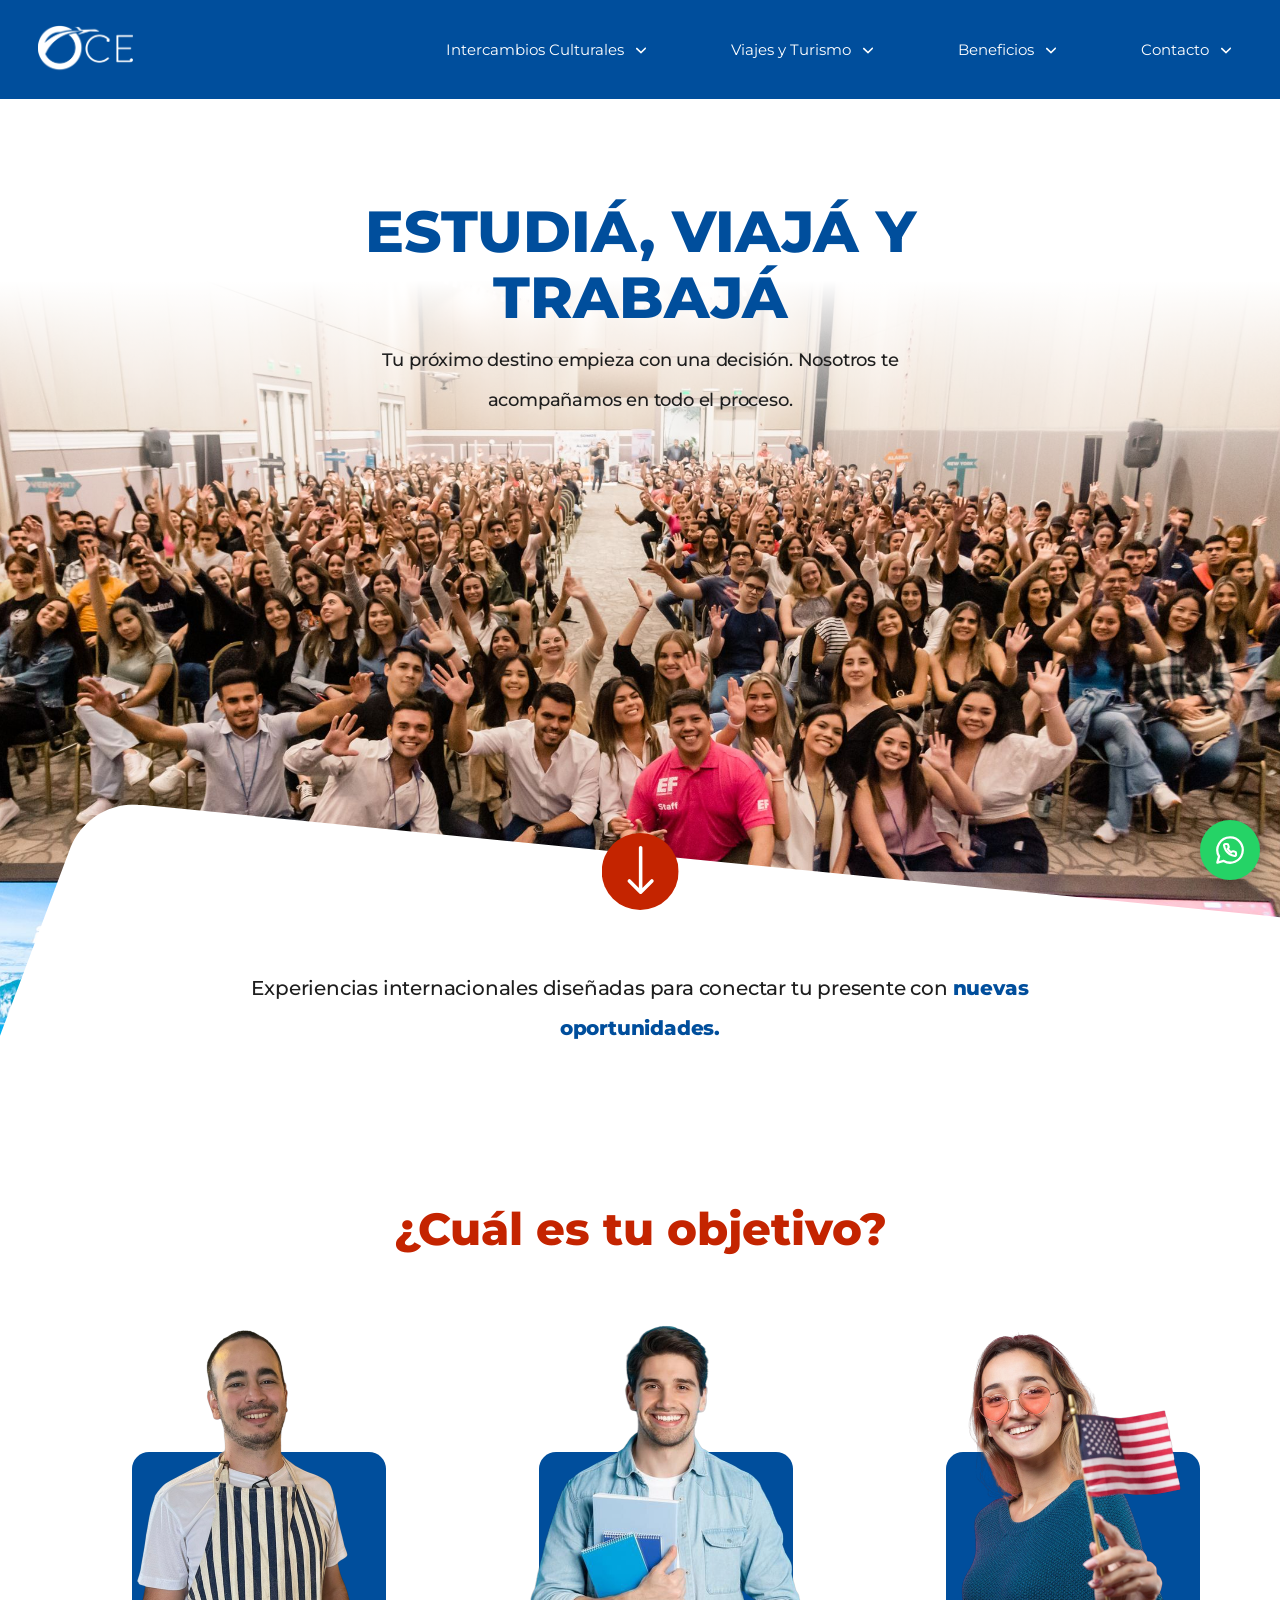
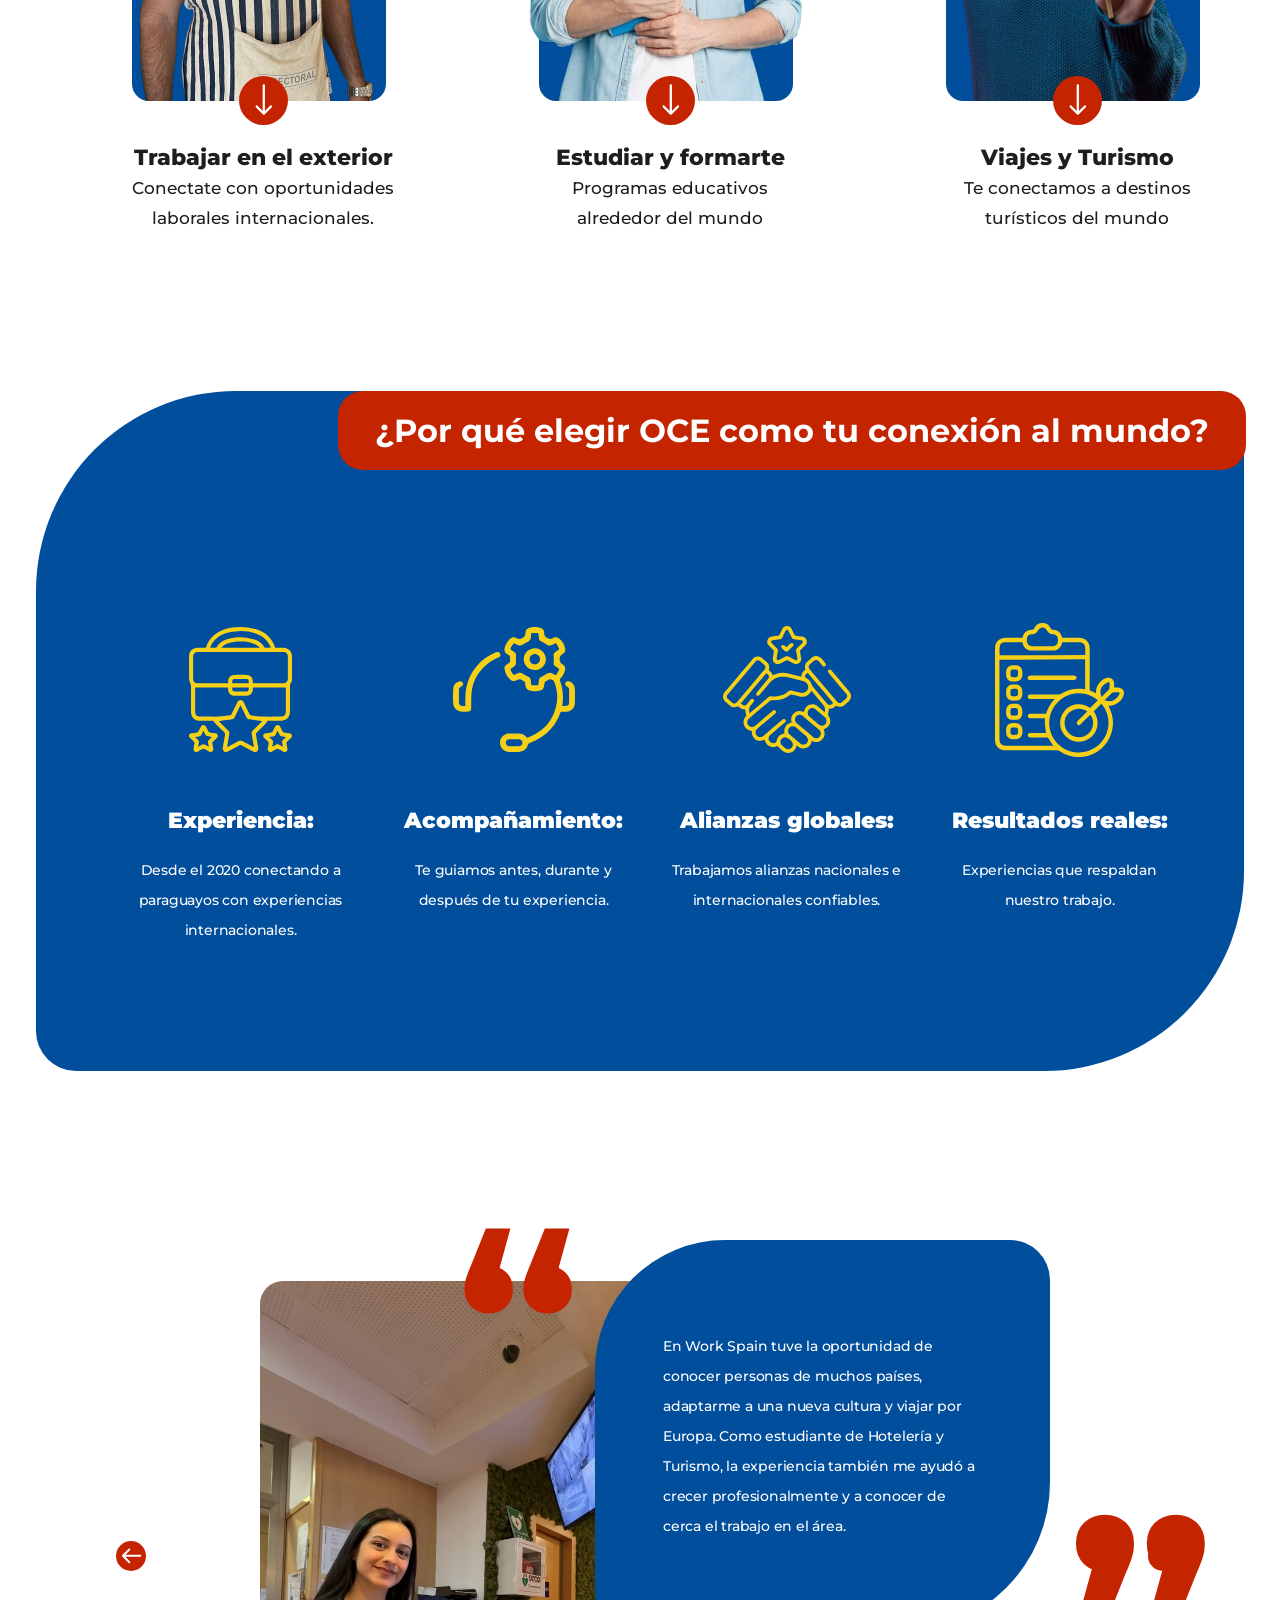
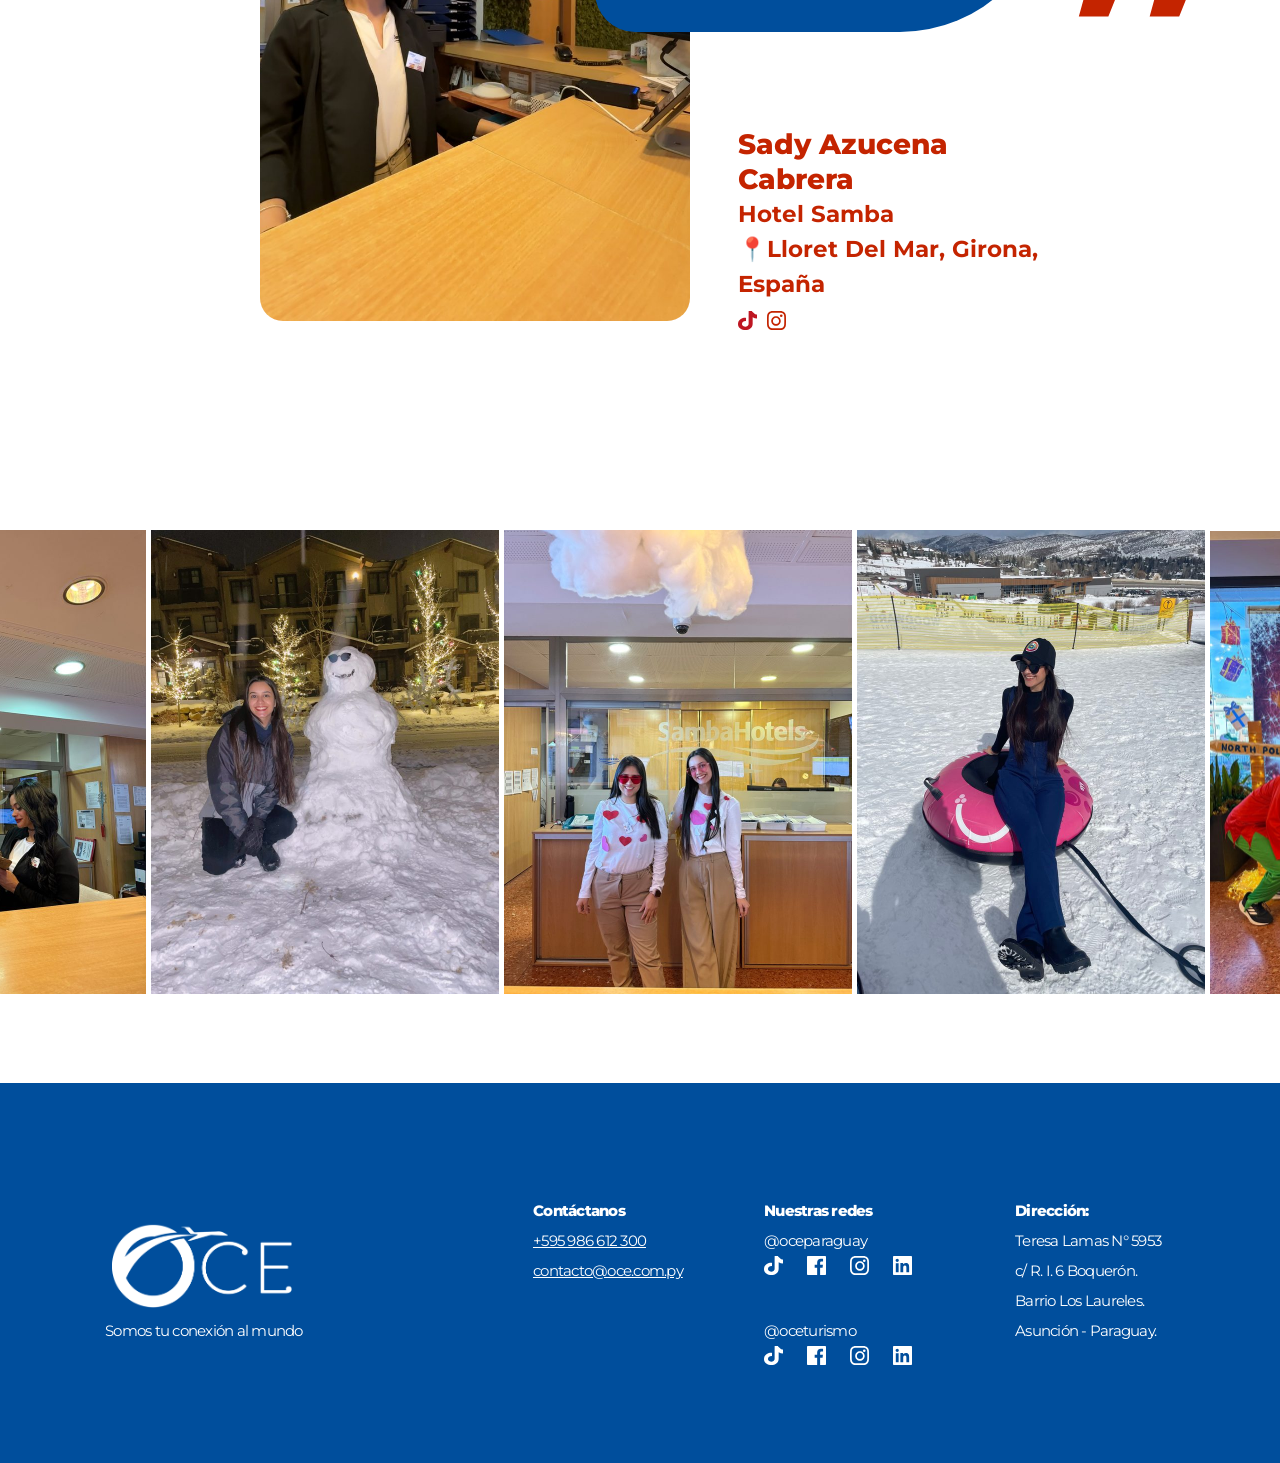
<file: index.html>
<!doctype html>
<html lang="es">
<head>
  <meta charset="utf-8">
  <meta name="viewport" content="width=device-width, initial-scale=1">
  <title>OCE | Estudiá, viajá y trabajá</title>
  <meta name="description" content="Experiencias internacionales diseñadas para conectar tu presente con nuevas oportunidades.">
  <link rel="preconnect" href="https://fonts.googleapis.com">
  <link rel="preconnect" href="https://fonts.gstatic.com" crossorigin>
  <link href="https://fonts.googleapis.com/css2?family=Montserrat:wght@400;500;600;700;800;900&display=swap" rel="stylesheet">
  <link rel="stylesheet" href="css/tokens.css">
  <link rel="stylesheet" href="css/base.css">
  <link rel="stylesheet" href="css/components.css">
  <link rel="stylesheet" href="css/hero.css">
  <link rel="stylesheet" href="css/home.css">
</head>
<body>
  <header class="nav">
    <div class="nav__inner">
      <a class="nav__logo" href="index.html" aria-label="OCE - inicio"><img src="assets/img/logo-oce-blanco.png" alt="OCE"></a>
      <button class="nav__toggle" aria-label="Abrir menú" aria-expanded="false">☰</button>
      <ul class="nav__list">
        <li class="nav__item nav__item--has-menu">
          <button class="nav__link" aria-expanded="false">Intercambios Culturales <img src="assets/icons/chevron.svg" alt=""></button>
          <ul class="nav__menu">
            <li><a href="programas-usa.html">Programas de trabajo USA</a></li>
            <li><a href="pasantias-usa.html">Pasantías en USA</a></li>
            <li><a href="programas-spain.html">Programas de trabajo Spain</a></li>
            <li><a href="programas-asia.html">Programas de trabajo Asia</a></li>
            <li><a href="wat-croacia.html">WAT Croacia</a></li>
            <li><a href="was-irlanda.html">WAS Irlanda</a></li>
            <li><a href="was-dubai.html">WAS Dubai</a></li>
            <li><a href="idiomas.html">OCE Idiomas</a></li>
            <li><a href="gestion-visa.html">Gestión de VISA</a></li>
          </ul>
        </li>
        <li class="nav__item nav__item--has-menu">
          <button class="nav__link" aria-expanded="false">Viajes y Turismo <img src="assets/icons/chevron.svg" alt=""></button>
          <ul class="nav__menu"><li><a href="turismo.html">OCE Turismo</a></li></ul>
        </li>
        <li class="nav__item"><a class="nav__link" href="beneficios.html">Beneficios <img src="assets/icons/chevron.svg" alt=""></a></li>
        <li class="nav__item"><a class="nav__link" href="contacto.html">Contacto <img src="assets/icons/chevron.svg" alt=""></a></li>
      </ul>
    </div>
  </header>

  <main>
    <section class="hero">
      <h1 class="hero__title">Estudiá, viajá y trabajá</h1>
      <p class="hero__lead">Tu próximo destino empieza con una decisión. Nosotros te acompañamos en todo el proceso.</p>
      <div class="hero__photo"><img src="assets/img/hero-eventos.jpg" alt="Estudiantes en un evento de OCE"></div>
      <div class="hero__curve" aria-hidden="true"><img src="assets/icons/hero-curva.svg" alt=""></div>
      <a class="hero__scroll arrow-btn" href="#objetivo" aria-label="Ver más"><img src="assets/icons/flecha-circulo.svg" alt=""></a>
      <p class="hero__tagline">Experiencias internacionales diseñadas para conectar tu presente con <strong>nuevas oportunidades.</strong></p>
    </section>

    <section class="goals" id="objetivo">
      <h2>¿Cuál es tu objetivo?</h2>
      <ul class="goals__grid">
        <li><a class="goal" href="programas-usa.html">
          <div class="goal__figure"><img src="assets/img/persona-trabajar.png" alt=""></div>
          <span class="goal__arrow arrow-btn"><img src="assets/icons/flecha-circulo.svg" alt=""></span>
          <h3>Trabajar en el exterior</h3>
          <p>Conectate con oportunidades laborales internacionales.</p>
        </a></li>
        <li><a class="goal" href="idiomas.html">
          <div class="goal__figure"><img src="assets/img/persona-estudiar.png" alt=""></div>
          <span class="goal__arrow arrow-btn"><img src="assets/icons/flecha-circulo.svg" alt=""></span>
          <h3>Estudiar y formarte</h3>
          <p>Programas educativos alrededor del mundo</p>
        </a></li>
        <li><a class="goal" href="turismo.html">
          <div class="goal__figure"><img src="assets/img/persona-turismo.png" alt=""></div>
          <span class="goal__arrow arrow-btn"><img src="assets/icons/flecha-circulo.svg" alt=""></span>
          <h3>Viajes y Turismo</h3>
          <p>Te conectamos a destinos turísticos del mundo</p>
        </a></li>
      </ul>
    </section>

    <section class="why" aria-labelledby="why-title">
      <h2 class="why__title" id="why-title">¿Por qué elegir OCE como tu conexión al mundo?</h2>
      <ul class="why__grid">
        <li><span class="why__icon"><img src="assets/icons/experiencia.svg" alt=""></span><h3>Experiencia:</h3><p>Desde el 2020 conectando a paraguayos con experiencias internacionales.</p></li>
        <li><span class="why__icon"><img src="assets/icons/acompanamiento.svg" alt=""></span><h3>Acompañamiento:</h3><p>Te guiamos antes, durante y después de tu experiencia.</p></li>
        <li><span class="why__icon"><img src="assets/icons/alianzas.svg" alt=""></span><h3>Alianzas globales:</h3><p>Trabajamos alianzas nacionales e internacionales confiables.</p></li>
        <li><span class="why__icon"><img src="assets/icons/resultados.svg" alt=""></span><h3>Resultados reales:</h3><p>Experiencias que respaldan nuestro trabajo.</p></li>
      </ul>
    </section>

    <section class="testimonial" aria-label="Testimonio">
      <button class="testimonial__nav testimonial__nav--prev" type="button" aria-label="Testimonio anterior"><img src="assets/icons/carrusel-flecha.svg" alt=""></button>
      <div class="testimonial__stage">
        <img class="testimonial__photo" src="assets/img/testimonio-sady.jpg" alt="Sady Azucena Cabrera en recepción del Hotel Samba">
        <blockquote class="testimonial__bubble">
          En Work Spain tuve la oportunidad de conocer personas de muchos países, adaptarme a una nueva cultura y viajar por Europa. Como estudiante de Hotelería y Turismo, la experiencia también me ayudó a crecer profesionalmente y a conocer de cerca el trabajo en el área.
        </blockquote>
        <span class="testimonial__quote testimonial__quote--open" aria-hidden="true">“</span>
        <span class="testimonial__quote testimonial__quote--close" aria-hidden="true">“</span>
        <p class="testimonial__author"><strong>Sady Azucena Cabrera</strong>Hotel Samba<br>📍Lloret Del Mar, Girona, España</p>
        <div class="testimonial__social">
          <a href="#" aria-label="TikTok de Sady"><img src="assets/icons/tiktok-rojo.svg" alt=""></a>
          <a href="#" aria-label="Instagram de Sady"><img src="assets/icons/instagram-rojo.svg" alt=""></a>
        </div>
      </div>
      <button class="testimonial__nav testimonial__nav--next" type="button" aria-label="Testimonio siguiente"><img src="assets/icons/carrusel-flecha.svg" alt=""></button>
    </section>

    <section class="gallery" aria-label="Galería de experiencias">
      <div class="gallery__strip">
        <img src="assets/img/galeria-1.jpg" alt="" loading="lazy">
        <img src="assets/img/galeria-2.jpg" alt="" loading="lazy">
        <img src="assets/img/galeria-3.jpg" alt="" loading="lazy">
        <img src="assets/img/galeria-4.jpg" alt="" loading="lazy">
        <img src="assets/img/galeria-5.jpg" alt="" loading="lazy">
      </div>
    </section>
  </main>

  <footer class="footer">
    <div class="footer__inner">
      <div class="footer__brand">
        <img src="assets/img/logo-oce-blanco.png" alt="OCE">
        <p>Somos tu conexión al mundo</p>
      </div>
      <div>
        <h3>Contáctanos</h3>
        <p><a href="tel:+595986612300">+595 986 612 300</a></p>
        <p><a href="mailto:contacto@oce.com.py">contacto@oce.com.py</a></p>
      </div>
      <div>
        <h3>Nuestras redes</h3>
        <p>@oceparaguay</p>
        <div class="footer__social">
          <a href="#" aria-label="TikTok OCE Paraguay"><img src="assets/icons/tiktok.svg" alt=""></a>
          <a href="#" aria-label="Facebook OCE Paraguay"><img src="assets/icons/facebook.svg" alt=""></a>
          <a href="#" aria-label="Instagram OCE Paraguay"><img src="assets/icons/instagram.svg" alt=""></a>
          <a href="#" aria-label="LinkedIn OCE Paraguay"><img src="assets/icons/linkedin.svg" alt=""></a>
        </div>
        <p>@oceturismo</p>
        <div class="footer__social">
          <a href="#" aria-label="TikTok OCE Turismo"><img src="assets/icons/tiktok.svg" alt=""></a>
          <a href="#" aria-label="Facebook OCE Turismo"><img src="assets/icons/facebook.svg" alt=""></a>
          <a href="#" aria-label="Instagram OCE Turismo"><img src="assets/icons/instagram.svg" alt=""></a>
          <a href="#" aria-label="LinkedIn OCE Turismo"><img src="assets/icons/linkedin.svg" alt=""></a>
        </div>
      </div>
      <div>
        <h3>Dirección:</h3>
        <p>Teresa Lamas N° 5953<br>c/ R. I. 6 Boquerón.<br>Barrio Los Laureles.<br>Asunción - Paraguay.</p>
      </div>
    </div>
  </footer>

  <script src="js/main.js" defer></script>
</body>
</html>
</file>
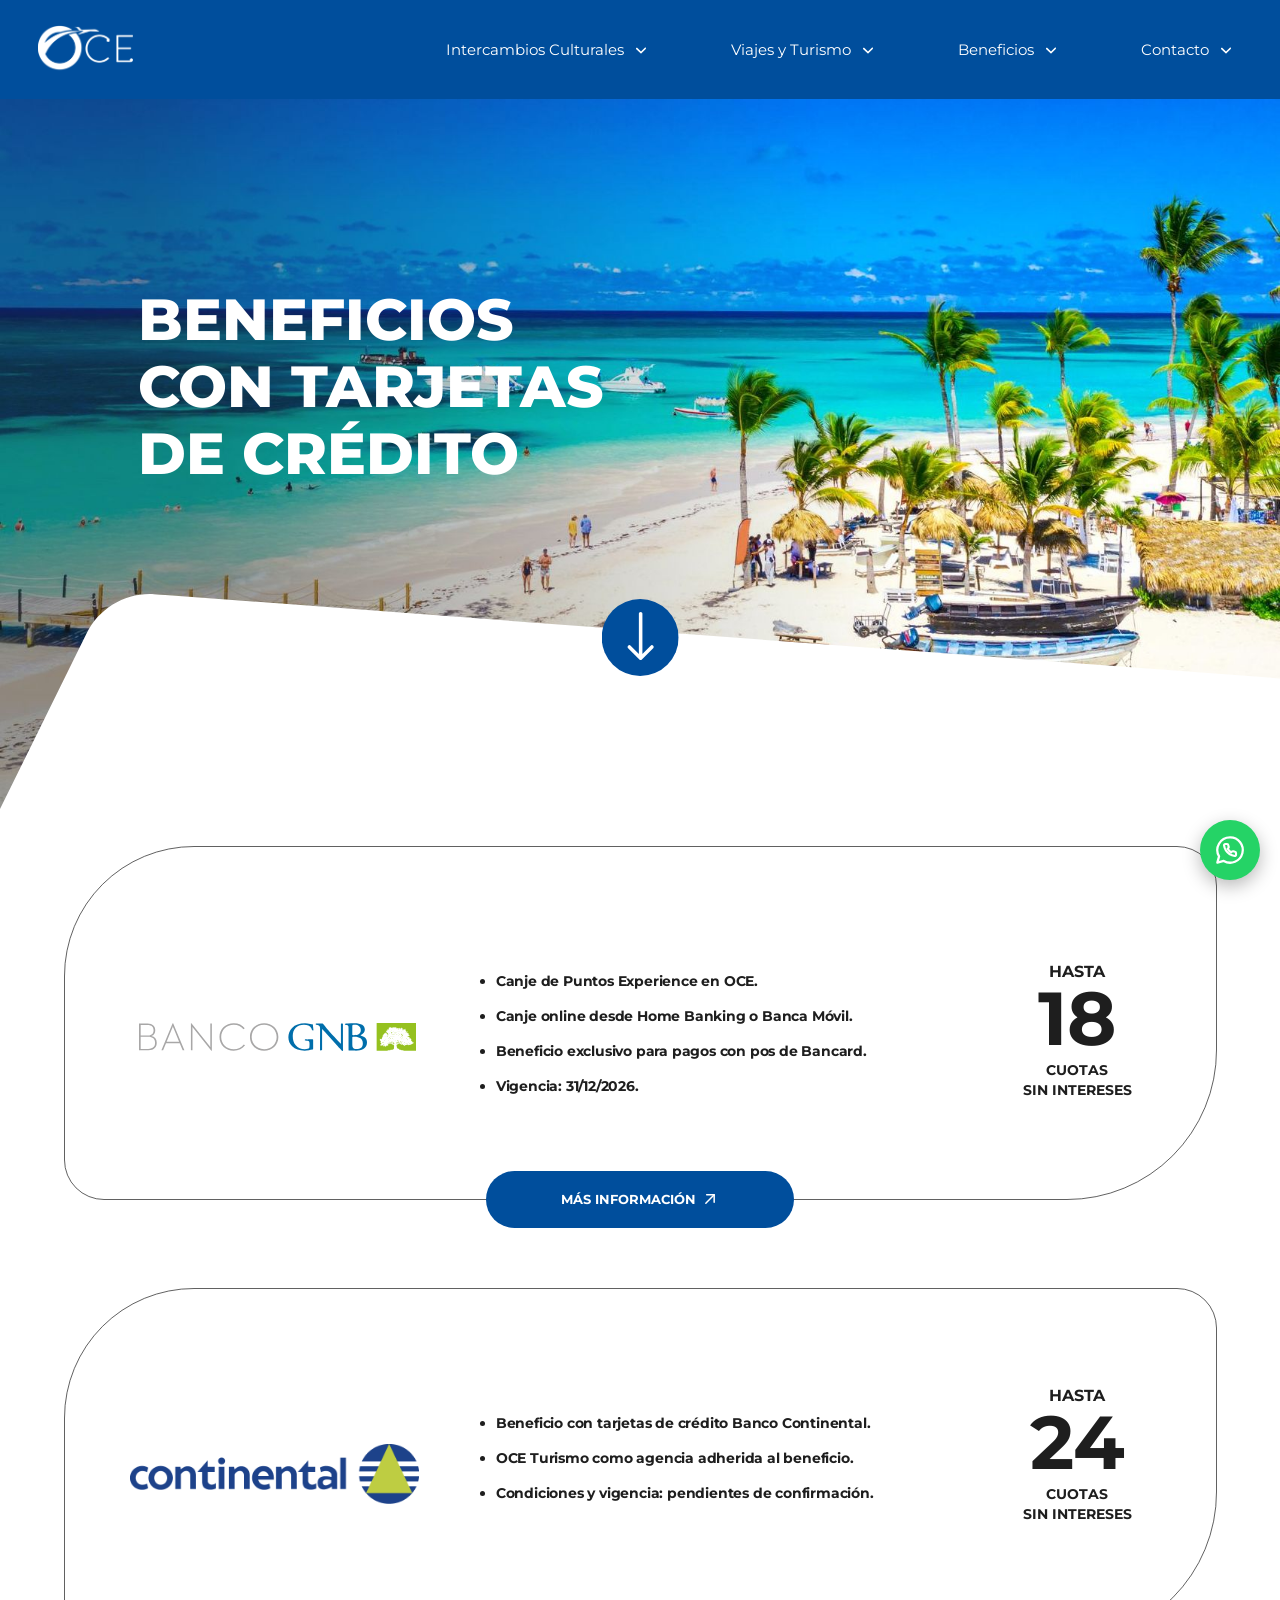
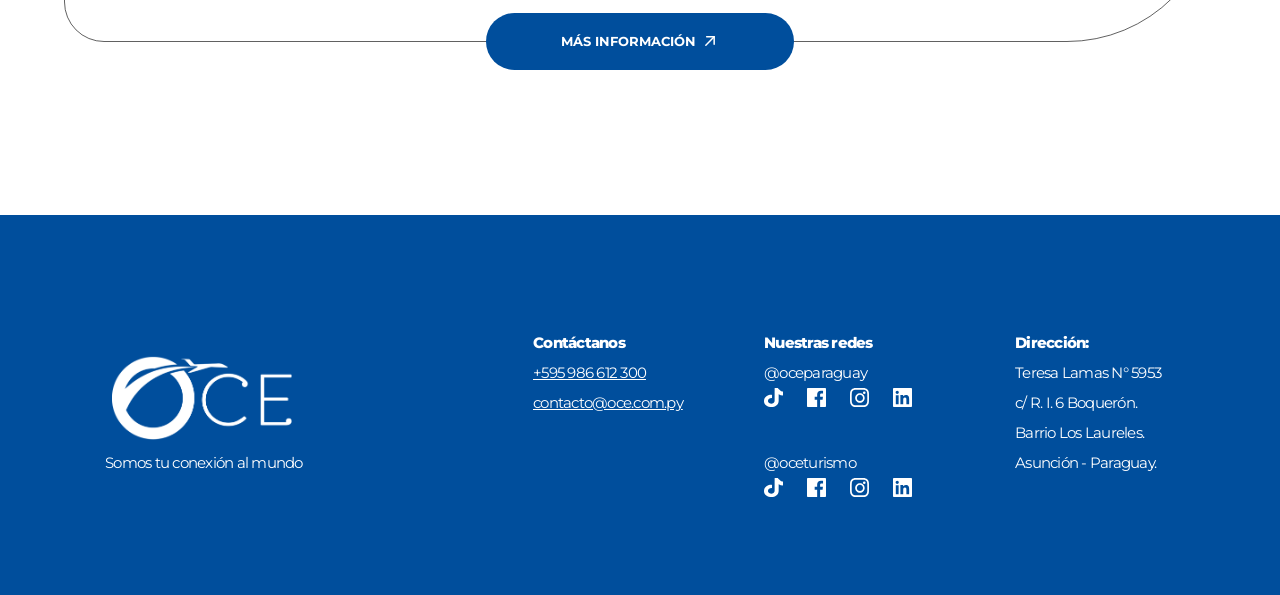
<file: beneficios.html>
<!doctype html>
<html lang="es">
<head>
  <meta charset="utf-8">
  <meta name="viewport" content="width=device-width, initial-scale=1">
  <title>Beneficios con tarjetas de crédito | OCE</title>
  <meta name="description" content="Beneficios con tarjetas de crédito para viajar con OCE Turismo: hasta 18 cuotas sin intereses con Banco GNB y hasta 24 con Banco Continental.">
  <link rel="preconnect" href="https://fonts.googleapis.com">
  <link rel="preconnect" href="https://fonts.gstatic.com" crossorigin>
  <link href="https://fonts.googleapis.com/css2?family=Montserrat:wght@400;500;600;700;800;900&display=swap" rel="stylesheet">
  <link rel="stylesheet" href="css/tokens.css">
  <link rel="stylesheet" href="css/base.css">
  <link rel="stylesheet" href="css/components.css">
  <link rel="stylesheet" href="css/hero.css">
  <link rel="stylesheet" href="css/paginas.css">
  <link rel="stylesheet" href="css/beneficios.css">
</head>
<body>
  <header class="nav">
    <div class="nav__inner">
      <a class="nav__logo" href="index.html" aria-label="OCE - inicio"><img src="assets/img/logo-oce-blanco.png" alt="OCE"></a>
      <button class="nav__toggle" aria-label="Abrir menú" aria-expanded="false">☰</button>
      <ul class="nav__list">
        <li class="nav__item nav__item--has-menu">
          <button class="nav__link" aria-expanded="false">Intercambios Culturales <img src="assets/icons/chevron.svg" alt=""></button>
          <ul class="nav__menu">
            <li><a href="programas-usa.html">Programas de trabajo USA</a></li>
            <li><a href="pasantias-usa.html">Pasantías en USA</a></li>
            <li><a href="programas-spain.html">Programas de trabajo Spain</a></li>
            <li><a href="programas-asia.html">Programas de trabajo Asia</a></li>
            <li><a href="wat-croacia.html">WAT Croacia</a></li>
            <li><a href="was-irlanda.html">WAS Irlanda</a></li>
            <li><a href="was-dubai.html">WAS Dubai</a></li>
            <li><a href="idiomas.html">OCE Idiomas</a></li>
            <li><a href="gestion-visa.html">Gestión de VISA</a></li>
          </ul>
        </li>
        <li class="nav__item nav__item--has-menu">
          <button class="nav__link" aria-expanded="false">Viajes y Turismo <img src="assets/icons/chevron.svg" alt=""></button>
          <ul class="nav__menu"><li><a href="turismo.html">OCE Turismo</a></li></ul>
        </li>
        <li class="nav__item"><a class="nav__link" href="beneficios.html">Beneficios <img src="assets/icons/chevron.svg" alt=""></a></li>
        <li class="nav__item"><a class="nav__link" href="contacto.html">Contacto <img src="assets/icons/chevron.svg" alt=""></a></li>
      </ul>
    </div>
  </header>

  <main class="page">
    <section class="hero hero--page hero--benef">
      <div class="hero__photo"><img src="assets/img/beneficios-hero.jpg" alt="Playa del Caribe con palmeras, lanchas y arena blanca"></div>
      <div class="hero__curve" aria-hidden="true"><img src="assets/icons/beneficios-curva.svg" alt=""></div>
      <h1 class="hero__title">Beneficios<br>con tarjetas de crédito</h1>
      <a class="hero__scroll arrow-btn" href="#tarjetas" aria-label="Ver más"><img src="assets/icons/flecha-circulo-azul.svg" alt=""></a>
    </section>

    <section class="benef" id="tarjetas" aria-label="Beneficios por tarjeta">
      <div class="benef__item">
        <article class="gnb">
          <img class="gnb__logo" src="assets/icons/beneficios-gnb.svg" alt="Banco GNB">
          <ul class="gnb__list">
            <li>Canje de Puntos Experience en OCE.</li>
            <li>Canje online desde Home Banking o Banca Móvil.</li>
            <li>Beneficio exclusivo para pagos con pos de Bancard.</li>
            <li>Vigencia: 31/12/2026.</li>
          </ul>
          <div class="gnb__stat">
            <span class="gnb__pre">Hasta</span>
            <span class="gnb__num">18</span>
            <span class="gnb__label">Cuotas<br>sin intereses</span>
          </div>
        </article>
        <a class="btn btn--azul benef__btn" href="contacto.html">Más información <img src="assets/icons/icono-boton.svg" alt=""></a>
      </div>

      <div class="benef__item">
        <article class="gnb gnb--continental">
          <img class="gnb__logo" src="assets/img/beneficios-continental.png" alt="Banco Continental">
          <ul class="gnb__list">
            <li>Beneficio con tarjetas de crédito Banco Continental.</li>
            <li>OCE Turismo como agencia adherida al beneficio.</li>
            <li>Condiciones y vigencia: pendientes de confirmación.</li>
          </ul>
          <div class="gnb__stat">
            <span class="gnb__pre">Hasta</span>
            <span class="gnb__num">24</span>
            <span class="gnb__label">Cuotas<br>sin intereses</span>
          </div>
        </article>
        <a class="btn btn--azul benef__btn" href="contacto.html">Más información <img src="assets/icons/icono-boton.svg" alt=""></a>
      </div>
    </section>
  </main>

  <footer class="footer">
    <div class="footer__inner">
      <div class="footer__brand">
        <img src="assets/img/logo-oce-blanco.png" alt="OCE">
        <p>Somos tu conexión al mundo</p>
      </div>
      <div>
        <h3>Contáctanos</h3>
        <p><a href="tel:+595986612300">+595 986 612 300</a></p>
        <p><a href="mailto:contacto@oce.com.py">contacto@oce.com.py</a></p>
      </div>
      <div>
        <h3>Nuestras redes</h3>
        <p>@oceparaguay</p>
        <div class="footer__social">
          <a href="#" aria-label="TikTok OCE Paraguay"><img src="assets/icons/tiktok.svg" alt=""></a>
          <a href="#" aria-label="Facebook OCE Paraguay"><img src="assets/icons/facebook.svg" alt=""></a>
          <a href="#" aria-label="Instagram OCE Paraguay"><img src="assets/icons/instagram.svg" alt=""></a>
          <a href="#" aria-label="LinkedIn OCE Paraguay"><img src="assets/icons/linkedin.svg" alt=""></a>
        </div>
        <p>@oceturismo</p>
        <div class="footer__social">
          <a href="#" aria-label="TikTok OCE Turismo"><img src="assets/icons/tiktok.svg" alt=""></a>
          <a href="#" aria-label="Facebook OCE Turismo"><img src="assets/icons/facebook.svg" alt=""></a>
          <a href="#" aria-label="Instagram OCE Turismo"><img src="assets/icons/instagram.svg" alt=""></a>
          <a href="#" aria-label="LinkedIn OCE Turismo"><img src="assets/icons/linkedin.svg" alt=""></a>
        </div>
      </div>
      <div>
        <h3>Dirección:</h3>
        <p>Teresa Lamas N° 5953<br>c/ R. I. 6 Boquerón.<br>Barrio Los Laureles.<br>Asunción - Paraguay.</p>
      </div>
    </div>
  </footer>

  <script src="js/main.js" defer></script>
</body>
</html>
</file>
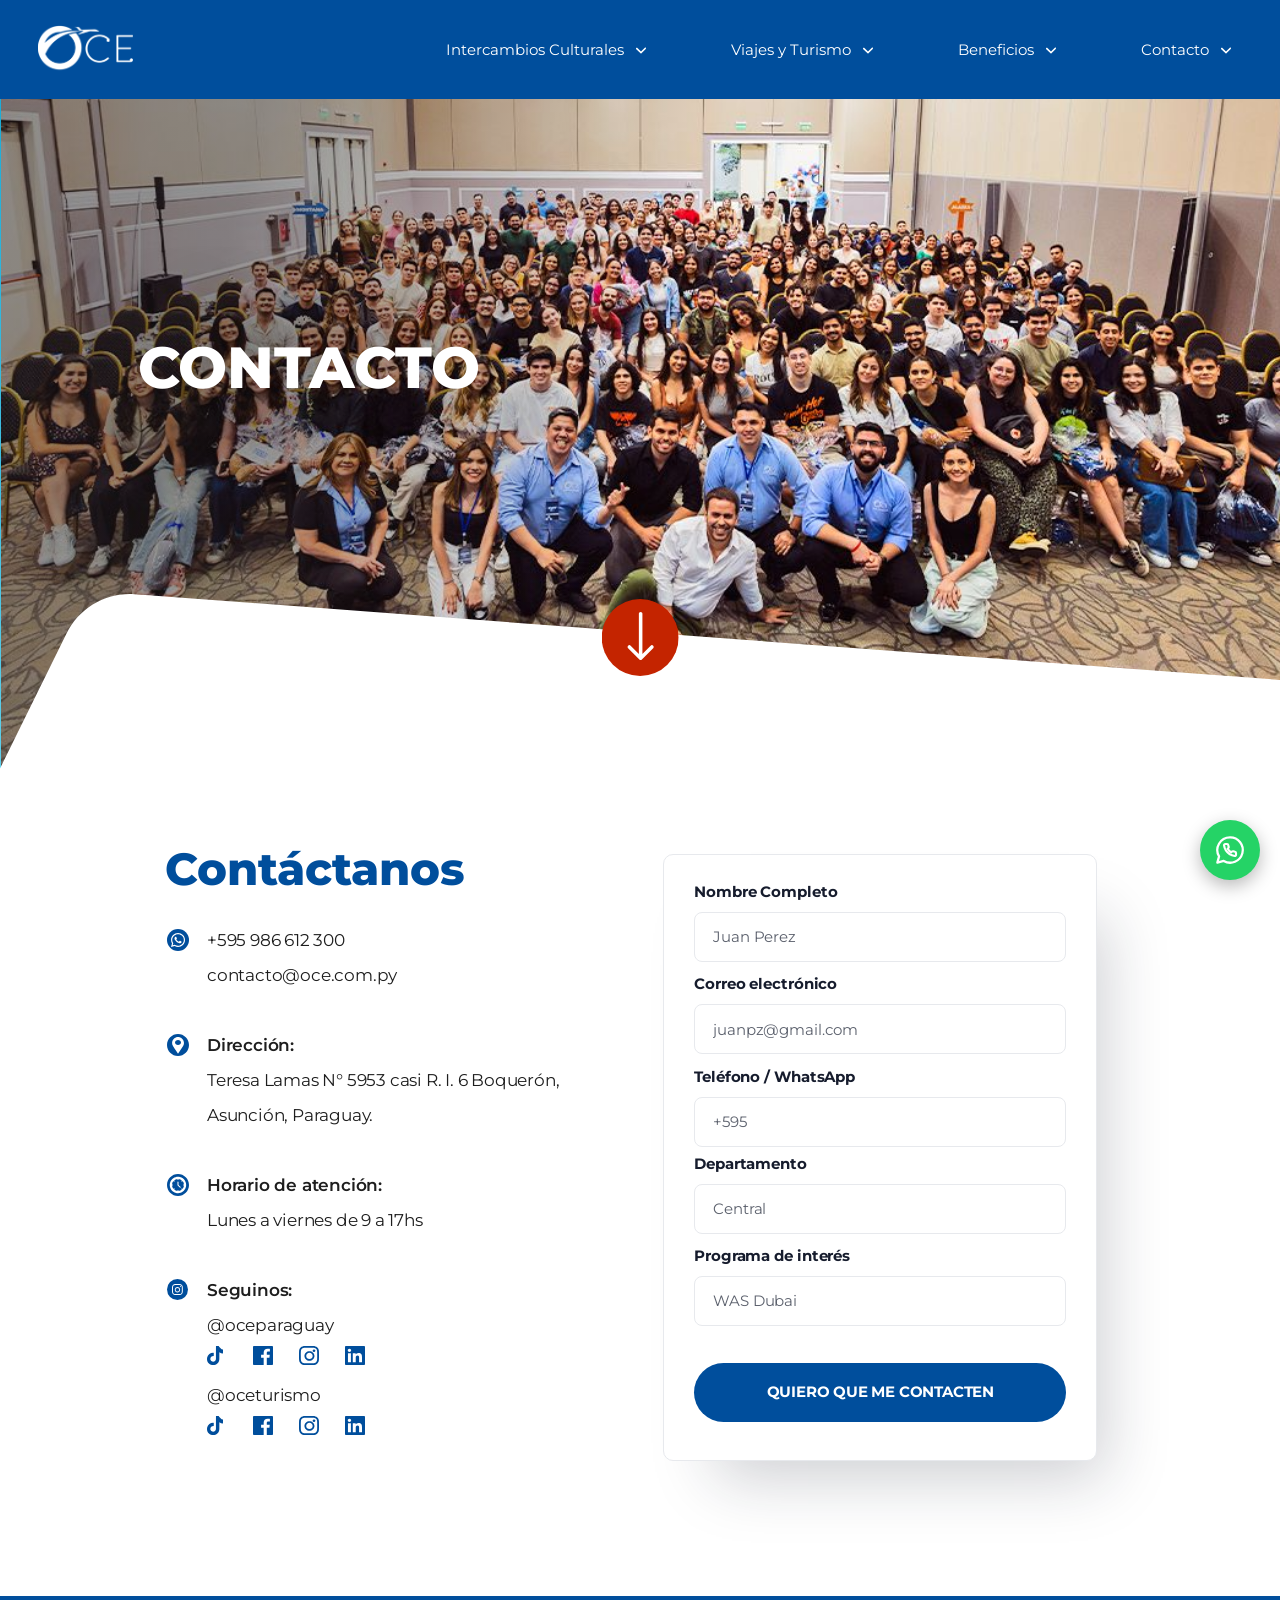
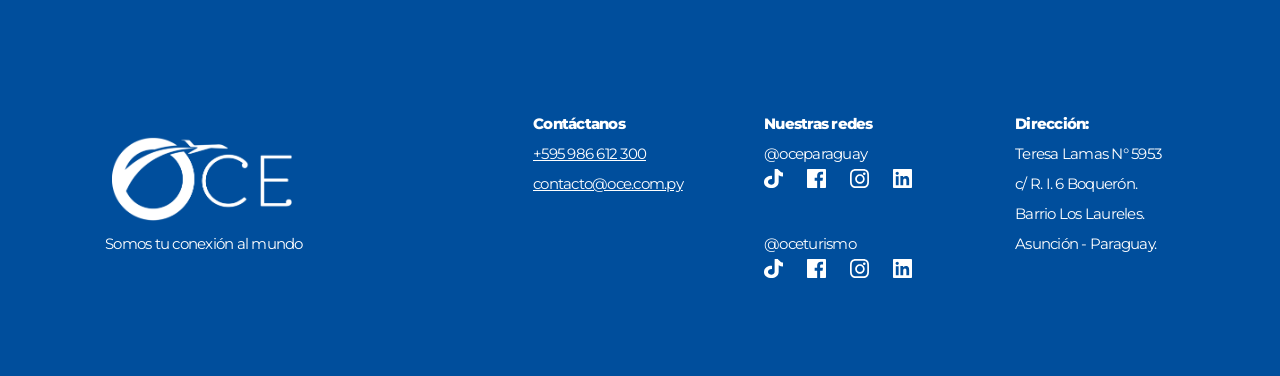
<file: contacto.html>
<!doctype html>
<html lang="es">
<head>
  <meta charset="utf-8">
  <meta name="viewport" content="width=device-width, initial-scale=1">
  <title>Contacto | OCE</title>
  <meta name="description" content="Contactá a OCE: escribinos o visitanos en Asunción para consultar por intercambios culturales, viajes y turismo.">
  <link rel="preconnect" href="https://fonts.googleapis.com">
  <link rel="preconnect" href="https://fonts.gstatic.com" crossorigin>
  <link href="https://fonts.googleapis.com/css2?family=Montserrat:wght@400;500;600;700;800;900&display=swap" rel="stylesheet">
  <link rel="stylesheet" href="css/tokens.css">
  <link rel="stylesheet" href="css/base.css">
  <link rel="stylesheet" href="css/components.css">
  <link rel="stylesheet" href="css/hero.css">
  <link rel="stylesheet" href="css/paginas.css">
  <link rel="stylesheet" href="css/contacto.css">
</head>
<body>
  <header class="nav">
    <div class="nav__inner">
      <a class="nav__logo" href="index.html" aria-label="OCE - inicio"><img src="assets/img/logo-oce-blanco.png" alt="OCE"></a>
      <button class="nav__toggle" aria-label="Abrir menú" aria-expanded="false">☰</button>
      <ul class="nav__list">
        <li class="nav__item nav__item--has-menu">
          <button class="nav__link" aria-expanded="false">Intercambios Culturales <img src="assets/icons/chevron.svg" alt=""></button>
          <ul class="nav__menu">
            <li><a href="programas-usa.html">Programas de trabajo USA</a></li>
            <li><a href="pasantias-usa.html">Pasantías en USA</a></li>
            <li><a href="programas-spain.html">Programas de trabajo Spain</a></li>
            <li><a href="programas-asia.html">Programas de trabajo Asia</a></li>
            <li><a href="wat-croacia.html">WAT Croacia</a></li>
            <li><a href="was-irlanda.html">WAS Irlanda</a></li>
            <li><a href="was-dubai.html">WAS Dubai</a></li>
            <li><a href="idiomas.html">OCE Idiomas</a></li>
            <li><a href="gestion-visa.html">Gestión de VISA</a></li>
          </ul>
        </li>
        <li class="nav__item nav__item--has-menu">
          <button class="nav__link" aria-expanded="false">Viajes y Turismo <img src="assets/icons/chevron.svg" alt=""></button>
          <ul class="nav__menu"><li><a href="turismo.html">OCE Turismo</a></li></ul>
        </li>
        <li class="nav__item"><a class="nav__link" href="beneficios.html">Beneficios <img src="assets/icons/chevron.svg" alt=""></a></li>
        <li class="nav__item"><a class="nav__link" href="contacto.html">Contacto <img src="assets/icons/chevron.svg" alt=""></a></li>
      </ul>
    </div>
  </header>

  <main class="page">
    <section class="hero hero--page hero--contacto">
      <div class="hero__photo"><img src="assets/img/contacto-hero.jpg" alt="Equipo de OCE junto a estudiantes y participantes en un evento"></div>
      <div class="hero__curve" aria-hidden="true"><img src="assets/icons/contacto-hero-curva.svg" alt=""></div>
      <h1 class="hero__title">Contacto</h1>
      <a class="hero__scroll arrow-btn" href="#contactanos" aria-label="Ir al formulario de contacto"><img src="assets/icons/flecha-circulo.svg" alt=""></a>
    </section>

    <section class="contact" id="contactanos">
      <div class="contact__info">
        <h2 class="contact__title">Contáctanos</h2>
        <ul class="contact__list">
          <li class="contact__item">
            <span class="contact__icon contact__icon--wa" aria-hidden="true"><img src="assets/icons/contacto-whatsapp.svg" alt=""></span>
            <div class="contact__text">
              <p><a href="tel:+595986612300">+595 986 612 300</a></p>
              <p><a href="mailto:contacto@oce.com.py">contacto@oce.com.py</a></p>
            </div>
          </li>
          <li class="contact__item">
            <img class="contact__icon" src="assets/icons/contacto-ubicacion.svg" alt="" aria-hidden="true">
            <div class="contact__text">
              <h3>Dirección:</h3>
              <p>Teresa Lamas N° 5953 casi R. I. 6 Boquerón, Asunción, Paraguay.</p>
            </div>
          </li>
          <li class="contact__item">
            <img class="contact__icon" src="assets/icons/contacto-reloj.svg" alt="" aria-hidden="true">
            <div class="contact__text">
              <h3>Horario de atención:</h3>
              <p>Lunes a viernes de 9 a 17hs</p>
            </div>
          </li>
          <li class="contact__item">
            <img class="contact__icon contact__icon--ig" src="assets/icons/contacto-instagram-circulo.svg" alt="" aria-hidden="true">
            <div class="contact__text">
              <h3>Seguinos:</h3>
              <p>@oceparaguay</p>
              <div class="contact__social">
                <a href="#" aria-label="TikTok OCE Paraguay"><img src="assets/icons/contacto-tiktok.svg" alt=""></a>
                <a href="#" aria-label="Facebook OCE Paraguay"><img src="assets/icons/contacto-facebook.svg" alt=""></a>
                <a href="#" aria-label="Instagram OCE Paraguay"><img src="assets/icons/contacto-instagram.svg" alt=""></a>
                <a href="#" aria-label="LinkedIn OCE Paraguay"><img src="assets/icons/contacto-linkedin.svg" alt=""></a>
              </div>
              <p class="contact__handle2">@oceturismo</p>
              <div class="contact__social">
                <a href="#" aria-label="TikTok OCE Turismo"><img src="assets/icons/contacto-tiktok.svg" alt=""></a>
                <a href="#" aria-label="Facebook OCE Turismo"><img src="assets/icons/contacto-facebook.svg" alt=""></a>
                <a href="#" aria-label="Instagram OCE Turismo"><img src="assets/icons/contacto-instagram.svg" alt=""></a>
                <a href="#" aria-label="LinkedIn OCE Turismo"><img src="assets/icons/contacto-linkedin.svg" alt=""></a>
              </div>
            </div>
          </li>
        </ul>
      </div>

      <!-- Formulario sin backend: pendiente conectarlo a un servicio de envío -->
      <form class="form" action="#" method="post">
        <div class="form__field">
          <label for="f-nombre">Nombre Completo</label>
          <input id="f-nombre" name="nombre" type="text" placeholder="Juan Perez" autocomplete="name" required>
        </div>
        <div class="form__field">
          <label for="f-correo">Correo electrónico</label>
          <input id="f-correo" name="correo" type="email" placeholder="juanpz@gmail.com" autocomplete="email" required>
        </div>
        <div class="form__field">
          <label for="f-telefono">Teléfono / WhatsApp</label>
          <input id="f-telefono" name="telefono" type="tel" placeholder="+595" autocomplete="tel" required>
        </div>
        <div class="form__field">
          <label for="f-departamento">Departamento</label>
          <select id="f-departamento" name="departamento">
            <option>Central</option>
            <option>Asunción</option>
            <option>Alto Paraná</option>
            <option>Itapúa</option>
            <option>Caaguazú</option>
            <option>San Pedro</option>
            <option>Cordillera</option>
            <option>Guairá</option>
            <option>Caazapá</option>
            <option>Paraguarí</option>
            <option>Misiones</option>
            <option>Ñeembucú</option>
            <option>Concepción</option>
            <option>Amambay</option>
            <option>Canindeyú</option>
            <option>Presidente Hayes</option>
            <option>Boquerón</option>
            <option>Alto Paraguay</option>
          </select>
        </div>
        <div class="form__field">
          <label for="f-programa">Programa de interés</label>
          <select id="f-programa" name="programa">
            <option>WAS Dubai</option>
            <option>Work &amp; Travel USA</option>
            <option>Pasantías en USA</option>
            <option>Programas de trabajo Spain</option>
            <option>Programas de trabajo Asia</option>
            <option>WAT Croacia</option>
            <option>WAS Irlanda</option>
            <option>OCE Idiomas</option>
            <option>Gestión de VISA</option>
            <option>OCE Turismo</option>
          </select>
        </div>
        <button class="form__submit" type="submit">Quiero que me contacten</button>
      </form>
    </section>
  </main>

  <footer class="footer">
    <div class="footer__inner">
      <div class="footer__brand">
        <img src="assets/img/logo-oce-blanco.png" alt="OCE">
        <p>Somos tu conexión al mundo</p>
      </div>
      <div>
        <h3>Contáctanos</h3>
        <p><a href="tel:+595986612300">+595 986 612 300</a></p>
        <p><a href="mailto:contacto@oce.com.py">contacto@oce.com.py</a></p>
      </div>
      <div>
        <h3>Nuestras redes</h3>
        <p>@oceparaguay</p>
        <div class="footer__social">
          <a href="#" aria-label="TikTok OCE Paraguay"><img src="assets/icons/tiktok.svg" alt=""></a>
          <a href="#" aria-label="Facebook OCE Paraguay"><img src="assets/icons/facebook.svg" alt=""></a>
          <a href="#" aria-label="Instagram OCE Paraguay"><img src="assets/icons/instagram.svg" alt=""></a>
          <a href="#" aria-label="LinkedIn OCE Paraguay"><img src="assets/icons/linkedin.svg" alt=""></a>
        </div>
        <p>@oceturismo</p>
        <div class="footer__social">
          <a href="#" aria-label="TikTok OCE Turismo"><img src="assets/icons/tiktok.svg" alt=""></a>
          <a href="#" aria-label="Facebook OCE Turismo"><img src="assets/icons/facebook.svg" alt=""></a>
          <a href="#" aria-label="Instagram OCE Turismo"><img src="assets/icons/instagram.svg" alt=""></a>
          <a href="#" aria-label="LinkedIn OCE Turismo"><img src="assets/icons/linkedin.svg" alt=""></a>
        </div>
      </div>
      <div>
        <h3>Dirección:</h3>
        <p>Teresa Lamas N° 5953<br>c/ R. I. 6 Boquerón.<br>Barrio Los Laureles.<br>Asunción - Paraguay.</p>
      </div>
    </div>
  </footer>

  <script src="js/main.js" defer></script>
</body>
</html>
</file>
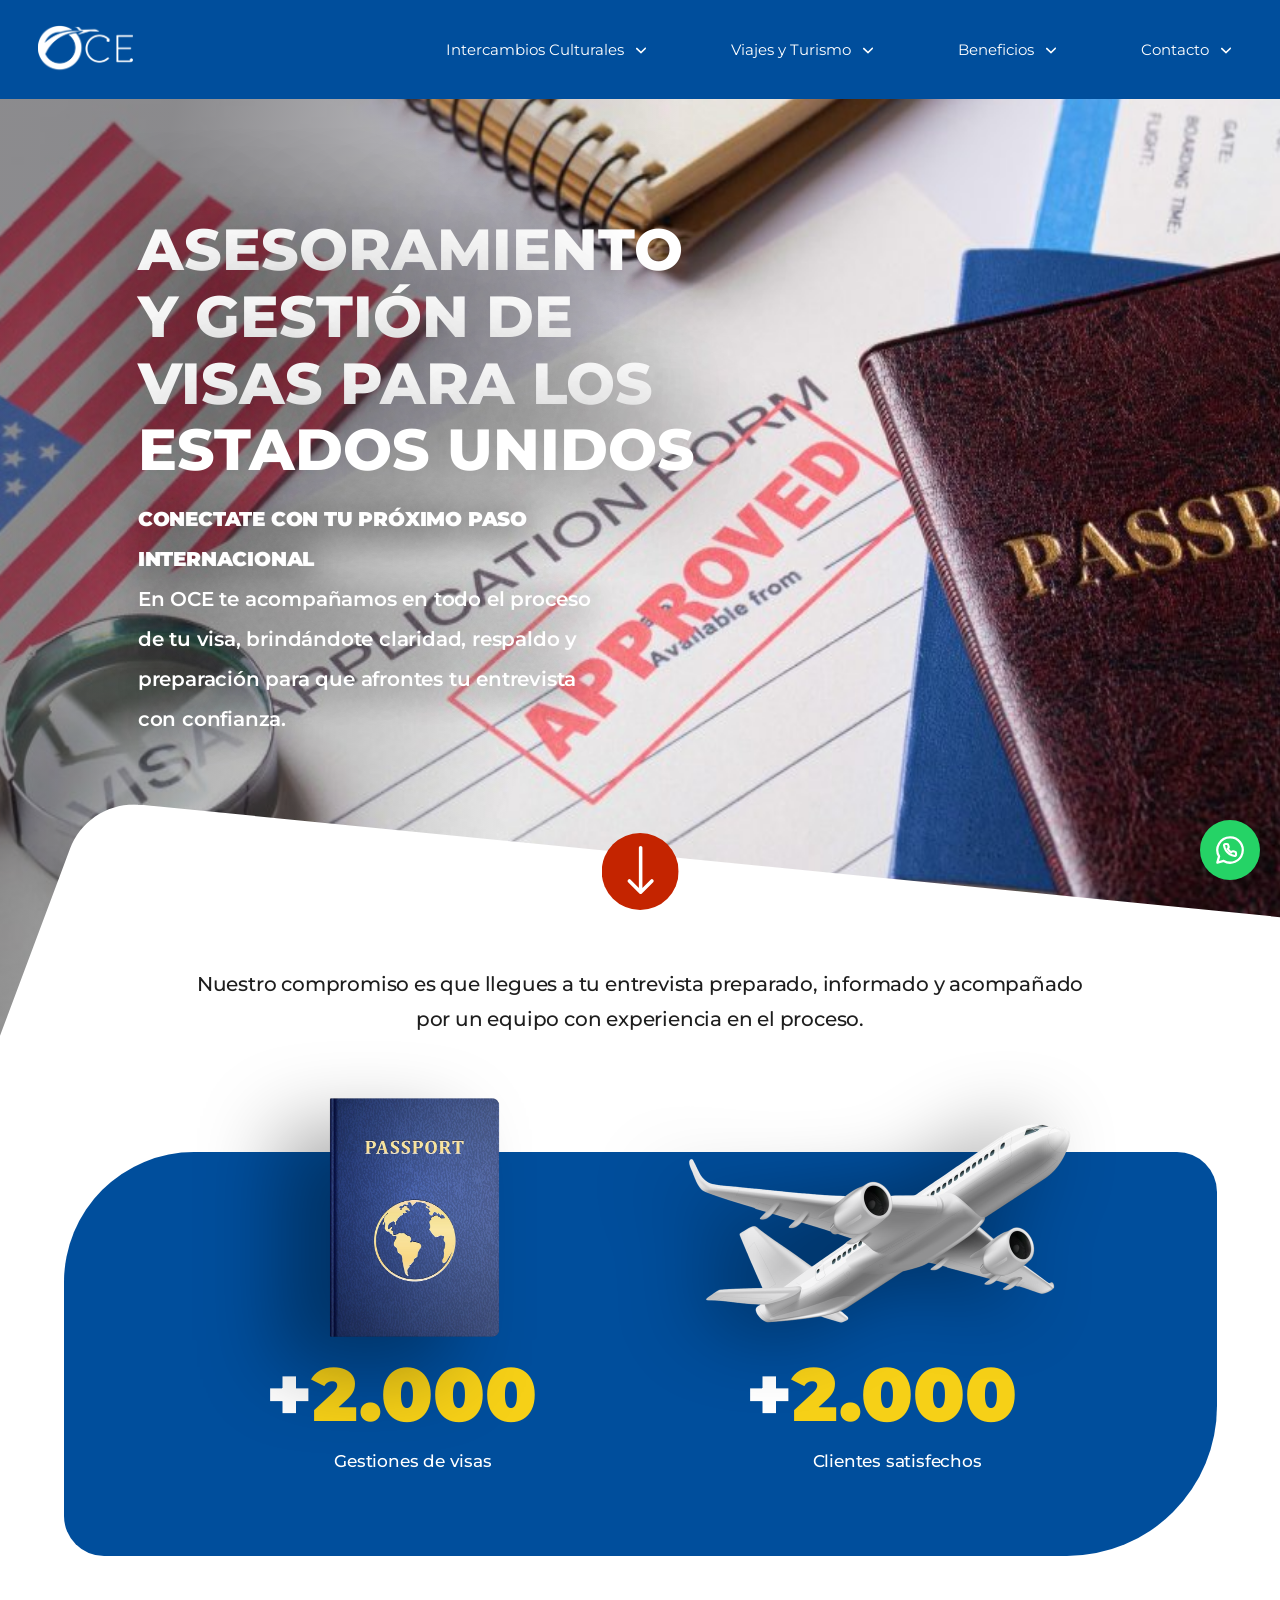
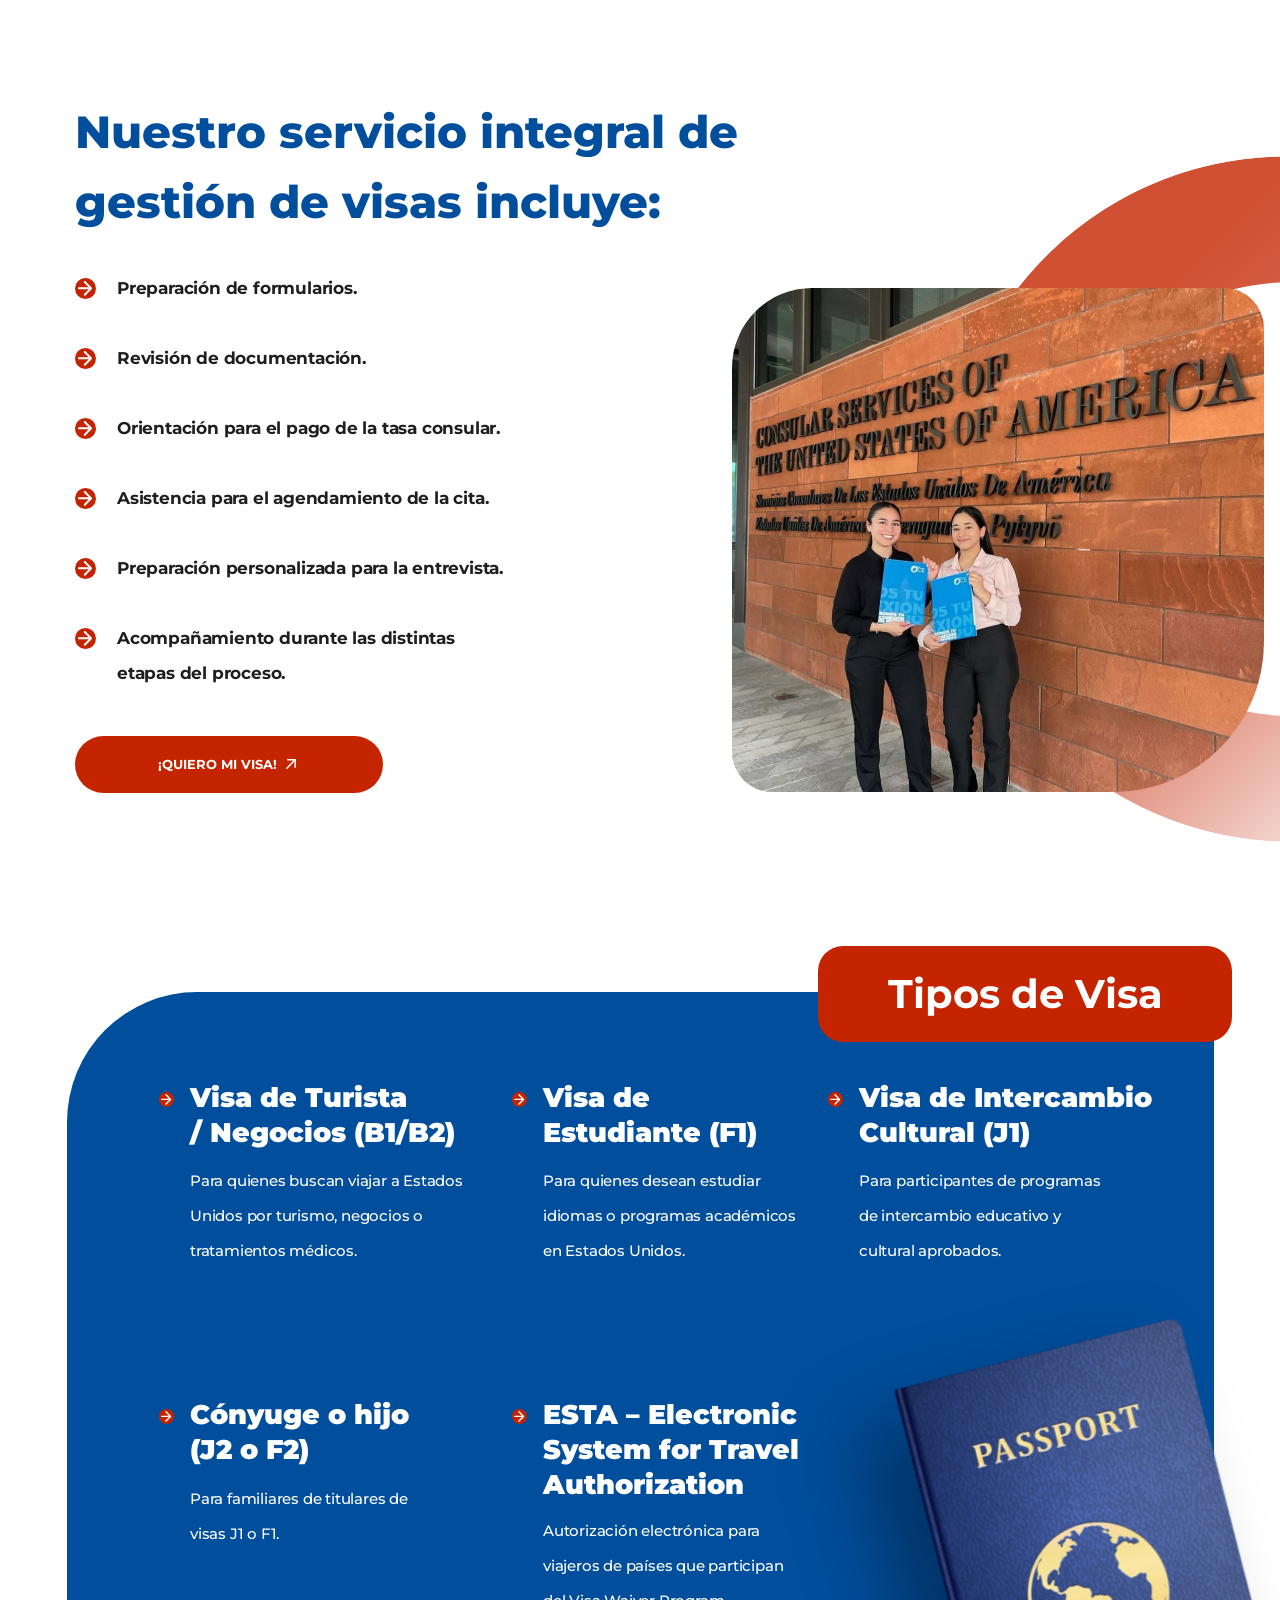
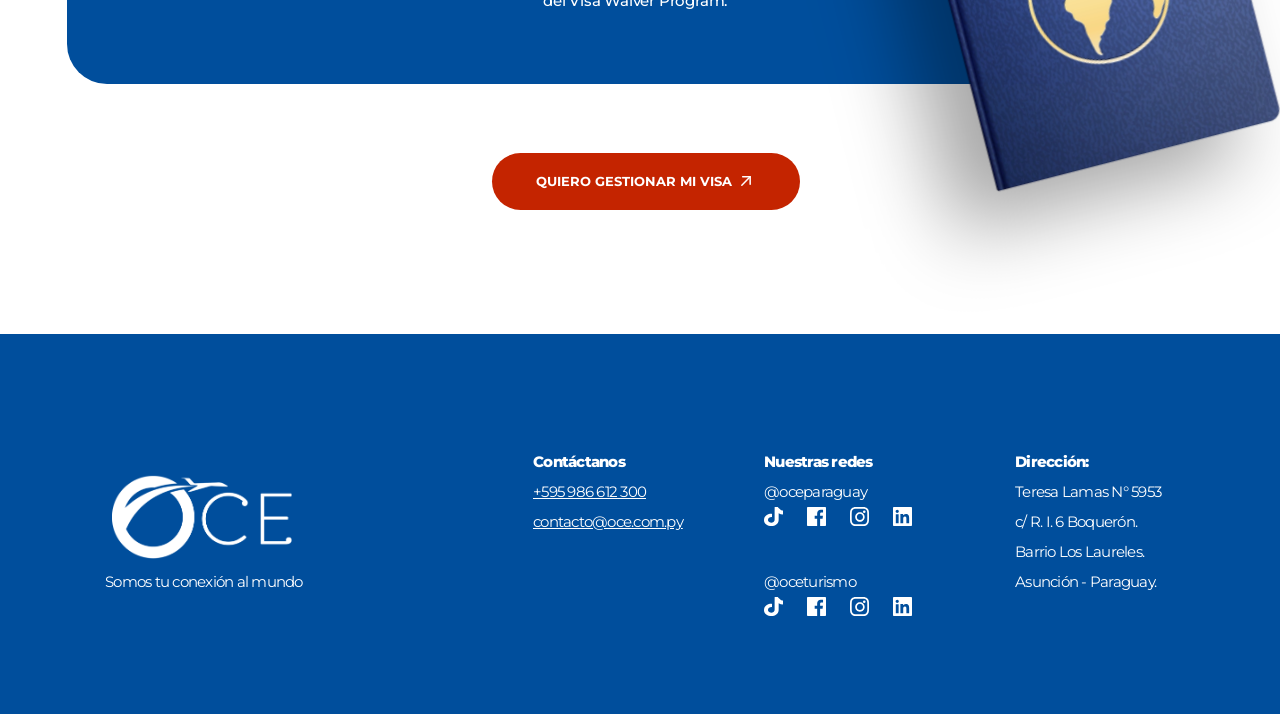
<file: gestion-visa.html>
<!doctype html>
<html lang="es">
<head>
  <meta charset="utf-8">
  <meta name="viewport" content="width=device-width, initial-scale=1">
  <title>Gestión de VISA | OCE</title>
  <meta name="description" content="Asesoramiento y gestión de visas para los Estados Unidos con OCE: preparación de formularios, documentación, tasa consular, agendamiento y preparación para la entrevista.">
  <link rel="preconnect" href="https://fonts.googleapis.com">
  <link rel="preconnect" href="https://fonts.gstatic.com" crossorigin>
  <link href="https://fonts.googleapis.com/css2?family=Montserrat:wght@400;500;600;700;800;900&display=swap" rel="stylesheet">
  <link rel="stylesheet" href="css/tokens.css">
  <link rel="stylesheet" href="css/base.css">
  <link rel="stylesheet" href="css/components.css">
  <link rel="stylesheet" href="css/hero.css">
  <link rel="stylesheet" href="css/paginas.css">
  <link rel="stylesheet" href="css/gestion-visa.css">
</head>
<body>
  <header class="nav">
    <div class="nav__inner">
      <a class="nav__logo" href="index.html" aria-label="OCE - inicio"><img src="assets/img/logo-oce-blanco.png" alt="OCE"></a>
      <button class="nav__toggle" aria-label="Abrir menú" aria-expanded="false">☰</button>
      <ul class="nav__list">
        <li class="nav__item nav__item--has-menu">
          <button class="nav__link" aria-expanded="false">Intercambios Culturales <img src="assets/icons/chevron.svg" alt=""></button>
          <ul class="nav__menu">
            <li><a href="programas-usa.html">Programas de trabajo USA</a></li>
            <li><a href="pasantias-usa.html">Pasantías en USA</a></li>
            <li><a href="programas-spain.html">Programas de trabajo Spain</a></li>
            <li><a href="programas-asia.html">Programas de trabajo Asia</a></li>
            <li><a href="wat-croacia.html">WAT Croacia</a></li>
            <li><a href="was-irlanda.html">WAS Irlanda</a></li>
            <li><a href="was-dubai.html">WAS Dubai</a></li>
            <li><a href="idiomas.html">OCE Idiomas</a></li>
            <li><a href="gestion-visa.html">Gestión de VISA</a></li>
          </ul>
        </li>
        <li class="nav__item nav__item--has-menu">
          <button class="nav__link" aria-expanded="false">Viajes y Turismo <img src="assets/icons/chevron.svg" alt=""></button>
          <ul class="nav__menu"><li><a href="turismo.html">OCE Turismo</a></li></ul>
        </li>
        <li class="nav__item"><a class="nav__link" href="beneficios.html">Beneficios <img src="assets/icons/chevron.svg" alt=""></a></li>
        <li class="nav__item"><a class="nav__link" href="contacto.html">Contacto <img src="assets/icons/chevron.svg" alt=""></a></li>
      </ul>
    </div>
  </header>

  <main class="page visa-page">
    <section class="hero hero--page hero--visa">
      <div class="hero__photo"><img src="assets/img/visa-hero.jpg" alt="Formulario de visa aprobado junto a un pasaporte"></div>
      <div class="hero__curve" aria-hidden="true"><img src="assets/icons/hero-curva.svg" alt=""></div>
      <h1 class="hero__title">Asesoramiento<br>y Gestión de<br>Visas para los<br>Estados Unidos</h1>
      <p class="hero__lead"><strong>Conectate con tu próximo paso internacional</strong><br>En OCE te acompañamos en todo el proceso de tu visa, brindándote claridad, respaldo y preparación para que afrontes tu entrevista con confianza.</p>
      <a class="hero__scroll arrow-btn" href="#visas" aria-label="Ver más"><img src="assets/icons/flecha-circulo.svg" alt=""></a>
      <p class="hero__tagline">Nuestro compromiso es que llegues a tu entrevista preparado, informado y acompañado por un equipo con experiencia en el proceso.</p>
    </section>

    <section class="visa-stats" id="visas">
      <img class="visa-stats__passport" src="assets/img/visa-pasaporte.png" alt="">
      <img class="visa-stats__plane" src="assets/img/visa-avion.png" alt="">
      <div class="visa-stats__item">
        <span class="visa-stats__num"><span>+</span>2.000</span>
        <span class="visa-stats__label">Gestiones de visas</span>
      </div>
      <div class="visa-stats__item visa-stats__item--b">
        <span class="visa-stats__num"><span>+</span>2.000</span>
        <span class="visa-stats__label">Clientes satisfechos</span>
      </div>
    </section>

    <section class="visa-svc">
      <div class="visa-svc__text">
        <h2 class="h-title visa-svc__title">Nuestro servicio integral de<br>gestión de visas incluye:</h2>
        <ul class="bullets bullets--gap visa-svc__list">
          <li>Preparación de formularios.</li>
          <li>Revisión de documentación.</li>
          <li>Orientación para el pago de la tasa consular.</li>
          <li>Asistencia para el agendamiento de la cita.</li>
          <li>Preparación personalizada para la entrevista.</li>
          <li>Acompañamiento durante las distintas etapas del proceso.</li>
        </ul>
        <a class="btn visa-svc__btn" href="contacto.html">¡Quiero mi visa! <img src="assets/icons/icono-boton.svg" alt=""></a>
      </div>
      <img class="photo-shape visa-svc__photo" src="assets/img/visa-consulado.jpg" alt="Dos asesoras de OCE frente al consulado de los Estados Unidos">
    </section>

    <section class="visa-types">
      <h2 class="visa-types__tag">Tipos de Visa</h2>
      <div class="visa-types__panel">
        <article class="visa-type">
          <h3>Visa de Turista<br>/ Negocios (B1/B2)</h3>
          <p>Para quienes buscan viajar a Estados Unidos por turismo, negocios o tratamientos médicos.</p>
        </article>
        <article class="visa-type">
          <h3>Visa de<br>Estudiante (F1)</h3>
          <p>Para quienes desean estudiar idiomas o programas académicos en Estados Unidos.</p>
        </article>
        <article class="visa-type">
          <h3>Visa de Intercambio Cultural (J1)</h3>
          <p>Para participantes de programas de intercambio educativo y cultural aprobados.</p>
        </article>
        <article class="visa-type">
          <h3>Cónyuge o hijo<br>(J2 o F2)</h3>
          <p>Para familiares de titulares de visas J1 o F1.</p>
        </article>
        <article class="visa-type visa-type--esta">
          <h3>ESTA – Electronic<br>System for Travel Authorization</h3>
          <p>Autorización electrónica para viajeros de países que participan del Visa Waiver Program.</p>
        </article>
        <img class="visa-types__passport" src="assets/img/visa-pasaporte.png" alt="" aria-hidden="true">
      </div>
      <a class="btn visa-types__btn" href="contacto.html">Quiero gestionar mi visa <img src="assets/icons/icono-boton.svg" alt=""></a>
    </section>

    <img class="ring ring--visa" src="assets/icons/visa-anillo.svg" alt="" aria-hidden="true">
  </main>

  <footer class="footer">
    <div class="footer__inner">
      <div class="footer__brand">
        <img src="assets/img/logo-oce-blanco.png" alt="OCE">
        <p>Somos tu conexión al mundo</p>
      </div>
      <div>
        <h3>Contáctanos</h3>
        <p><a href="tel:+595986612300">+595 986 612 300</a></p>
        <p><a href="mailto:contacto@oce.com.py">contacto@oce.com.py</a></p>
      </div>
      <div>
        <h3>Nuestras redes</h3>
        <p>@oceparaguay</p>
        <div class="footer__social">
          <a href="#" aria-label="TikTok OCE Paraguay"><img src="assets/icons/tiktok.svg" alt=""></a>
          <a href="#" aria-label="Facebook OCE Paraguay"><img src="assets/icons/facebook.svg" alt=""></a>
          <a href="#" aria-label="Instagram OCE Paraguay"><img src="assets/icons/instagram.svg" alt=""></a>
          <a href="#" aria-label="LinkedIn OCE Paraguay"><img src="assets/icons/linkedin.svg" alt=""></a>
        </div>
        <p>@oceturismo</p>
        <div class="footer__social">
          <a href="#" aria-label="TikTok OCE Turismo"><img src="assets/icons/tiktok.svg" alt=""></a>
          <a href="#" aria-label="Facebook OCE Turismo"><img src="assets/icons/facebook.svg" alt=""></a>
          <a href="#" aria-label="Instagram OCE Turismo"><img src="assets/icons/instagram.svg" alt=""></a>
          <a href="#" aria-label="LinkedIn OCE Turismo"><img src="assets/icons/linkedin.svg" alt=""></a>
        </div>
      </div>
      <div>
        <h3>Dirección:</h3>
        <p>Teresa Lamas N° 5953<br>c/ R. I. 6 Boquerón.<br>Barrio Los Laureles.<br>Asunción - Paraguay.</p>
      </div>
    </div>
  </footer>

  <script src="js/main.js" defer></script>
</body>
</html>
</file>
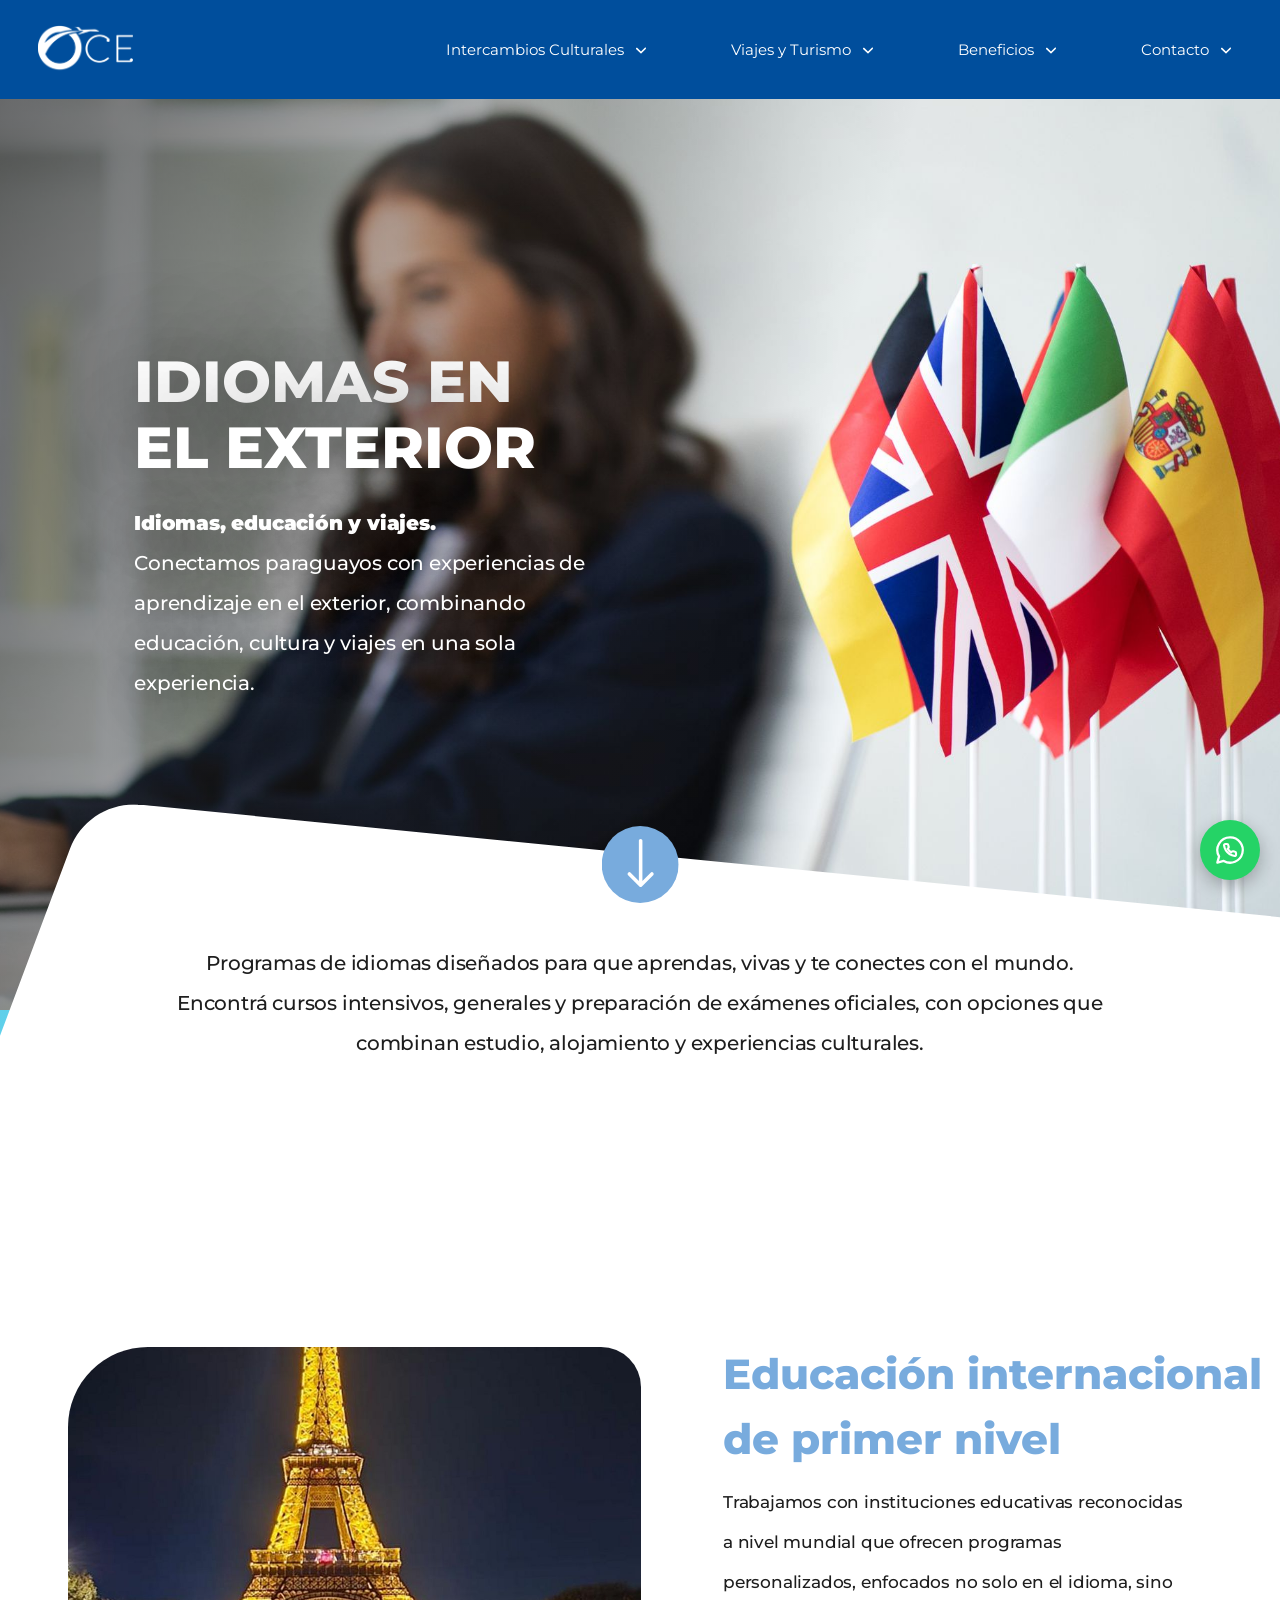
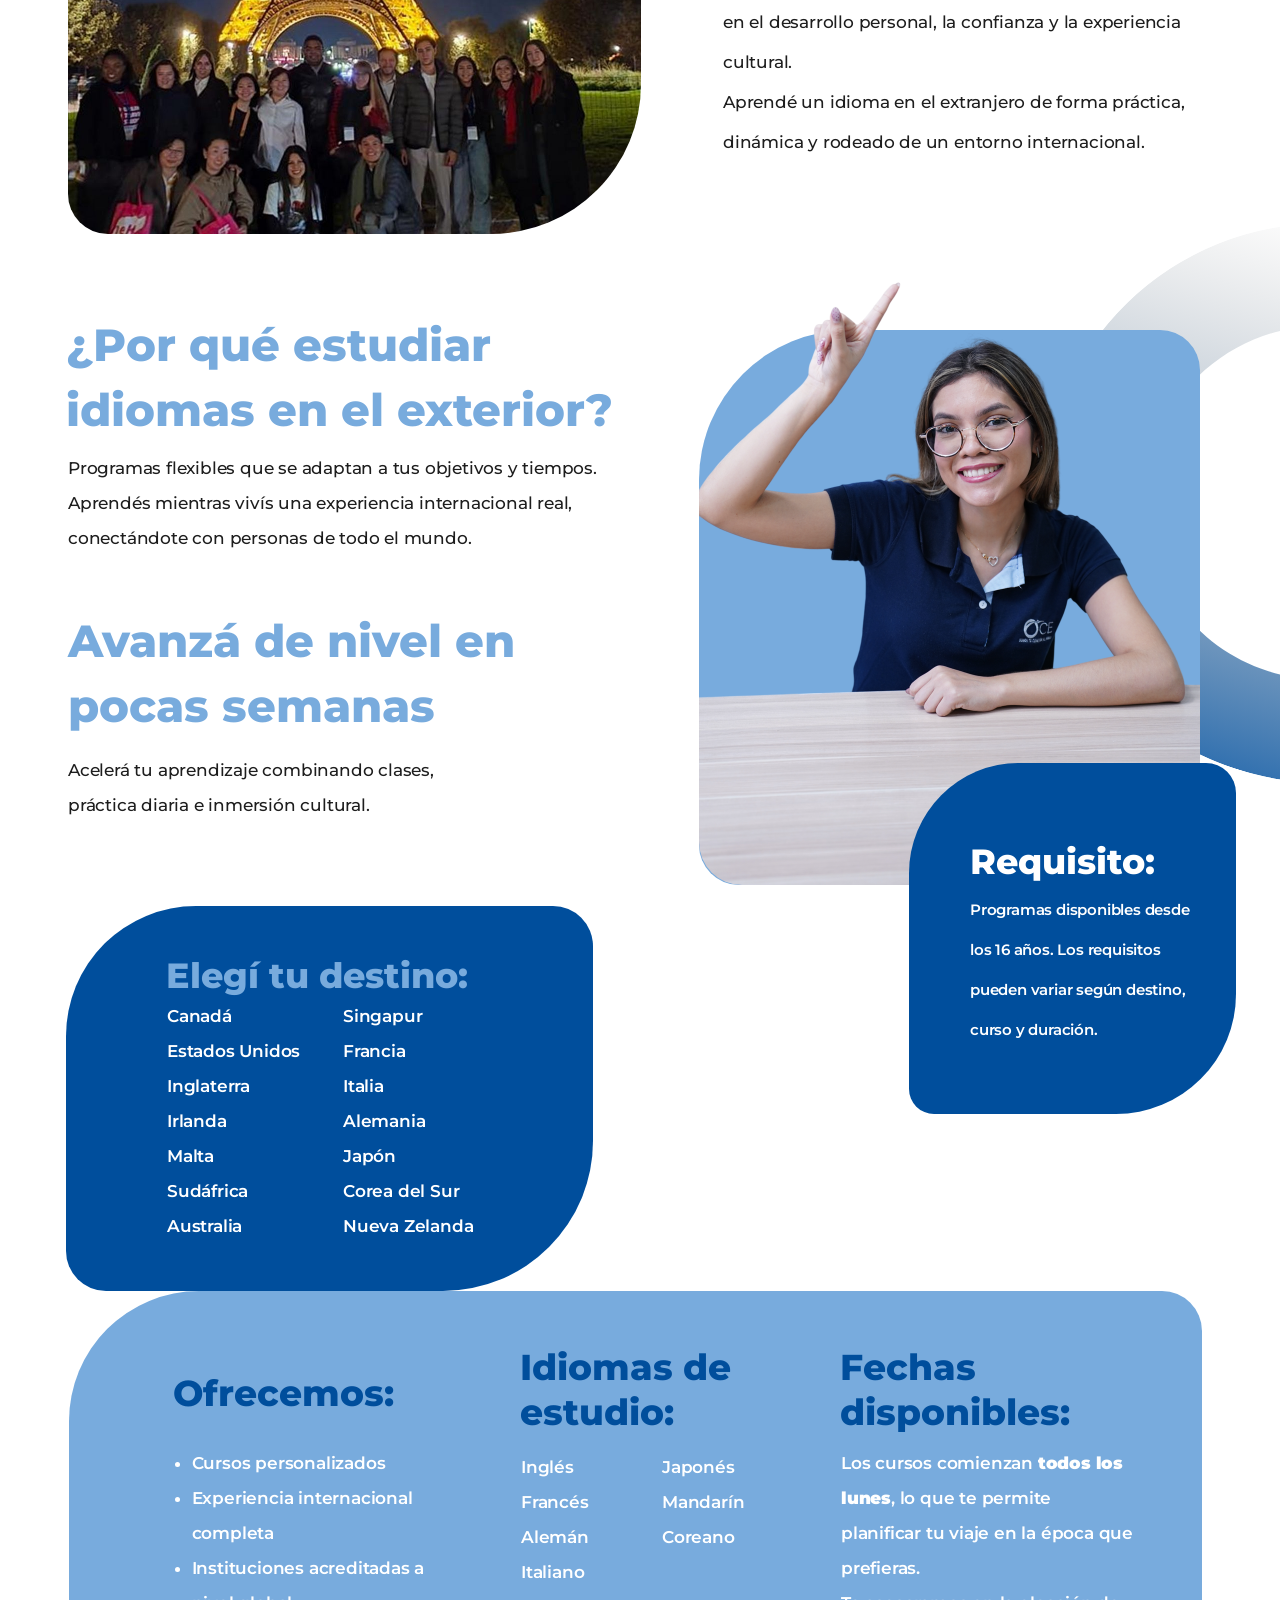
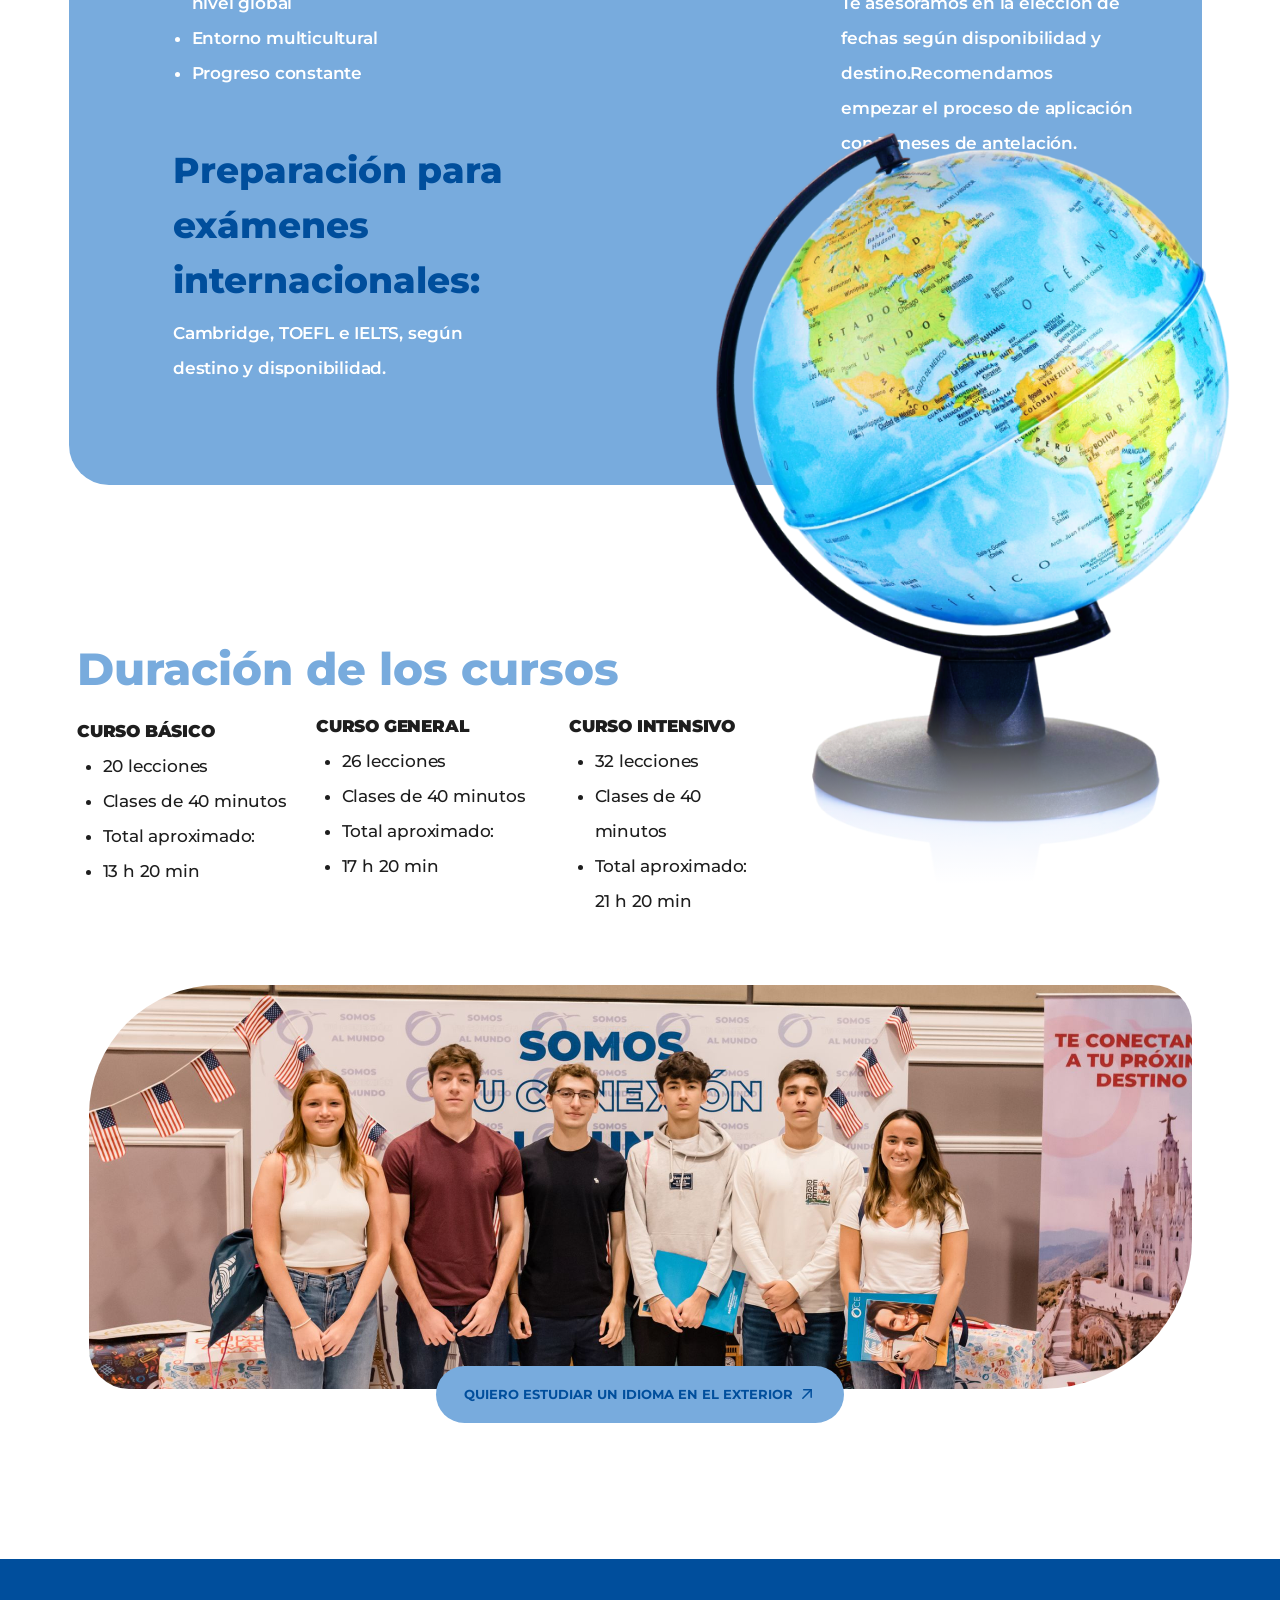
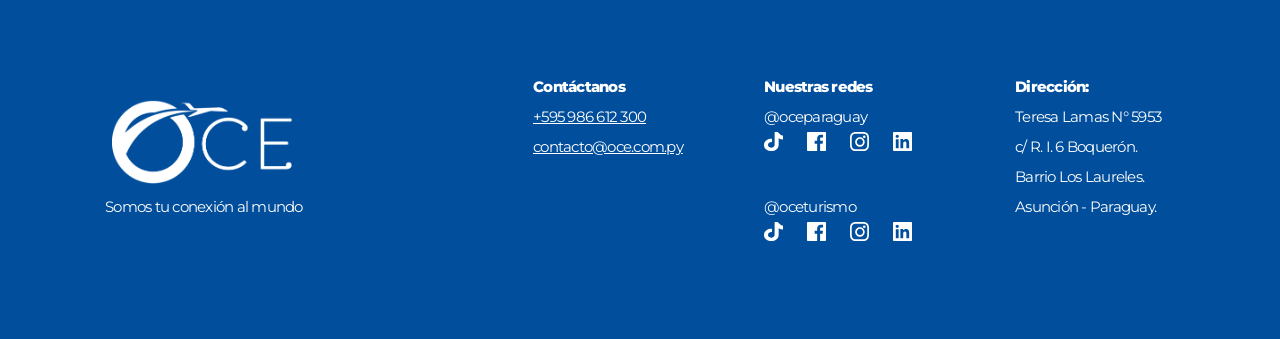
<file: idiomas.html>
<!doctype html>
<html lang="es">
<head>
  <meta charset="utf-8">
  <meta name="viewport" content="width=device-width, initial-scale=1">
  <title>OCE Idiomas | OCE</title>
  <meta name="description" content="Cursos de idiomas en el exterior con OCE: programas intensivos, generales y preparación de exámenes oficiales, con alojamiento y experiencias culturales.">
  <link rel="preconnect" href="https://fonts.googleapis.com">
  <link rel="preconnect" href="https://fonts.gstatic.com" crossorigin>
  <link href="https://fonts.googleapis.com/css2?family=Montserrat:wght@400;500;600;700;800;900&display=swap" rel="stylesheet">
  <link rel="stylesheet" href="css/tokens.css">
  <link rel="stylesheet" href="css/base.css">
  <link rel="stylesheet" href="css/components.css">
  <link rel="stylesheet" href="css/hero.css">
  <link rel="stylesheet" href="css/paginas.css">
  <link rel="stylesheet" href="css/idiomas.css">
</head>
<body>
  <header class="nav">
    <div class="nav__inner">
      <a class="nav__logo" href="index.html" aria-label="OCE - inicio"><img src="assets/img/logo-oce-blanco.png" alt="OCE"></a>
      <button class="nav__toggle" aria-label="Abrir menú" aria-expanded="false">☰</button>
      <ul class="nav__list">
        <li class="nav__item nav__item--has-menu">
          <button class="nav__link" aria-expanded="false">Intercambios Culturales <img src="assets/icons/chevron.svg" alt=""></button>
          <ul class="nav__menu">
            <li><a href="programas-usa.html">Programas de trabajo USA</a></li>
            <li><a href="pasantias-usa.html">Pasantías en USA</a></li>
            <li><a href="programas-spain.html">Programas de trabajo Spain</a></li>
            <li><a href="programas-asia.html">Programas de trabajo Asia</a></li>
            <li><a href="wat-croacia.html">WAT Croacia</a></li>
            <li><a href="was-irlanda.html">WAS Irlanda</a></li>
            <li><a href="was-dubai.html">WAS Dubai</a></li>
            <li><a href="idiomas.html">OCE Idiomas</a></li>
            <li><a href="gestion-visa.html">Gestión de VISA</a></li>
          </ul>
        </li>
        <li class="nav__item nav__item--has-menu">
          <button class="nav__link" aria-expanded="false">Viajes y Turismo <img src="assets/icons/chevron.svg" alt=""></button>
          <ul class="nav__menu"><li><a href="turismo.html">OCE Turismo</a></li></ul>
        </li>
        <li class="nav__item"><a class="nav__link" href="beneficios.html">Beneficios <img src="assets/icons/chevron.svg" alt=""></a></li>
        <li class="nav__item"><a class="nav__link" href="contacto.html">Contacto <img src="assets/icons/chevron.svg" alt=""></a></li>
      </ul>
    </div>
  </header>

  <main class="page">
    <section class="hero hero--page hero--idiomas">
      <div class="hero__photo"><img src="assets/img/idiomas-hero.jpg" alt="Banderas de distintos países frente a una estudiante"></div>
      <div class="hero__curve" aria-hidden="true"><img src="assets/icons/hero-curva.svg" alt=""></div>
      <h1 class="hero__title">Idiomas en<br>el exterior</h1>
      <p class="hero__lead"><strong>Idiomas, educación y viajes.</strong><br>Conectamos paraguayos con experiencias de aprendizaje en el exterior, combinando educación, cultura y viajes en una sola experiencia.</p>
      <a class="hero__scroll arrow-btn" href="#idiomas" aria-label="Ver más"><img src="assets/icons/idiomas-flecha-circulo.svg" alt=""></a>
      <p class="hero__tagline">Programas de idiomas diseñados para que aprendas, vivas y te conectes con el mundo.<br>Encontrá cursos intensivos, generales y preparación de exámenes oficiales, con opciones que combinan estudio, alojamiento y experiencias culturales.</p>
    </section>

    <section class="lang-intro" id="idiomas">
      <div class="lang-intro__left">
        <img class="photo-shape lang-intro__photo" src="assets/img/idiomas-eiffel.jpg" alt="Grupo de estudiantes frente a la Torre Eiffel de noche">
        <h2 class="h-title h-title--light lang-intro__why">¿Por qué estudiar idiomas en el exterior?</h2>
        <p class="lang-text lang-intro__why-text">Programas flexibles que se adaptan a tus objetivos y tiempos.<br>Aprendés mientras vivís una experiencia internacional real, conectándote con personas de todo el mundo.</p>
        <h2 class="h-title h-title--light lang-intro__fast">Avanzá de nivel en pocas semanas</h2>
        <p class="lang-text lang-intro__fast-text">Acelerá tu aprendizaje combinando clases, práctica diaria e inmersión cultural.</p>

        <div class="lang-dest">
          <h2 class="lang-dest__title">Elegí tu destino:</h2>
          <ul class="lang-dest__list">
            <li>Canadá</li><li>Estados Unidos</li><li>Inglaterra</li><li>Irlanda</li><li>Malta</li><li>Sudáfrica</li><li>Australia</li>
          </ul>
          <ul class="lang-dest__list">
            <li>Singapur</li><li>Francia</li><li>Italia</li><li>Alemania</li><li>Japón</li><li>Corea del Sur</li><li>Nueva Zelanda</li>
          </ul>
        </div>
      </div>

      <div class="lang-intro__right">
        <h2 class="h-title h-title--light h-title--sm">Educación internacional de primer nivel</h2>
        <p class="lang-text lang-text--lg">Trabajamos con instituciones educativas reconocidas a nivel mundial que ofrecen programas personalizados, enfocados no solo en el idioma, sino en el desarrollo personal, la confianza y la experiencia cultural.<br>Aprendé un idioma en el extranjero de forma práctica, dinámica y rodeado de un entorno internacional.</p>
      </div>

      <div class="lang-collage">
        <div class="lang-collage__bg" aria-hidden="true"></div>
        <img class="lang-collage__photo" src="assets/img/idiomas-profesora.png" alt="Asesora de OCE levantando la mano con una sonrisa">
        <div class="lang-req">
          <h3>Requisito:</h3>
          <p>Programas disponibles desde los 16 años. Los requisitos pueden variar según destino, curso y duración.</p>
        </div>
      </div>
    </section>

    <section class="lang-panel">
      <div class="lang-panel__col lang-panel__col--offer">
        <h2 class="lang-panel__title lang-panel__title--offer">Ofrecemos:</h2>
        <ul class="dots lang-panel__text">
          <li>Cursos personalizados</li>
          <li>Experiencia internacional completa</li>
          <li>Instituciones acreditadas a nivel global</li>
          <li>Entorno multicultural</li>
          <li>Progreso constante</li>
        </ul>
        <h2 class="lang-panel__title lang-panel__title--exam">Preparación para<br>exámenes<br>internacionales:</h2>
        <p class="lang-panel__text lang-panel__exam">Cambridge, TOEFL e IELTS, según destino y disponibilidad.</p>
      </div>
      <div class="lang-panel__col lang-panel__col--langs">
        <h2 class="lang-panel__title">Idiomas de estudio:</h2>
        <div class="lang-panel__langs">
          <ul><li>Inglés</li><li>Francés</li><li>Alemán</li><li>Italiano</li></ul>
          <ul><li>Japonés</li><li>Mandarín</li><li>Coreano</li></ul>
        </div>
      </div>
      <div class="lang-panel__col lang-panel__col--dates">
        <h2 class="lang-panel__title">Fechas<br>disponibles:</h2>
        <p class="lang-panel__text">Los cursos comienzan <strong>todos los lunes</strong>, lo que te permite planificar tu viaje en la época que prefieras.<br>Te asesoramos en la elección de fechas según disponibilidad y destino.Recomendamos empezar el proceso de aplicación con 3 meses de antelación.</p>
      </div>
      <div class="lang-panel__globe" aria-hidden="true"><img src="assets/img/idiomas-globo.png" alt=""></div>
    </section>

    <section class="lang-dur">
      <h2 class="h-title h-title--light lang-dur__title">Duración de los cursos</h2>
      <div class="lang-dur__grid">
        <div class="lang-dur__item lang-dur__item--basic">
          <h3>Curso básico</h3>
          <ul class="dots"><li>20 lecciones</li><li>Clases de 40 minutos</li><li>Total aproximado:</li><li>13 h 20 min</li></ul>
        </div>
        <div class="lang-dur__item">
          <h3>Curso general</h3>
          <ul class="dots"><li>26 lecciones</li><li>Clases de 40 minutos</li><li>Total aproximado:</li><li>17 h 20 min</li></ul>
        </div>
        <div class="lang-dur__item">
          <h3>Curso intensivo</h3>
          <ul class="dots"><li>32 lecciones</li><li>Clases de 40 minutos</li><li class="lang-dur__pre">Total aproximado:  21 h 20 min</li></ul>
        </div>
      </div>
    </section>

    <section class="lang-team">
      <img class="lang-team__photo" src="assets/img/idiomas-equipo.jpg" alt="Equipo de OCE posando junto a estudiantes en una feria">
      <a class="btn btn--light lang-team__btn" href="contacto.html">Quiero estudiar un idioma en el exterior <img src="assets/icons/idiomas-icono-boton.svg" alt=""></a>
    </section>

    <img class="ring ring--idiomas" src="assets/icons/idiomas-anillo.svg" alt="" aria-hidden="true">
  </main>

  <footer class="footer">
    <div class="footer__inner">
      <div class="footer__brand">
        <img src="assets/img/logo-oce-blanco.png" alt="OCE">
        <p>Somos tu conexión al mundo</p>
      </div>
      <div>
        <h3>Contáctanos</h3>
        <p><a href="tel:+595986612300">+595 986 612 300</a></p>
        <p><a href="mailto:contacto@oce.com.py">contacto@oce.com.py</a></p>
      </div>
      <div>
        <h3>Nuestras redes</h3>
        <p>@oceparaguay</p>
        <div class="footer__social">
          <a href="#" aria-label="TikTok OCE Paraguay"><img src="assets/icons/tiktok.svg" alt=""></a>
          <a href="#" aria-label="Facebook OCE Paraguay"><img src="assets/icons/facebook.svg" alt=""></a>
          <a href="#" aria-label="Instagram OCE Paraguay"><img src="assets/icons/instagram.svg" alt=""></a>
          <a href="#" aria-label="LinkedIn OCE Paraguay"><img src="assets/icons/linkedin.svg" alt=""></a>
        </div>
        <p>@oceturismo</p>
        <div class="footer__social">
          <a href="#" aria-label="TikTok OCE Turismo"><img src="assets/icons/tiktok.svg" alt=""></a>
          <a href="#" aria-label="Facebook OCE Turismo"><img src="assets/icons/facebook.svg" alt=""></a>
          <a href="#" aria-label="Instagram OCE Turismo"><img src="assets/icons/instagram.svg" alt=""></a>
          <a href="#" aria-label="LinkedIn OCE Turismo"><img src="assets/icons/linkedin.svg" alt=""></a>
        </div>
      </div>
      <div>
        <h3>Dirección:</h3>
        <p>Teresa Lamas N° 5953<br>c/ R. I. 6 Boquerón.<br>Barrio Los Laureles.<br>Asunción - Paraguay.</p>
      </div>
    </div>
  </footer>

  <script src="js/main.js" defer></script>
</body>
</html>
</file>
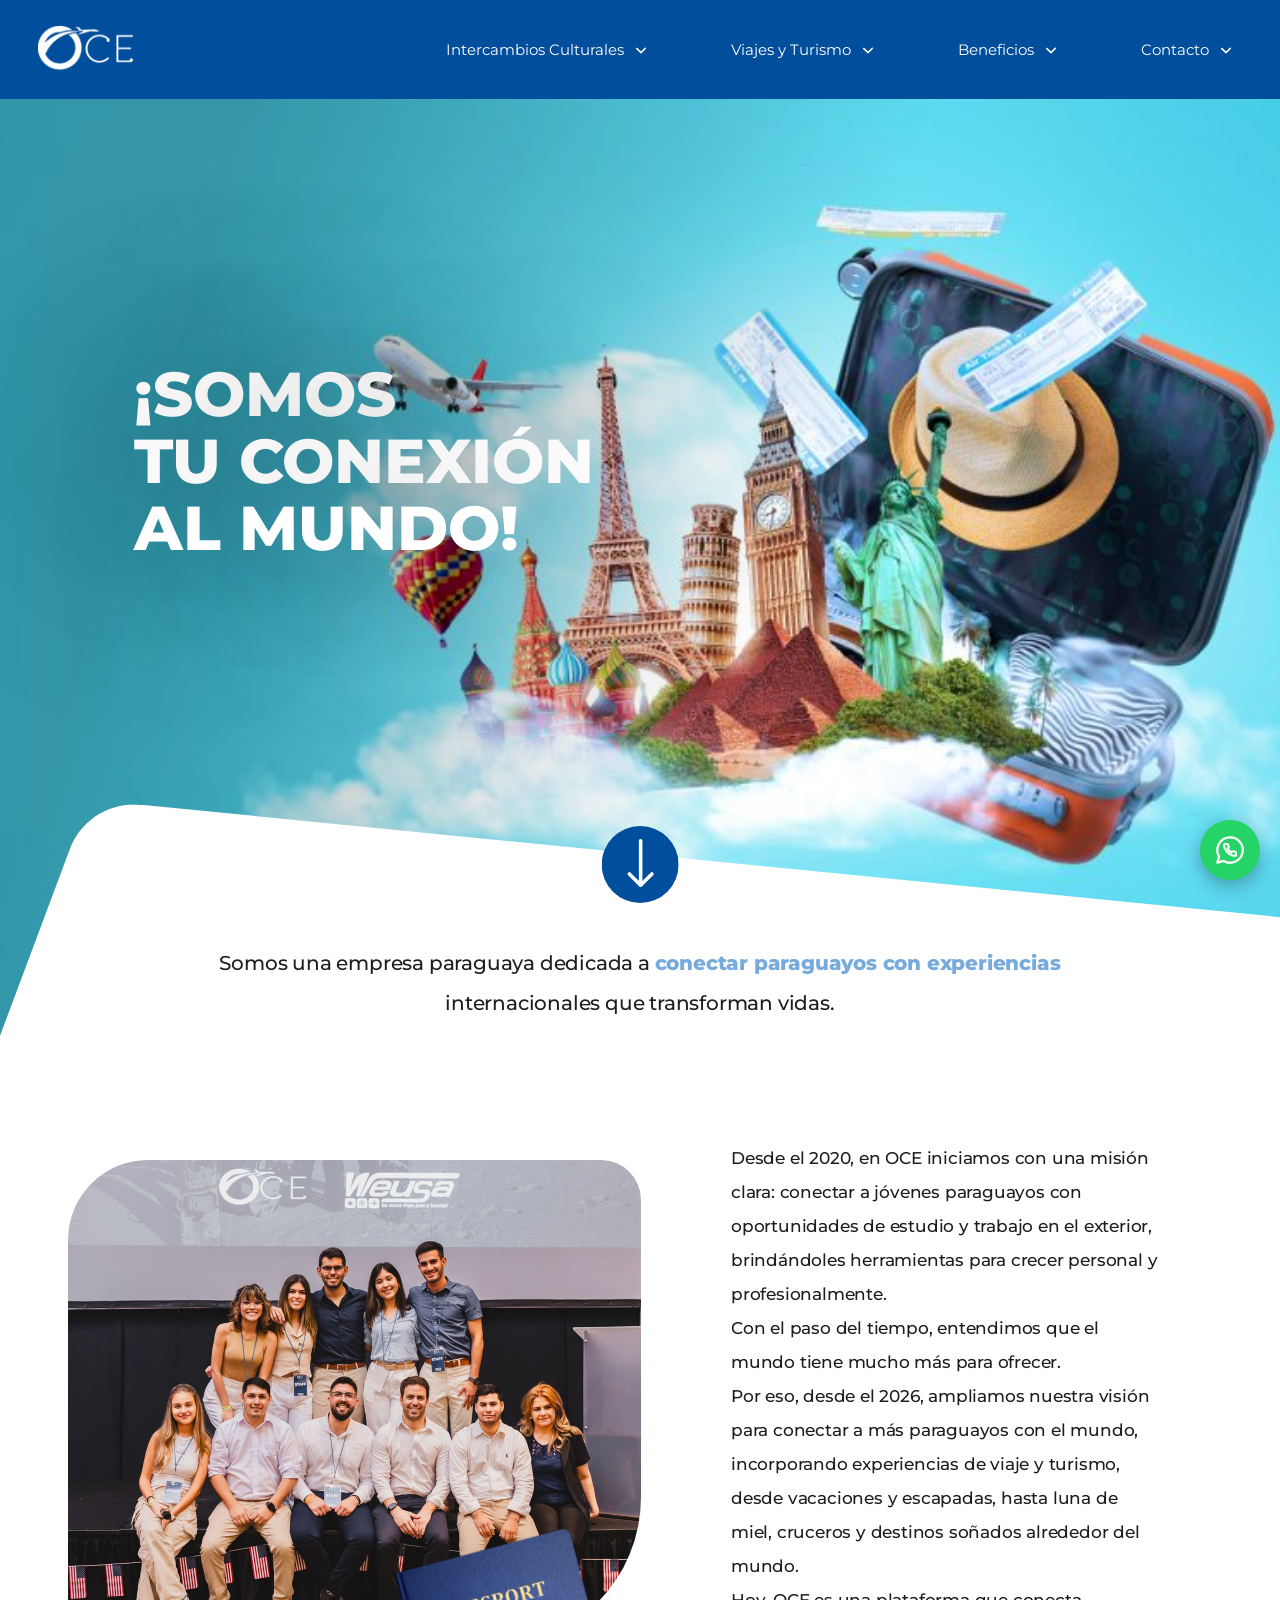
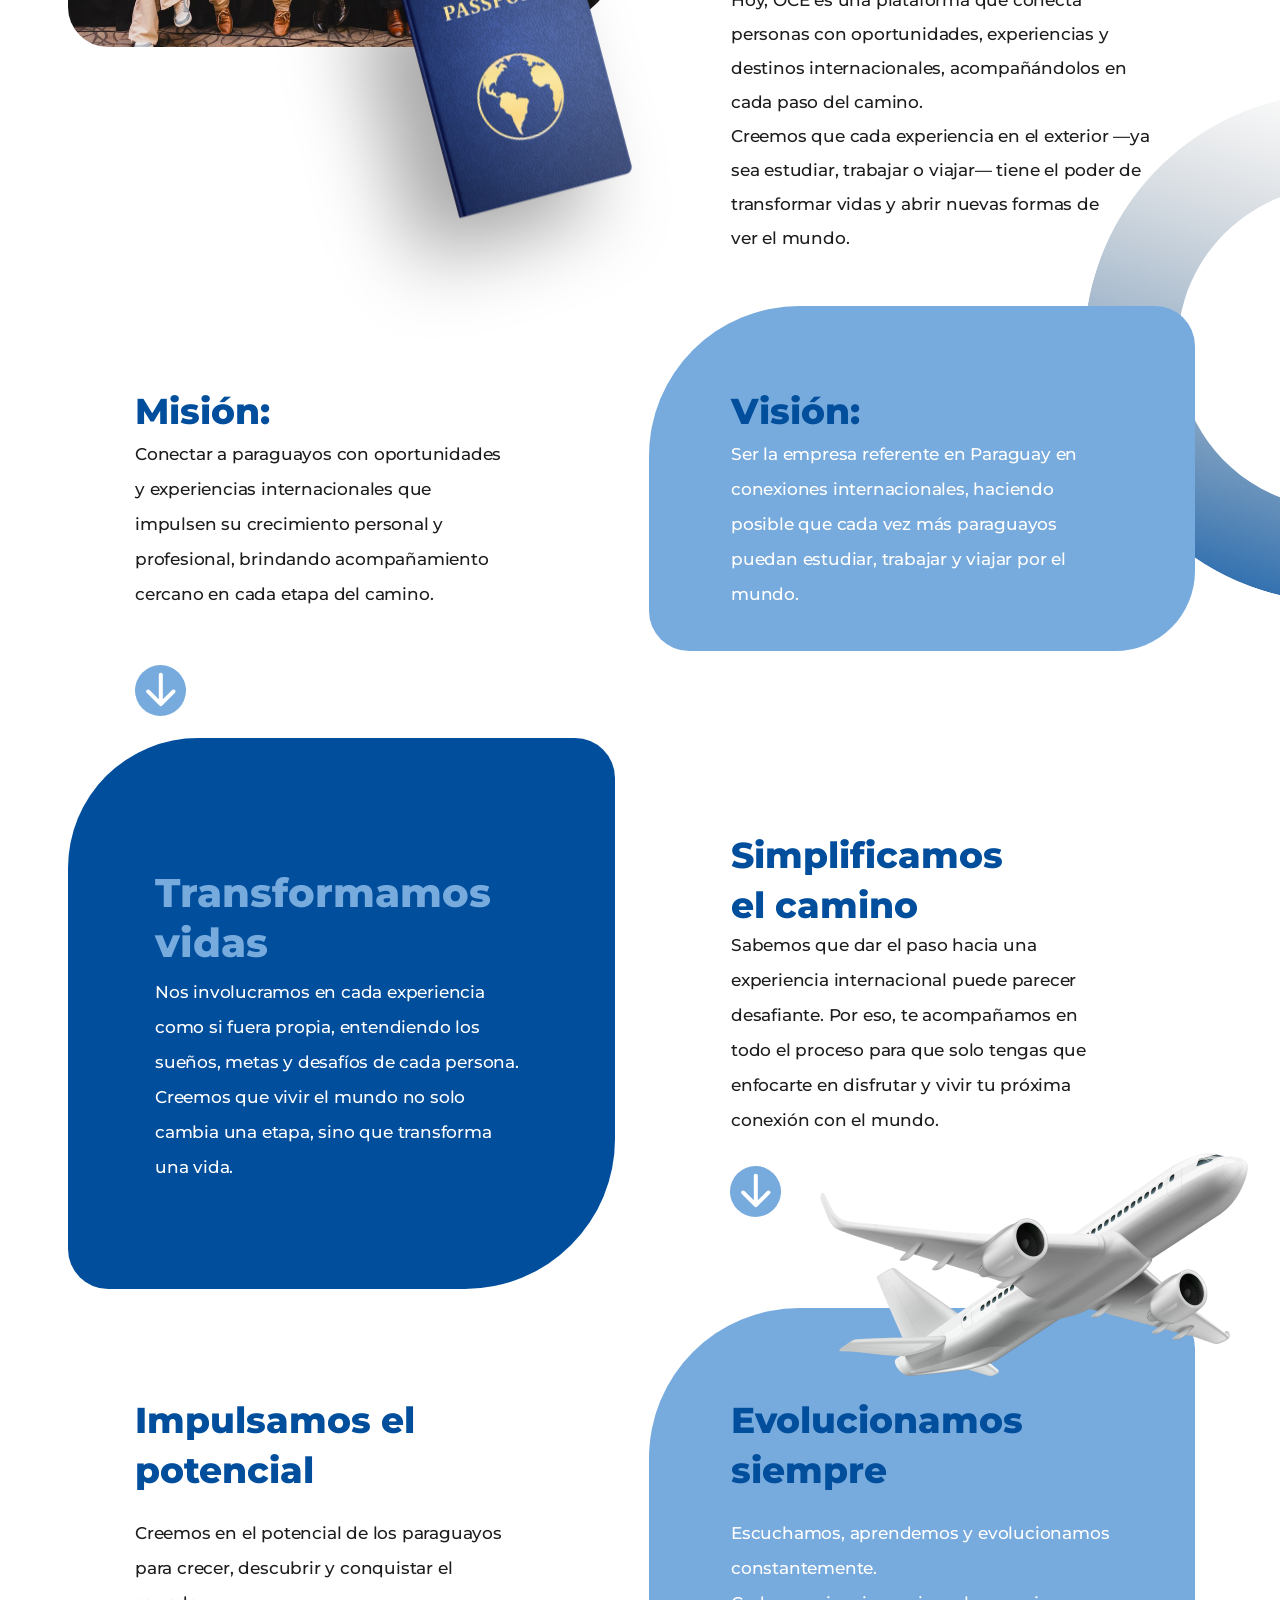
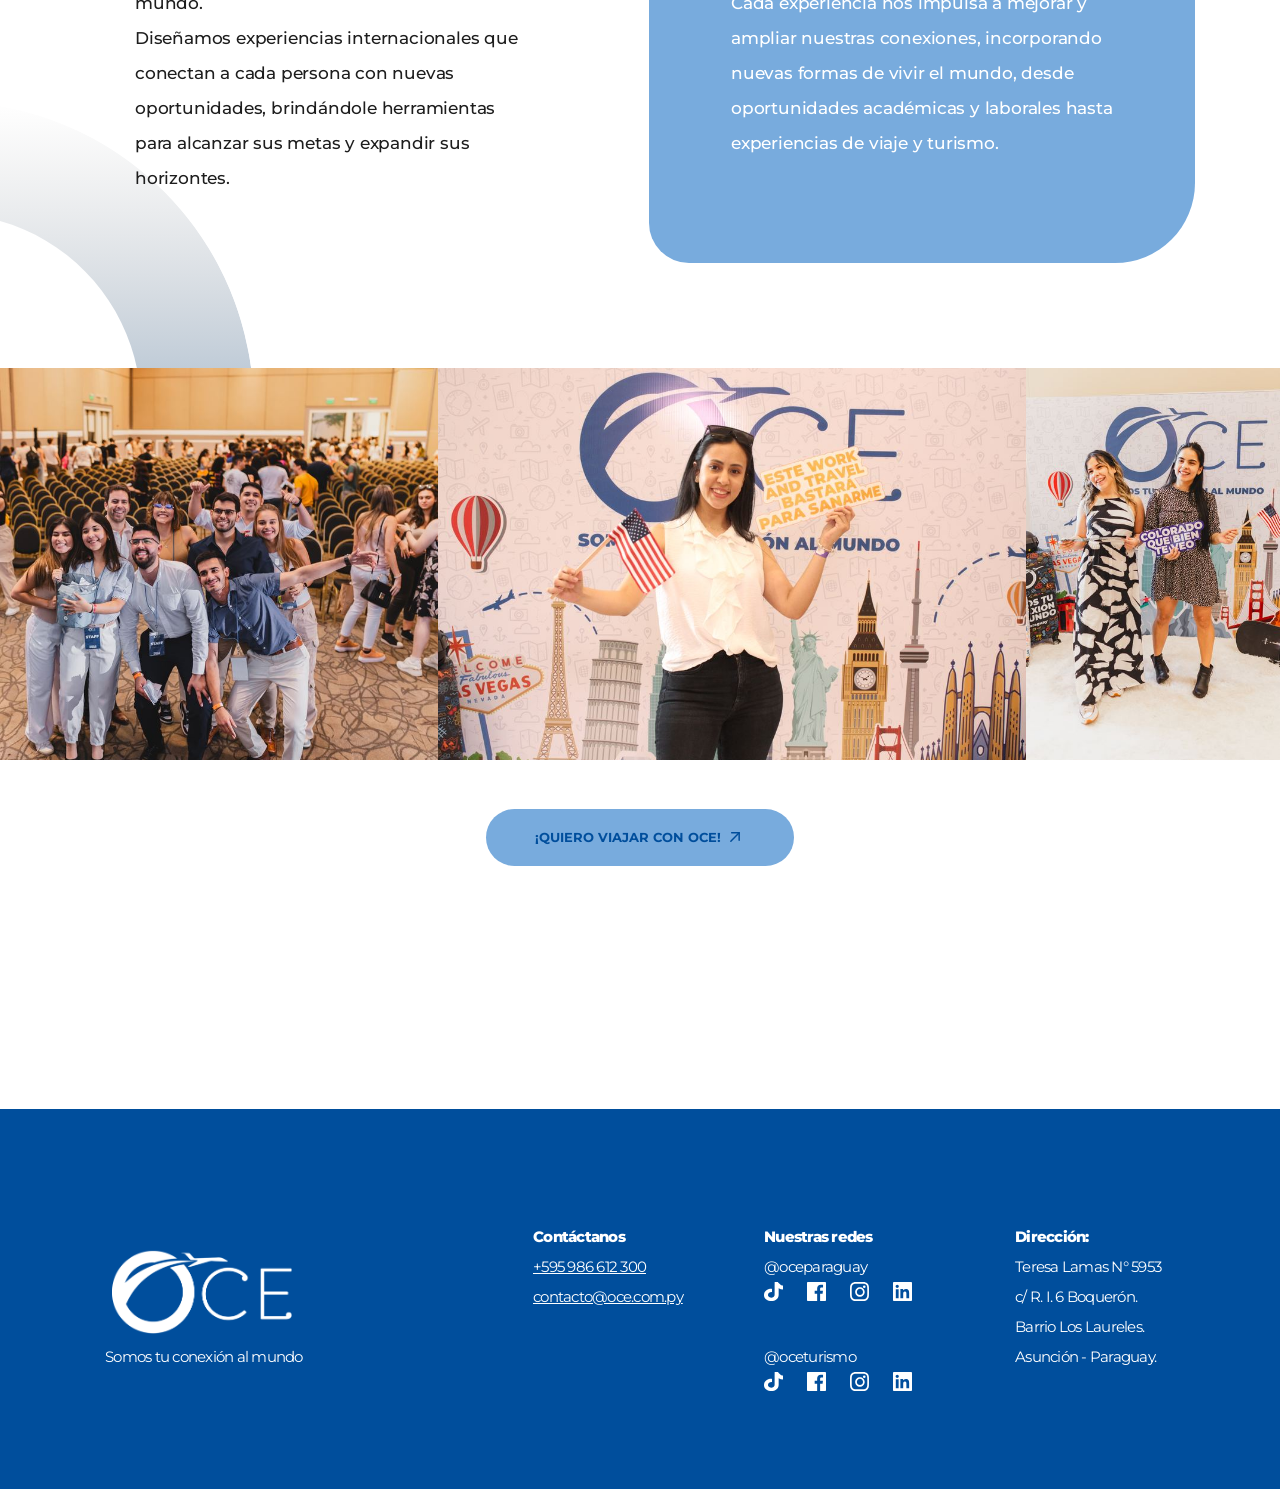
<file: nosotros.html>
<!doctype html>
<html lang="es">
<head>
  <meta charset="utf-8">
  <meta name="viewport" content="width=device-width, initial-scale=1">
  <title>Nosotros | OCE</title>
  <meta name="description" content="Conocé a OCE: una empresa paraguaya que conecta a jóvenes y viajeros con experiencias internacionales de estudio, trabajo y turismo.">
  <link rel="preconnect" href="https://fonts.googleapis.com">
  <link rel="preconnect" href="https://fonts.gstatic.com" crossorigin>
  <link href="https://fonts.googleapis.com/css2?family=Montserrat:wght@400;500;600;700;800;900&display=swap" rel="stylesheet">
  <link rel="stylesheet" href="css/tokens.css">
  <link rel="stylesheet" href="css/base.css">
  <link rel="stylesheet" href="css/components.css">
  <link rel="stylesheet" href="css/hero.css">
  <link rel="stylesheet" href="css/paginas.css">
  <link rel="stylesheet" href="css/nosotros.css">
</head>
<body>
  <header class="nav">
    <div class="nav__inner">
      <a class="nav__logo" href="index.html" aria-label="OCE - inicio"><img src="assets/img/logo-oce-blanco.png" alt="OCE"></a>
      <button class="nav__toggle" aria-label="Abrir menú" aria-expanded="false">☰</button>
      <ul class="nav__list">
        <li class="nav__item nav__item--has-menu">
          <button class="nav__link" aria-expanded="false">Intercambios Culturales <img src="assets/icons/chevron.svg" alt=""></button>
          <ul class="nav__menu">
            <li><a href="programas-usa.html">Programas de trabajo USA</a></li>
            <li><a href="pasantias-usa.html">Pasantías en USA</a></li>
            <li><a href="programas-spain.html">Programas de trabajo Spain</a></li>
            <li><a href="programas-asia.html">Programas de trabajo Asia</a></li>
            <li><a href="wat-croacia.html">WAT Croacia</a></li>
            <li><a href="was-irlanda.html">WAS Irlanda</a></li>
            <li><a href="was-dubai.html">WAS Dubai</a></li>
            <li><a href="idiomas.html">OCE Idiomas</a></li>
            <li><a href="gestion-visa.html">Gestión de VISA</a></li>
          </ul>
        </li>
        <li class="nav__item nav__item--has-menu">
          <button class="nav__link" aria-expanded="false">Viajes y Turismo <img src="assets/icons/chevron.svg" alt=""></button>
          <ul class="nav__menu"><li><a href="turismo.html">OCE Turismo</a></li></ul>
        </li>
        <li class="nav__item"><a class="nav__link" href="beneficios.html">Beneficios <img src="assets/icons/chevron.svg" alt=""></a></li>
        <li class="nav__item"><a class="nav__link" href="contacto.html">Contacto <img src="assets/icons/chevron.svg" alt=""></a></li>
      </ul>
    </div>
  </header>

  <main class="page">
    <section class="hero hero--page hero--nosotros">
      <div class="hero__photo"><img src="assets/img/nosotros-hero.jpg" alt="Maleta de viaje abierta con monumentos del mundo, un avión y un globo aerostático"></div>
      <div class="hero__curve" aria-hidden="true"><img src="assets/icons/hero-curva.svg" alt=""></div>
      <h1 class="hero__title">¡Somos<br>tu conexión<br>al mundo!</h1>
      <a class="hero__scroll arrow-btn" href="#historia" aria-label="Ver más"><img src="assets/icons/nosotros-flecha-hero.svg" alt=""></a>
      <p class="hero__tagline">Somos una empresa paraguaya dedicada a <strong>conectar paraguayos con experiencias</strong> internacionales que transforman vidas.</p>
    </section>

    <section class="nos-about" id="historia">
      <div class="nos-about__media">
        <img class="photo-shape nos-about__photo" src="assets/img/nosotros-equipo.jpg" alt="Equipo de OCE y WEUSA posando junto en un evento">
        <img class="nos-about__passport" src="assets/img/nosotros-pasaporte.png" alt="" aria-hidden="true">
      </div>
      <p class="nos-about__text">Desde el 2020, en OCE iniciamos con una misión clara: conectar a jóvenes paraguayos con oportunidades de estudio y trabajo en el exterior, brindándoles herramientas para crecer personal y profesionalmente.<br>
        Con el paso del tiempo, entendimos que el mundo tiene mucho más para ofrecer.<br>
        Por eso, desde el 2026, ampliamos nuestra visión para conectar a más paraguayos con el mundo, incorporando experiencias de viaje y turismo, desde vacaciones y escapadas, hasta luna de miel, cruceros y destinos soñados alrededor del mundo.<br>
        Hoy, OCE es una plataforma que conecta personas con oportunidades, experiencias y destinos internacionales, acompañándolos en cada paso del camino.<br>
        Creemos que cada experiencia en el exterior —ya sea estudiar, trabajar o viajar— tiene el poder de transformar vidas y abrir nuevas formas de<br>
        ver el mundo.</p>
    </section>

    <section class="nos-mv">
      <div class="nos-mv__col">
        <h2 class="nos-title">Misión:</h2>
        <p class="nos-body">Conectar a paraguayos con oportunidades y experiencias internacionales que impulsen su crecimiento personal y profesional, brindando acompañamiento cercano en cada etapa del camino.</p>
      </div>
      <div class="nos-mv__col nos-card nos-card--light nos-card--flip">
        <h2 class="nos-title">Visión:</h2>
        <p class="nos-body nos-body--white">Ser la empresa referente en Paraguay en conexiones internacionales, haciendo posible que cada vez más paraguayos puedan estudiar, trabajar y viajar por el mundo.</p>
      </div>
    </section>
    <img class="nos-arrow nos-arrow--mv" src="assets/icons/nosotros-flecha.svg" alt="" aria-hidden="true">

    <section class="nos-trans">
      <div class="nos-trans__card">
        <h2 class="nos-title nos-title--light">Transformamos vidas</h2>
        <p class="nos-body nos-body--white">Nos involucramos en cada experiencia como si fuera propia, entendiendo los sueños, metas y desafíos de cada persona.<br>
          Creemos que vivir el mundo no solo cambia una etapa, sino que transforma una vida.</p>
      </div>
      <div class="nos-trans__col">
        <h2 class="nos-title">Simplificamos<br>el camino</h2>
        <p class="nos-body">Sabemos que dar el paso hacia una experiencia internacional puede parecer desafiante. Por eso, te acompañamos en todo el proceso para que solo tengas que enfocarte en disfrutar y vivir tu próxima conexión con el mundo.</p>
        <img class="nos-arrow nos-arrow--trans" src="assets/icons/nosotros-flecha.svg" alt="" aria-hidden="true">
      </div>
      <img class="nos-trans__plane" src="assets/img/nosotros-avion.png" alt="" aria-hidden="true">
    </section>

    <section class="nos-mv nos-mv--end">
      <div class="nos-mv__col">
        <h2 class="nos-title">Impulsamos el potencial</h2>
        <p class="nos-body">Creemos en el potencial de los paraguayos para crecer, descubrir y conquistar el mundo.<br>
          Diseñamos experiencias internacionales que conectan a cada persona con nuevas oportunidades, brindándole herramientas para alcanzar sus metas y expandir sus horizontes.</p>
      </div>
      <div class="nos-mv__col nos-card nos-card--light nos-card--flip">
        <h2 class="nos-title">Evolucionamos siempre</h2>
        <p class="nos-body nos-body--white">Escuchamos, aprendemos y evolucionamos constantemente.<br>
          Cada experiencia nos impulsa a mejorar y ampliar nuestras conexiones, incorporando nuevas formas de vivir el mundo, desde oportunidades académicas y laborales hasta experiencias de viaje y turismo.</p>
      </div>
    </section>

    <section class="nos-gallery" aria-label="Galería de eventos de OCE">
      <img src="assets/img/nosotros-galeria-1.jpg" alt="Grupo de participantes celebrando en un evento de OCE">
      <img src="assets/img/nosotros-galeria-2.jpg" alt="Participante con una bandera frente al mural del evento de OCE">
      <img src="assets/img/nosotros-galeria-3.jpg" alt="Participante posando en el evento de OCE">
    </section>

    <a class="btn nos-btn" href="contacto.html">¡Quiero viajar con OCE! <img src="assets/icons/nosotros-icono-boton.svg" alt=""></a>

    <img class="ring nos-ring nos-ring--right" src="assets/icons/nosotros-anillo-der.svg" alt="" aria-hidden="true">
    <img class="ring nos-ring nos-ring--left" src="assets/icons/nosotros-anillo-izq.svg" alt="" aria-hidden="true">
  </main>

  <footer class="footer">
    <div class="footer__inner">
      <div class="footer__brand">
        <img src="assets/img/logo-oce-blanco.png" alt="OCE">
        <p>Somos tu conexión al mundo</p>
      </div>
      <div>
        <h3>Contáctanos</h3>
        <p><a href="tel:+595986612300">+595 986 612 300</a></p>
        <p><a href="mailto:contacto@oce.com.py">contacto@oce.com.py</a></p>
      </div>
      <div>
        <h3>Nuestras redes</h3>
        <p>@oceparaguay</p>
        <div class="footer__social">
          <a href="#" aria-label="TikTok OCE Paraguay"><img src="assets/icons/tiktok.svg" alt=""></a>
          <a href="#" aria-label="Facebook OCE Paraguay"><img src="assets/icons/facebook.svg" alt=""></a>
          <a href="#" aria-label="Instagram OCE Paraguay"><img src="assets/icons/instagram.svg" alt=""></a>
          <a href="#" aria-label="LinkedIn OCE Paraguay"><img src="assets/icons/linkedin.svg" alt=""></a>
        </div>
        <p>@oceturismo</p>
        <div class="footer__social">
          <a href="#" aria-label="TikTok OCE Turismo"><img src="assets/icons/tiktok.svg" alt=""></a>
          <a href="#" aria-label="Facebook OCE Turismo"><img src="assets/icons/facebook.svg" alt=""></a>
          <a href="#" aria-label="Instagram OCE Turismo"><img src="assets/icons/instagram.svg" alt=""></a>
          <a href="#" aria-label="LinkedIn OCE Turismo"><img src="assets/icons/linkedin.svg" alt=""></a>
        </div>
      </div>
      <div>
        <h3>Dirección:</h3>
        <p>Teresa Lamas N° 5953<br>c/ R. I. 6 Boquerón.<br>Barrio Los Laureles.<br>Asunción - Paraguay.</p>
      </div>
    </div>
  </footer>

  <script src="js/main.js" defer></script>
</body>
</html>
</file>
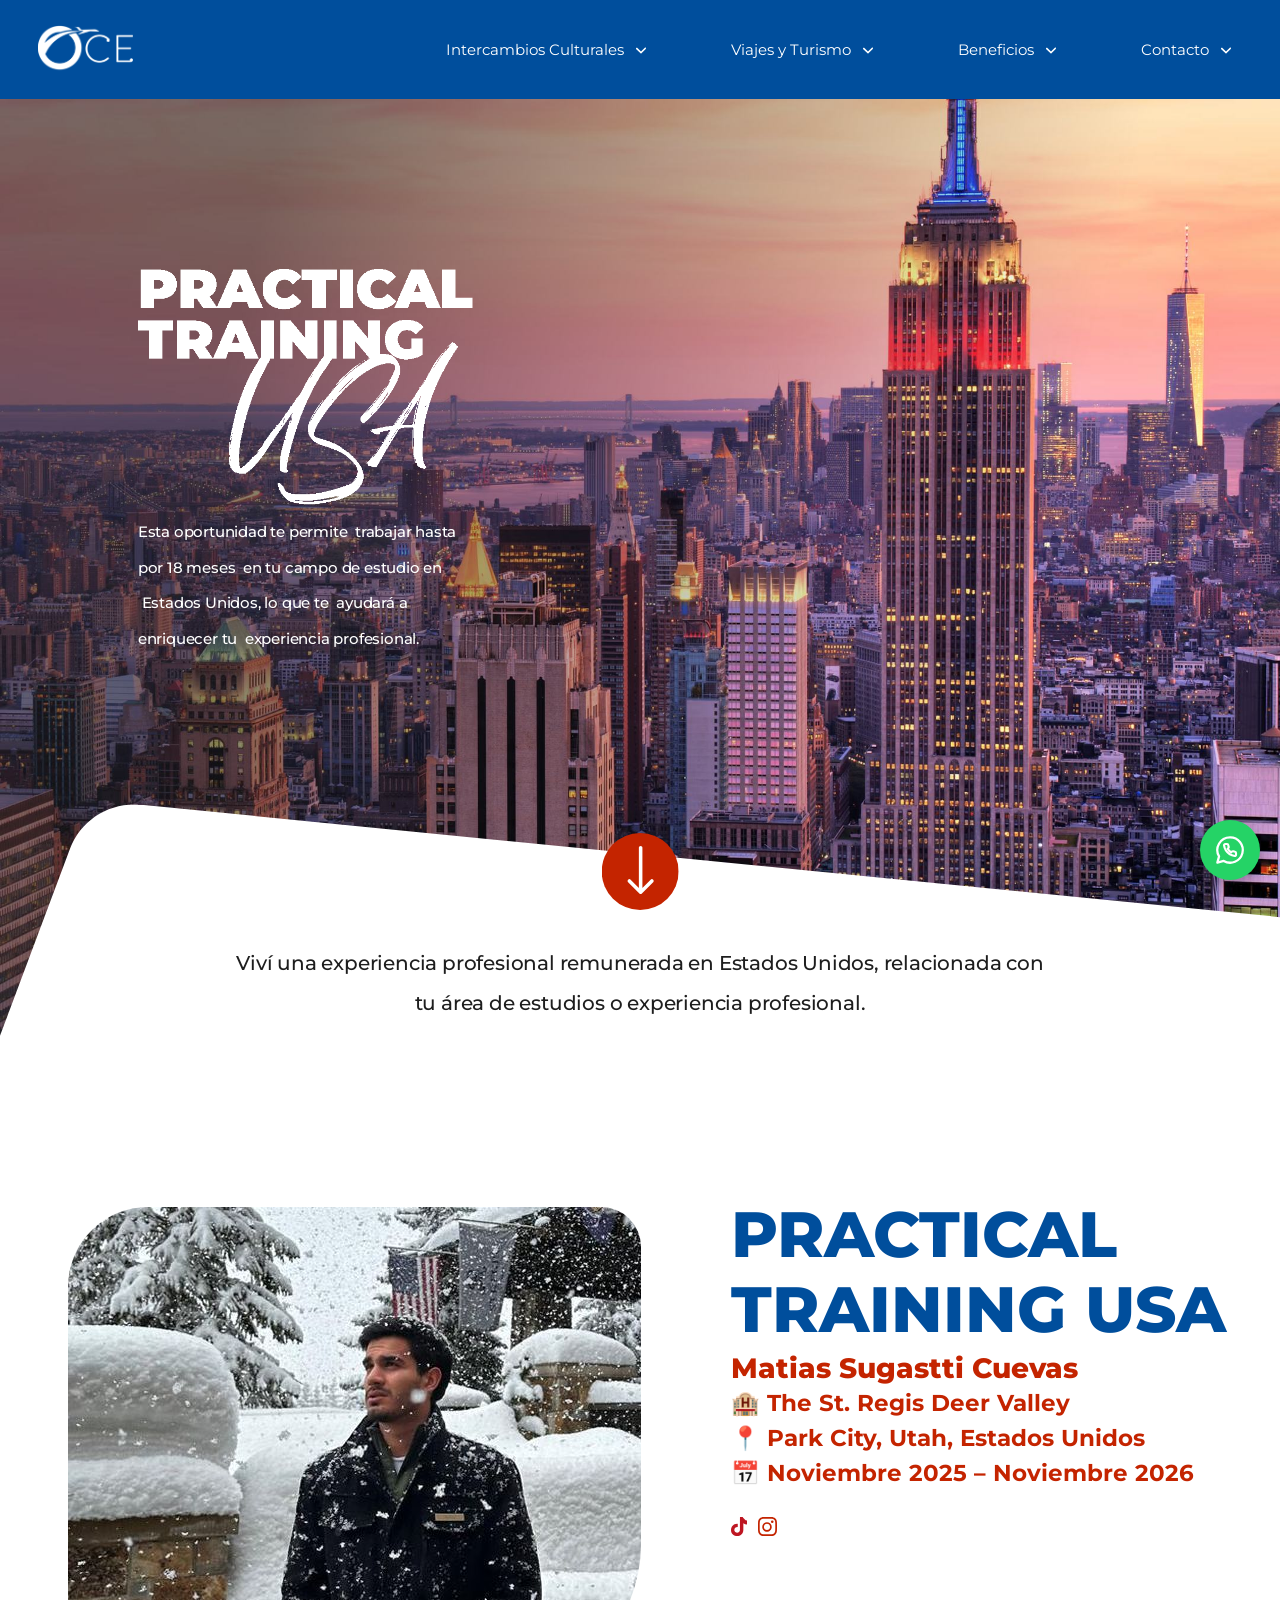
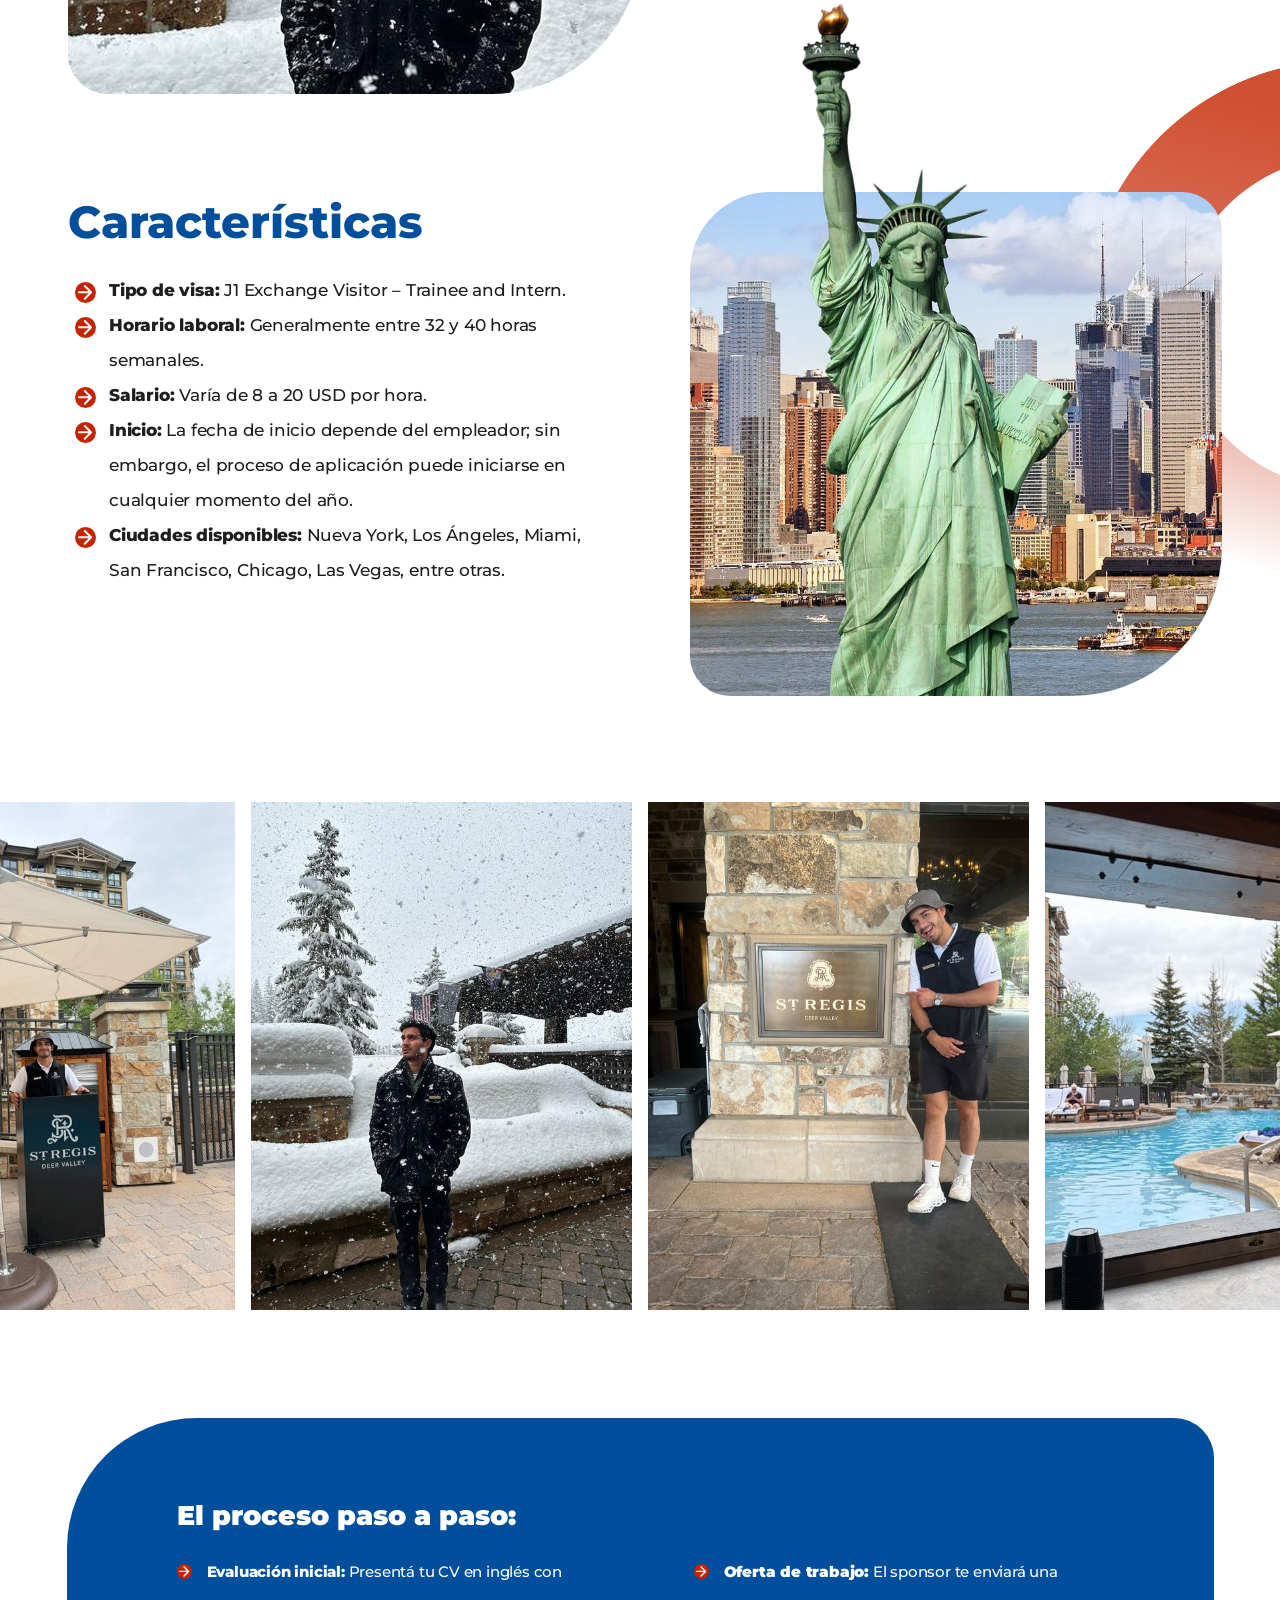
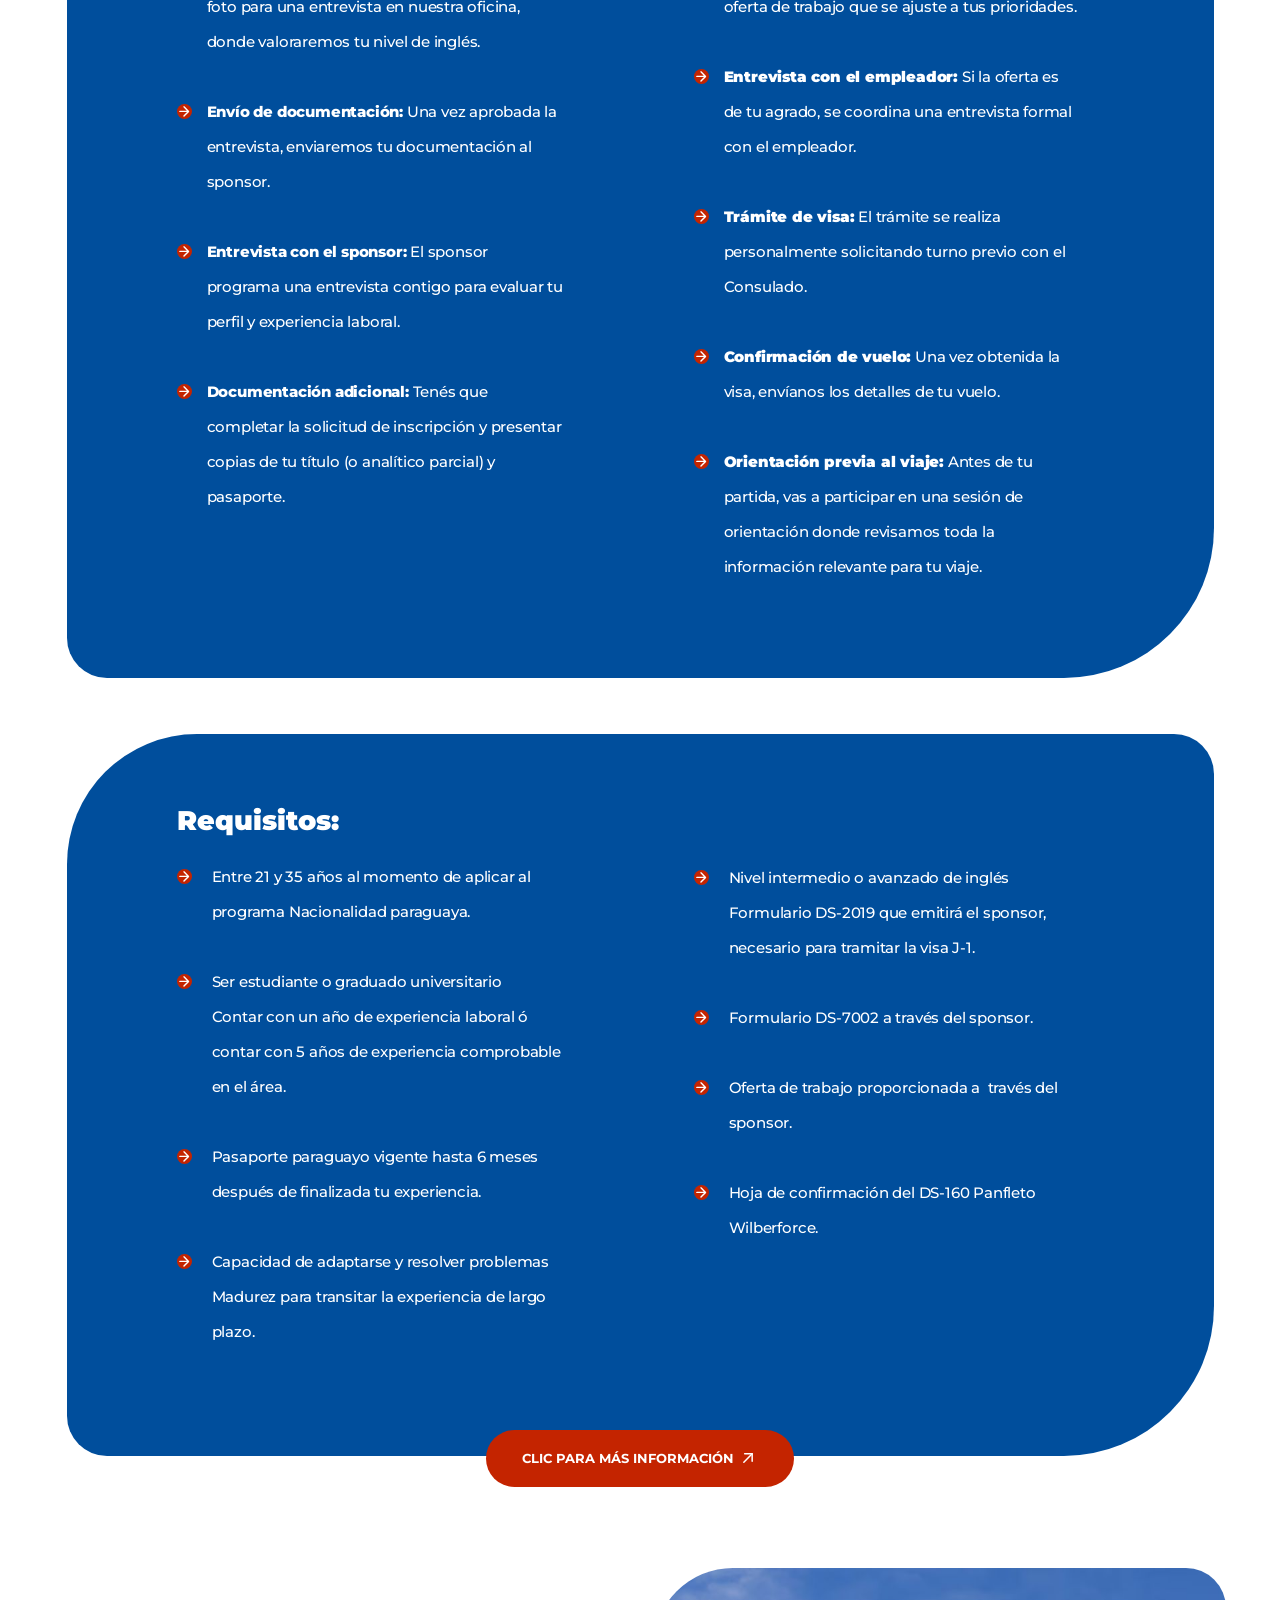
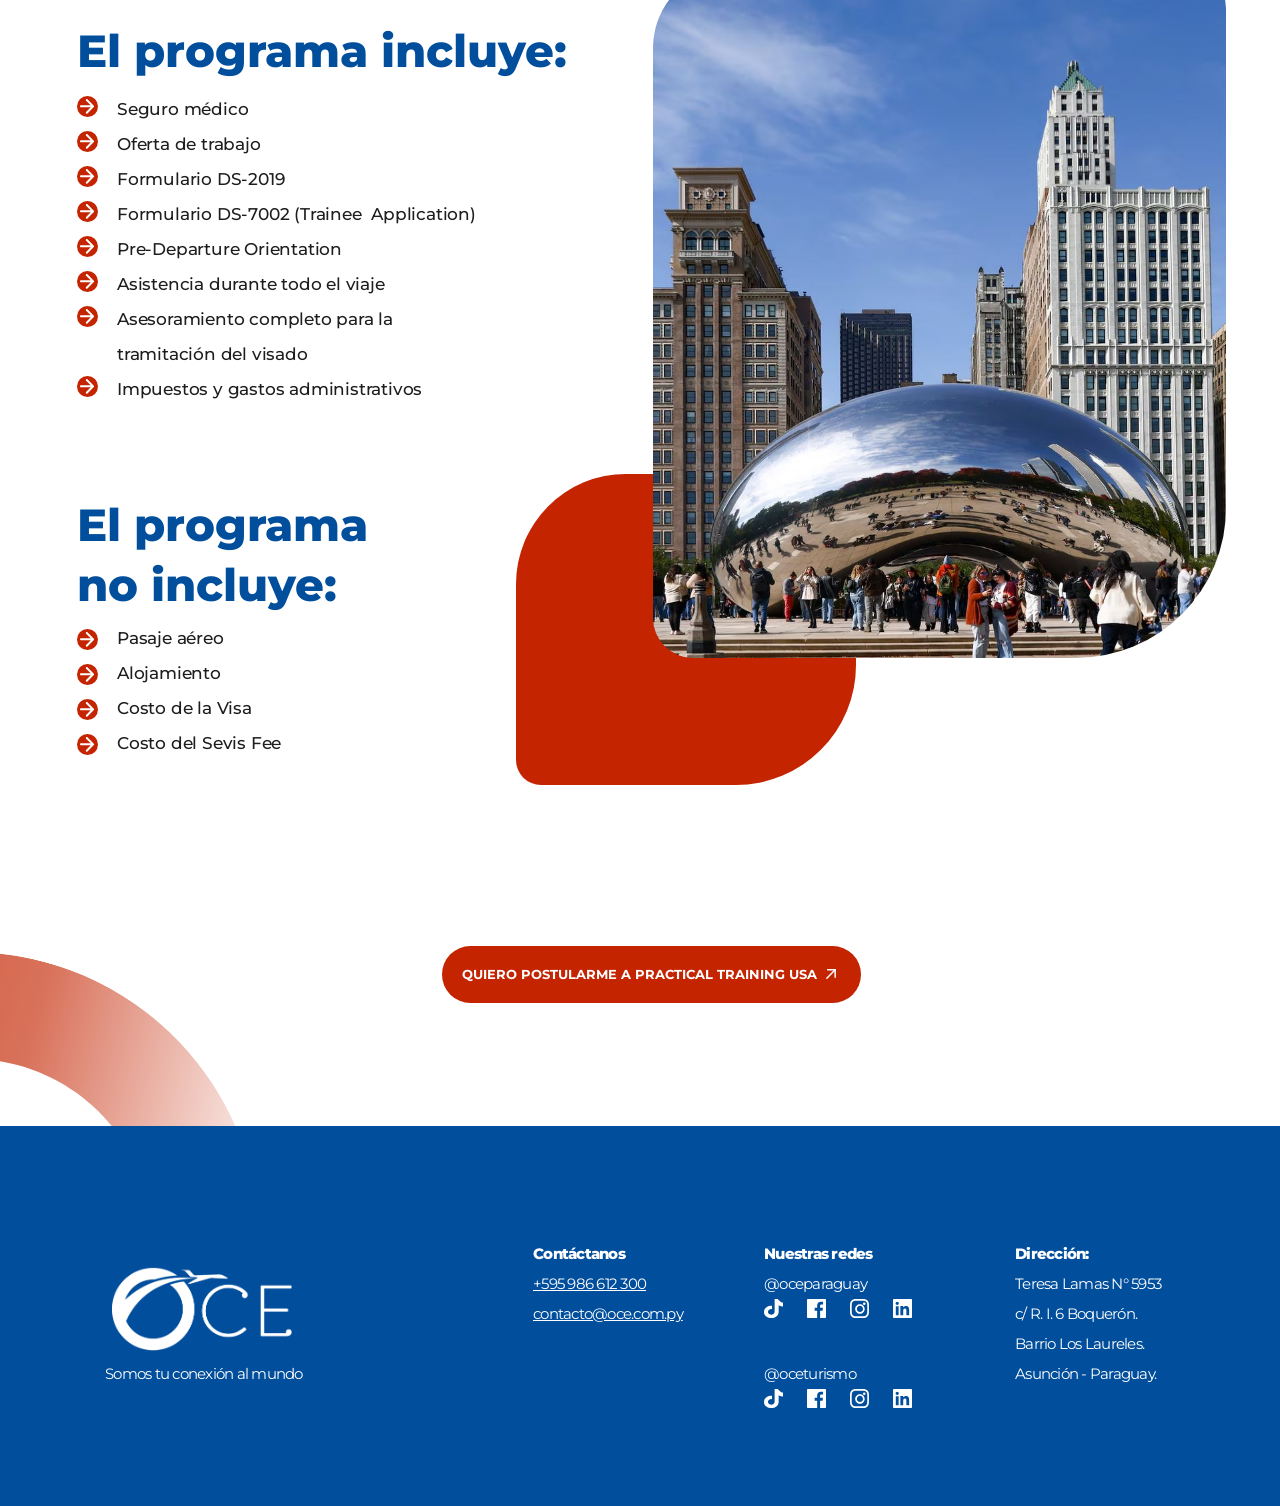
<file: pasantias-usa.html>
<!doctype html>
<html lang="es">
<head>
  <meta charset="utf-8">
  <meta name="viewport" content="width=device-width, initial-scale=1">
  <title>Practical Training USA | OCE</title>
  <meta name="description" content="Pasantías profesionales remuneradas de hasta 18 meses en tu campo de estudio en Estados Unidos con el programa Practical Training USA de OCE.">
  <link rel="preconnect" href="https://fonts.googleapis.com">
  <link rel="preconnect" href="https://fonts.gstatic.com" crossorigin>
  <link href="https://fonts.googleapis.com/css2?family=Montserrat:wght@400;500;600;700;800;900&display=swap" rel="stylesheet">
  <link rel="stylesheet" href="css/tokens.css">
  <link rel="stylesheet" href="css/base.css">
  <link rel="stylesheet" href="css/components.css">
  <link rel="stylesheet" href="css/hero.css">
  <link rel="stylesheet" href="css/paginas.css">
  <link rel="stylesheet" href="css/pasantias-usa.css">
</head>
<body>
  <header class="nav">
    <div class="nav__inner">
      <a class="nav__logo" href="index.html" aria-label="OCE - inicio"><img src="assets/img/logo-oce-blanco.png" alt="OCE"></a>
      <button class="nav__toggle" aria-label="Abrir menú" aria-expanded="false">☰</button>
      <ul class="nav__list">
        <li class="nav__item nav__item--has-menu">
          <button class="nav__link" aria-expanded="false">Intercambios Culturales <img src="assets/icons/chevron.svg" alt=""></button>
          <ul class="nav__menu">
            <li><a href="programas-usa.html">Programas de trabajo USA</a></li>
            <li><a href="pasantias-usa.html">Pasantías en USA</a></li>
            <li><a href="programas-spain.html">Programas de trabajo Spain</a></li>
            <li><a href="programas-asia.html">Programas de trabajo Asia</a></li>
            <li><a href="wat-croacia.html">WAT Croacia</a></li>
            <li><a href="was-irlanda.html">WAS Irlanda</a></li>
            <li><a href="was-dubai.html">WAS Dubai</a></li>
            <li><a href="idiomas.html">OCE Idiomas</a></li>
            <li><a href="gestion-visa.html">Gestión de VISA</a></li>
          </ul>
        </li>
        <li class="nav__item nav__item--has-menu">
          <button class="nav__link" aria-expanded="false">Viajes y Turismo <img src="assets/icons/chevron.svg" alt=""></button>
          <ul class="nav__menu"><li><a href="turismo.html">OCE Turismo</a></li></ul>
        </li>
        <li class="nav__item"><a class="nav__link" href="beneficios.html">Beneficios <img src="assets/icons/chevron.svg" alt=""></a></li>
        <li class="nav__item"><a class="nav__link" href="contacto.html">Contacto <img src="assets/icons/chevron.svg" alt=""></a></li>
      </ul>
    </div>
  </header>

  <main class="page page--pasantias">
    <section class="hero hero--page hero--pasantias">
      <div class="hero__photo"><img src="assets/img/pasantias-usa-hero.jpg" alt="Vista aérea de Nueva York con el Empire State al atardecer"></div>
      <div class="hero__curve" aria-hidden="true"><img src="assets/icons/hero-curva.svg" alt=""></div>
      <h1 class="hero__title"><img src="assets/img/pasantias-usa-titulo.png" alt="Practical Training USA"></h1>
      <p class="hero__lead">Esta oportunidad te permite &nbsp;trabajar hasta por 18 meses &nbsp;en tu campo de estudio en &nbsp;Estados Unidos, lo que te &nbsp;ayudará a enriquecer tu &nbsp;experiencia profesional.</p>
      <a class="hero__scroll arrow-btn" href="#practical" aria-label="Ver más"><img src="assets/icons/flecha-circulo.svg" alt=""></a>
      <p class="hero__tagline">Viví una experiencia profesional remunerada en Estados Unidos, relacionada con<br>tu área de estudios o experiencia profesional.</p>
    </section>

    <section class="perfil" id="practical">
      <div class="perfil__col perfil__col--left">
        <img class="photo-shape perfil__photo" src="assets/img/pasantias-usa-perfil.jpg" alt="Matias Sugastti Cuevas bajo la nieve en The St. Regis Deer Valley">
        <h2 class="h-title perfil__title">Características</h2>
        <ul class="perfil__list">
          <li><strong>Tipo de visa:</strong> J1 Exchange Visitor – Trainee and Intern.</li>
          <li><strong>Horario laboral:</strong> Generalmente entre 32 y 40 horas semanales.</li>
          <li><strong>Salario:</strong> Varía de 8 a 20 USD por hora.</li>
          <li><strong>Inicio:</strong> La fecha de inicio depende del empleador; sin embargo, el proceso de aplicación puede iniciarse en cualquier momento del año.</li>
          <li><strong>Ciudades disponibles:</strong> Nueva York, Los Ángeles, Miami, San Francisco, Chicago, Las Vegas, entre otras.</li>
        </ul>
      </div>
      <div class="perfil__col perfil__col--right">
        <h2 class="h-title h-title--upper perfil__name-title">Practical<br>training usa</h2>
        <p class="perfil__who"><strong>Matias Sugastti Cuevas</strong>🏨 The St. Regis Deer Valley<br>📍 Park City, Utah, Estados Unidos<br>📅 Noviembre 2025 – Noviembre 2026</p>
        <div class="perfil__social">
          <a href="#" aria-label="TikTok de Matias"><img src="assets/icons/tiktok-rojo.svg" alt=""></a>
          <a href="#" aria-label="Instagram de Matias"><img src="assets/icons/instagram-rojo.svg" alt=""></a>
        </div>
        <div class="perfil__statue">
          <img class="photo-shape perfil__statue-photo" src="assets/img/pasantias-usa-estatua.jpg" alt="Estatua de la Libertad frente al horizonte de Nueva York">
          <img class="perfil__torch" src="assets/img/pasantias-usa-antorcha.png" alt="" aria-hidden="true">
        </div>
      </div>
    </section>

    <section class="galeria" aria-label="Galería de la experiencia">
      <div class="galeria__strip">
        <img src="assets/img/pasantias-usa-galeria-1.jpg" alt="Participante junto al atril del hotel St. Regis">
        <img src="assets/img/pasantias-usa-galeria-2.jpg" alt="Participante bajo la nevada en Deer Valley">
        <img src="assets/img/pasantias-usa-galeria-3.jpg" alt="Participante junto al cartel del hotel St. Regis">
        <img src="assets/img/pasantias-usa-galeria-4.jpg" alt="Piscina del hotel con vista a las montañas">
      </div>
    </section>

    <section class="panel paso">
      <h2 class="paso__title">El proceso paso a paso:</h2>
      <div class="paso__cols">
        <ul class="bullets paso__list">
          <li><strong>Evaluación inicial:</strong> Presentá tu CV en inglés con foto para una entrevista en nuestra oficina, donde valoraremos tu nivel de inglés.</li>
          <li><strong>Envío de documentación:</strong> Una vez aprobada la entrevista, enviaremos tu documentación al sponsor.</li>
          <li><strong>Entrevista con el sponsor:</strong> El sponsor programa una entrevista contigo para evaluar tu perfil y experiencia laboral.</li>
          <li><strong>Documentación adicional:</strong> Tenés que completar la solicitud de inscripción y presentar copias de tu título (o analítico parcial) y pasaporte.</li>
        </ul>
        <ul class="bullets paso__list paso__list--right">
          <li><strong>Oferta de trabajo:</strong> El sponsor te enviará una oferta de trabajo que se ajuste a tus prioridades.</li>
          <li><strong>Entrevista con el empleador:</strong> Si la oferta es de tu agrado, se coordina una entrevista formal con el empleador.</li>
          <li><strong>Trámite de visa:</strong> El trámite se realiza personalmente solicitando turno previo con el Consulado.</li>
          <li><strong>Confirmación de vuelo:</strong> Una vez obtenida la visa, envíanos los detalles de tu vuelo.</li>
          <li><strong>Orientación previa al viaje:</strong> Antes de tu partida, vas a participar en una sesión de orientación donde revisamos toda la información relevante para tu viaje.</li>
        </ul>
      </div>
    </section>

    <section class="panel paso paso--req">
      <h2 class="paso__title">Requisitos:</h2>
      <div class="paso__cols">
        <ul class="bullets paso__list">
          <li>Entre 21 y 35 años al momento de aplicar al programa Nacionalidad paraguaya.</li>
          <li>Ser estudiante o graduado universitario<br>Contar con un año de experiencia laboral ó contar con 5 años de experiencia comprobable en el área.</li>
          <li>Pasaporte paraguayo vigente hasta 6 meses después de finalizada tu experiencia.</li>
          <li>Capacidad de adaptarse y resolver problemas Madurez para transitar la experiencia de largo plazo.</li>
        </ul>
        <ul class="bullets paso__list paso__list--right">
          <li>Nivel intermedio o avanzado de inglés Formulario DS-2019 que emitirá el sponsor, necesario para tramitar la visa J-1.</li>
          <li>Formulario DS-7002 a través del sponsor.</li>
          <li>Oferta de trabajo proporcionada a &nbsp;través del sponsor.</li>
          <li>Hoja de confirmación del DS-160 Panfleto Wilberforce.</li>
        </ul>
      </div>
    </section>
    <div class="paso__cta"><a class="btn" href="contacto.html">Clic para más información <img src="assets/icons/icono-boton.svg" alt=""></a></div>

    <section class="incluye">
      <div class="incluye__row">
        <div class="incluye__text">
          <h2 class="incluye__title">El programa incluye:</h2>
          <ul class="incluye__list">
            <li>Seguro médico</li>
            <li>Oferta de trabajo</li>
            <li>Formulario DS-2019</li>
            <li>Formulario DS-7002 (Trainee &nbsp;Application)</li>
            <li>Pre-Departure Orientation</li>
            <li>Asistencia durante todo el viaje</li>
            <li>Asesoramiento completo para la tramitación del visado</li>
            <li>Impuestos y gastos administrativos</li>
          </ul>
          <h2 class="incluye__title incluye__title--no">El programa<br>no incluye:</h2>
          <ul class="incluye__list incluye__list--no">
            <li>Pasaje aéreo</li>
            <li>Alojamiento</li>
            <li>Costo de la Visa</li>
            <li>Costo del Sevis Fee</li>
          </ul>
        </div>
        <div class="incluye__media">
          <span class="incluye__shape" aria-hidden="true"></span>
          <img class="photo-shape incluye__photo" src="assets/img/pasantias-usa-chicago.jpg" alt="Escultura Cloud Gate (The Bean) en Chicago rodeada de visitantes">
        </div>
      </div>
      <div class="incluye__cta"><a class="btn btn--wide" href="contacto.html">Quiero postularme a Practical Training USA <img src="assets/icons/icono-boton.svg" alt=""></a></div>
    </section>

    <img class="ring ring--top" src="assets/icons/anillo.svg" alt="" aria-hidden="true">
    <img class="ring ring--bottom" src="assets/icons/anillo.svg" alt="" aria-hidden="true">
  </main>

  <footer class="footer">
    <div class="footer__inner">
      <div class="footer__brand">
        <img src="assets/img/logo-oce-blanco.png" alt="OCE">
        <p>Somos tu conexión al mundo</p>
      </div>
      <div>
        <h3>Contáctanos</h3>
        <p><a href="tel:+595986612300">+595 986 612 300</a></p>
        <p><a href="mailto:contacto@oce.com.py">contacto@oce.com.py</a></p>
      </div>
      <div>
        <h3>Nuestras redes</h3>
        <p>@oceparaguay</p>
        <div class="footer__social">
          <a href="#" aria-label="TikTok OCE Paraguay"><img src="assets/icons/tiktok.svg" alt=""></a>
          <a href="#" aria-label="Facebook OCE Paraguay"><img src="assets/icons/facebook.svg" alt=""></a>
          <a href="#" aria-label="Instagram OCE Paraguay"><img src="assets/icons/instagram.svg" alt=""></a>
          <a href="#" aria-label="LinkedIn OCE Paraguay"><img src="assets/icons/linkedin.svg" alt=""></a>
        </div>
        <p>@oceturismo</p>
        <div class="footer__social">
          <a href="#" aria-label="TikTok OCE Turismo"><img src="assets/icons/tiktok.svg" alt=""></a>
          <a href="#" aria-label="Facebook OCE Turismo"><img src="assets/icons/facebook.svg" alt=""></a>
          <a href="#" aria-label="Instagram OCE Turismo"><img src="assets/icons/instagram.svg" alt=""></a>
          <a href="#" aria-label="LinkedIn OCE Turismo"><img src="assets/icons/linkedin.svg" alt=""></a>
        </div>
      </div>
      <div>
        <h3>Dirección:</h3>
        <p>Teresa Lamas N° 5953<br>c/ R. I. 6 Boquerón.<br>Barrio Los Laureles.<br>Asunción - Paraguay.</p>
      </div>
    </div>
  </footer>

  <script src="js/main.js" defer></script>
</body>
</html>
</file>
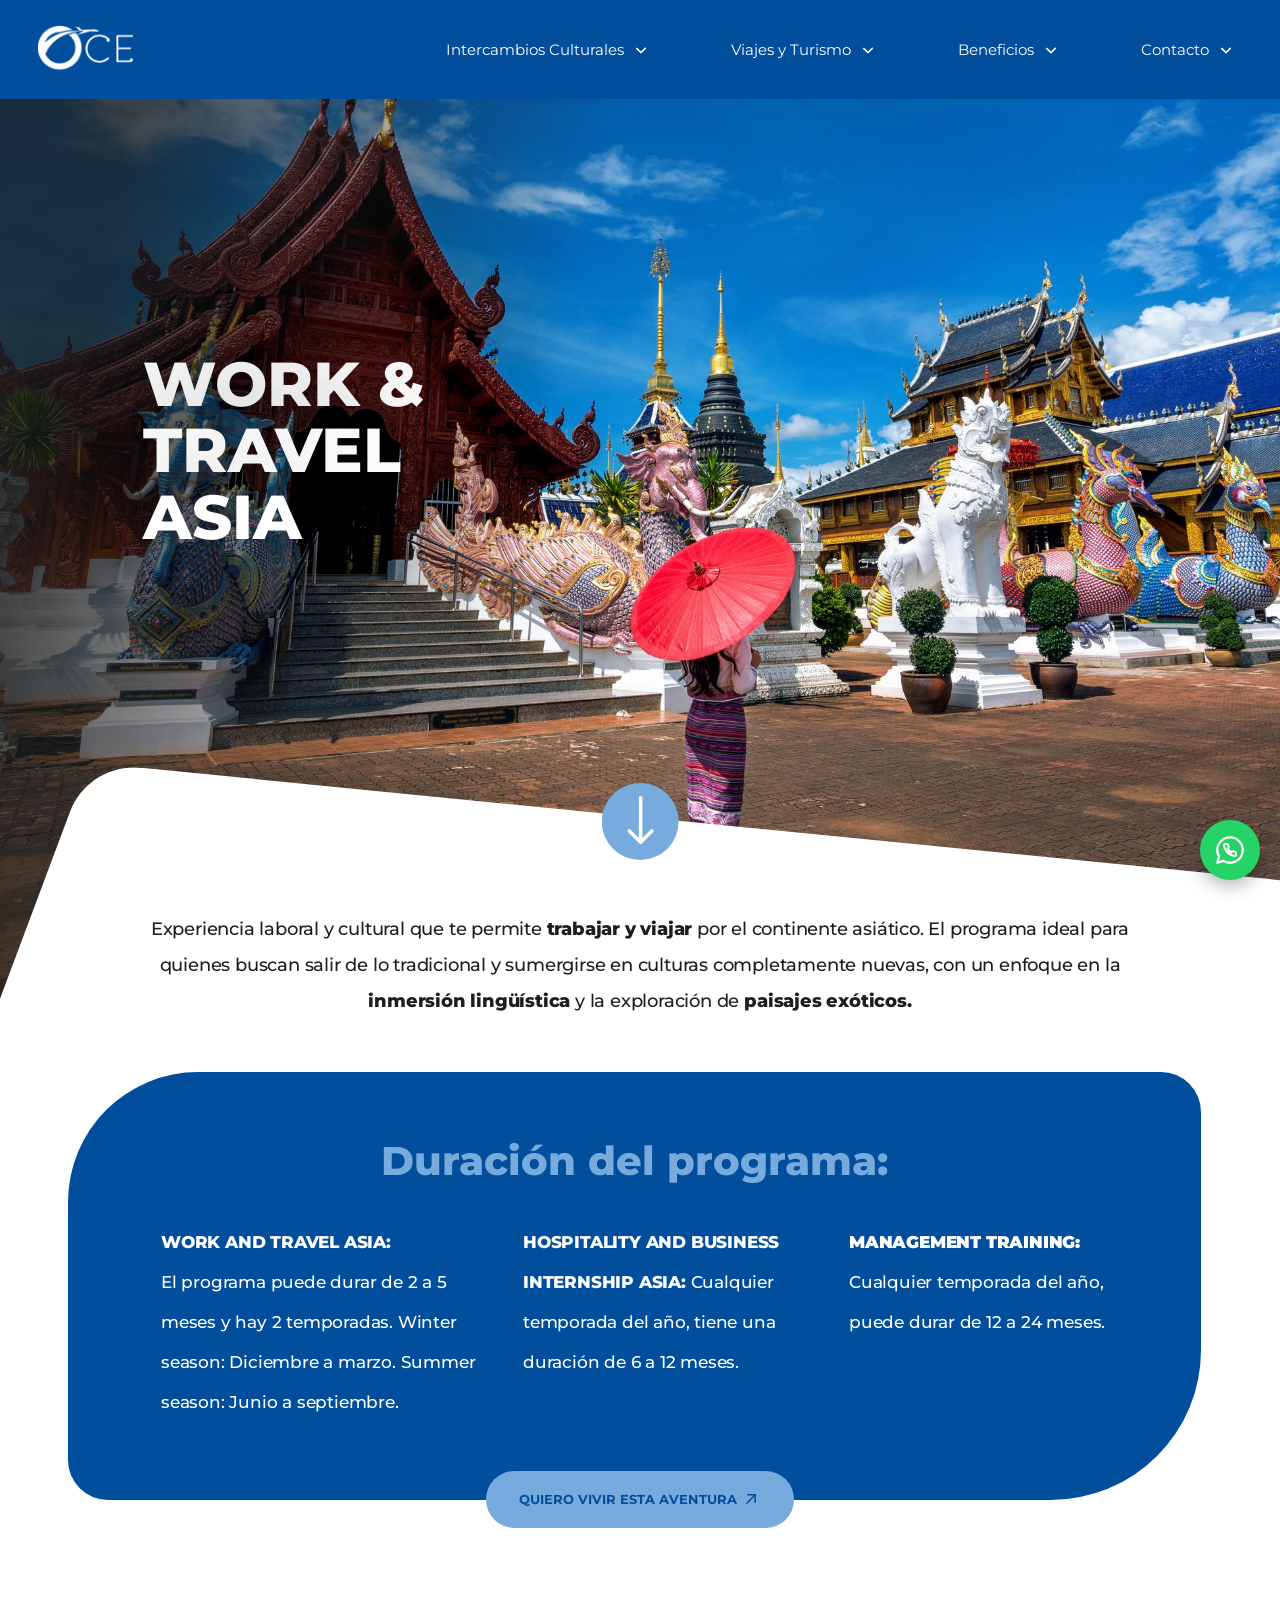
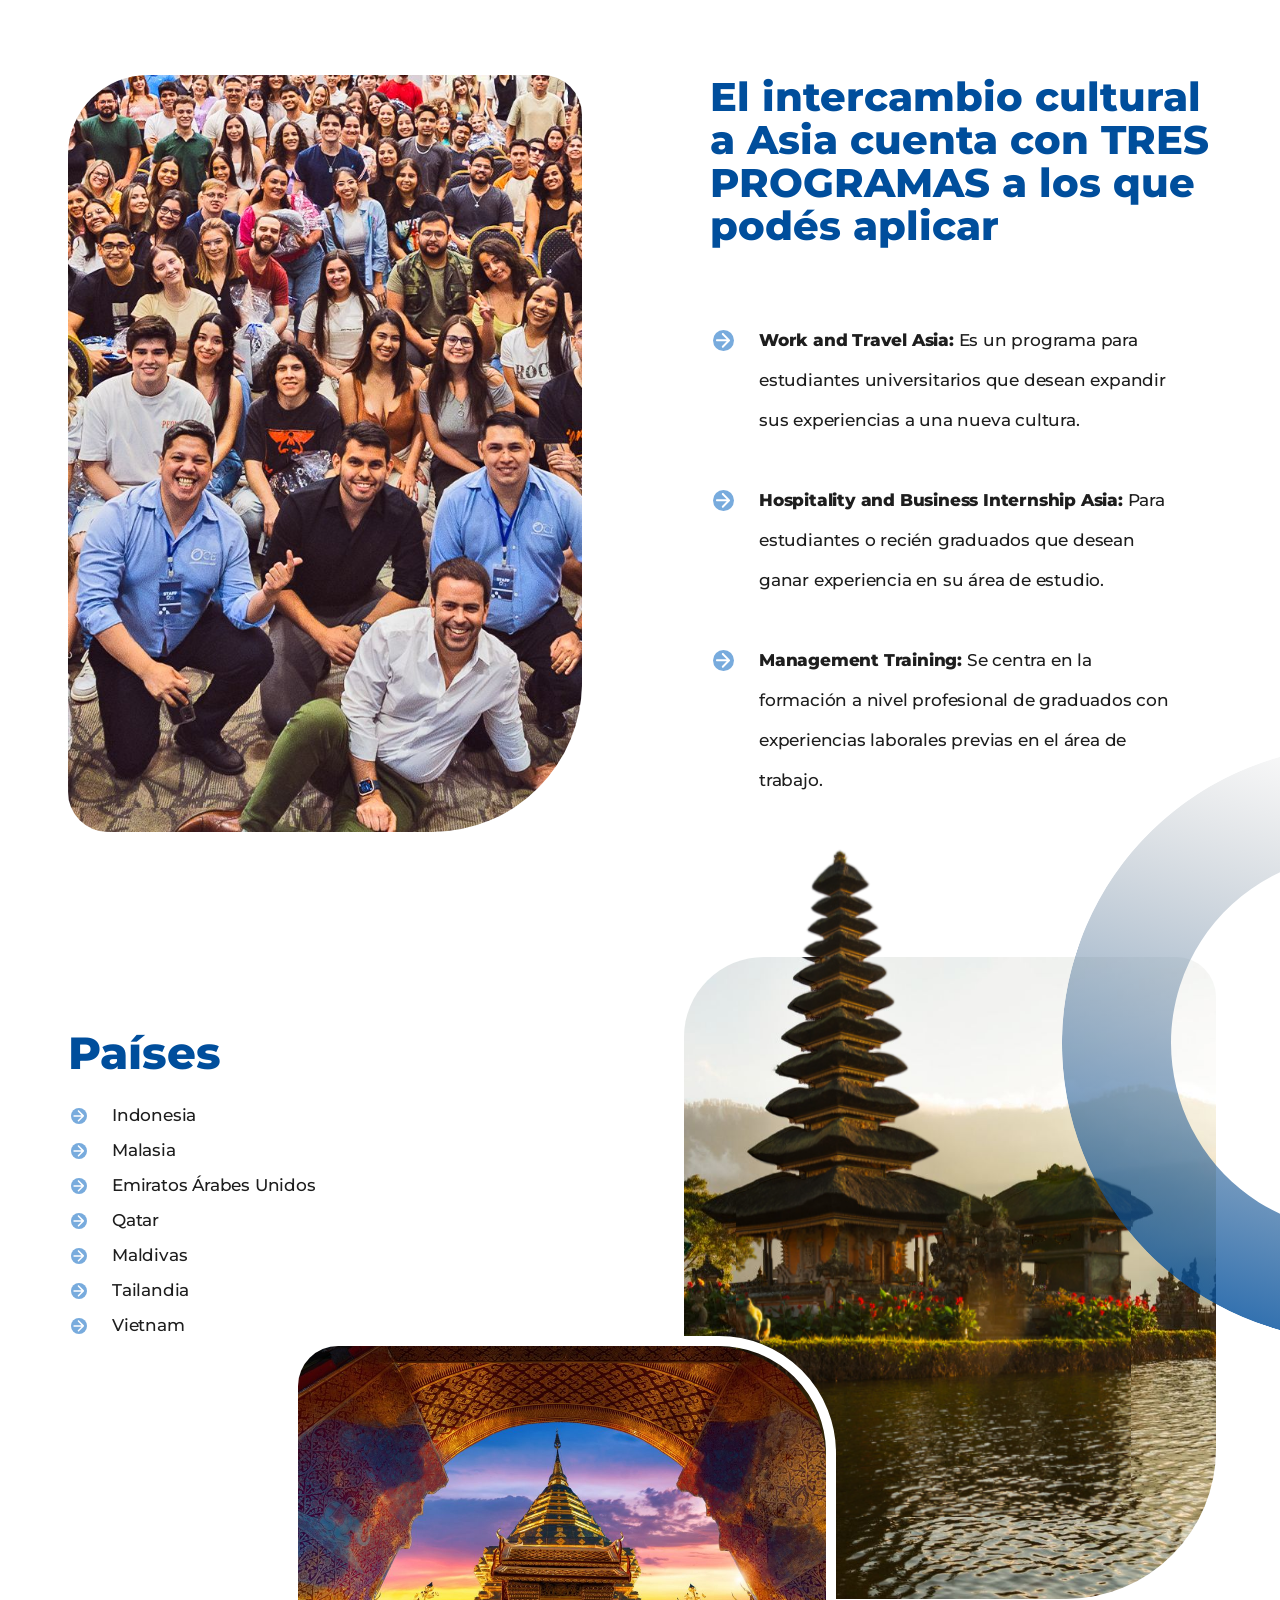
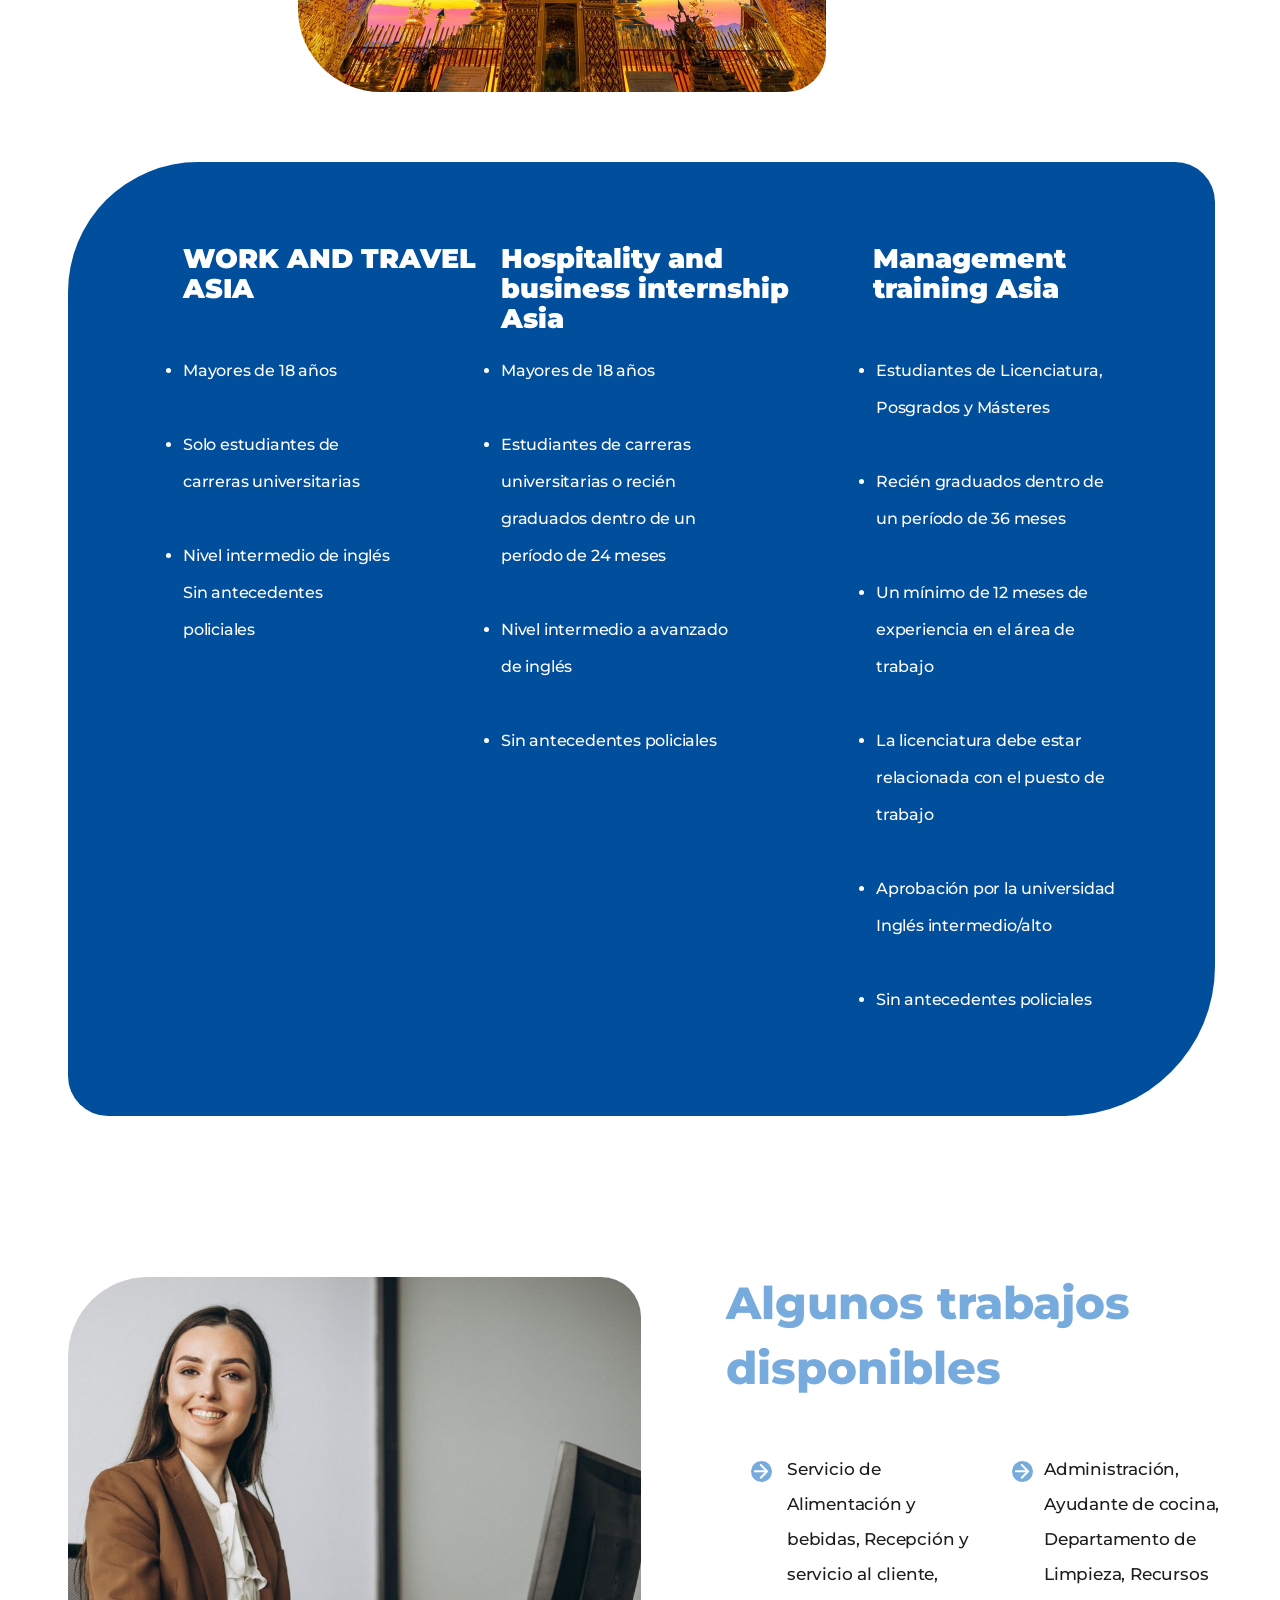
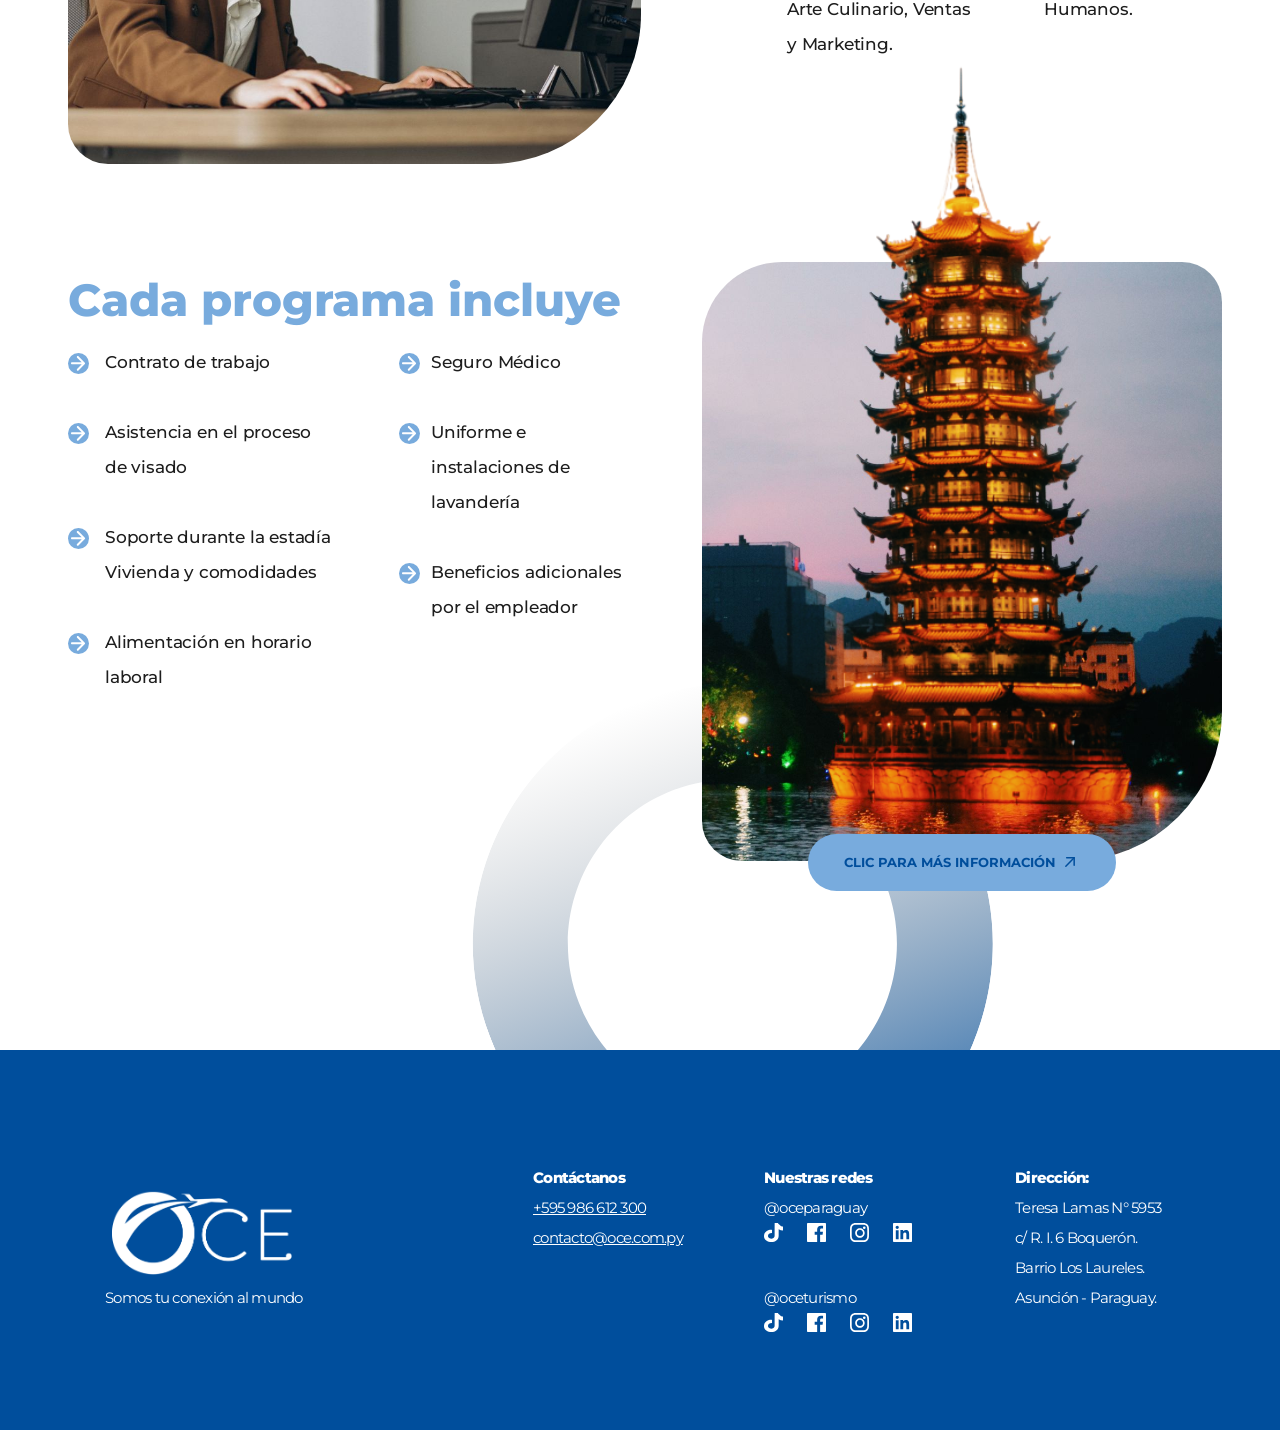
<file: programas-asia.html>
<!doctype html>
<html lang="es">
<head>
  <meta charset="utf-8">
  <meta name="viewport" content="width=device-width, initial-scale=1">
  <title>Work & Travel Asia | OCE</title>
  <meta name="description" content="Trabajá y viajá por el continente asiático: programas de trabajo y pasantías en Indonesia, Malasia, Emiratos Árabes Unidos, Qatar, Maldivas, Tailandia y Vietnam con OCE.">
  <link rel="preconnect" href="https://fonts.googleapis.com">
  <link rel="preconnect" href="https://fonts.gstatic.com" crossorigin>
  <link href="https://fonts.googleapis.com/css2?family=Montserrat:wght@400;500;600;700;800;900&display=swap" rel="stylesheet">
  <link rel="stylesheet" href="css/tokens.css">
  <link rel="stylesheet" href="css/base.css">
  <link rel="stylesheet" href="css/components.css">
  <link rel="stylesheet" href="css/hero.css">
  <link rel="stylesheet" href="css/paginas.css">
  <link rel="stylesheet" href="css/programas-asia.css">
</head>
<body>
  <header class="nav">
    <div class="nav__inner">
      <a class="nav__logo" href="index.html" aria-label="OCE - inicio"><img src="assets/img/logo-oce-blanco.png" alt="OCE"></a>
      <button class="nav__toggle" aria-label="Abrir menú" aria-expanded="false">☰</button>
      <ul class="nav__list">
        <li class="nav__item nav__item--has-menu">
          <button class="nav__link" aria-expanded="false">Intercambios Culturales <img src="assets/icons/chevron.svg" alt=""></button>
          <ul class="nav__menu">
            <li><a href="programas-usa.html">Programas de trabajo USA</a></li>
            <li><a href="pasantias-usa.html">Pasantías en USA</a></li>
            <li><a href="programas-spain.html">Programas de trabajo Spain</a></li>
            <li><a href="programas-asia.html">Programas de trabajo Asia</a></li>
            <li><a href="wat-croacia.html">WAT Croacia</a></li>
            <li><a href="was-irlanda.html">WAS Irlanda</a></li>
            <li><a href="was-dubai.html">WAS Dubai</a></li>
            <li><a href="idiomas.html">OCE Idiomas</a></li>
            <li><a href="gestion-visa.html">Gestión de VISA</a></li>
          </ul>
        </li>
        <li class="nav__item nav__item--has-menu">
          <button class="nav__link" aria-expanded="false">Viajes y Turismo <img src="assets/icons/chevron.svg" alt=""></button>
          <ul class="nav__menu"><li><a href="turismo.html">OCE Turismo</a></li></ul>
        </li>
        <li class="nav__item"><a class="nav__link" href="beneficios.html">Beneficios <img src="assets/icons/chevron.svg" alt=""></a></li>
        <li class="nav__item"><a class="nav__link" href="contacto.html">Contacto <img src="assets/icons/chevron.svg" alt=""></a></li>
      </ul>
    </div>
  </header>

  <main class="page">
    <section class="hero hero--page hero--asia">
      <div class="hero__photo"><img src="assets/img/asia-hero.jpg" alt="Templo tailandés con una mujer bajo una sombrilla roja"></div>
      <div class="hero__curve" aria-hidden="true"><img src="assets/icons/hero-curva.svg" alt=""></div>
      <h1 class="hero__title">Work &amp;<br>Travel<br>Asia</h1>
      <a class="hero__scroll arrow-btn" href="#duracion" aria-label="Ver más"><img src="assets/icons/asia-flecha-circulo.svg" alt=""></a>
      <p class="hero__tagline">Experiencia laboral y cultural que te permite <strong>trabajar y viajar</strong> por el continente asiático. El programa ideal para quienes buscan salir de lo tradicional y sumergirse en culturas completamente nuevas, con un enfoque en la <strong>inmersión lingüística</strong> y la exploración de <strong>paisajes exóticos.</strong></p>
    </section>

    <section class="panel asia-dur" id="duracion">
      <h2>Duración del programa:</h2>
      <div class="asia-dur__grid">
        <div>
          <p class="asia-dur__h">WORK AND TRAVEL ASIA:</p>
          <p>El programa puede durar de 2 a 5 meses y hay 2 temporadas. Winter season: Diciembre a marzo. Summer season: Junio a septiembre.</p>
        </div>
        <p><strong>HOSPITALITY AND BUSINESS INTERNSHIP ASIA:</strong> Cualquier temporada del año, tiene una duración de 6 a 12 meses.</p>
        <p><strong class="w9">MANAGEMENT TRAINING:</strong> Cualquier temporada del año, puede durar de 12 a 24 meses.</p>
      </div>
    </section>
    <a class="btn asia-btn" href="contacto.html">Quiero vivir esta aventura <img src="assets/icons/asia-icono-boton.svg" alt=""></a>

    <section class="asia-prog">
      <img class="ring asia-ring asia-ring--prog" src="assets/icons/asia-anillo.svg" alt="" aria-hidden="true">
      <div class="asia-prog__left">
        <img class="photo-shape asia-prog__photo" src="assets/img/asia-participantes.jpg" alt="Grupo de participantes de los programas de intercambio posando para la foto">
        <h2 class="asia-h asia-h--paises">Países</h2>
        <ul class="asia-paises">
          <li>Indonesia</li>
          <li>Malasia</li>
          <li>Emiratos Árabes Unidos</li>
          <li>Qatar</li>
          <li>Maldivas</li>
          <li>Tailandia</li>
          <li>Vietnam</li>
        </ul>
      </div>
      <div class="asia-prog__right">
        <h2 class="asia-prog__title">El intercambio cultural a Asia cuenta con TRES PROGRAMAS a los que podés aplicar</h2>
        <ul class="asia-progs">
          <li><strong>Work and Travel Asia:</strong> Es un programa para estudiantes universitarios que desean expandir sus experiencias a una nueva cultura.</li>
          <li><strong>Hospitality and Business Internship Asia:</strong> Para estudiantes o recién graduados que desean ganar experiencia en su área de estudio.</li>
          <li><strong>Management Training:</strong> Se centra en la formación a nivel profesional de graduados con experiencias laborales previas en el área de trabajo.</li>
        </ul>
        <div class="asia-pic asia-pic--bali">
          <img class="photo-shape" src="assets/img/asia-bali.jpg" alt="Templo balinés junto a un lago al atardecer">
          <img class="asia-pic__cut" src="assets/img/asia-bali-recorte.png" alt="" aria-hidden="true">
        </div>
      </div>
      <div class="asia-templo"><img src="assets/img/asia-templo.jpg" alt="Templo dorado de Tailandia al atardecer visto desde un arco ornamentado"></div>
    </section>

    <section class="panel asia-req">
      <div class="asia-req__grid">
        <div class="asia-req__col asia-req__col--1">
          <h2 class="asia-req__h asia-req__h--upper">Work and Travel Asia</h2>
          <ul>
            <li>Mayores de 18 años</li>
            <li>Solo estudiantes de carreras universitarias</li>
            <li>Nivel intermedio de inglés Sin antecedentes policiales</li>
          </ul>
        </div>
        <div class="asia-req__col asia-req__col--2">
          <h2 class="asia-req__h">Hospitality and business internship Asia</h2>
          <ul>
            <li>Mayores de 18 años</li>
            <li>Estudiantes de carreras universitarias o recién graduados dentro de un período de 24 meses</li>
            <li>Nivel intermedio a avanzado de inglés</li>
            <li>Sin antecedentes policiales</li>
          </ul>
        </div>
        <div class="asia-req__col asia-req__col--3">
          <h2 class="asia-req__h">Management training Asia</h2>
          <ul>
            <li>Estudiantes de Licenciatura, Posgrados y Másteres</li>
            <li>Recién graduados dentro de un período de 36 meses</li>
            <li>Un mínimo de 12 meses de experiencia en el área de trabajo</li>
            <li>La licenciatura debe estar relacionada con el puesto de trabajo</li>
            <li>Aprobación por la universidad Inglés intermedio/alto</li>
            <li>Sin antecedentes policiales</li>
          </ul>
        </div>
      </div>
    </section>

    <section class="asia-inc">
      <div class="asia-inc__rings" aria-hidden="true"><img class="ring asia-ring asia-ring--inc" src="assets/icons/asia-anillo.svg" alt=""></div>
      <div class="asia-inc__left">
        <img class="photo-shape asia-inc__photo" src="assets/img/asia-oficina.jpg" alt="Joven profesional sonriendo frente a su escritorio">
        <h2 class="asia-h asia-h--inc">Cada programa incluye</h2>
        <div class="asia-inc__lists">
          <ul>
            <li>Contrato de trabajo</li>
            <li>Asistencia en el proceso de visado</li>
            <li>Soporte durante la estadía Vivienda y comodidades</li>
            <li>Alimentación en horario laboral</li>
          </ul>
          <ul>
            <li>Seguro Médico</li>
            <li>Uniforme e instalaciones de lavandería</li>
            <li>Beneficios adicionales por el empleador</li>
          </ul>
        </div>
      </div>
      <div class="asia-inc__right">
        <div class="asia-inc__top">
          <h2 class="asia-h asia-h--jobs">Algunos trabajos<br>disponibles</h2>
          <ul class="asia-jobs">
            <li>Servicio de Alimentación y bebidas, Recepción y servicio al cliente, Arte Culinario, Ventas y Marketing.</li>
            <li>Administración, Ayudante de cocina, Departamento de Limpieza, Recursos Humanos.</li>
          </ul>
        </div>
        <div class="asia-pic asia-pic--pagodas">
          <img class="photo-shape" src="assets/img/asia-pagodas.jpg" alt="Pagodas iluminadas junto al río al anochecer">
          <img class="asia-pic__cut" src="assets/img/asia-pagodas-recorte.png" alt="" aria-hidden="true">
        </div>
        <a class="btn asia-btn asia-btn--inc" href="contacto.html">Clic para más información <img src="assets/icons/asia-icono-boton.svg" alt=""></a>
      </div>
    </section>
  </main>

  <footer class="footer">
    <div class="footer__inner">
      <div class="footer__brand">
        <img src="assets/img/logo-oce-blanco.png" alt="OCE">
        <p>Somos tu conexión al mundo</p>
      </div>
      <div>
        <h3>Contáctanos</h3>
        <p><a href="tel:+595986612300">+595 986 612 300</a></p>
        <p><a href="mailto:contacto@oce.com.py">contacto@oce.com.py</a></p>
      </div>
      <div>
        <h3>Nuestras redes</h3>
        <p>@oceparaguay</p>
        <div class="footer__social">
          <a href="#" aria-label="TikTok OCE Paraguay"><img src="assets/icons/tiktok.svg" alt=""></a>
          <a href="#" aria-label="Facebook OCE Paraguay"><img src="assets/icons/facebook.svg" alt=""></a>
          <a href="#" aria-label="Instagram OCE Paraguay"><img src="assets/icons/instagram.svg" alt=""></a>
          <a href="#" aria-label="LinkedIn OCE Paraguay"><img src="assets/icons/linkedin.svg" alt=""></a>
        </div>
        <p>@oceturismo</p>
        <div class="footer__social">
          <a href="#" aria-label="TikTok OCE Turismo"><img src="assets/icons/tiktok.svg" alt=""></a>
          <a href="#" aria-label="Facebook OCE Turismo"><img src="assets/icons/facebook.svg" alt=""></a>
          <a href="#" aria-label="Instagram OCE Turismo"><img src="assets/icons/instagram.svg" alt=""></a>
          <a href="#" aria-label="LinkedIn OCE Turismo"><img src="assets/icons/linkedin.svg" alt=""></a>
        </div>
      </div>
      <div>
        <h3>Dirección:</h3>
        <p>Teresa Lamas N° 5953<br>c/ R. I. 6 Boquerón.<br>Barrio Los Laureles.<br>Asunción - Paraguay.</p>
      </div>
    </div>
  </footer>

  <script src="js/main.js" defer></script>
</body>
</html>
</file>
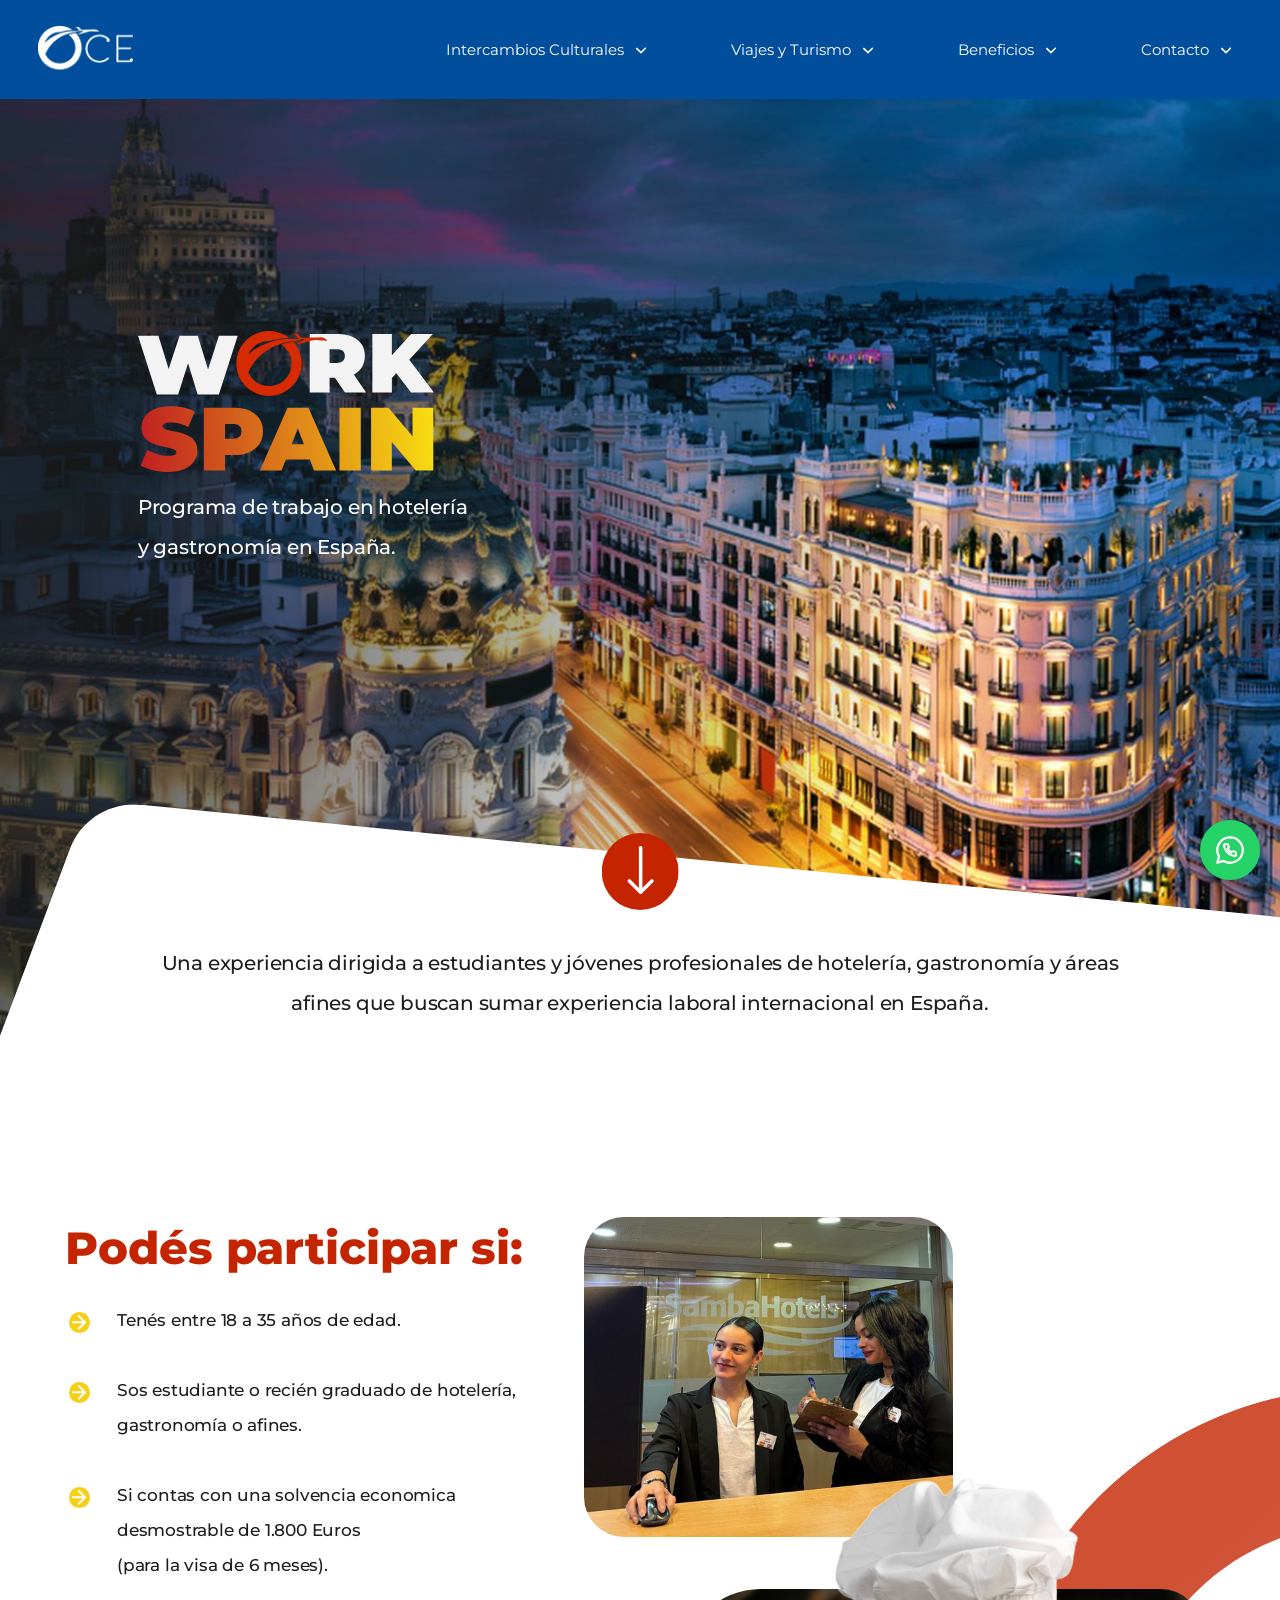
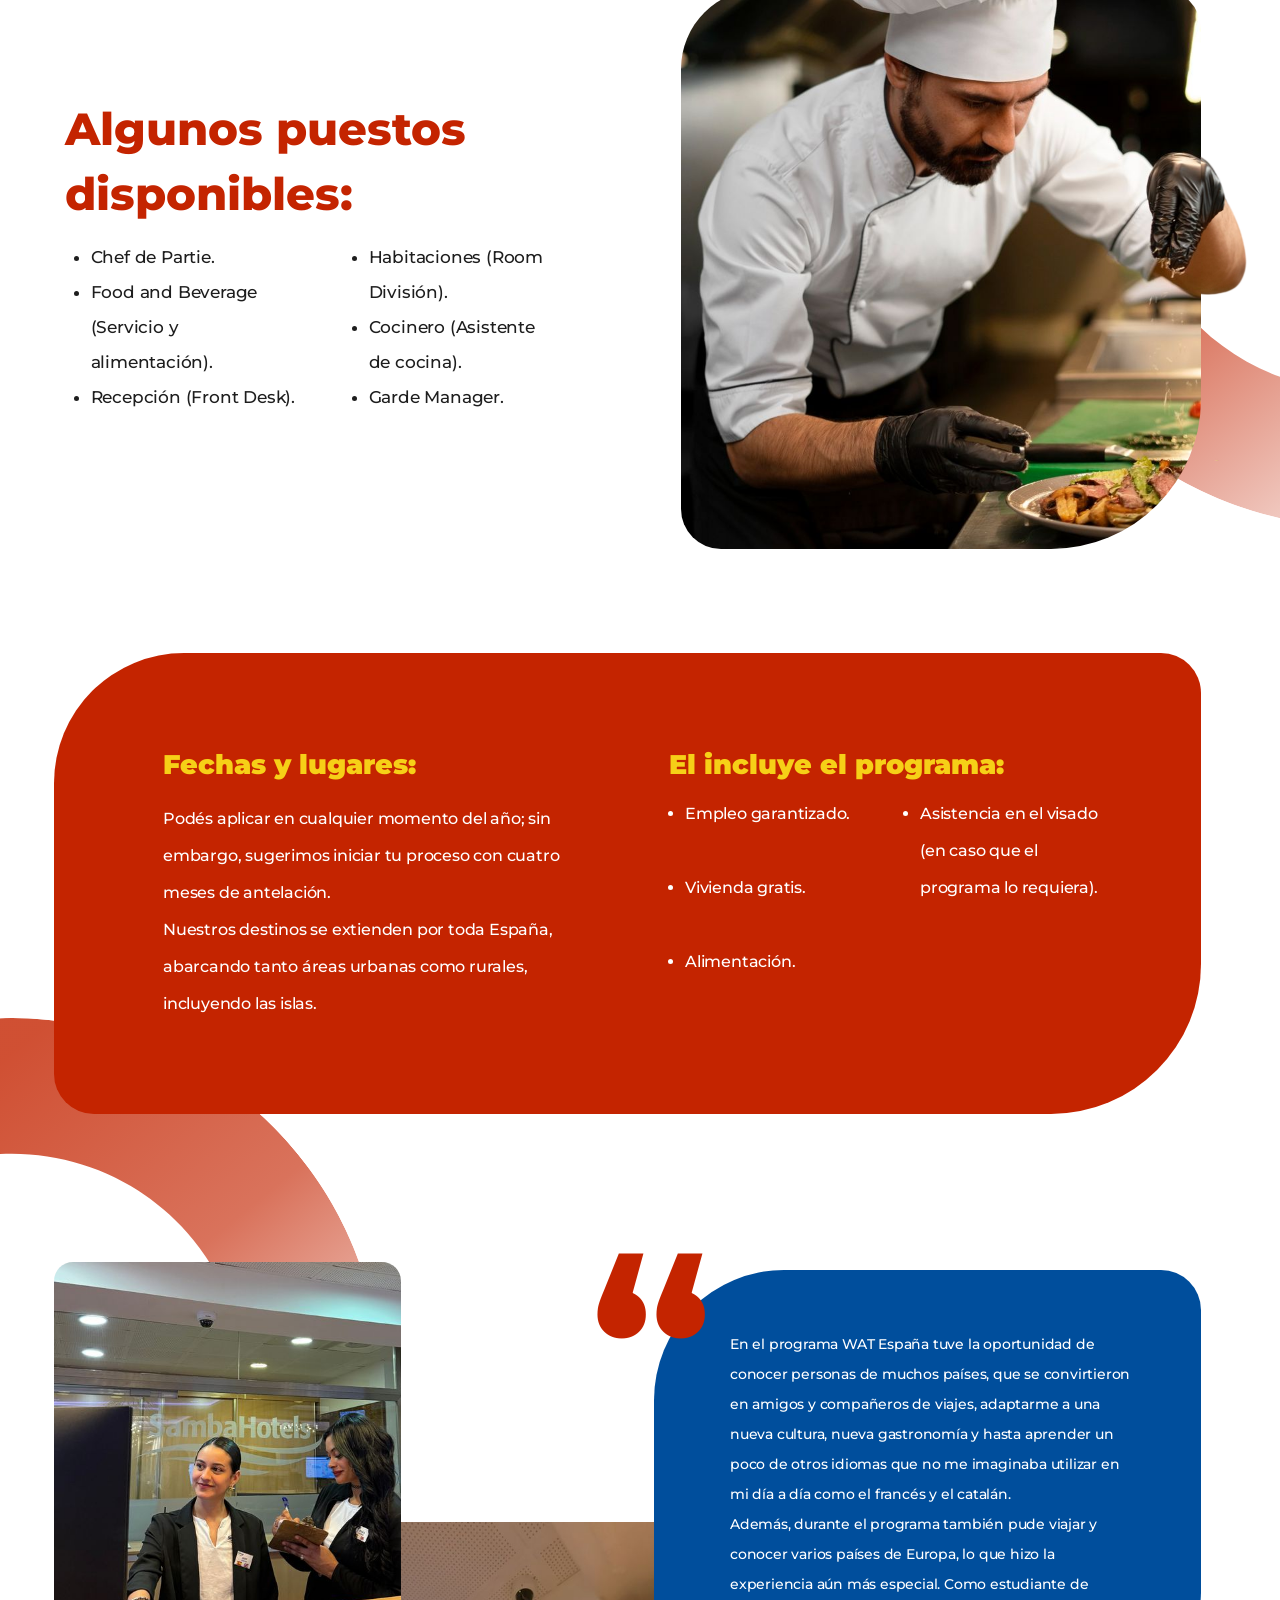
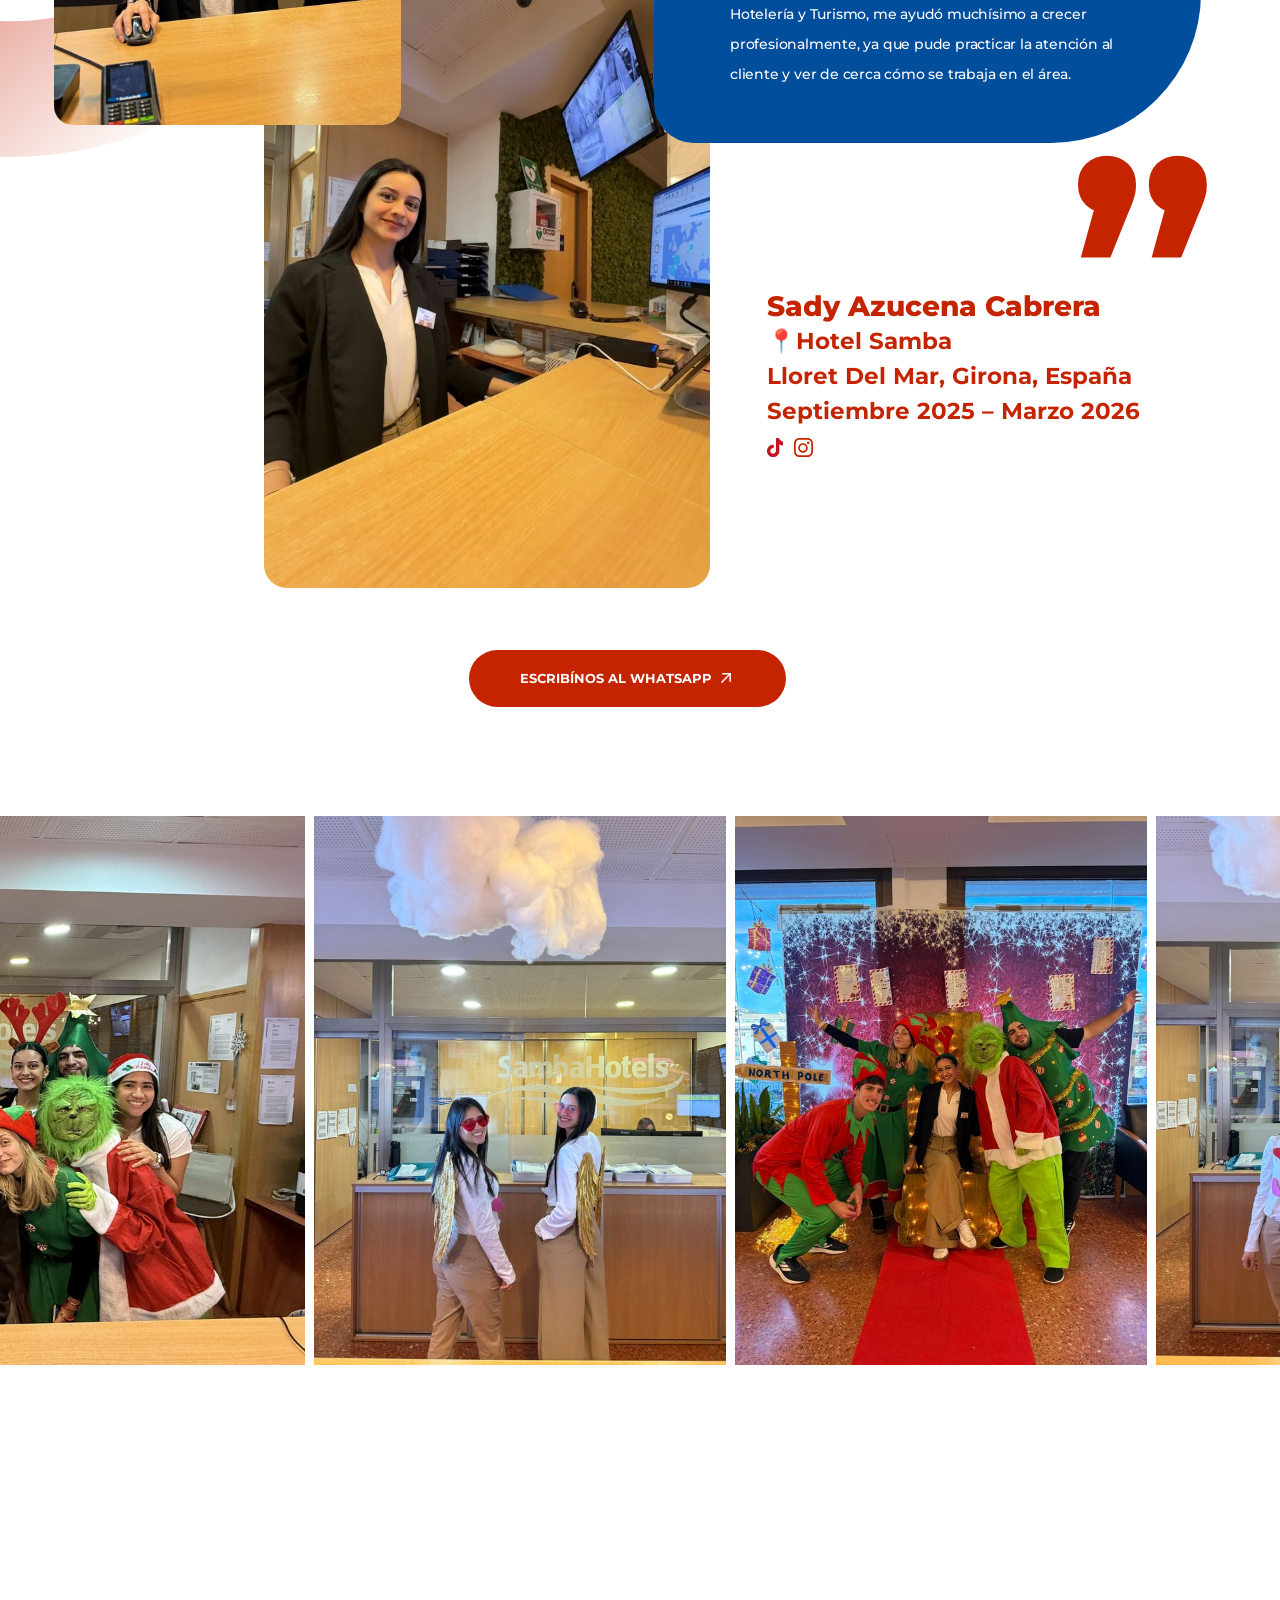
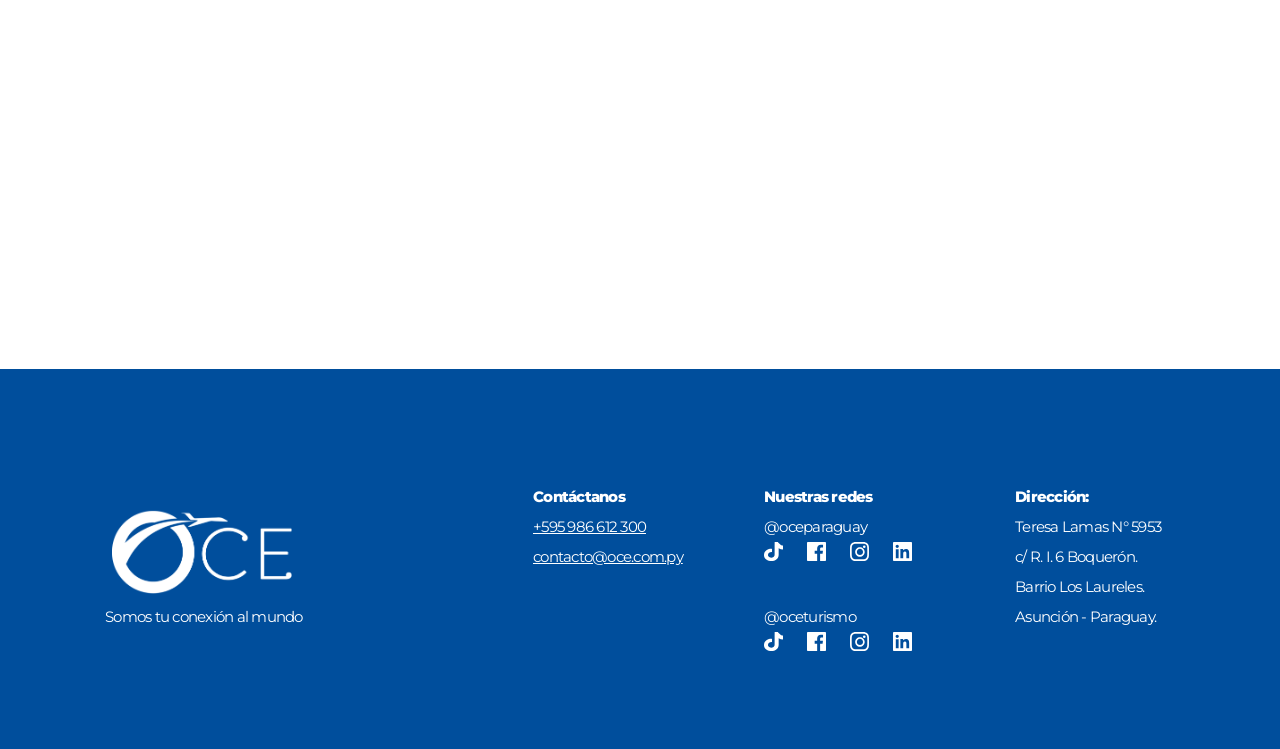
<file: programas-spain.html>
<!doctype html>
<html lang="es">
<head>
  <meta charset="utf-8">
  <meta name="viewport" content="width=device-width, initial-scale=1">
  <title>Work Spain | OCE</title>
  <meta name="description" content="Programa de trabajo en hotelería y gastronomía en España para estudiantes y jóvenes profesionales, con empleo garantizado, vivienda y alimentación, con OCE.">
  <link rel="preconnect" href="https://fonts.googleapis.com">
  <link rel="preconnect" href="https://fonts.gstatic.com" crossorigin>
  <link href="https://fonts.googleapis.com/css2?family=Montserrat:wght@400;500;600;700;800;900&display=swap" rel="stylesheet">
  <link rel="stylesheet" href="css/tokens.css">
  <link rel="stylesheet" href="css/base.css">
  <link rel="stylesheet" href="css/components.css">
  <link rel="stylesheet" href="css/hero.css">
  <link rel="stylesheet" href="css/paginas.css">
  <link rel="stylesheet" href="css/programas-spain.css">
</head>
<body>
  <header class="nav">
    <div class="nav__inner">
      <a class="nav__logo" href="index.html" aria-label="OCE - inicio"><img src="assets/img/logo-oce-blanco.png" alt="OCE"></a>
      <button class="nav__toggle" aria-label="Abrir menú" aria-expanded="false">☰</button>
      <ul class="nav__list">
        <li class="nav__item nav__item--has-menu">
          <button class="nav__link" aria-expanded="false">Intercambios Culturales <img src="assets/icons/chevron.svg" alt=""></button>
          <ul class="nav__menu">
            <li><a href="programas-usa.html">Programas de trabajo USA</a></li>
            <li><a href="pasantias-usa.html">Pasantías en USA</a></li>
            <li><a href="programas-spain.html">Programas de trabajo Spain</a></li>
            <li><a href="programas-asia.html">Programas de trabajo Asia</a></li>
            <li><a href="wat-croacia.html">WAT Croacia</a></li>
            <li><a href="was-irlanda.html">WAS Irlanda</a></li>
            <li><a href="was-dubai.html">WAS Dubai</a></li>
            <li><a href="idiomas.html">OCE Idiomas</a></li>
            <li><a href="gestion-visa.html">Gestión de VISA</a></li>
          </ul>
        </li>
        <li class="nav__item nav__item--has-menu">
          <button class="nav__link" aria-expanded="false">Viajes y Turismo <img src="assets/icons/chevron.svg" alt=""></button>
          <ul class="nav__menu"><li><a href="turismo.html">OCE Turismo</a></li></ul>
        </li>
        <li class="nav__item"><a class="nav__link" href="beneficios.html">Beneficios <img src="assets/icons/chevron.svg" alt=""></a></li>
        <li class="nav__item"><a class="nav__link" href="contacto.html">Contacto <img src="assets/icons/chevron.svg" alt=""></a></li>
      </ul>
    </div>
  </header>

  <main class="page page--spain">
    <section class="hero hero--page hero--spain">
      <div class="hero__photo"><img src="assets/img/programas-spain-hero.jpg" alt="Vista nocturna de la Gran Vía de Madrid"></div>
      <div class="hero__curve" aria-hidden="true"><img src="assets/icons/hero-curva.svg" alt=""></div>
      <h1 class="hero__title"><img src="assets/img/programas-spain-titulo.svg" alt="Work Spain"></h1>
      <p class="hero__lead">Programa de trabajo en hotelería y gastronomía en España.</p>
      <a class="hero__scroll arrow-btn" href="#requisitos" aria-label="Ver más"><img src="assets/icons/flecha-circulo.svg" alt=""></a>
      <p class="hero__tagline">Una experiencia dirigida a estudiantes y jóvenes profesionales de hotelería, gastronomía y áreas afines que buscan sumar experiencia laboral internacional en España.</p>
    </section>

    <section class="requisitos" id="requisitos">
      <div class="requisitos__col requisitos__col--left">
        <h2 class="requisitos__title">Podés participar si:</h2>
        <ul class="requisitos__list">
          <li>Tenés entre 18 a 35 años de edad.</li>
          <li>Sos estudiante o recién graduado de hotelería, gastronomía o afines.</li>
          <li>Si contas con una solvencia economica<br>desmostrable de 1.800 Euros<br>(para la visa de 6 meses).</li>
        </ul>
        <h2 class="requisitos__title requisitos__title--puestos">Algunos puestos disponibles:</h2>
        <div class="requisitos__puestos">
          <ul class="dots">
            <li>Chef de Partie.</li>
            <li>Food and Beverage (Servicio y alimentación).</li>
            <li>Recepción (Front Desk).</li>
          </ul>
          <ul class="dots">
            <li>Habitaciones (Room División).</li>
            <li>Cocinero (Asistente de cocina).</li>
            <li>Garde Manager.</li>
          </ul>
        </div>
      </div>
      <div class="requisitos__col requisitos__col--right">
        <img class="requisitos__recepcion" src="assets/img/programas-spain-recepcion.jpg" alt="Dos recepcionistas del Hotel Samba atendiendo en el mostrador">
        <div class="requisitos__chef">
          <img class="photo-shape requisitos__chef-photo" src="assets/img/programas-spain-chef.jpg" alt="Chef emplatando una comida en la cocina de un hotel">
          <img class="requisitos__gorro" src="assets/img/programas-spain-chef-gorro.png" alt="" aria-hidden="true">
        </div>
      </div>
    </section>

    <section class="panel fechas">
      <div class="fechas__col">
        <h2>Fechas y lugares:</h2>
        <p>Podés aplicar en cualquier momento del año; sin embargo, sugerimos iniciar tu proceso con cuatro meses de antelación.</p>
        <p>Nuestros destinos se extienden por toda España, abarcando tanto áreas urbanas como rurales, incluyendo las islas.</p>
      </div>
      <div class="fechas__col fechas__col--incluye">
        <h2>El incluye el programa:</h2>
        <div class="fechas__listas">
          <ul>
            <li>Empleo garantizado.</li>
            <li>Vivienda gratis.</li>
            <li>Alimentación.</li>
          </ul>
          <ul>
            <li>Asistencia en el visado (en caso que el programa lo requiera).</li>
          </ul>
        </div>
      </div>
    </section>

    <section class="testi" aria-label="Testimonio">
      <img class="testi__foto testi__foto--a" src="assets/img/programas-spain-recepcion-3.jpg" alt="Sady Azucena Cabrera en la recepción del Hotel Samba">
      <img class="testi__foto testi__foto--b" src="assets/img/programas-spain-recepcion-2.jpg" alt="Sady Azucena Cabrera sonriendo en la recepción del hotel">
      <blockquote class="testi__bubble">
        <p>En el programa WAT España tuve la oportunidad de conocer personas de muchos países, que se convirtieron en amigos y compañeros de viajes, adaptarme a una nueva cultura, nueva gastronomía y hasta aprender un poco de otros idiomas que no me imaginaba utilizar en mi día a día como el francés y el catalán.<br>Además, durante el programa también pude viajar y conocer varios países de Europa, lo que hizo la experiencia aún más especial. Como estudiante de Hotelería y Turismo, me ayudó muchísimo a crecer profesionalmente, ya que pude practicar la atención al cliente y ver de cerca cómo se trabaja en el área.</p>
      </blockquote>
      <span class="testi__quote testi__quote--open" aria-hidden="true">“</span>
      <span class="testi__quote testi__quote--close" aria-hidden="true">“</span>
      <div class="testi__autor">
        <p class="testi__who"><strong>Sady Azucena Cabrera</strong>📍Hotel Samba<br>Lloret Del Mar, Girona, España<br>Septiembre 2025 – Marzo 2026</p>
        <div class="testi__social">
          <a href="#" aria-label="TikTok de Sady"><img src="assets/icons/tiktok-rojo.svg" alt=""></a>
          <a href="#" aria-label="Instagram de Sady"><img src="assets/icons/instagram-rojo.svg" alt=""></a>
        </div>
      </div>
      <div class="testi__cta"><a class="btn" href="https://wa.me/595986612300" rel="noopener">Escribínos al WhatsApp <img src="assets/icons/icono-boton.svg" alt=""></a></div>
    </section>

    <section class="galeria" aria-label="Galería de experiencias">
      <div class="galeria__strip">
        <img src="assets/img/programas-spain-galeria-1.jpg" alt="Equipo del hotel disfrazado para Navidad en la recepción">
        <img src="assets/img/programas-spain-galeria-2.jpg" alt="Dos compañeras con alas doradas frente al mostrador del hotel">
        <img src="assets/img/programas-spain-galeria-3.jpg" alt="Escenografía navideña del Polo Norte con el equipo del hotel">
        <img src="assets/img/programas-spain-galeria-4.jpg" alt="Compañera con gafas rojas en la recepción del hotel">
      </div>
    </section>

    <img class="ring ring--right" src="assets/icons/anillo-grande.svg" alt="" aria-hidden="true">
    <img class="ring ring--left" src="assets/icons/anillo-grande.svg" alt="" aria-hidden="true">
  </main>

  <footer class="footer">
    <div class="footer__inner">
      <div class="footer__brand">
        <img src="assets/img/logo-oce-blanco.png" alt="OCE">
        <p>Somos tu conexión al mundo</p>
      </div>
      <div>
        <h3>Contáctanos</h3>
        <p><a href="tel:+595986612300">+595 986 612 300</a></p>
        <p><a href="mailto:contacto@oce.com.py">contacto@oce.com.py</a></p>
      </div>
      <div>
        <h3>Nuestras redes</h3>
        <p>@oceparaguay</p>
        <div class="footer__social">
          <a href="#" aria-label="TikTok OCE Paraguay"><img src="assets/icons/tiktok.svg" alt=""></a>
          <a href="#" aria-label="Facebook OCE Paraguay"><img src="assets/icons/facebook.svg" alt=""></a>
          <a href="#" aria-label="Instagram OCE Paraguay"><img src="assets/icons/instagram.svg" alt=""></a>
          <a href="#" aria-label="LinkedIn OCE Paraguay"><img src="assets/icons/linkedin.svg" alt=""></a>
        </div>
        <p>@oceturismo</p>
        <div class="footer__social">
          <a href="#" aria-label="TikTok OCE Turismo"><img src="assets/icons/tiktok.svg" alt=""></a>
          <a href="#" aria-label="Facebook OCE Turismo"><img src="assets/icons/facebook.svg" alt=""></a>
          <a href="#" aria-label="Instagram OCE Turismo"><img src="assets/icons/instagram.svg" alt=""></a>
          <a href="#" aria-label="LinkedIn OCE Turismo"><img src="assets/icons/linkedin.svg" alt=""></a>
        </div>
      </div>
      <div>
        <h3>Dirección:</h3>
        <p>Teresa Lamas N° 5953<br>c/ R. I. 6 Boquerón.<br>Barrio Los Laureles.<br>Asunción - Paraguay.</p>
      </div>
    </div>
  </footer>

  <script src="js/main.js" defer></script>
</body>
</html>
</file>
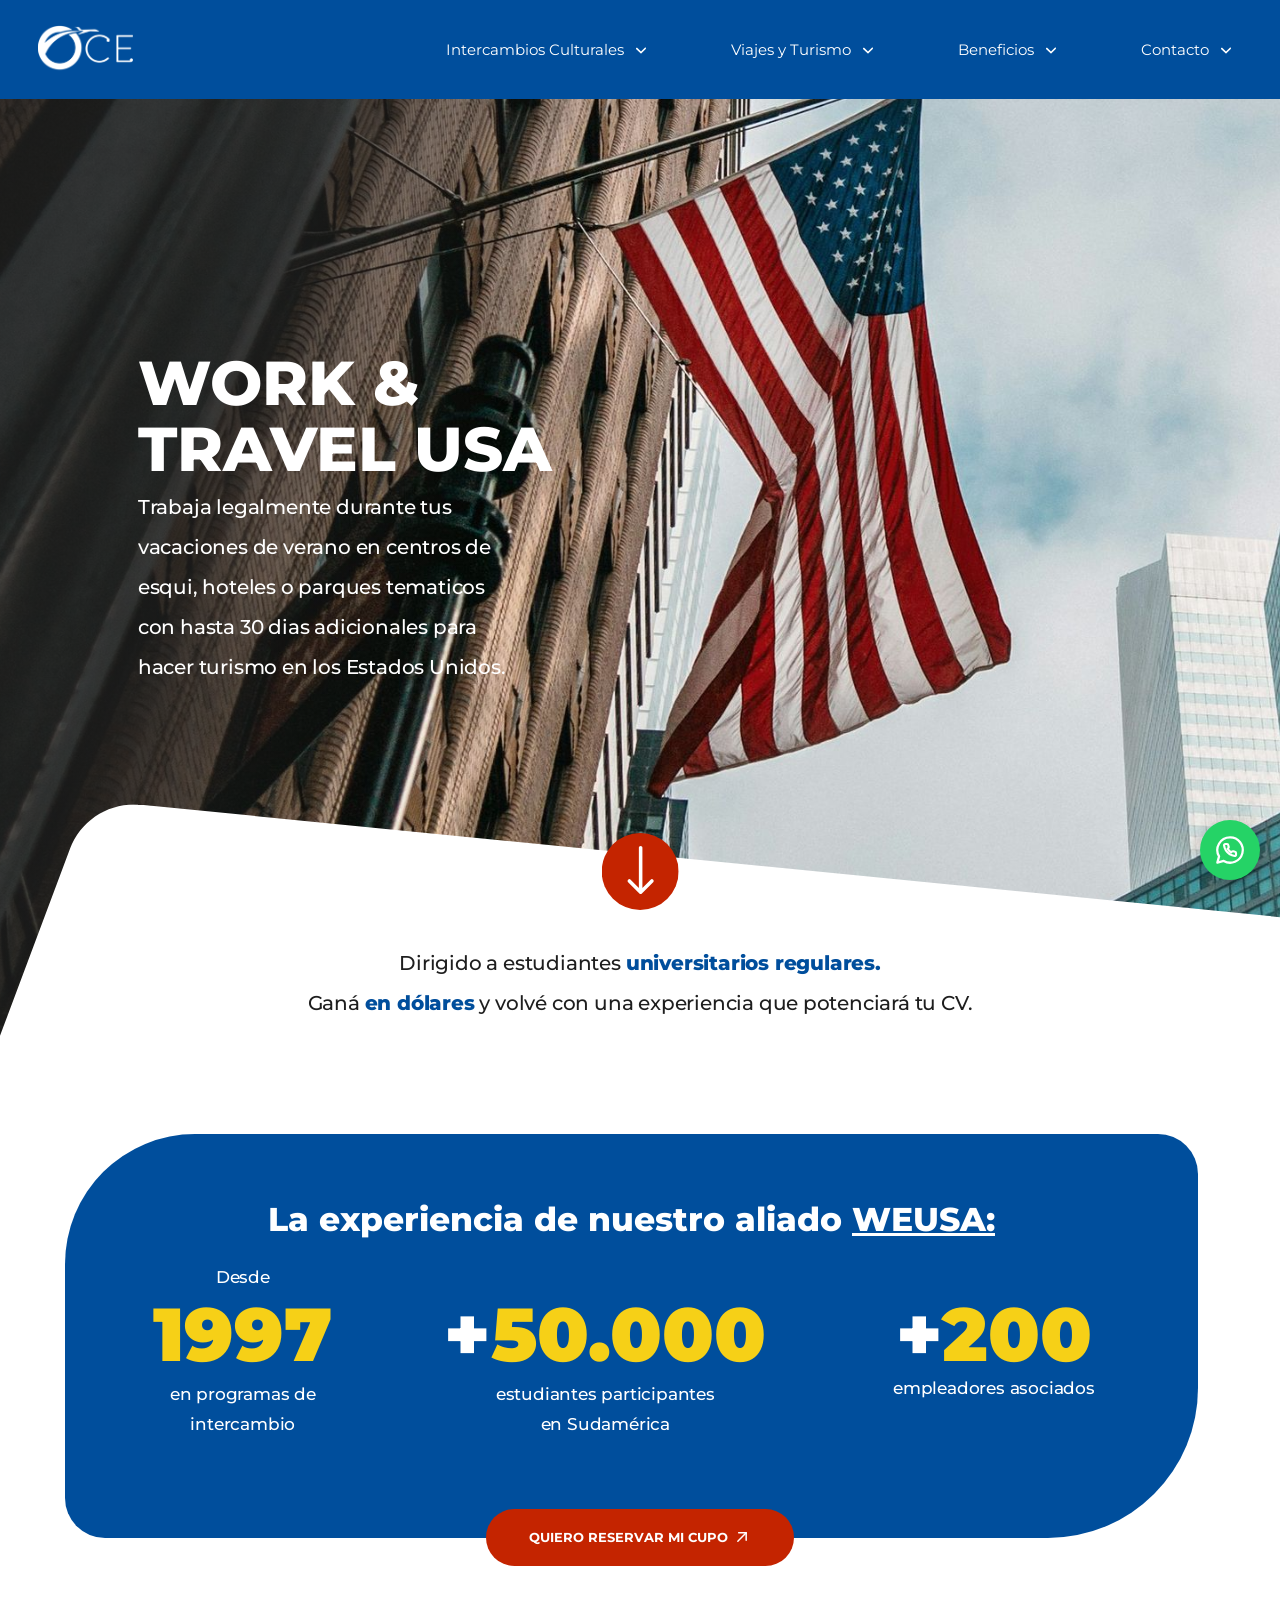
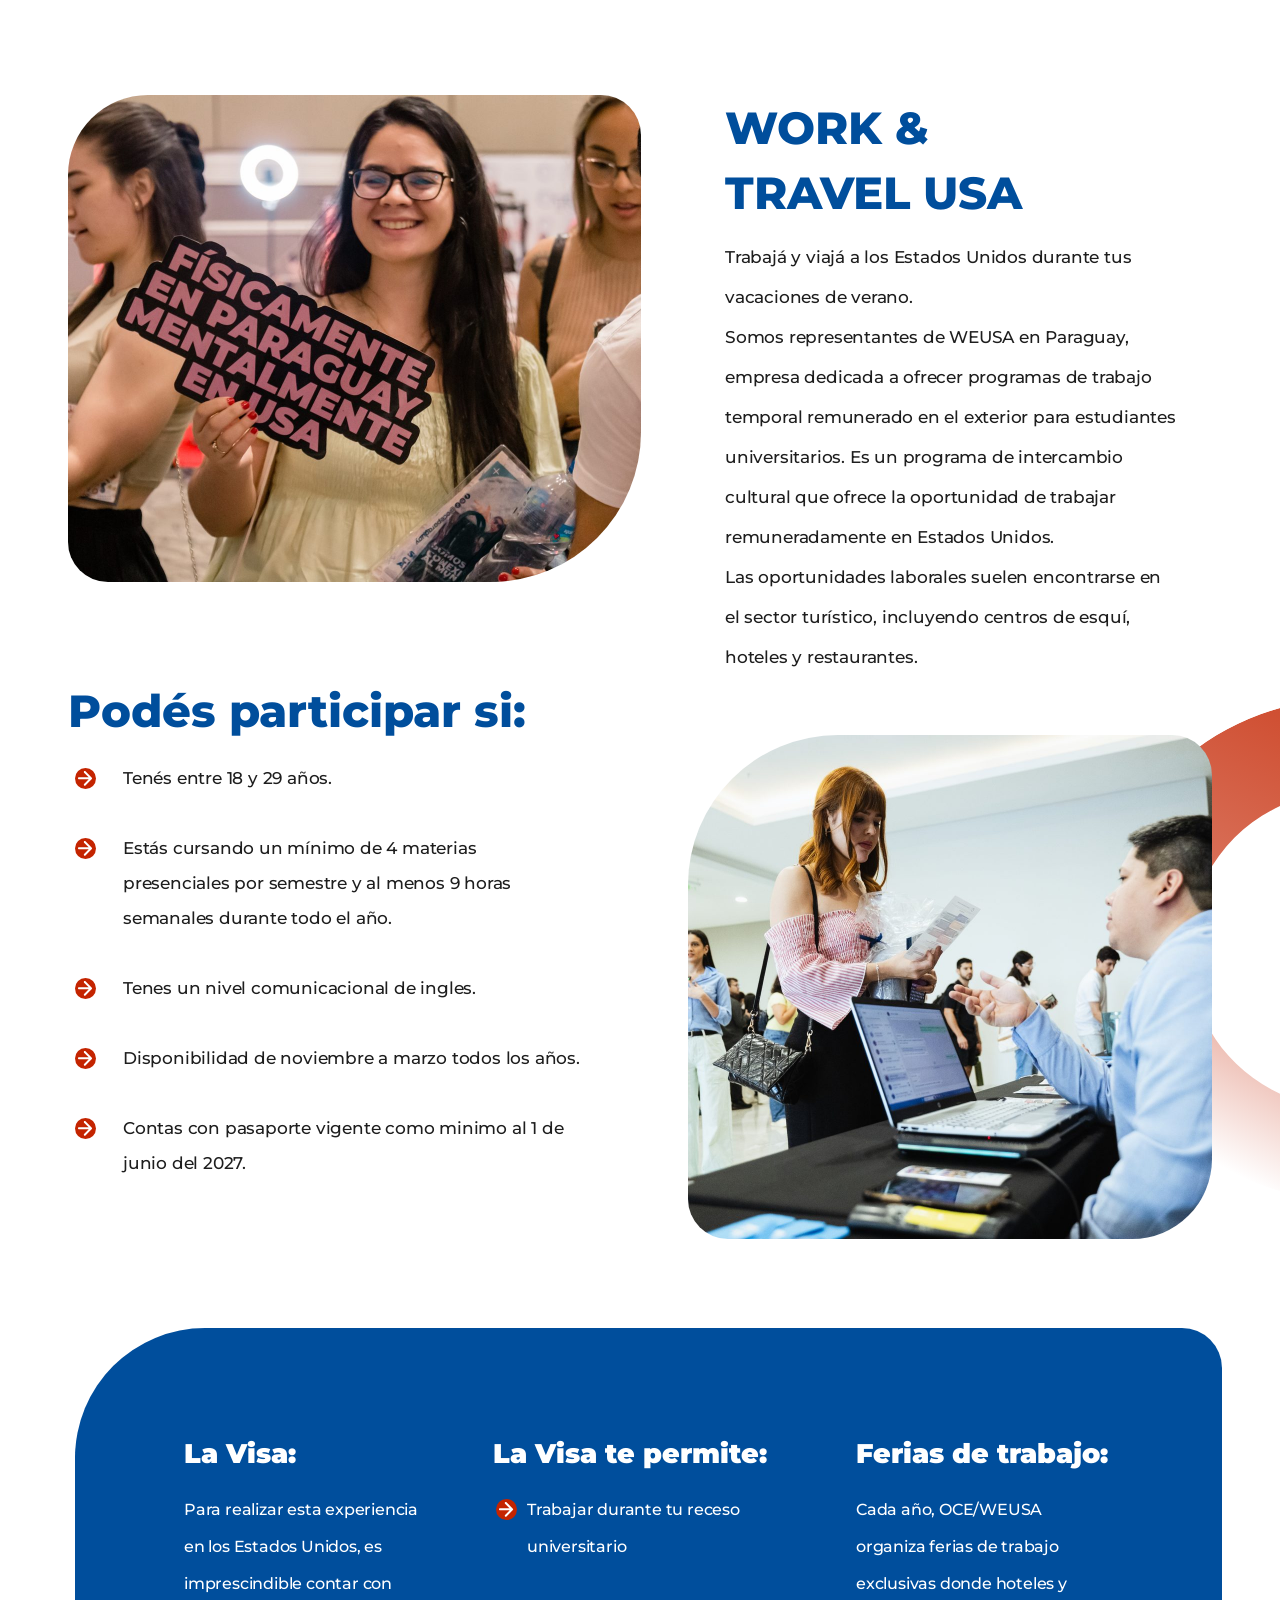
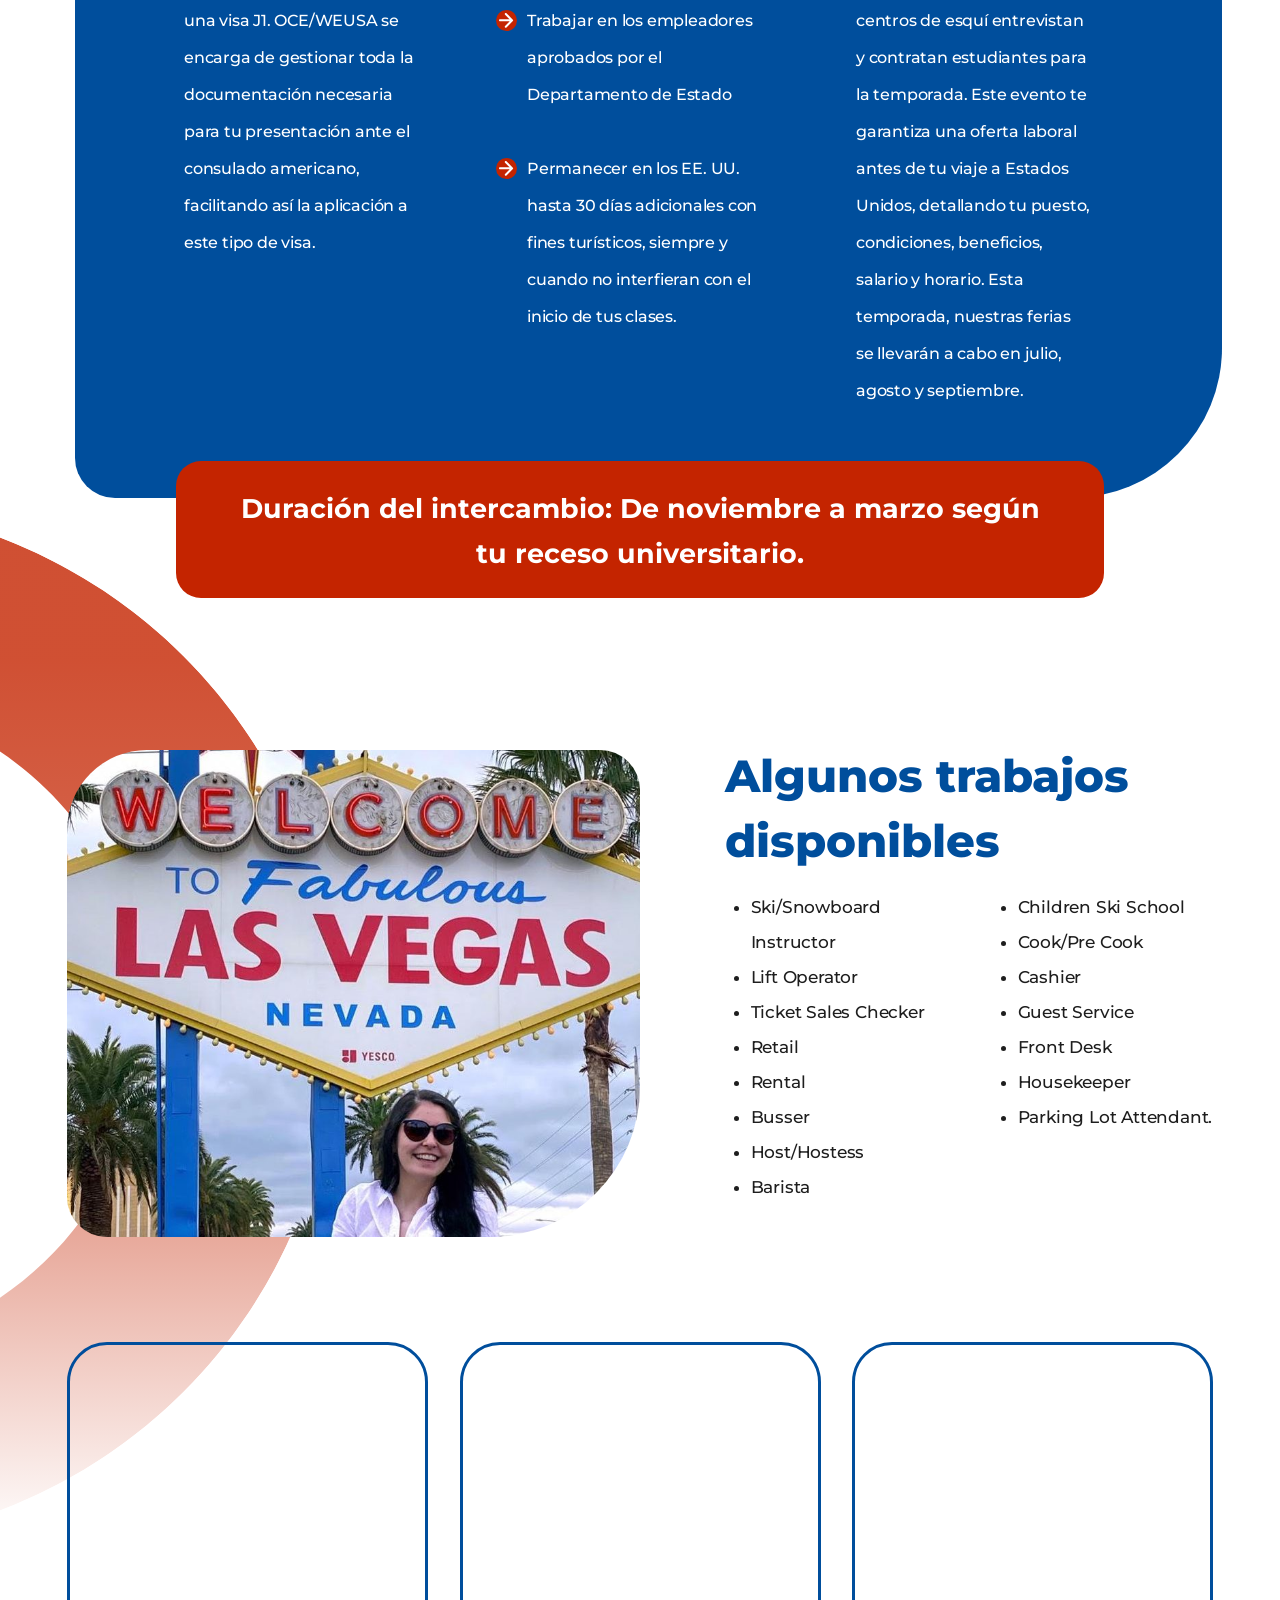
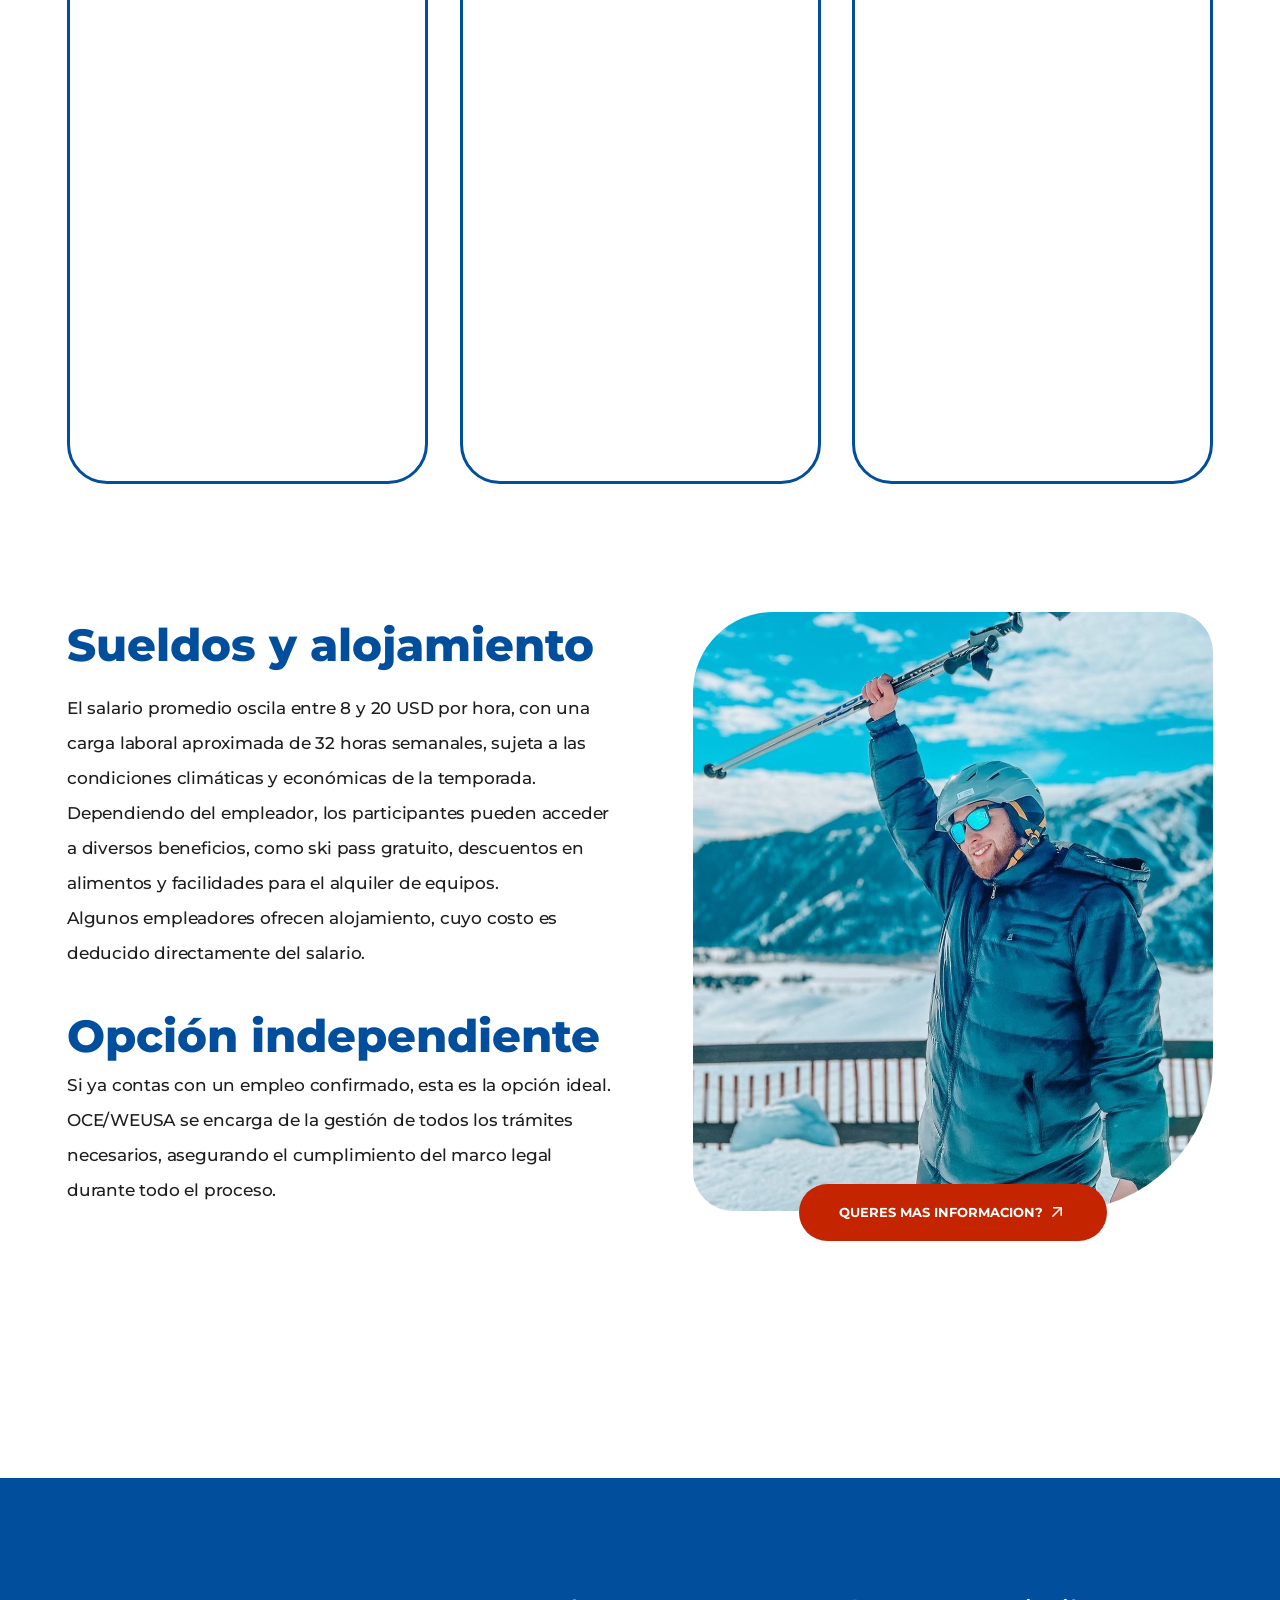
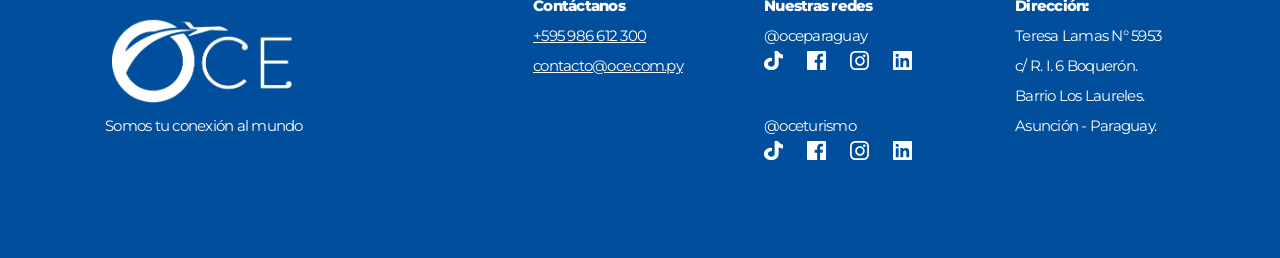
<file: programas-usa.html>
<!doctype html>
<html lang="es">
<head>
  <meta charset="utf-8">
  <meta name="viewport" content="width=device-width, initial-scale=1">
  <title>Work & Travel USA | OCE</title>
  <meta name="description" content="Trabajá legalmente durante tus vacaciones de verano en centros de esquí, hoteles o parques temáticos de Estados Unidos con el programa Work & Travel USA de OCE/WEUSA.">
  <link rel="preconnect" href="https://fonts.googleapis.com">
  <link rel="preconnect" href="https://fonts.gstatic.com" crossorigin>
  <link href="https://fonts.googleapis.com/css2?family=Montserrat:wght@400;500;600;700;800;900&display=swap" rel="stylesheet">
  <link rel="stylesheet" href="css/tokens.css">
  <link rel="stylesheet" href="css/base.css">
  <link rel="stylesheet" href="css/components.css">
  <link rel="stylesheet" href="css/hero.css">
  <link rel="stylesheet" href="css/paginas.css">
  <link rel="stylesheet" href="css/programas-usa.css">
</head>
<body>
  <header class="nav">
    <div class="nav__inner">
      <a class="nav__logo" href="index.html" aria-label="OCE - inicio"><img src="assets/img/logo-oce-blanco.png" alt="OCE"></a>
      <button class="nav__toggle" aria-label="Abrir menú" aria-expanded="false">☰</button>
      <ul class="nav__list">
        <li class="nav__item nav__item--has-menu">
          <button class="nav__link" aria-expanded="false">Intercambios Culturales <img src="assets/icons/chevron.svg" alt=""></button>
          <ul class="nav__menu">
            <li><a href="programas-usa.html">Programas de trabajo USA</a></li>
            <li><a href="pasantias-usa.html">Pasantías en USA</a></li>
            <li><a href="programas-spain.html">Programas de trabajo Spain</a></li>
            <li><a href="programas-asia.html">Programas de trabajo Asia</a></li>
            <li><a href="wat-croacia.html">WAT Croacia</a></li>
            <li><a href="was-irlanda.html">WAS Irlanda</a></li>
            <li><a href="was-dubai.html">WAS Dubai</a></li>
            <li><a href="idiomas.html">OCE Idiomas</a></li>
            <li><a href="gestion-visa.html">Gestión de VISA</a></li>
          </ul>
        </li>
        <li class="nav__item nav__item--has-menu">
          <button class="nav__link" aria-expanded="false">Viajes y Turismo <img src="assets/icons/chevron.svg" alt=""></button>
          <ul class="nav__menu"><li><a href="turismo.html">OCE Turismo</a></li></ul>
        </li>
        <li class="nav__item"><a class="nav__link" href="beneficios.html">Beneficios <img src="assets/icons/chevron.svg" alt=""></a></li>
        <li class="nav__item"><a class="nav__link" href="contacto.html">Contacto <img src="assets/icons/chevron.svg" alt=""></a></li>
      </ul>
    </div>
  </header>

  <main class="page">
    <section class="hero hero--page">
      <div class="hero__photo"><img src="assets/img/usa-hero.jpg" alt="Bandera de Estados Unidos junto a edificios de Nueva York"></div>
      <div class="hero__curve" aria-hidden="true"><img src="assets/icons/hero-curva.svg" alt=""></div>
      <h1 class="hero__title">Work &amp; Travel USA</h1>
      <p class="hero__lead">Trabaja legalmente durante tus vacaciones de verano en centros de esqui, hoteles o parques tematicos con hasta 30 dias adicionales para hacer turismo en los Estados Unidos.</p>
      <a class="hero__scroll arrow-btn" href="#weusa" aria-label="Ver más"><img src="assets/icons/flecha-circulo.svg" alt=""></a>
      <p class="hero__tagline">Dirigido a estudiantes <strong>universitarios regulares.</strong><br>Ganá <strong>en dólares</strong> y volvé con una experiencia que potenciará tu CV.</p>
    </section>

    <section class="stats-wrap" id="weusa">
      <div class="panel stats">
        <h2 class="stats__title">La experiencia de nuestro aliado <u>WEUSA:</u></h2>
        <ul class="stats__grid">
          <li><span class="stats__pre">Desde</span><span class="stats__num">1997</span><span class="stats__label">en programas de intercambio</span></li>
          <li><span class="stats__pre"></span><span class="stats__num"><span class="stats__plus">+</span>50.000</span><span class="stats__label">estudiantes participantes en Sudamérica</span></li>
          <li><span class="stats__pre"></span><span class="stats__num"><span class="stats__plus">+</span>200</span><span class="stats__label stats__label--wide">empleadores asociados</span></li>
        </ul>
      </div>
      <a class="btn stats__btn" href="contacto.html">Quiero reservar mi cupo <img src="assets/icons/icono-boton.svg" alt=""></a>
    </section>

    <section class="about">
      <div class="about__col about__col--left">
        <img class="photo-shape about__photo" src="assets/img/usa-participantes.jpg" alt="Participante del programa con un cartel 'Físicamente en Paraguay, mentalmente en USA'">
        <h2 class="h-title about__req-title">Podés participar si:</h2>
        <ul class="bullets bullets--gap about__list">
          <li>Tenés entre 18 y 29 años.</li>
          <li>Estás cursando un mínimo de 4 materias<br class="br-desktop"> presenciales por semestre y al menos 9 horas semanales durante todo el año.</li>
          <li>Tenes un nivel comunicacional de ingles.</li>
          <li>Disponibilidad de noviembre a marzo todos los años.</li>
          <li>Contas con pasaporte vigente como minimo al 1 de junio del 2027.</li>
        </ul>
      </div>
      <div class="about__col about__col--right">
        <h2 class="h-title h-title--upper about__title">Work &amp;<br>Travel USA</h2>
        <div class="about__text">
          <p>Trabajá y viajá a los Estados Unidos durante tus vacaciones de verano.</p>
          <p>Somos representantes de WEUSA en Paraguay, empresa dedicada a ofrecer programas de trabajo temporal remunerado en el exterior para estudiantes universitarios. Es un programa de intercambio cultural que ofrece la oportunidad de trabajar remuneradamente en Estados Unidos.</p>
          <p>Las oportunidades laborales suelen encontrarse en el sector turístico, incluyendo centros de esquí, hoteles y restaurantes.</p>
        </div>
        <img class="photo-shape photo-shape--flip about__photo2" src="assets/img/usa-feria.jpg" alt="Estudiantes consultando sobre el programa en una feria de OCE">
      </div>
    </section>

    <section class="panel visa">
      <div class="visa__col">
        <h2>La Visa:</h2>
        <p>Para realizar esta experiencia en los Estados Unidos, es imprescindible contar con una visa J1. OCE/WEUSA se encarga de gestionar toda la documentación necesaria para tu presentación ante el consulado americano, facilitando así la aplicación a este tipo de visa.</p>
      </div>
      <div class="visa__col visa__col--list">
        <h2>La Visa te permite:</h2>
        <ul class="bullets bullets--light">
          <li>Trabajar durante tu receso universitario</li>
          <li>Trabajar en los empleadores aprobados por el Departamento de Estado</li>
          <li>Permanecer en los EE. UU. hasta 30 días adicionales con fines turísticos, siempre y cuando no interfieran con el inicio de tus clases.</li>
        </ul>
      </div>
      <div class="visa__col">
        <h2>Ferias de trabajo:</h2>
        <p>Cada año, OCE/WEUSA organiza ferias de trabajo exclusivas donde hoteles y centros de esquí entrevistan y contratan estudiantes para la temporada. Este evento te garantiza una oferta laboral antes de tu viaje a Estados Unidos, detallando tu puesto, condiciones, beneficios, salario y horario. Esta temporada, nuestras ferias se llevarán a cabo en julio, agosto y septiembre.</p>
      </div>
    </section>
    <p class="duration">Duración del intercambio: De noviembre a marzo según tu receso universitario.</p>

    <section class="jobs">
      <img class="photo-shape jobs__photo" src="assets/img/usa-lasvegas.jpg" alt="Participante frente al cartel de Las Vegas">
      <div class="jobs__text">
        <h2 class="h-title">Algunos trabajos<br>disponibles</h2>
        <div class="jobs__lists">
          <ul class="dots">
            <li>Ski/Snowboard Instructor</li><li>Lift Operator</li><li>Ticket Sales Checker</li><li>Retail</li><li>Rental</li><li>Busser</li><li>Host/Hostess</li><li>Barista</li>
          </ul>
          <ul class="dots">
            <li>Children Ski School</li><li>Cook/Pre Cook</li><li>Cashier</li><li>Guest Service</li><li>Front Desk</li><li>Housekeeper</li><li>Parking Lot Attendant.</li>
          </ul>
        </div>
      </div>
    </section>

    <div class="cards" aria-hidden="true"><div class="cards__item"></div><div class="cards__item"></div><div class="cards__item"></div></div>

    <section class="pay">
      <div class="pay__text">
        <h2 class="h-title">Sueldos y alojamiento</h2>
        <p class="copy">El salario promedio oscila entre 8 y 20 USD por hora, con una carga laboral aproximada de 32 horas semanales, sujeta a las condiciones climáticas y económicas de la temporada.<br>Dependiendo del empleador, los participantes pueden acceder a diversos beneficios, como ski pass gratuito, descuentos en alimentos y facilidades para el alquiler de equipos.<br>Algunos empleadores ofrecen alojamiento, cuyo costo es deducido directamente del salario.</p>
        <h2 class="h-title pay__title2">Opción independiente</h2>
        <p class="copy">Si ya contas con un empleo confirmado, esta es la opción ideal. OCE/WEUSA se encarga de la gestión de todos los trámites necesarios, asegurando el cumplimiento del marco legal durante todo el proceso.</p>
      </div>
      <div class="pay__media">
        <img class="photo-shape pay__photo" src="assets/img/usa-esqui.jpg" alt="Participante con equipo de esquí en la montaña nevada">
        <a class="btn pay__btn" href="contacto.html">Queres mas informacion? <img src="assets/icons/icono-boton.svg" alt=""></a>
      </div>
    </section>

    <img class="ring ring--right" src="assets/icons/anillo.svg" alt="" aria-hidden="true">
    <img class="ring ring--left" src="assets/icons/anillo-grande.svg" alt="" aria-hidden="true">
  </main>

  <footer class="footer">
    <div class="footer__inner">
      <div class="footer__brand">
        <img src="assets/img/logo-oce-blanco.png" alt="OCE">
        <p>Somos tu conexión al mundo</p>
      </div>
      <div>
        <h3>Contáctanos</h3>
        <p><a href="tel:+595986612300">+595 986 612 300</a></p>
        <p><a href="mailto:contacto@oce.com.py">contacto@oce.com.py</a></p>
      </div>
      <div>
        <h3>Nuestras redes</h3>
        <p>@oceparaguay</p>
        <div class="footer__social">
          <a href="#" aria-label="TikTok OCE Paraguay"><img src="assets/icons/tiktok.svg" alt=""></a>
          <a href="#" aria-label="Facebook OCE Paraguay"><img src="assets/icons/facebook.svg" alt=""></a>
          <a href="#" aria-label="Instagram OCE Paraguay"><img src="assets/icons/instagram.svg" alt=""></a>
          <a href="#" aria-label="LinkedIn OCE Paraguay"><img src="assets/icons/linkedin.svg" alt=""></a>
        </div>
        <p>@oceturismo</p>
        <div class="footer__social">
          <a href="#" aria-label="TikTok OCE Turismo"><img src="assets/icons/tiktok.svg" alt=""></a>
          <a href="#" aria-label="Facebook OCE Turismo"><img src="assets/icons/facebook.svg" alt=""></a>
          <a href="#" aria-label="Instagram OCE Turismo"><img src="assets/icons/instagram.svg" alt=""></a>
          <a href="#" aria-label="LinkedIn OCE Turismo"><img src="assets/icons/linkedin.svg" alt=""></a>
        </div>
      </div>
      <div>
        <h3>Dirección:</h3>
        <p>Teresa Lamas N° 5953<br>c/ R. I. 6 Boquerón.<br>Barrio Los Laureles.<br>Asunción - Paraguay.</p>
      </div>
    </div>
  </footer>

  <script src="js/main.js" defer></script>
</body>
</html>
</file>
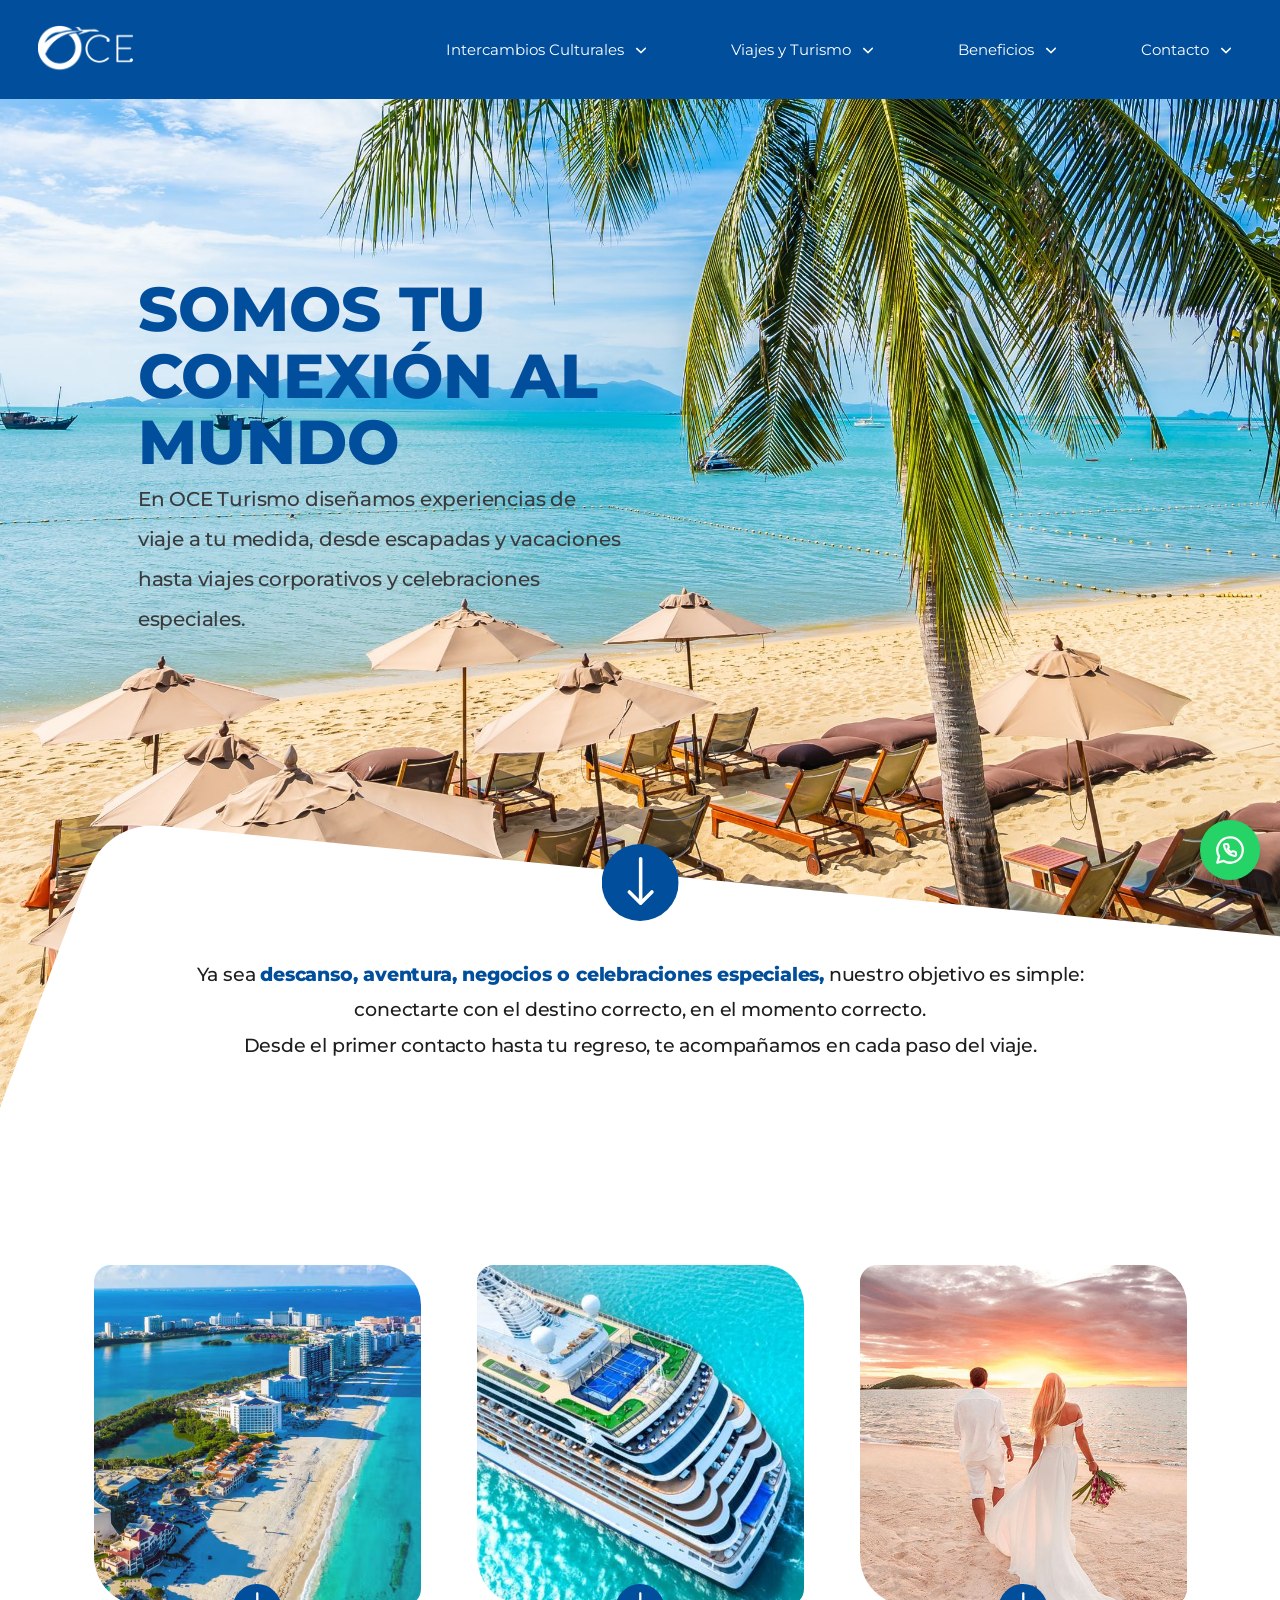
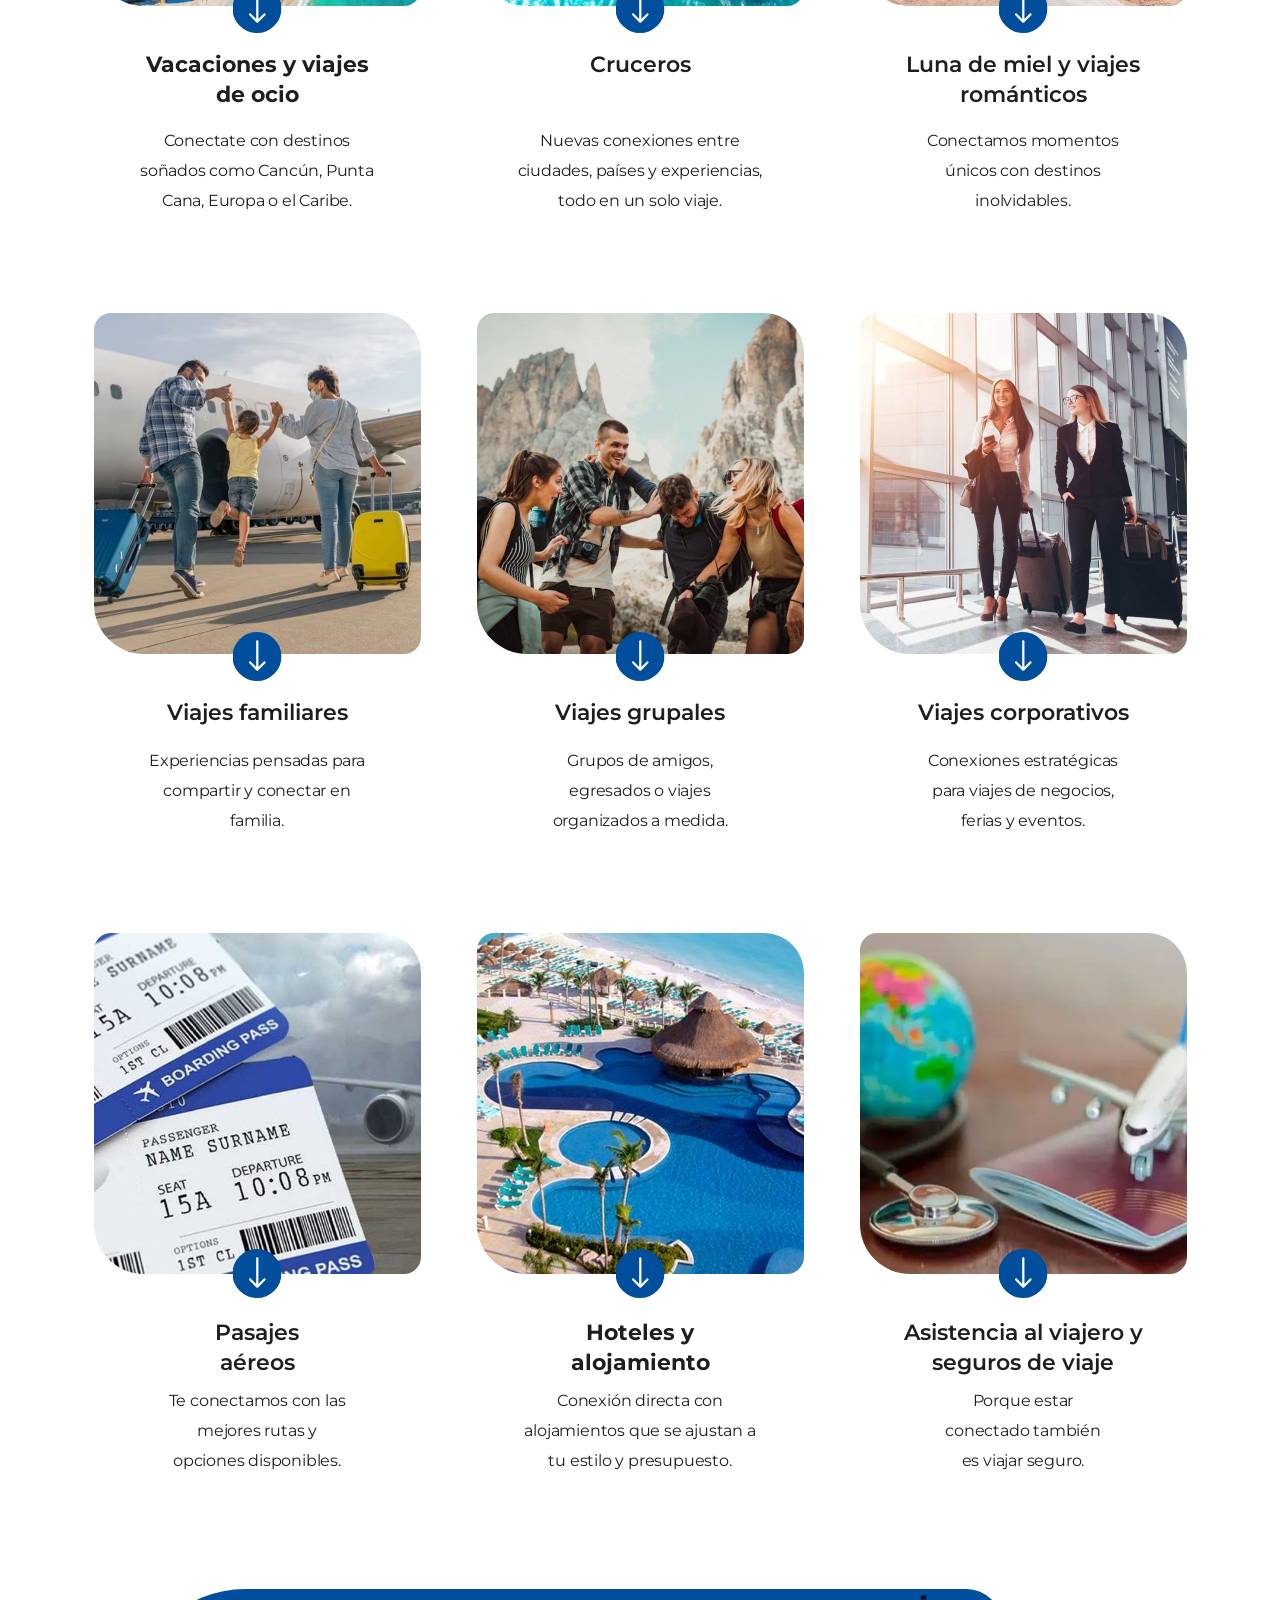
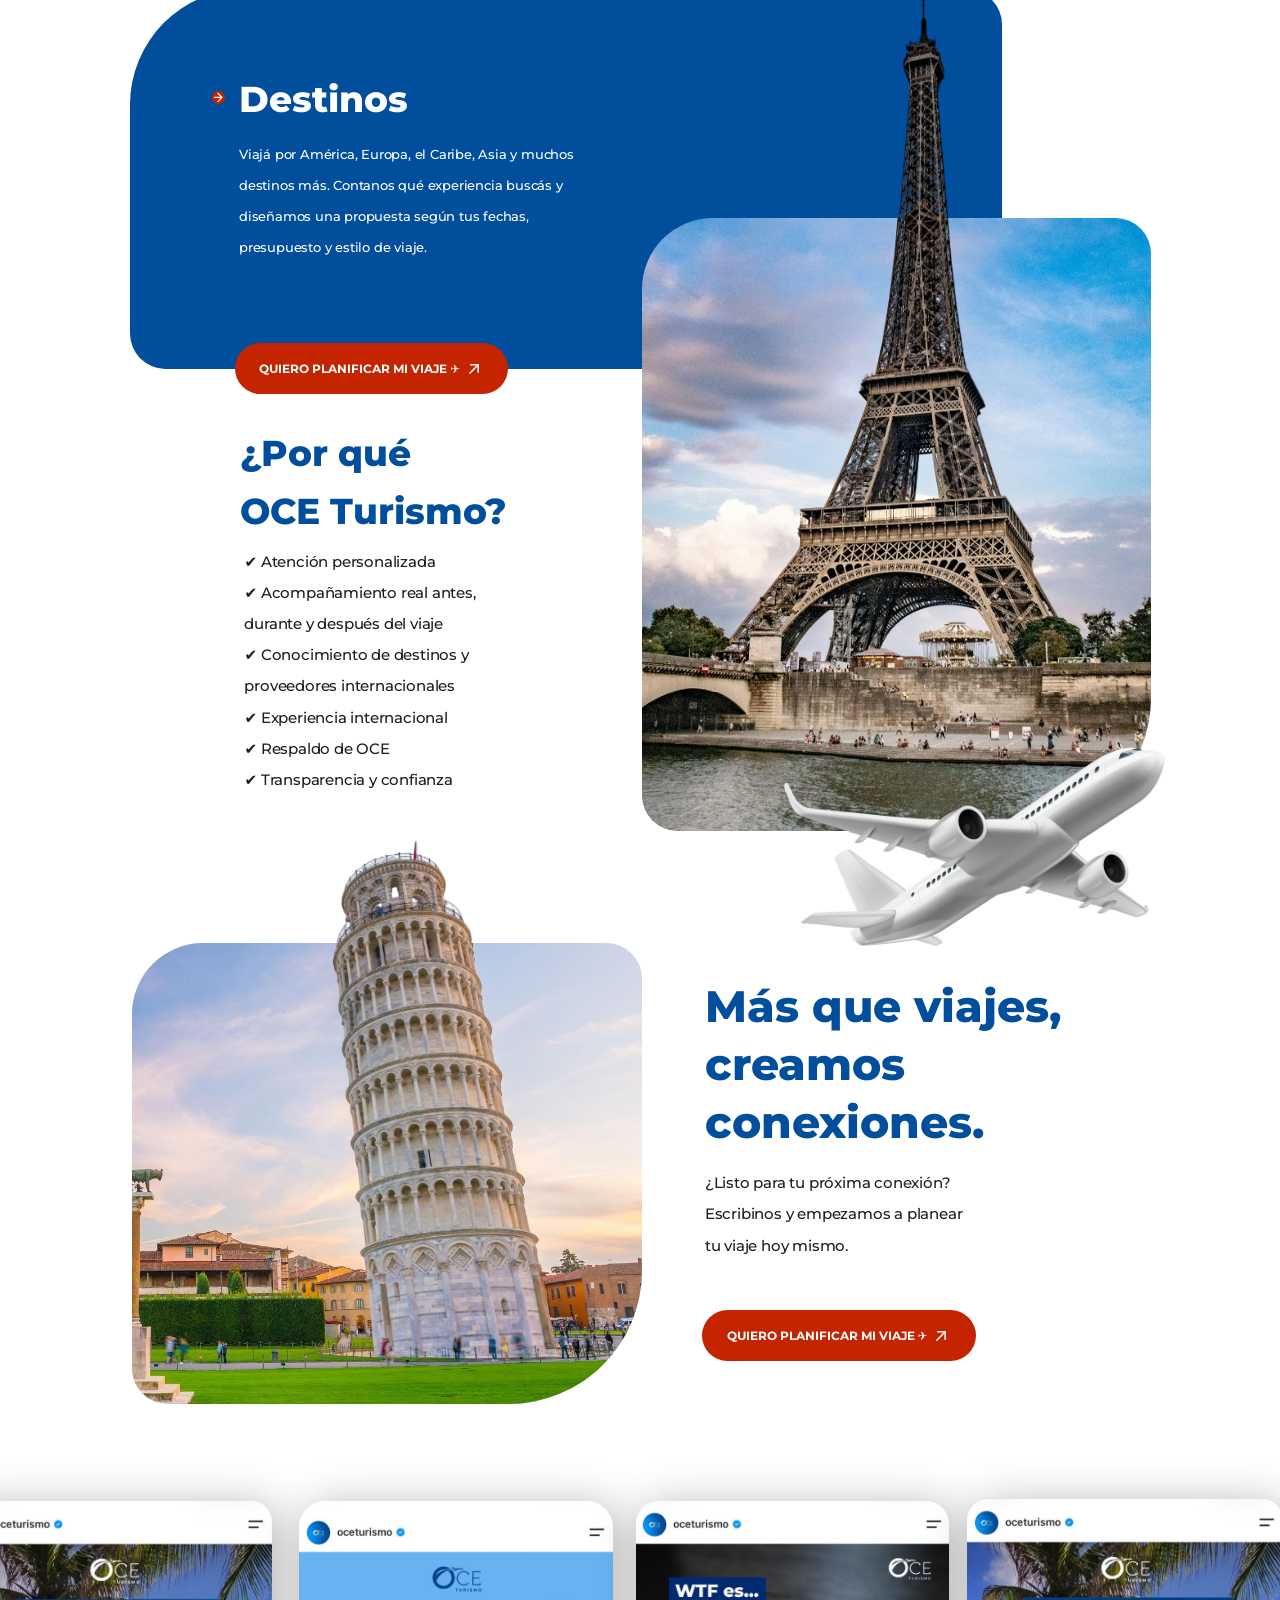
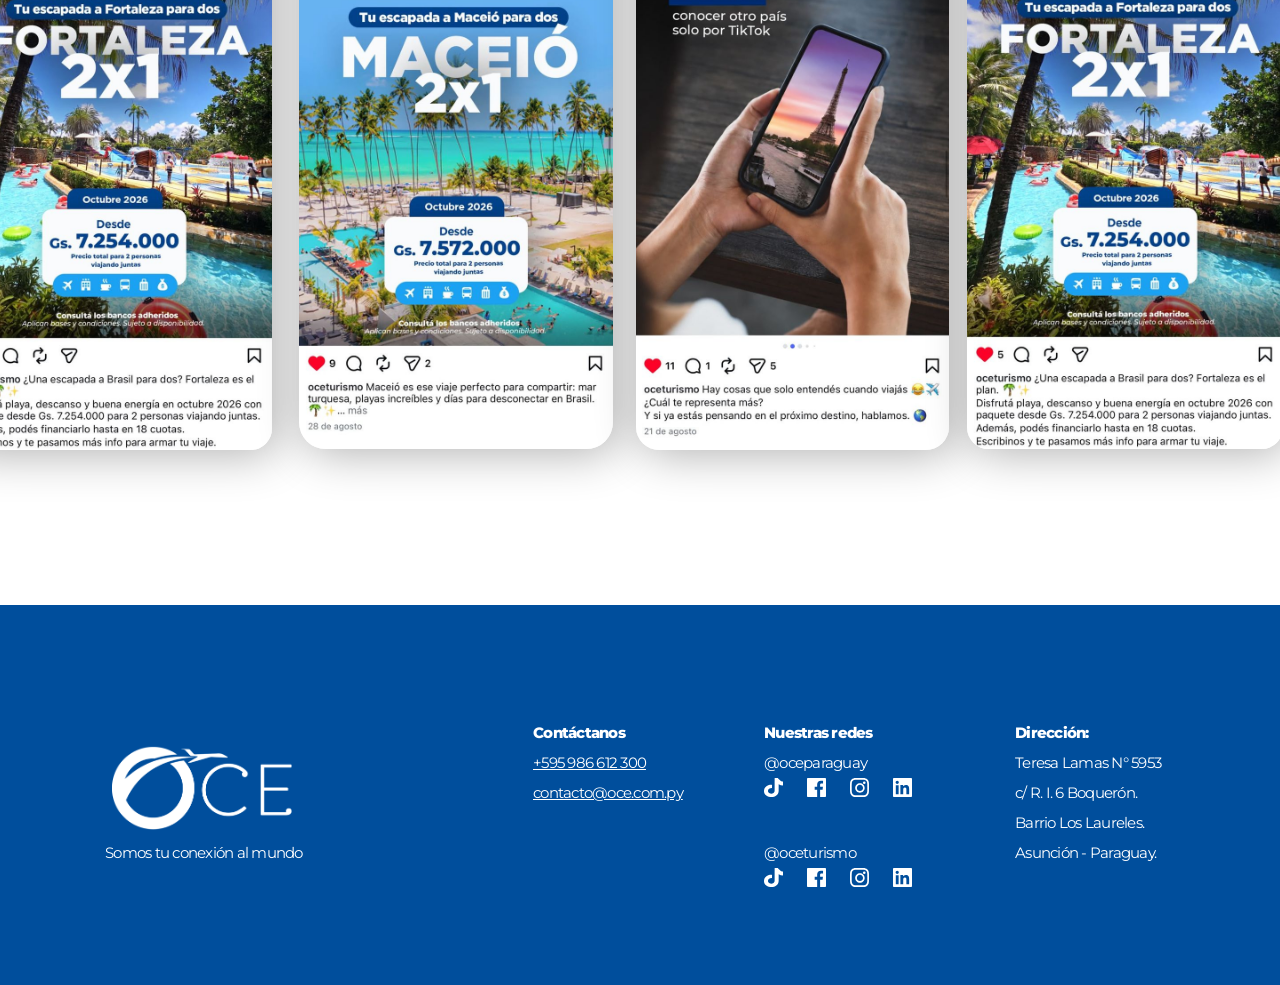
<file: turismo.html>
<!doctype html>
<html lang="es">
<head>
  <meta charset="utf-8">
  <meta name="viewport" content="width=device-width, initial-scale=1">
  <title>OCE Turismo | OCE</title>
  <meta name="description" content="Viajes a tu medida con OCE Turismo: vacaciones, cruceros, luna de miel, viajes familiares, grupales y corporativos, pasajes aéreos, hoteles y asistencia al viajero.">
  <link rel="preconnect" href="https://fonts.googleapis.com">
  <link rel="preconnect" href="https://fonts.gstatic.com" crossorigin>
  <link href="https://fonts.googleapis.com/css2?family=Montserrat:wght@400;500;600;700;800;900&display=swap" rel="stylesheet">
  <link rel="stylesheet" href="css/tokens.css">
  <link rel="stylesheet" href="css/base.css">
  <link rel="stylesheet" href="css/components.css">
  <link rel="stylesheet" href="css/hero.css">
  <link rel="stylesheet" href="css/paginas.css">
  <link rel="stylesheet" href="css/turismo.css">
</head>
<body>
  <header class="nav">
    <div class="nav__inner">
      <a class="nav__logo" href="index.html" aria-label="OCE - inicio"><img src="assets/img/logo-oce-blanco.png" alt="OCE"></a>
      <button class="nav__toggle" aria-label="Abrir menú" aria-expanded="false">☰</button>
      <ul class="nav__list">
        <li class="nav__item nav__item--has-menu">
          <button class="nav__link" aria-expanded="false">Intercambios Culturales <img src="assets/icons/chevron.svg" alt=""></button>
          <ul class="nav__menu">
            <li><a href="programas-usa.html">Programas de trabajo USA</a></li>
            <li><a href="pasantias-usa.html">Pasantías en USA</a></li>
            <li><a href="programas-spain.html">Programas de trabajo Spain</a></li>
            <li><a href="programas-asia.html">Programas de trabajo Asia</a></li>
            <li><a href="wat-croacia.html">WAT Croacia</a></li>
            <li><a href="was-irlanda.html">WAS Irlanda</a></li>
            <li><a href="was-dubai.html">WAS Dubai</a></li>
            <li><a href="idiomas.html">OCE Idiomas</a></li>
            <li><a href="gestion-visa.html">Gestión de VISA</a></li>
          </ul>
        </li>
        <li class="nav__item nav__item--has-menu">
          <button class="nav__link" aria-expanded="false">Viajes y Turismo <img src="assets/icons/chevron.svg" alt=""></button>
          <ul class="nav__menu"><li><a href="turismo.html">OCE Turismo</a></li></ul>
        </li>
        <li class="nav__item"><a class="nav__link" href="beneficios.html">Beneficios <img src="assets/icons/chevron.svg" alt=""></a></li>
        <li class="nav__item"><a class="nav__link" href="contacto.html">Contacto <img src="assets/icons/chevron.svg" alt=""></a></li>
      </ul>
    </div>
  </header>

  <main class="page">
    <section class="hero hero--page hero--turismo">
      <div class="hero__photo"><img src="assets/img/turismo-hero.jpg" alt="Playa tropical con palmera, sombrillas y reposeras frente al mar"></div>
      <div class="hero__curve" aria-hidden="true"><img src="assets/icons/hero-curva.svg" alt=""></div>
      <h1 class="hero__title">Somos tu conexión al mundo</h1>
      <p class="hero__lead">En OCE Turismo diseñamos experiencias de viaje a tu medida, desde escapadas y vacaciones hasta viajes corporativos y celebraciones especiales.</p>
      <a class="hero__scroll arrow-btn" href="#viajes" aria-label="Ver más"><img src="assets/icons/flecha-circulo-azul.svg" alt=""></a>
      <p class="hero__tagline">Ya sea <strong>descanso, aventura, negocios o celebraciones especiales,</strong> nuestro objetivo es simple: conectarte con el destino correcto, en el momento correcto.<br>Desde el primer contacto hasta tu regreso, te acompañamos en cada paso del viaje.</p>
    </section>

    <section class="viajes" id="viajes" aria-label="Tipos de viaje">
      <div class="viajes__row viajes__row--1">
        <article class="viaje">
          <div class="viaje__media"><img class="viaje__img" src="assets/img/turismo-viaje-1.jpg" alt="Vista aérea de una costa con hoteles frente al mar turquesa"><span class="viaje__arrow arrow-btn"><img src="assets/icons/flecha-circulo-azul.svg" alt=""></span></div>
          <h3 class="viaje__title viaje__title--bold">Vacaciones y viajes de ocio</h3>
          <p class="viaje__desc" style="--w: 248px">Conectate con destinos soñados como Cancún, Punta Cana, Europa o el Caribe.</p>
        </article>
        <article class="viaje">
          <div class="viaje__media"><img class="viaje__img" src="assets/img/turismo-viaje-2.jpg" alt="Crucero visto desde arriba sobre aguas turquesa"><span class="viaje__arrow arrow-btn"><img src="assets/icons/flecha-circulo-azul.svg" alt=""></span></div>
          <h3 class="viaje__title">Cruceros</h3>
          <p class="viaje__desc" style="--w: 248px">Nuevas conexiones entre ciudades, países y experiencias, todo en un solo viaje.</p>
        </article>
        <article class="viaje">
          <div class="viaje__media"><img class="viaje__img" src="assets/img/turismo-viaje-3.jpg" alt="Pareja de recién casados caminando por la playa al atardecer"><span class="viaje__arrow arrow-btn"><img src="assets/icons/flecha-circulo-azul.svg" alt=""></span></div>
          <h3 class="viaje__title">Luna de miel y viajes románticos</h3>
          <p class="viaje__desc" style="--w: 223px">Conectamos momentos únicos con destinos inolvidables.</p>
        </article>
      </div>

      <div class="viajes__row viajes__row--2">
        <article class="viaje">
          <div class="viaje__media"><img class="viaje__img" src="assets/img/turismo-viaje-4.jpg" alt="Familia con valijas caminando hacia un avión"><span class="viaje__arrow arrow-btn"><img src="assets/icons/flecha-circulo-azul.svg" alt=""></span></div>
          <h3 class="viaje__title">Viajes familiares</h3>
          <p class="viaje__desc" style="--w: 231px">Experiencias pensadas para compartir y conectar en familia.</p>
        </article>
        <article class="viaje">
          <div class="viaje__media"><img class="viaje__img" src="assets/img/turismo-viaje-5.jpg" alt="Grupo de amigos riendo durante un viaje en la montaña"><span class="viaje__arrow arrow-btn"><img src="assets/icons/flecha-circulo-azul.svg" alt=""></span></div>
          <h3 class="viaje__title">Viajes grupales</h3>
          <p class="viaje__desc" style="--w: 227px">Grupos de amigos, egresados o viajes organizados a medida.</p>
        </article>
        <article class="viaje">
          <div class="viaje__media"><img class="viaje__img" src="assets/img/turismo-viaje-6.jpg" alt="Dos ejecutivas con valijas en un aeropuerto"><span class="viaje__arrow arrow-btn"><img src="assets/icons/flecha-circulo-azul.svg" alt=""></span></div>
          <h3 class="viaje__title">Viajes corporativos</h3>
          <p class="viaje__desc" style="--w: 222px">Conexiones estratégicas para viajes de negocios, ferias y eventos.</p>
        </article>
      </div>

      <div class="viajes__row viajes__row--3">
        <article class="viaje">
          <div class="viaje__media"><img class="viaje__img" src="assets/img/turismo-viaje-7.jpg" alt="Pasajes aéreos (boarding pass) sobre una mesa"><span class="viaje__arrow arrow-btn"><img src="assets/icons/flecha-circulo-azul.svg" alt=""></span></div>
          <h3 class="viaje__title">Pasajes<br>aéreos</h3>
          <p class="viaje__desc" style="--w: 192px">Te conectamos con las mejores rutas y opciones disponibles.</p>
        </article>
        <article class="viaje">
          <div class="viaje__media"><img class="viaje__img" src="assets/img/turismo-viaje-8.jpg" alt="Hotel con piscina y techo de palma frente al mar"><span class="viaje__arrow arrow-btn"><img src="assets/icons/flecha-circulo-azul.svg" alt=""></span></div>
          <h3 class="viaje__title viaje__title--bold">Hoteles y<br>alojamiento</h3>
          <p class="viaje__desc" style="--w: 248px">Conexión directa con alojamientos que se ajustan a tu estilo y presupuesto.</p>
        </article>
        <article class="viaje">
          <div class="viaje__media"><img class="viaje__img" src="assets/img/turismo-viaje-9.jpg" alt="Globo terráqueo, avión de juguete, estetoscopio y pasaporte"><span class="viaje__arrow arrow-btn"><img src="assets/icons/flecha-circulo-azul.svg" alt=""></span></div>
          <h3 class="viaje__title">Asistencia al viajero y seguros de viaje</h3>
          <p class="viaje__desc" style="--w: 175px">Porque estar conectado también es viajar seguro.</p>
        </article>
      </div>
    </section>

    <section class="destinos" aria-label="Destinos y por qué elegir OCE Turismo">
      <div class="panel destinos__panel">
        <img class="destinos__bullet" src="assets/icons/bullet-flecha.svg" alt="" aria-hidden="true">
        <h2>Destinos</h2>
        <p>Viajá por América, Europa, el Caribe, Asia y muchos destinos más. Contanos qué experiencia buscás y diseñamos una propuesta según tus fechas, presupuesto y estilo de viaje.</p>
      </div>
      <a class="btn destinos__btn destinos__btn--1" href="contacto.html">Quiero planificar mi viaje ✈️ <img src="assets/icons/icono-boton.svg" alt=""></a>

      <div class="destinos__eiffel">
        <img class="photo-shape destinos__eiffel-foto" src="assets/img/turismo-eiffel-foto.jpg" alt="Torre Eiffel y el río Sena en París">
        <img class="destinos__eiffel-corte" src="assets/img/turismo-eiffel-corte.png" alt="" aria-hidden="true">
        <img class="destinos__avion" src="assets/img/turismo-avion.png" alt="Avión comercial blanco en vuelo">
      </div>

      <h2 class="destinos__why-title">¿Por qué<br>OCE Turismo?</h2>
      <ul class="destinos__checks">
        <li>Atención personalizada</li>
        <li>Acompañamiento real antes, durante y después del viaje</li>
        <li>Conocimiento de destinos y proveedores internacionales</li>
        <li>Experiencia internacional</li>
        <li>Respaldo de OCE</li>
        <li>Transparencia y confianza</li>
      </ul>

      <div class="destinos__pisa">
        <img class="photo-shape destinos__pisa-foto" src="assets/img/turismo-pisa-foto.jpg" alt="Torre de Pisa rodeada de césped y edificios">
        <img class="destinos__pisa-corte" src="assets/img/turismo-pisa-corte.png" alt="" aria-hidden="true">
      </div>

      <h2 class="destinos__cta-title">Más que viajes, creamos conexiones.</h2>
      <p class="destinos__cta-text">¿Listo para tu próxima conexión?<br>Escribinos y empezamos a planear<br>tu viaje hoy mismo.</p>
      <a class="btn destinos__btn destinos__btn--2" href="contacto.html">Quiero planificar mi viaje ✈️ <img src="assets/icons/icono-boton.svg" alt=""></a>
    </section>

    <section class="redes" aria-label="Publicaciones de OCE Turismo en Instagram">
      <img class="redes__post redes__post--1" src="assets/img/turismo-ig-1.jpg" alt="Publicación: Tu escapada a Fortaleza para dos, 2x1, desde Gs. 7.254.000">
      <img class="redes__post redes__post--2" src="assets/img/turismo-ig-2.jpg" alt="Publicación: Tu escapada a Maceió para dos, 2x1, desde Gs. 7.572.000">
      <img class="redes__post redes__post--3" src="assets/img/turismo-ig-3.jpg" alt="Publicación: WTF es... conocer otro país solo por TikTok">
      <img class="redes__post redes__post--4" src="assets/img/turismo-ig-1.jpg" alt="Publicación: Tu escapada a Fortaleza para dos, 2x1, desde Gs. 7.254.000">
    </section>
  </main>

  <footer class="footer">
    <div class="footer__inner">
      <div class="footer__brand">
        <img src="assets/img/logo-oce-blanco.png" alt="OCE">
        <p>Somos tu conexión al mundo</p>
      </div>
      <div>
        <h3>Contáctanos</h3>
        <p><a href="tel:+595986612300">+595 986 612 300</a></p>
        <p><a href="mailto:contacto@oce.com.py">contacto@oce.com.py</a></p>
      </div>
      <div>
        <h3>Nuestras redes</h3>
        <p>@oceparaguay</p>
        <div class="footer__social">
          <a href="#" aria-label="TikTok OCE Paraguay"><img src="assets/icons/tiktok.svg" alt=""></a>
          <a href="#" aria-label="Facebook OCE Paraguay"><img src="assets/icons/facebook.svg" alt=""></a>
          <a href="#" aria-label="Instagram OCE Paraguay"><img src="assets/icons/instagram.svg" alt=""></a>
          <a href="#" aria-label="LinkedIn OCE Paraguay"><img src="assets/icons/linkedin.svg" alt=""></a>
        </div>
        <p>@oceturismo</p>
        <div class="footer__social">
          <a href="#" aria-label="TikTok OCE Turismo"><img src="assets/icons/tiktok.svg" alt=""></a>
          <a href="#" aria-label="Facebook OCE Turismo"><img src="assets/icons/facebook.svg" alt=""></a>
          <a href="#" aria-label="Instagram OCE Turismo"><img src="assets/icons/instagram.svg" alt=""></a>
          <a href="#" aria-label="LinkedIn OCE Turismo"><img src="assets/icons/linkedin.svg" alt=""></a>
        </div>
      </div>
      <div>
        <h3>Dirección:</h3>
        <p>Teresa Lamas N° 5953<br>c/ R. I. 6 Boquerón.<br>Barrio Los Laureles.<br>Asunción - Paraguay.</p>
      </div>
    </div>
  </footer>

  <script src="js/main.js" defer></script>
</body>
</html>
</file>
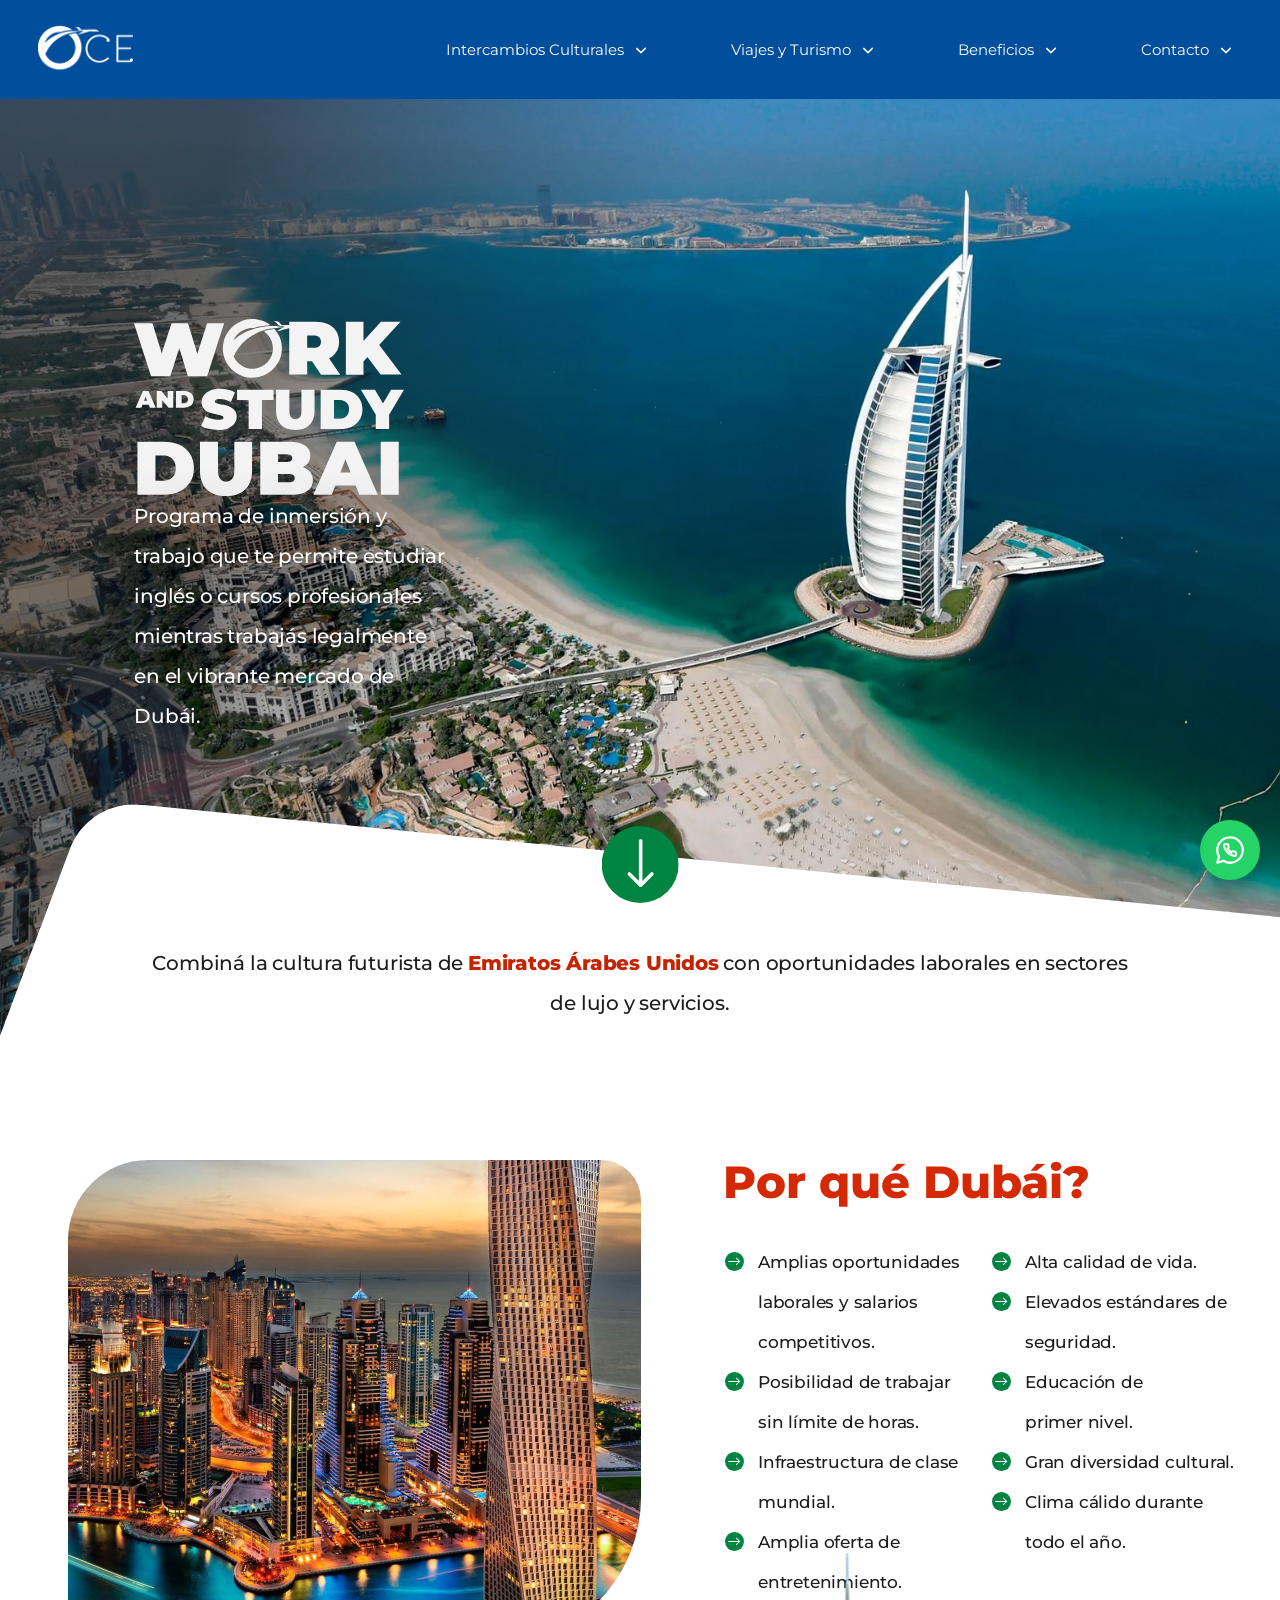
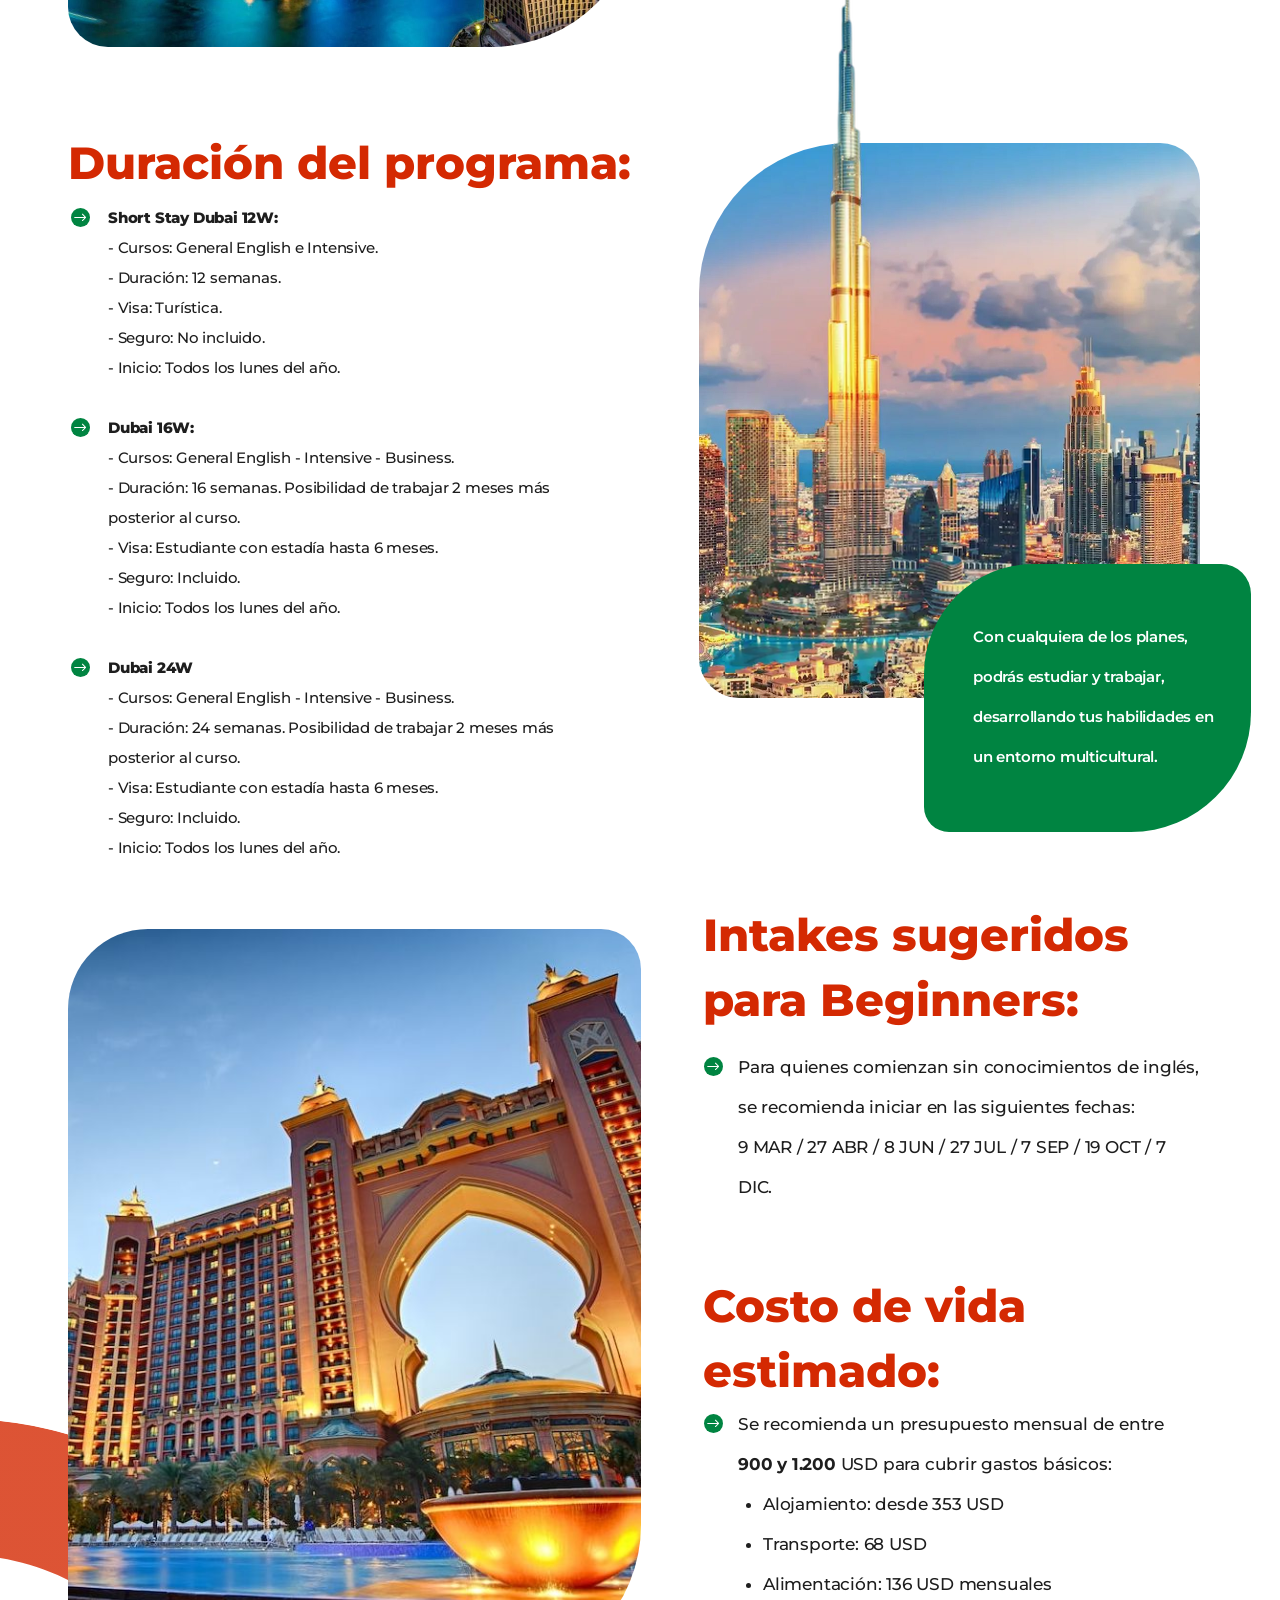
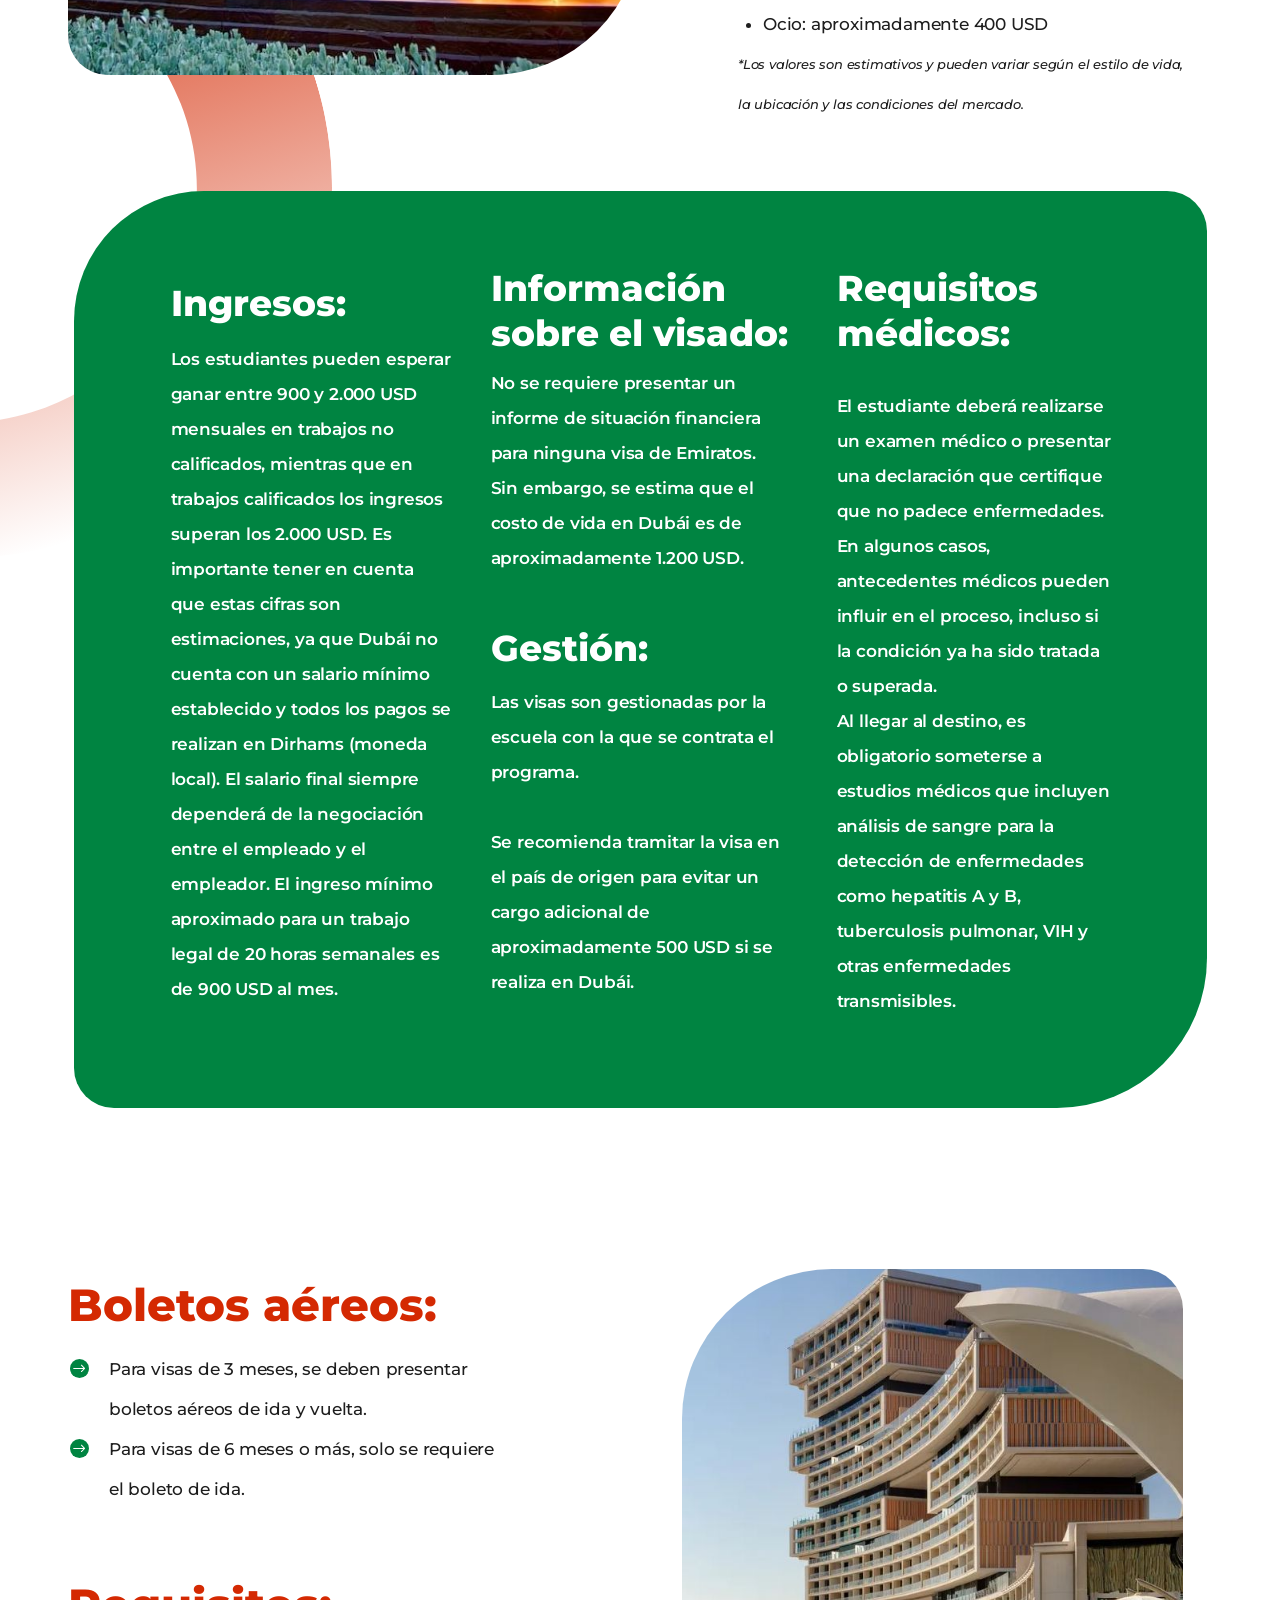
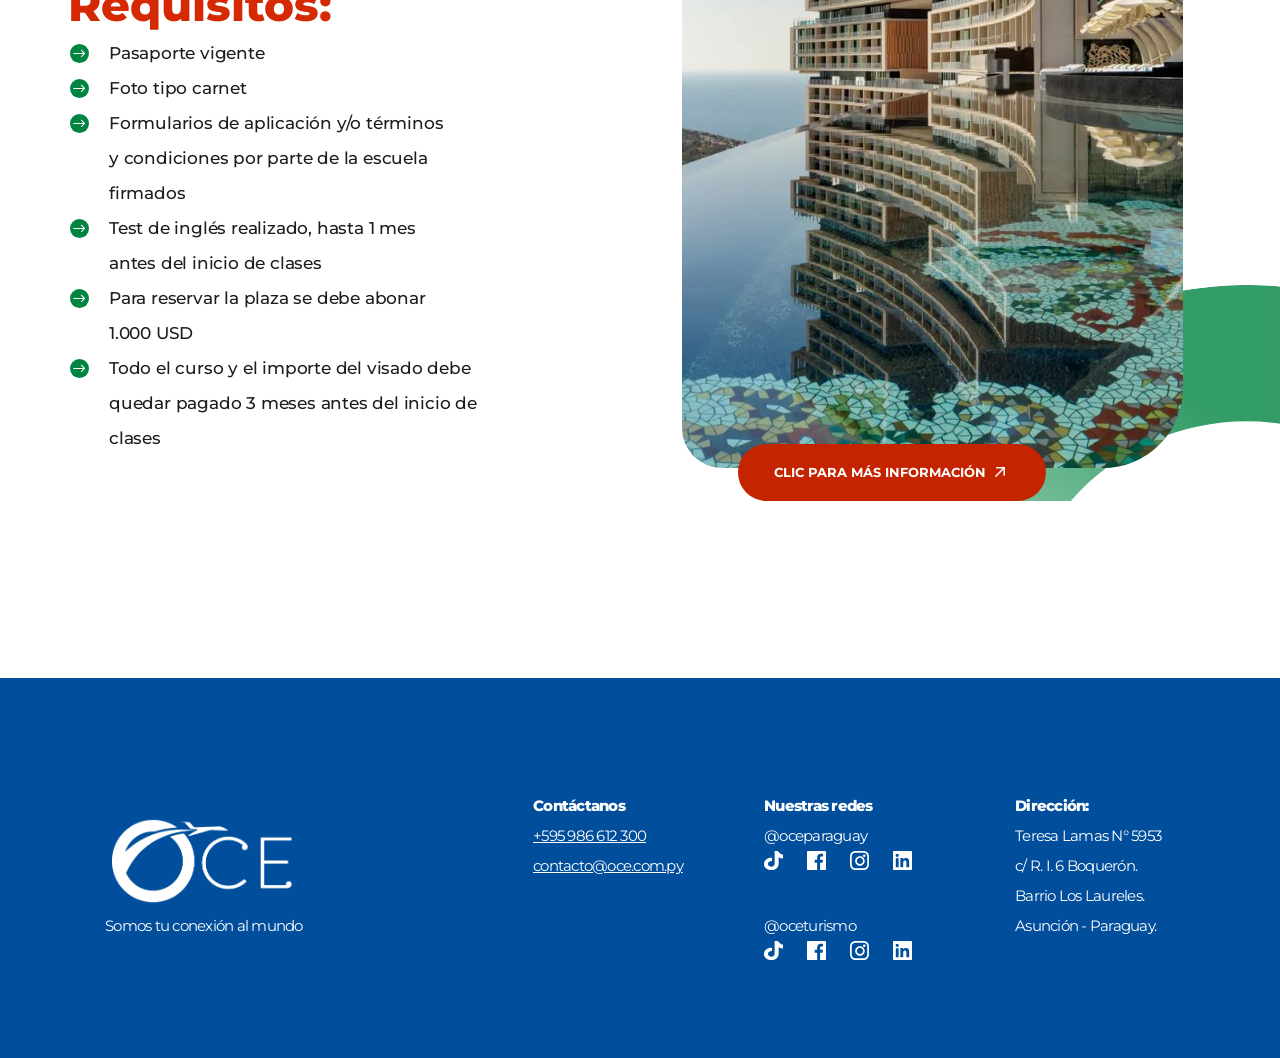
<file: was-dubai.html>
<!doctype html>
<html lang="es">
<head>
  <meta charset="utf-8">
  <meta name="viewport" content="width=device-width, initial-scale=1">
  <title>Work & Study Dubai | OCE</title>
  <meta name="description" content="Estudiá inglés o cursos profesionales y trabajá legalmente en Dubái con el programa Work & Study Dubai de OCE: planes, costos, visado y requisitos.">
  <link rel="preconnect" href="https://fonts.googleapis.com">
  <link rel="preconnect" href="https://fonts.gstatic.com" crossorigin>
  <link href="https://fonts.googleapis.com/css2?family=Montserrat:wght@400;500;600;700;800;900&display=swap" rel="stylesheet">
  <link rel="stylesheet" href="css/tokens.css">
  <link rel="stylesheet" href="css/base.css">
  <link rel="stylesheet" href="css/components.css">
  <link rel="stylesheet" href="css/hero.css">
  <link rel="stylesheet" href="css/paginas.css">
  <link rel="stylesheet" href="css/was-dubai.css">
</head>
<body>
  <header class="nav">
    <div class="nav__inner">
      <a class="nav__logo" href="index.html" aria-label="OCE - inicio"><img src="assets/img/logo-oce-blanco.png" alt="OCE"></a>
      <button class="nav__toggle" aria-label="Abrir menú" aria-expanded="false">☰</button>
      <ul class="nav__list">
        <li class="nav__item nav__item--has-menu">
          <button class="nav__link" aria-expanded="false">Intercambios Culturales <img src="assets/icons/chevron.svg" alt=""></button>
          <ul class="nav__menu">
            <li><a href="programas-usa.html">Programas de trabajo USA</a></li>
            <li><a href="pasantias-usa.html">Pasantías en USA</a></li>
            <li><a href="programas-spain.html">Programas de trabajo Spain</a></li>
            <li><a href="programas-asia.html">Programas de trabajo Asia</a></li>
            <li><a href="wat-croacia.html">WAT Croacia</a></li>
            <li><a href="was-irlanda.html">WAS Irlanda</a></li>
            <li><a href="was-dubai.html">WAS Dubai</a></li>
            <li><a href="idiomas.html">OCE Idiomas</a></li>
            <li><a href="gestion-visa.html">Gestión de VISA</a></li>
          </ul>
        </li>
        <li class="nav__item nav__item--has-menu">
          <button class="nav__link" aria-expanded="false">Viajes y Turismo <img src="assets/icons/chevron.svg" alt=""></button>
          <ul class="nav__menu"><li><a href="turismo.html">OCE Turismo</a></li></ul>
        </li>
        <li class="nav__item"><a class="nav__link" href="beneficios.html">Beneficios <img src="assets/icons/chevron.svg" alt=""></a></li>
        <li class="nav__item"><a class="nav__link" href="contacto.html">Contacto <img src="assets/icons/chevron.svg" alt=""></a></li>
      </ul>
    </div>
  </header>

  <main class="page">
    <section class="hero hero--page dub-hero">
      <div class="hero__photo"><img src="assets/img/was-dubai-hero.jpg" alt="Vista aérea del hotel Burj Al Arab y la costa de Dubái"></div>
      <div class="hero__curve" aria-hidden="true"><img src="assets/icons/hero-curva.svg" alt=""></div>
      <h1 class="hero__title"><img src="assets/img/was-dubai-logo.svg" alt="Work and Study Dubai"></h1>
      <p class="hero__lead">Programa de inmersión y trabajo que te permite estudiar inglés o cursos profesionales mientras trabajás legalmente en el vibrante mercado de Dubái.</p>
      <a class="hero__scroll arrow-btn" href="#dubai" aria-label="Ver más"><img src="assets/icons/was-dubai-flecha-circulo.svg" alt=""></a>
      <p class="hero__tagline">Combiná la cultura futurista de <strong>Emiratos Árabes Unidos</strong> con oportunidades laborales en sectores de lujo y servicios.</p>
    </section>

    <section class="dub-why" id="dubai">
      <div class="dub-why__left">
        <img class="photo-shape dub-why__photo" src="assets/img/was-dubai-ciudad.jpg" alt="Rascacielos de Dubái al atardecer">
        <h2 class="h-title dub-title dub-why__title2">Duración del programa:</h2>
        <div class="dub-plans">
          <div class="dub-plan">
            <h3>Short Stay Dubai 12W:</h3>
            <p>- Cursos: General English e Intensive.<br>- Duración: 12 semanas.<br>- Visa: Turística.<br>- Seguro: No incluido.<br>- Inicio: Todos los lunes del año.</p>
          </div>
          <div class="dub-plan">
            <h3>Dubai 16W:</h3>
            <p>- Cursos: General English - Intensive - Business.<br>- Duración: 16 semanas. Posibilidad de trabajar 2 meses más posterior al curso.<br>- Visa: Estudiante con estadía hasta 6 meses.<br>- Seguro: Incluido.<br>- Inicio: Todos los lunes del año.</p>
          </div>
          <div class="dub-plan">
            <h3>Dubai 24W</h3>
            <p>- Cursos: General English - Intensive - Business.<br>- Duración: 24 semanas. Posibilidad de trabajar 2 meses más posterior al curso.<br>- Visa: Estudiante con estadía hasta 6 meses.<br>- Seguro: Incluido.<br>- Inicio: Todos los lunes del año.</p>
          </div>
        </div>
      </div>
      <div class="dub-why__right">
        <h2 class="h-title dub-title dub-why__title">Por qué Dubái?</h2>
        <div class="dub-ventajas">
          <ul class="dub-list">
            <li>Amplias oportunidades laborales y salarios competitivos.</li>
            <li>Posibilidad de trabajar sin límite de horas.</li>
            <li>Infraestructura de clase mundial.</li>
            <li>Amplia oferta de entretenimiento.</li>
          </ul>
          <ul class="dub-list dub-list--2">
            <li>Alta calidad de vida.</li>
            <li>Elevados estándares de seguridad.</li>
            <li>Educación de<br>primer nivel.</li>
            <li>Gran diversidad cultural.</li>
            <li>Clima cálido durante todo el año.</li>
          </ul>
        </div>
        <div class="dub-burj">
          <img class="photo-shape dub-burj__photo" src="assets/img/was-dubai-burj.jpg" alt="Burj Khalifa y el centro de Dubái al atardecer">
          <img class="dub-burj__spire" src="assets/img/was-dubai-burj-recorte.png" alt="" aria-hidden="true">
          <p class="dub-burj__note">Con cualquiera de los planes, podrás estudiar y trabajar, desarrollando tus habilidades en un entorno multicultural.</p>
        </div>
      </div>
    </section>

    <section class="dub-cost">
      <div class="dub-cost__left">
        <img class="photo-shape dub-cost__photo" src="assets/img/was-dubai-atlantis.jpg" alt="Hotel Atlantis The Palm, en Dubái">
      </div>
      <div class="dub-cost__right">
        <h2 class="h-title dub-title dub-cost__title">Intakes sugeridos<br>para Beginners:</h2>
        <p class="dub-bp dub-cost__intro">Para quienes comienzan sin conocimientos de inglés, se recomienda iniciar en las siguientes fechas:<br>9 MAR / 27 ABR / 8 JUN / 27 JUL / 7 SEP / 19 OCT / 7 DIC.</p>
        <h2 class="h-title dub-title dub-cost__title dub-cost__title2">Costo de vida<br>estimado:</h2>
        <div class="dub-bp dub-cost__budget">
          <p>Se recomienda un presupuesto mensual de entre <strong>900 y 1.200</strong> USD para cubrir gastos básicos:</p>
          <ul>
            <li>Alojamiento: desde 353 USD</li>
            <li>Transporte: 68 USD</li>
            <li>Alimentación: 136 USD mensuales</li>
            <li>Ocio: aproximadamente 400 USD</li>
          </ul>
          <p class="dub-cost__nota">*Los valores son estimativos y pueden variar según el estilo de vida, la ubicación y las condiciones del mercado.</p>
        </div>
      </div>
    </section>

    <section class="panel dub-info">
      <div class="dub-info__col dub-info__col--1">
        <h2>Ingresos:</h2>
        <p>Los estudiantes pueden esperar<br class="br-desktop"> ganar entre 900 y 2.000 USD<br class="br-desktop"> mensuales en trabajos no<br class="br-desktop"> calificados, mientras que en<br class="br-desktop"> trabajos calificados los ingresos<br class="br-desktop"> superan los 2.000 USD. Es<br class="br-desktop"> importante tener en cuenta<br class="br-desktop"> que estas cifras son<br class="br-desktop"> estimaciones, ya que Dubái no<br class="br-desktop"> cuenta con un salario mínimo<br class="br-desktop"> establecido y todos los pagos se<br class="br-desktop"> realizan en Dirhams (moneda<br class="br-desktop"> local). El salario final siempre<br class="br-desktop"> dependerá de la negociación<br class="br-desktop"> entre el empleado y el<br class="br-desktop"> empleador. El ingreso mínimo<br class="br-desktop"> aproximado para un trabajo<br class="br-desktop"> legal de 20 horas semanales es<br class="br-desktop"> de 900 USD al mes.</p>
      </div>
      <div class="dub-info__col dub-info__col--2">
        <h2>Información sobre el visado:</h2>
        <p>No se requiere presentar un<br class="br-desktop"> informe de situación financiera<br class="br-desktop"> para ninguna visa de Emiratos.<br class="br-desktop"> Sin embargo, se estima que el<br class="br-desktop"> costo de vida en Dubái es de<br class="br-desktop"> aproximadamente 1.200 USD.</p>
        <h2 class="dub-info__h2b">Gestión:</h2>
        <p>Las visas son gestionadas por la<br class="br-desktop"> escuela con la que se contrata el<br class="br-desktop"> programa.</p>
        <p>Se recomienda tramitar la visa en<br class="br-desktop"> el país de origen para evitar un<br class="br-desktop"> cargo adicional de<br class="br-desktop"> aproximadamente 500 USD si se<br class="br-desktop"> realiza en Dubái.</p>
      </div>
      <div class="dub-info__col dub-info__col--3">
        <h2>Requisitos médicos:</h2>
        <p>El estudiante deberá realizarse un examen médico o presentar una declaración que certifique que no padece enfermedades.</p>
        <p>En algunos casos, antecedentes médicos pueden influir en el proceso, incluso si la condición ya ha sido tratada o superada.</p>
        <p>Al llegar al destino, es obligatorio someterse a estudios médicos que incluyen análisis de sangre para la detección de enfermedades como hepatitis A y B, tuberculosis pulmonar, VIH y otras enfermedades transmisibles.</p>
      </div>
    </section>

    <section class="dub-req">
      <div class="dub-req__left">
        <h2 class="h-title dub-title dub-req__title1">Boletos aéreos:</h2>
        <ul class="dub-list2 dub-list2--40">
          <li>Para visas de 3 meses, se deben presentar boletos aéreos de ida y vuelta.</li>
          <li>Para visas de 6 meses o más, solo se requiere<br class="br-desktop"> el boleto de ida.</li>
        </ul>
        <h2 class="h-title dub-title dub-req__title2">Requisitos:</h2>
        <ul class="dub-list2 dub-list2--35">
          <li>Pasaporte vigente</li>
          <li>Foto tipo carnet</li>
          <li>Formularios de aplicación y/o términos<br class="br-desktop"> y condiciones por parte de la escuela<br class="br-desktop"> firmados</li>
          <li>Test de inglés realizado, hasta 1 mes<br class="br-desktop"> antes del inicio de clases</li>
          <li>Para reservar la plaza se debe abonar<br class="br-desktop"> 1.000 USD</li>
          <li>Todo el curso y el importe del visado debe quedar pagado 3 meses antes del inicio de clases</li>
        </ul>
      </div>
      <div class="dub-req__right">
        <img class="photo-shape dub-req__photo" src="assets/img/was-dubai-atlantis2.jpg" alt="Torre del hotel Atlantis The Royal reflejada en la piscina">
        <a class="btn dub-req__btn" href="contacto.html">Clic para más información <img src="assets/icons/icono-boton.svg" alt=""></a>
      </div>
    </section>

    <img class="ring ring--rojo" src="assets/icons/was-dubai-anillo-rojo.svg" alt="" aria-hidden="true">
    <img class="ring ring--verde" src="assets/icons/was-dubai-anillo-verde.svg" alt="" aria-hidden="true">
  </main>

  <footer class="footer">
    <div class="footer__inner">
      <div class="footer__brand">
        <img src="assets/img/logo-oce-blanco.png" alt="OCE">
        <p>Somos tu conexión al mundo</p>
      </div>
      <div>
        <h3>Contáctanos</h3>
        <p><a href="tel:+595986612300">+595 986 612 300</a></p>
        <p><a href="mailto:contacto@oce.com.py">contacto@oce.com.py</a></p>
      </div>
      <div>
        <h3>Nuestras redes</h3>
        <p>@oceparaguay</p>
        <div class="footer__social">
          <a href="#" aria-label="TikTok OCE Paraguay"><img src="assets/icons/tiktok.svg" alt=""></a>
          <a href="#" aria-label="Facebook OCE Paraguay"><img src="assets/icons/facebook.svg" alt=""></a>
          <a href="#" aria-label="Instagram OCE Paraguay"><img src="assets/icons/instagram.svg" alt=""></a>
          <a href="#" aria-label="LinkedIn OCE Paraguay"><img src="assets/icons/linkedin.svg" alt=""></a>
        </div>
        <p>@oceturismo</p>
        <div class="footer__social">
          <a href="#" aria-label="TikTok OCE Turismo"><img src="assets/icons/tiktok.svg" alt=""></a>
          <a href="#" aria-label="Facebook OCE Turismo"><img src="assets/icons/facebook.svg" alt=""></a>
          <a href="#" aria-label="Instagram OCE Turismo"><img src="assets/icons/instagram.svg" alt=""></a>
          <a href="#" aria-label="LinkedIn OCE Turismo"><img src="assets/icons/linkedin.svg" alt=""></a>
        </div>
      </div>
      <div>
        <h3>Dirección:</h3>
        <p>Teresa Lamas N° 5953<br>c/ R. I. 6 Boquerón.<br>Barrio Los Laureles.<br>Asunción - Paraguay.</p>
      </div>
    </div>
  </footer>

  <script src="js/main.js" defer></script>
</body>
</html>
</file>
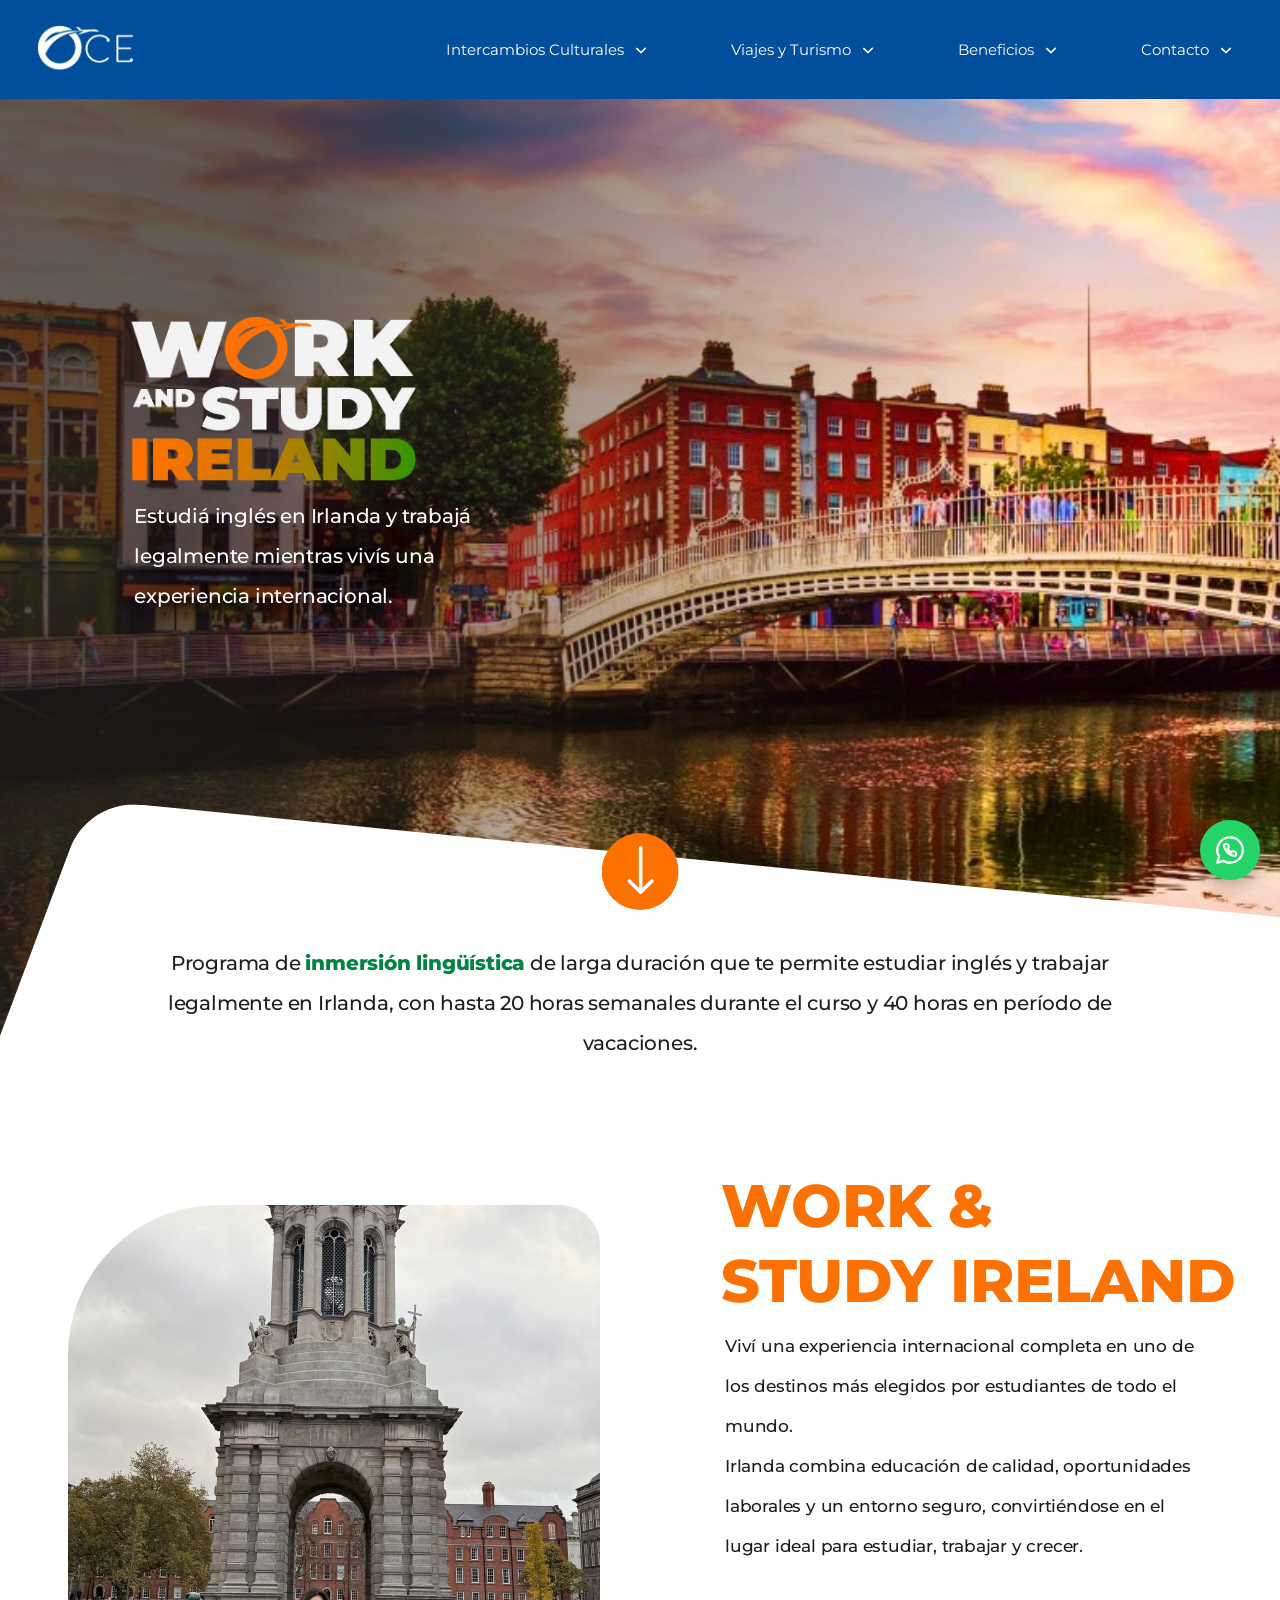
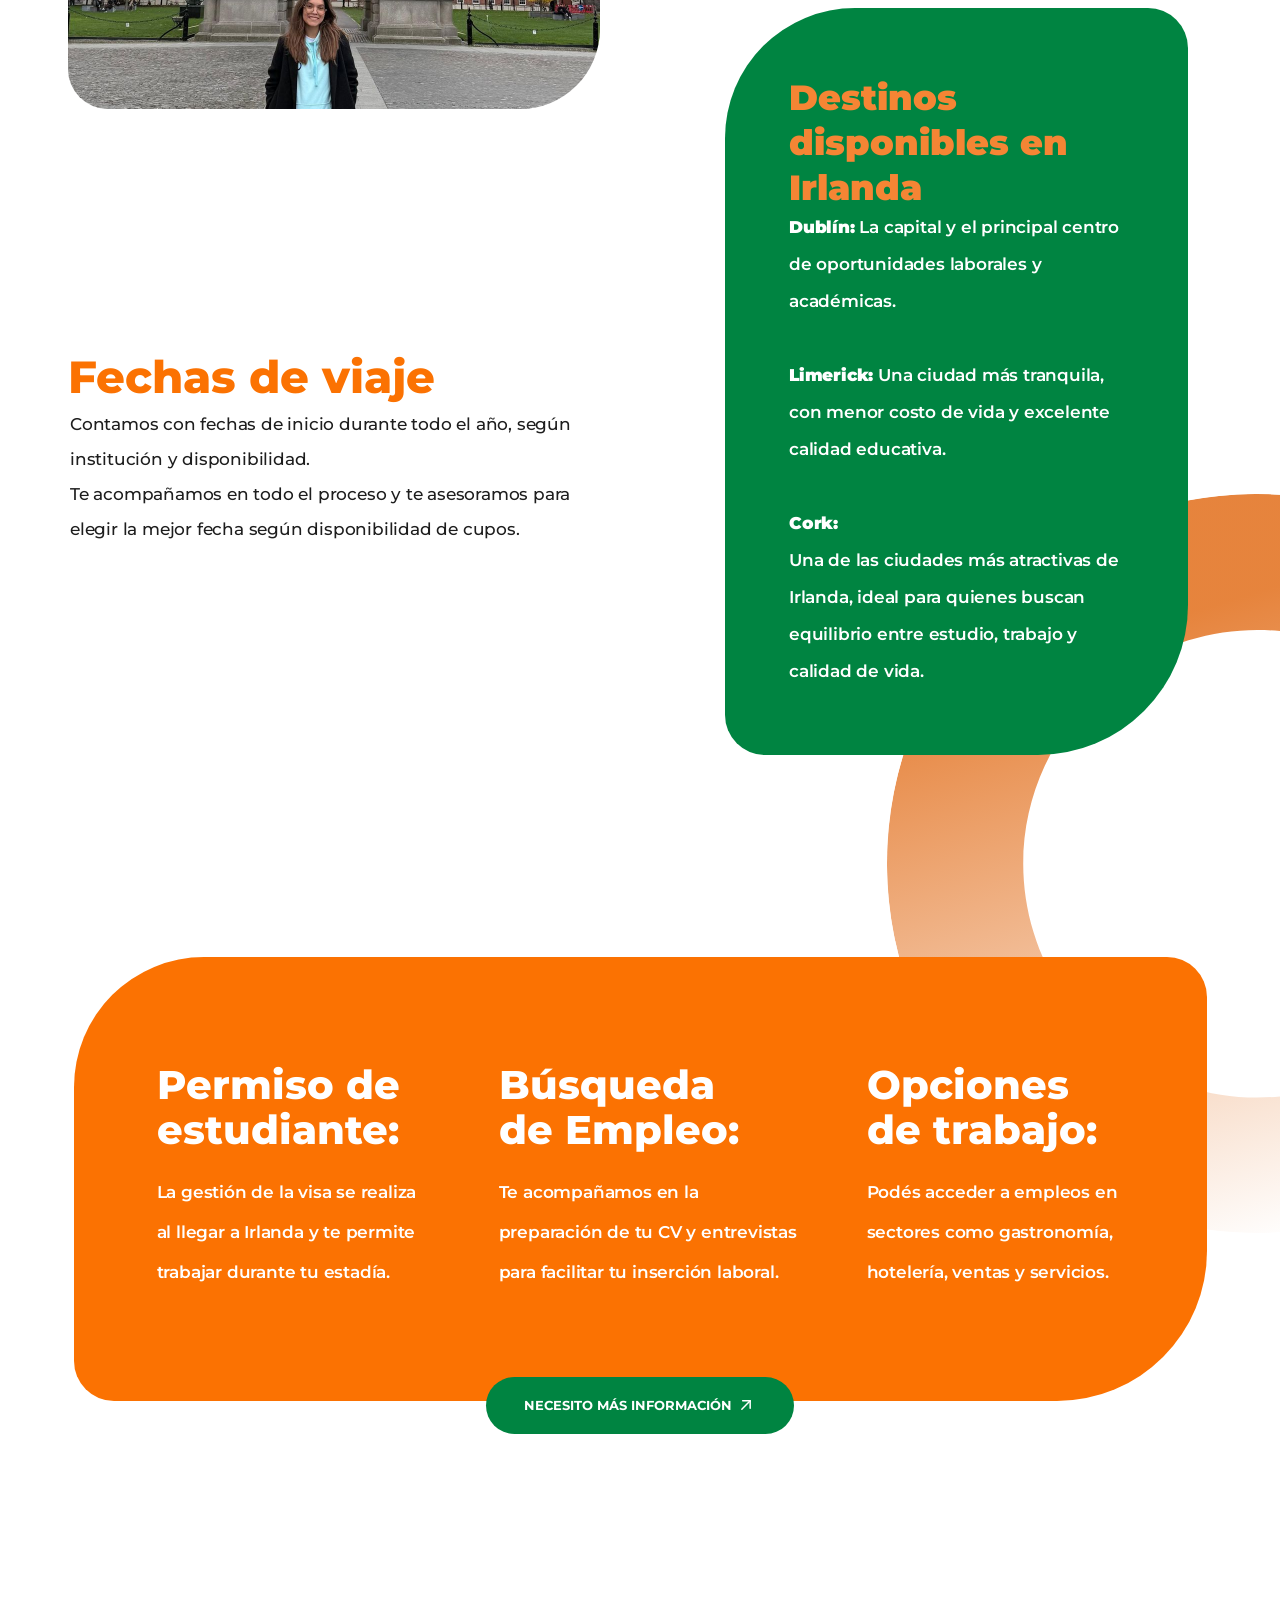
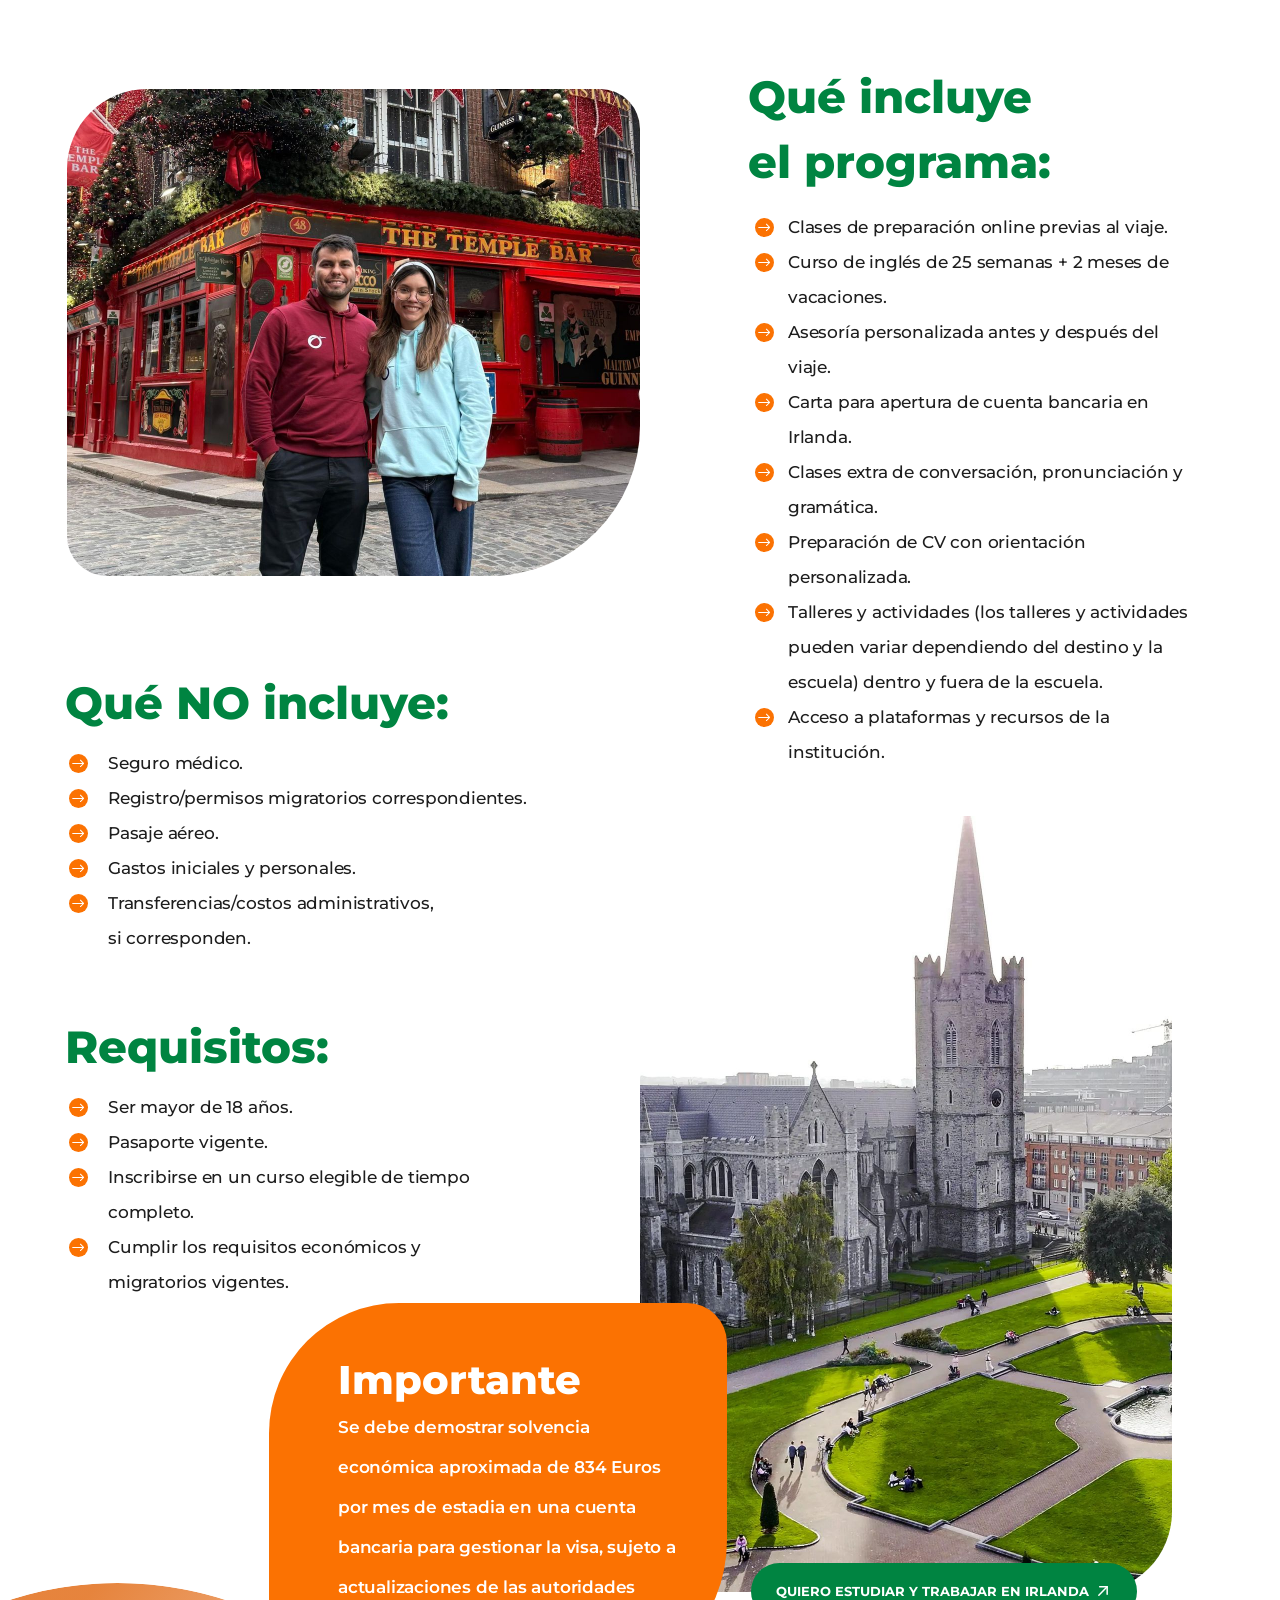
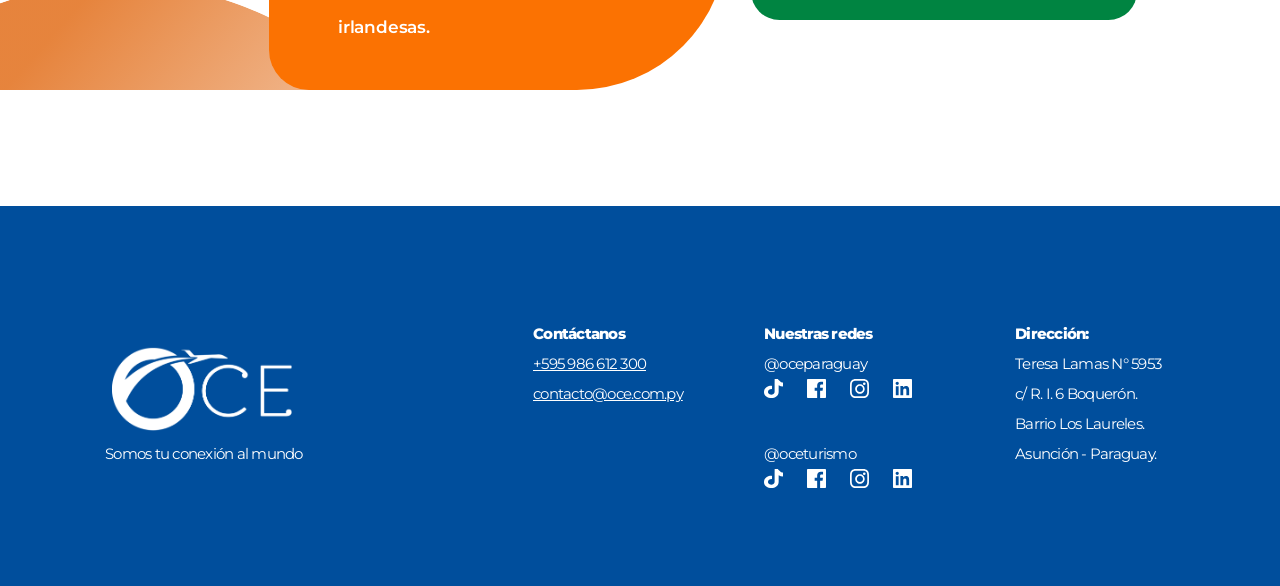
<file: was-irlanda.html>
<!doctype html>
<html lang="es">
<head>
  <meta charset="utf-8">
  <meta name="viewport" content="width=device-width, initial-scale=1">
  <title>Work & Study Irlanda | OCE</title>
  <meta name="description" content="Estudiá inglés en Irlanda y trabajá legalmente mientras vivís una experiencia internacional con el programa Work & Study Ireland de OCE.">
  <link rel="preconnect" href="https://fonts.googleapis.com">
  <link rel="preconnect" href="https://fonts.gstatic.com" crossorigin>
  <link href="https://fonts.googleapis.com/css2?family=Montserrat:wght@400;500;600;700;800;900&display=swap" rel="stylesheet">
  <link rel="stylesheet" href="css/tokens.css">
  <link rel="stylesheet" href="css/base.css">
  <link rel="stylesheet" href="css/components.css">
  <link rel="stylesheet" href="css/hero.css">
  <link rel="stylesheet" href="css/paginas.css">
  <link rel="stylesheet" href="css/was-irlanda.css">
</head>
<body>
  <header class="nav">
    <div class="nav__inner">
      <a class="nav__logo" href="index.html" aria-label="OCE - inicio"><img src="assets/img/logo-oce-blanco.png" alt="OCE"></a>
      <button class="nav__toggle" aria-label="Abrir menú" aria-expanded="false">☰</button>
      <ul class="nav__list">
        <li class="nav__item nav__item--has-menu">
          <button class="nav__link" aria-expanded="false">Intercambios Culturales <img src="assets/icons/chevron.svg" alt=""></button>
          <ul class="nav__menu">
            <li><a href="programas-usa.html">Programas de trabajo USA</a></li>
            <li><a href="pasantias-usa.html">Pasantías en USA</a></li>
            <li><a href="programas-spain.html">Programas de trabajo Spain</a></li>
            <li><a href="programas-asia.html">Programas de trabajo Asia</a></li>
            <li><a href="wat-croacia.html">WAT Croacia</a></li>
            <li><a href="was-irlanda.html">WAS Irlanda</a></li>
            <li><a href="was-dubai.html">WAS Dubai</a></li>
            <li><a href="idiomas.html">OCE Idiomas</a></li>
            <li><a href="gestion-visa.html">Gestión de VISA</a></li>
          </ul>
        </li>
        <li class="nav__item nav__item--has-menu">
          <button class="nav__link" aria-expanded="false">Viajes y Turismo <img src="assets/icons/chevron.svg" alt=""></button>
          <ul class="nav__menu"><li><a href="turismo.html">OCE Turismo</a></li></ul>
        </li>
        <li class="nav__item"><a class="nav__link" href="beneficios.html">Beneficios <img src="assets/icons/chevron.svg" alt=""></a></li>
        <li class="nav__item"><a class="nav__link" href="contacto.html">Contacto <img src="assets/icons/chevron.svg" alt=""></a></li>
      </ul>
    </div>
  </header>

  <main class="page">
    <section class="hero hero--page irl-hero">
      <div class="hero__photo"><img src="assets/img/was-irlanda-hero.jpg" alt="Puente Ha'penny sobre el río Liffey al atardecer, en Dublín"></div>
      <div class="hero__curve" aria-hidden="true"><img src="assets/icons/hero-curva.svg" alt=""></div>
      <h1 class="hero__title"><img src="assets/img/was-irlanda-logo.png" alt="Work and Study Ireland"></h1>
      <p class="hero__lead">Estudiá inglés en Irlanda y trabajá legalmente mientras vivís una experiencia internacional.</p>
      <a class="hero__scroll arrow-btn" href="#irlanda" aria-label="Ver más"><img src="assets/icons/was-irlanda-flecha-circulo.svg" alt=""></a>
      <p class="hero__tagline">Programa de <strong>inmersión lingüística</strong> de larga duración que te permite estudiar inglés y trabajar legalmente en Irlanda, con hasta 20 horas semanales durante el curso y 40 horas en período de vacaciones.</p>
    </section>

    <section class="irl-intro" id="irlanda">
      <div class="irl-intro__left">
        <img class="photo-shape irl-intro__photo" src="assets/img/was-irlanda-trinity.jpg" alt="Participante frente al arco del Trinity College en Dublín">
        <h2 class="h-title h-title--lh75 irl-fechas__title">Fechas de viaje</h2>
        <p class="copy irl-fechas__text">Contamos con fechas de inicio durante todo el año, según institución y disponibilidad.<br>Te acompañamos en todo el proceso y te asesoramos para elegir la mejor fecha según disponibilidad de cupos.</p>
      </div>
      <div class="irl-intro__right">
        <h2 class="irl-intro__title">Work &amp;<br>Study Ireland</h2>
        <p class="irl-intro__text">Viví una experiencia internacional completa en uno de los destinos más elegidos por estudiantes de todo el mundo.<br>Irlanda combina educación de calidad, oportunidades laborales y un entorno seguro, convirtiéndose en el lugar ideal para estudiar, trabajar y crecer.</p>
        <div class="panel irl-destinos">
          <h3>Destinos disponibles en Irlanda</h3>
          <p><strong>Dublín:</strong> La capital y el principal centro de oportunidades laborales y académicas.</p>
          <p><strong>Limerick:</strong> Una ciudad más tranquila, con menor costo de vida y excelente calidad educativa.</p>
          <p><strong>Cork:</strong><br>Una de las ciudades más atractivas de Irlanda, ideal para quienes buscan equilibrio entre estudio, trabajo y calidad de vida.</p>
        </div>
      </div>
    </section>

    <section class="panel irl-info">
      <div class="irl-info__col">
        <h2>Permiso de estudiante:</h2>
        <p>La gestión de la visa se realiza al llegar a Irlanda y te permite trabajar durante tu estadía.</p>
      </div>
      <div class="irl-info__col">
        <h2>Búsqueda<br>de Empleo:</h2>
        <p>Te acompañamos en la preparación de tu CV y entrevistas para facilitar tu inserción laboral.</p>
      </div>
      <div class="irl-info__col">
        <h2>Opciones de trabajo:</h2>
        <p>Podés acceder a empleos en sectores como gastronomía, hotelería, ventas y servicios.</p>
      </div>
    </section>
    <a class="btn btn--green irl-info__btn" href="contacto.html">Necesito más información <img src="assets/icons/icono-boton.svg" alt=""></a>

    <section class="irl-prog">
      <div class="irl-prog__left">
        <img class="photo-shape irl-prog__photo" src="assets/img/was-irlanda-temple.jpg" alt="Dos participantes frente al pub Temple Bar, en Dublín">
        <h2 class="h-title h-title--green h-title--lh75 irl-prog__title irl-prog__title--no">Qué NO incluye:</h2>
        <ul class="irl-list irl-list--no">
          <li>Seguro médico.</li>
          <li>Registro/permisos migratorios correspondientes.</li>
          <li>Pasaje aéreo.</li>
          <li>Gastos iniciales y personales.</li>
          <li>Transferencias/costos administrativos,<br class="br-desktop"> si corresponden.</li>
        </ul>
        <h2 class="h-title h-title--green h-title--lh75 irl-prog__title irl-prog__title--req">Requisitos:</h2>
        <ul class="irl-list irl-list--req">
          <li>Ser mayor de 18 años.</li>
          <li>Pasaporte vigente.</li>
          <li>Inscribirse en un curso elegible de tiempo completo.</li>
          <li>Cumplir los requisitos económicos y migratorios vigentes.</li>
        </ul>
        <aside class="panel irl-importante">
          <h3>Importante</h3>
          <p>Se debe demostrar solvencia económica aproximada de 834 Euros por mes de estadia en una cuenta bancaria para gestionar la visa, sujeto a actualizaciones de las autoridades irlandesas.</p>
        </aside>
      </div>
      <div class="irl-prog__right">
        <h2 class="h-title h-title--green irl-prog__title2">Qué incluye<br>el programa:</h2>
        <ul class="irl-list irl-list--inc">
          <li>Clases de preparación online previas al viaje.</li>
          <li>Curso de inglés de 25 semanas + 2 meses de vacaciones.</li>
          <li>Asesoría personalizada antes y después del viaje.</li>
          <li>Carta para apertura de cuenta bancaria en Irlanda.</li>
          <li>Clases extra de conversación, pronunciación y gramática.</li>
          <li>Preparación de CV con orientación personalizada.</li>
          <li>Talleres y actividades (los talleres y actividades pueden variar dependiendo del destino y la escuela) dentro y fuera de la escuela.</li>
          <li>Acceso a plataformas y recursos de la institución.</li>
        </ul>
        <div class="photo-shape irl-cat"><img src="assets/img/was-irlanda-catedral.jpg" alt="Catedral de San Patricio y sus jardines, en Dublín"></div>
        <a class="btn btn--green irl-prog__btn" href="contacto.html">Quiero estudiar y trabajar en Irlanda <img src="assets/icons/icono-boton.svg" alt=""></a>
      </div>
    </section>

    <img class="ring ring--a" src="assets/icons/was-irlanda-anillo.svg" alt="" aria-hidden="true">
    <img class="ring ring--b" src="assets/icons/was-irlanda-anillo-2.svg" alt="" aria-hidden="true">
  </main>

  <footer class="footer">
    <div class="footer__inner">
      <div class="footer__brand">
        <img src="assets/img/logo-oce-blanco.png" alt="OCE">
        <p>Somos tu conexión al mundo</p>
      </div>
      <div>
        <h3>Contáctanos</h3>
        <p><a href="tel:+595986612300">+595 986 612 300</a></p>
        <p><a href="mailto:contacto@oce.com.py">contacto@oce.com.py</a></p>
      </div>
      <div>
        <h3>Nuestras redes</h3>
        <p>@oceparaguay</p>
        <div class="footer__social">
          <a href="#" aria-label="TikTok OCE Paraguay"><img src="assets/icons/tiktok.svg" alt=""></a>
          <a href="#" aria-label="Facebook OCE Paraguay"><img src="assets/icons/facebook.svg" alt=""></a>
          <a href="#" aria-label="Instagram OCE Paraguay"><img src="assets/icons/instagram.svg" alt=""></a>
          <a href="#" aria-label="LinkedIn OCE Paraguay"><img src="assets/icons/linkedin.svg" alt=""></a>
        </div>
        <p>@oceturismo</p>
        <div class="footer__social">
          <a href="#" aria-label="TikTok OCE Turismo"><img src="assets/icons/tiktok.svg" alt=""></a>
          <a href="#" aria-label="Facebook OCE Turismo"><img src="assets/icons/facebook.svg" alt=""></a>
          <a href="#" aria-label="Instagram OCE Turismo"><img src="assets/icons/instagram.svg" alt=""></a>
          <a href="#" aria-label="LinkedIn OCE Turismo"><img src="assets/icons/linkedin.svg" alt=""></a>
        </div>
      </div>
      <div>
        <h3>Dirección:</h3>
        <p>Teresa Lamas N° 5953<br>c/ R. I. 6 Boquerón.<br>Barrio Los Laureles.<br>Asunción - Paraguay.</p>
      </div>
    </div>
  </footer>

  <script src="js/main.js" defer></script>
</body>
</html>
</file>
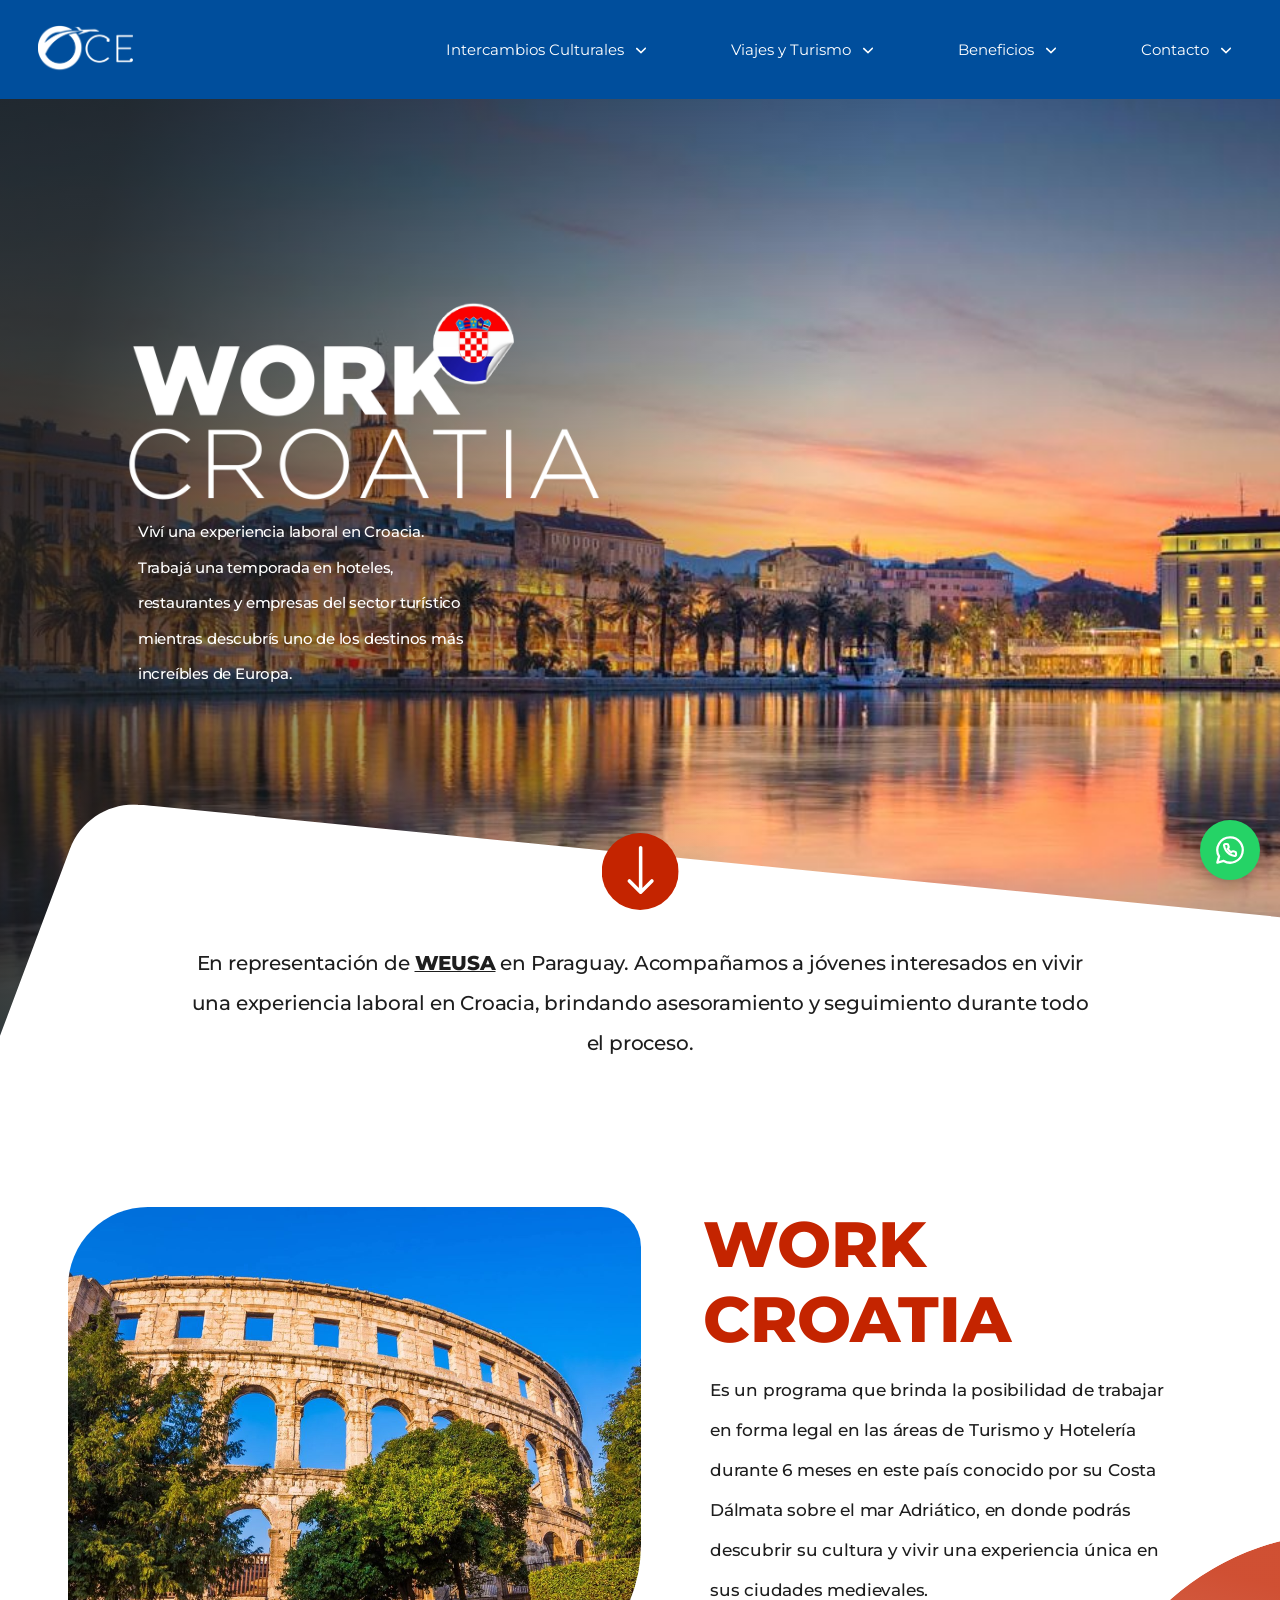
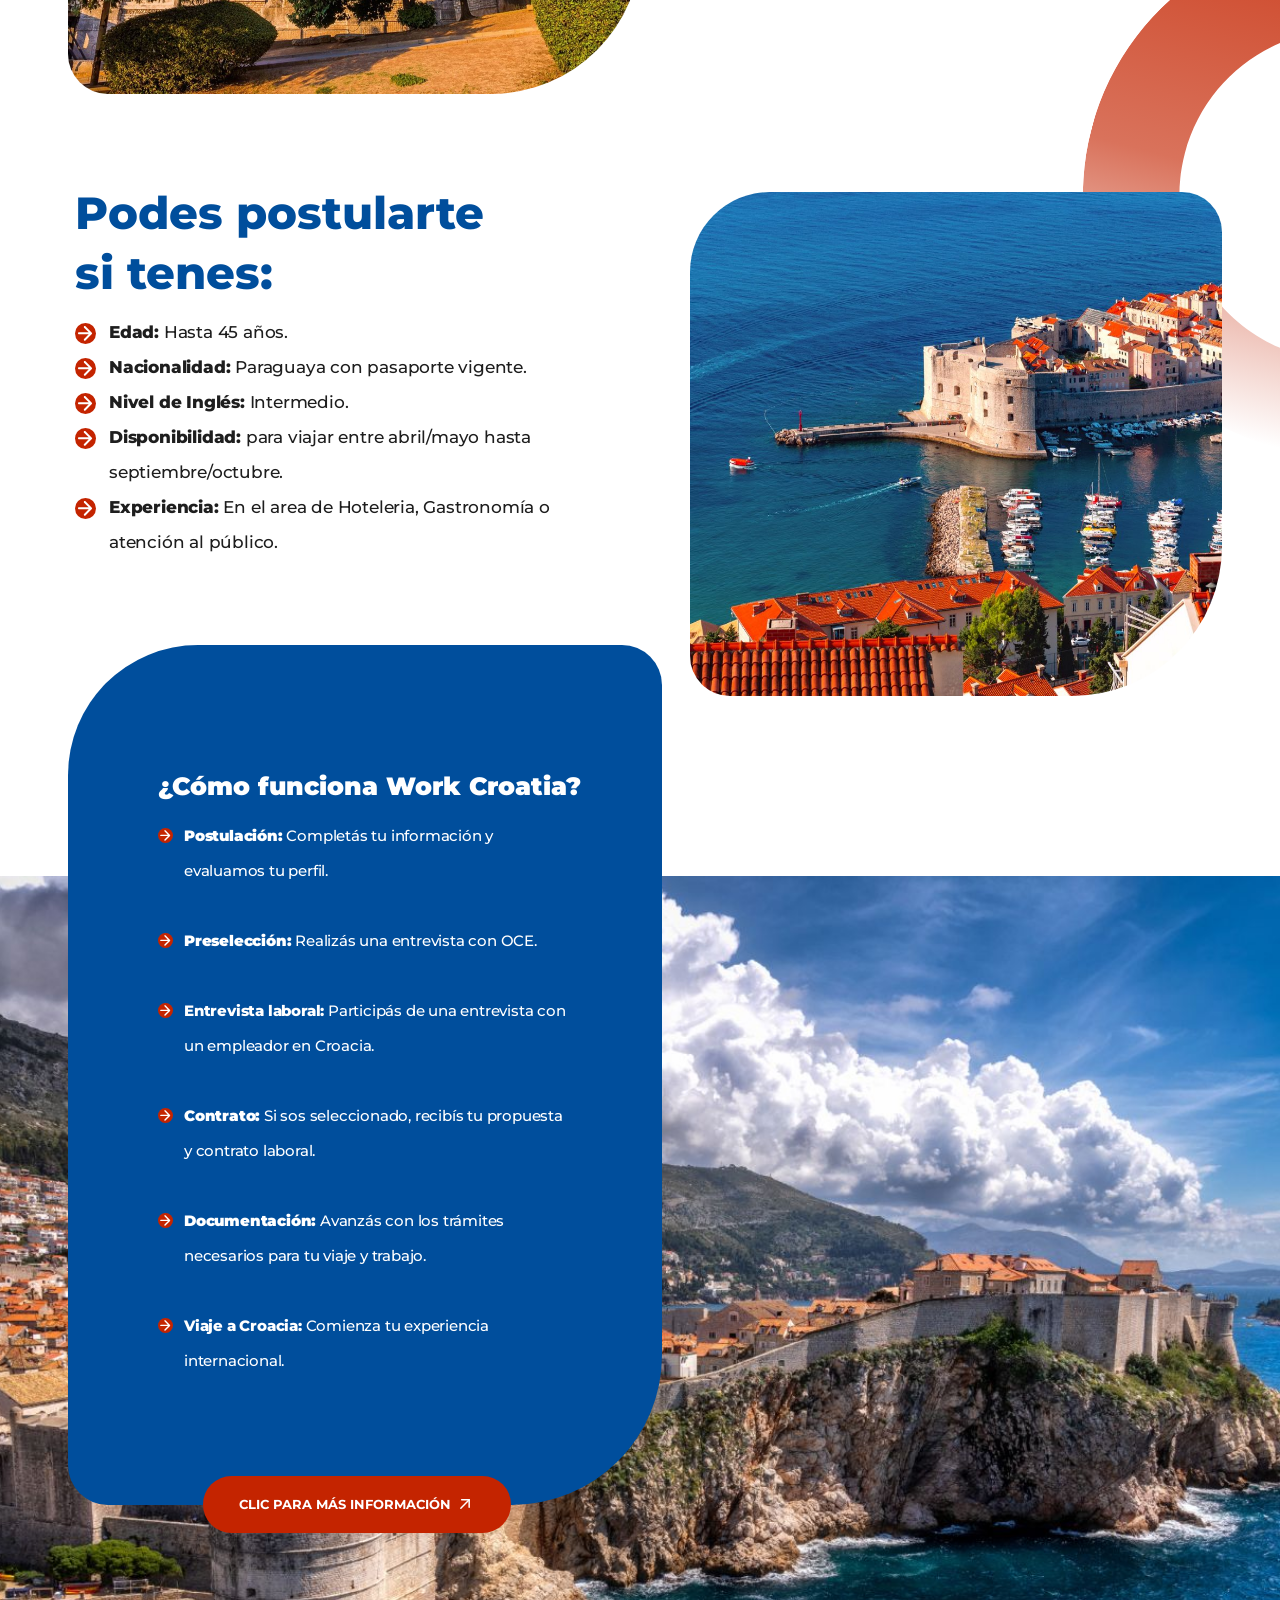
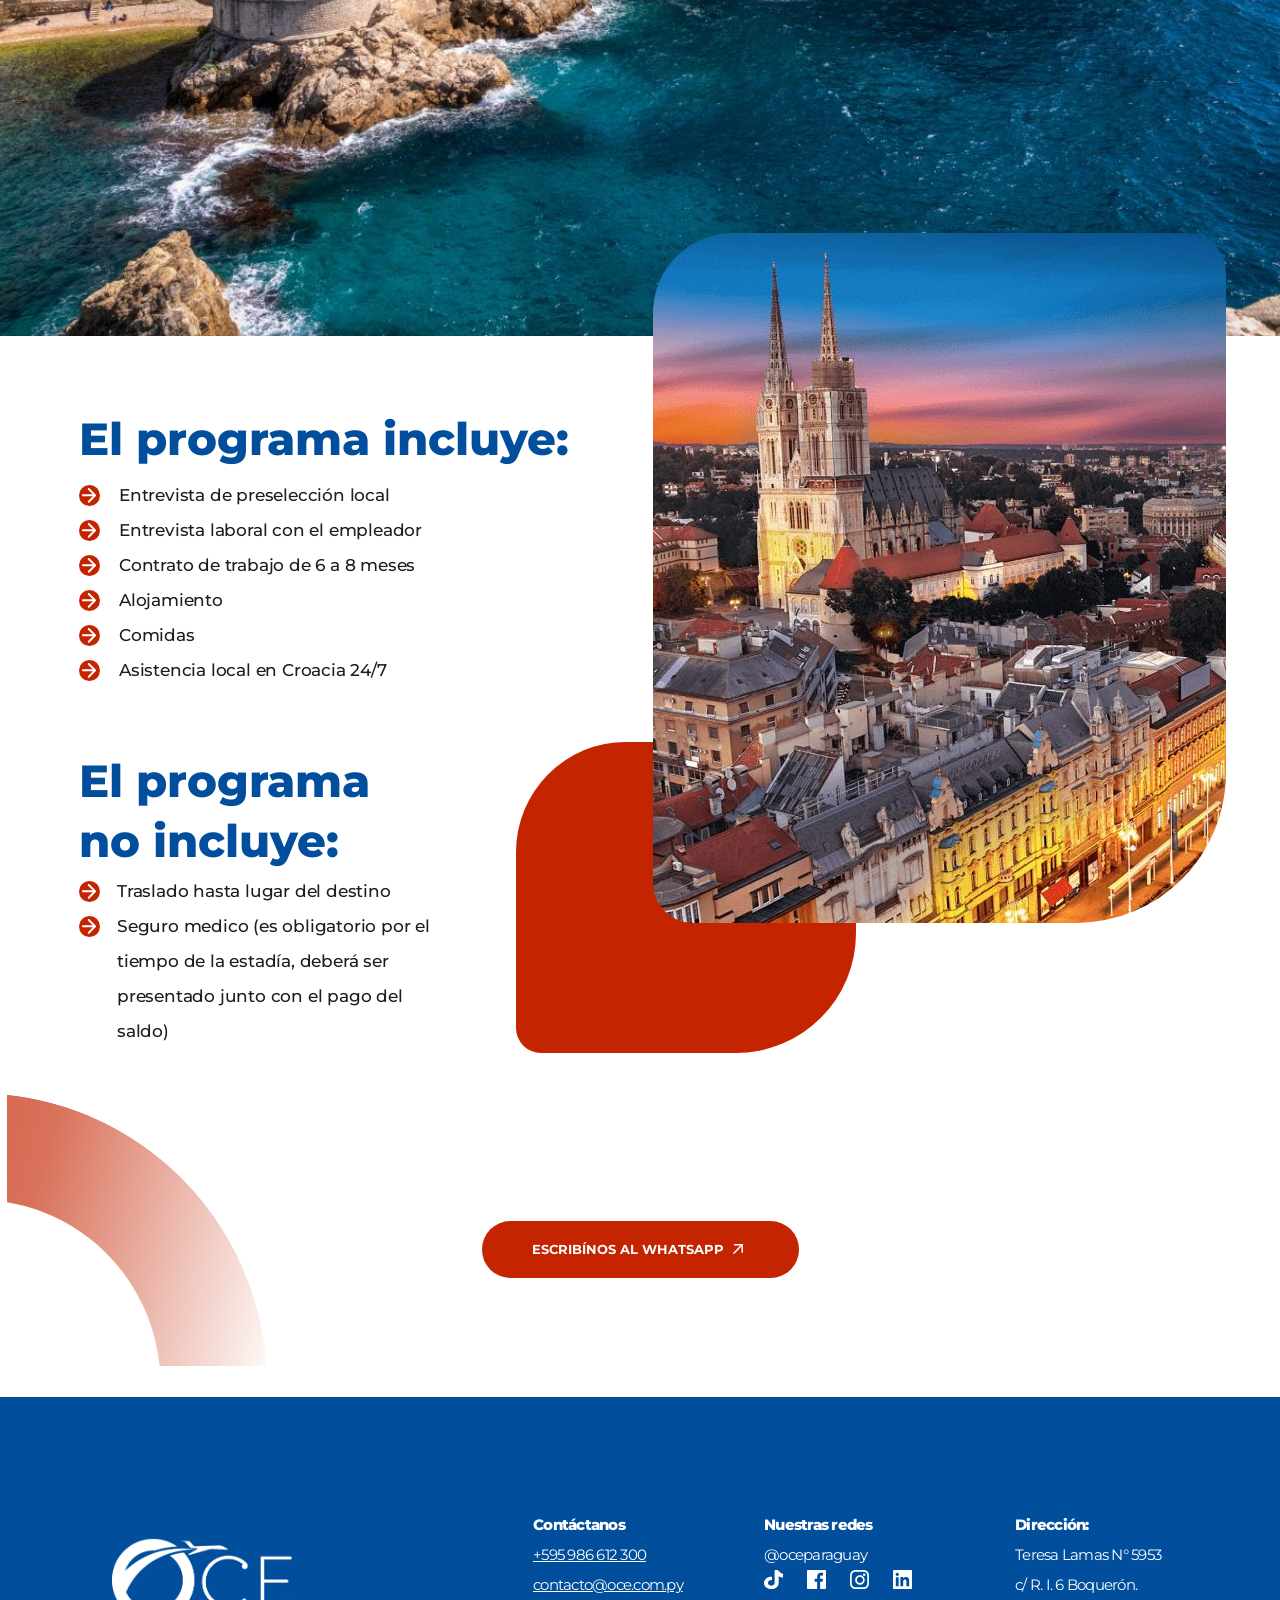
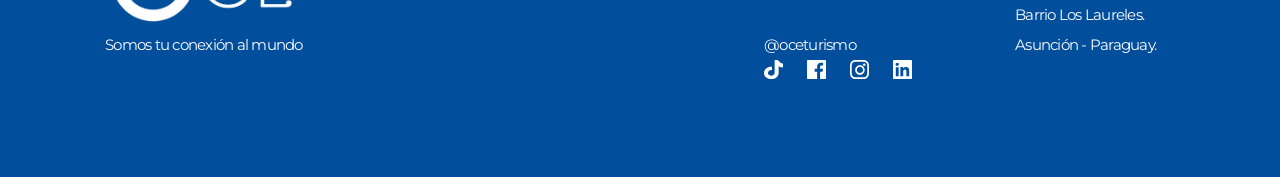
<file: wat-croacia.html>
<!doctype html>
<html lang="es">
<head>
  <meta charset="utf-8">
  <meta name="viewport" content="width=device-width, initial-scale=1">
  <title>Work Croatia | OCE</title>
  <meta name="description" content="Viví una experiencia laboral en Croacia: trabajá una temporada en hoteles, restaurantes y empresas del sector turístico con el programa Work Croatia de OCE/WEUSA.">
  <link rel="preconnect" href="https://fonts.googleapis.com">
  <link rel="preconnect" href="https://fonts.gstatic.com" crossorigin>
  <link href="https://fonts.googleapis.com/css2?family=Montserrat:wght@400;500;600;700;800;900&display=swap" rel="stylesheet">
  <link rel="stylesheet" href="css/tokens.css">
  <link rel="stylesheet" href="css/base.css">
  <link rel="stylesheet" href="css/components.css">
  <link rel="stylesheet" href="css/hero.css">
  <link rel="stylesheet" href="css/paginas.css">
  <link rel="stylesheet" href="css/wat-croacia.css">
</head>
<body>
  <header class="nav">
    <div class="nav__inner">
      <a class="nav__logo" href="index.html" aria-label="OCE - inicio"><img src="assets/img/logo-oce-blanco.png" alt="OCE"></a>
      <button class="nav__toggle" aria-label="Abrir menú" aria-expanded="false">☰</button>
      <ul class="nav__list">
        <li class="nav__item nav__item--has-menu">
          <button class="nav__link" aria-expanded="false">Intercambios Culturales <img src="assets/icons/chevron.svg" alt=""></button>
          <ul class="nav__menu">
            <li><a href="programas-usa.html">Programas de trabajo USA</a></li>
            <li><a href="pasantias-usa.html">Pasantías en USA</a></li>
            <li><a href="programas-spain.html">Programas de trabajo Spain</a></li>
            <li><a href="programas-asia.html">Programas de trabajo Asia</a></li>
            <li><a href="wat-croacia.html">WAT Croacia</a></li>
            <li><a href="was-irlanda.html">WAS Irlanda</a></li>
            <li><a href="was-dubai.html">WAS Dubai</a></li>
            <li><a href="idiomas.html">OCE Idiomas</a></li>
            <li><a href="gestion-visa.html">Gestión de VISA</a></li>
          </ul>
        </li>
        <li class="nav__item nav__item--has-menu">
          <button class="nav__link" aria-expanded="false">Viajes y Turismo <img src="assets/icons/chevron.svg" alt=""></button>
          <ul class="nav__menu"><li><a href="turismo.html">OCE Turismo</a></li></ul>
        </li>
        <li class="nav__item"><a class="nav__link" href="beneficios.html">Beneficios <img src="assets/icons/chevron.svg" alt=""></a></li>
        <li class="nav__item"><a class="nav__link" href="contacto.html">Contacto <img src="assets/icons/chevron.svg" alt=""></a></li>
      </ul>
    </div>
  </header>

  <main class="page">
    <section class="hero hero--page hero--wat">
      <div class="hero__photo"><img src="assets/img/wat-croacia-hero.jpg" alt="Costa de Split, Croacia, al atardecer"></div>
      <div class="hero__curve" aria-hidden="true"><img src="assets/icons/hero-curva.svg" alt=""></div>
      <h1 class="hero__title"><img src="assets/img/wat-croacia-titulo.png" alt="Work Croatia"></h1>
      <p class="hero__lead">Viví una experiencia laboral en Croacia. Trabajá una temporada en hoteles, restaurantes y empresas del sector turístico mientras descubrís uno de los destinos más increíbles de Europa.</p>
      <a class="hero__scroll arrow-btn" href="#programa" aria-label="Ver más"><img src="assets/icons/flecha-circulo.svg" alt=""></a>
      <p class="hero__tagline">En representación de <strong>WEUSA</strong> en Paraguay. Acompañamos a jóvenes interesados en vivir una experiencia laboral en Croacia, brindando asesoramiento y seguimiento durante todo el proceso.</p>
    </section>

    <section class="cro-intro" id="programa">
      <img class="ring ring--a" src="assets/icons/anillo.svg" alt="" aria-hidden="true">
      <div class="cro-intro__left">
        <img class="photo-shape cro-intro__photo" src="assets/img/wat-croacia-coliseo.jpg" alt="Anfiteatro romano de Pula rodeado de árboles">
        <h2 class="cro-intro__req-title">Podes postularte<br>si tenes:</h2>
        <ul class="bullets cro-req">
          <li><strong>Edad:</strong> Hasta 45 años.</li>
          <li><strong>Nacionalidad:</strong> Paraguaya con pasaporte vigente.</li>
          <li><strong>Nivel de Inglés:</strong> Intermedio.</li>
          <li><strong>Disponibilidad:</strong> para viajar entre abril/mayo hasta septiembre/octubre.</li>
          <li><strong>Experiencia:</strong> En el area de Hoteleria, Gastronomía o atención al público.</li>
        </ul>
      </div>
      <div class="cro-intro__right">
        <h2 class="cro-intro__title">Work<br>Croatia</h2>
        <p class="cro-intro__text">Es un programa que brinda la posibilidad de trabajar en forma legal en las áreas de Turismo y Hotelería durante 6 meses en este país conocido por su Costa Dálmata sobre el mar Adriático, en donde podrás descubrir su cultura y vivir una experiencia única en sus ciudades medievales.</p>
        <img class="photo-shape cro-intro__photo2" src="assets/img/wat-croacia-dubrovnik.jpg" alt="Ciudad amurallada de Dubrovnik y su puerto sobre el mar Adriático">
      </div>
    </section>

    <div class="cro-how-wrap">
      <div class="cro-band" aria-hidden="true"><img src="assets/img/wat-croacia-fondo.jpg" alt=""></div>
      <section class="panel cro-how">
        <h2>¿Cómo funciona Work Croatia?</h2>
        <ul class="cro-how__list">
          <li><strong class="w9">Postulación:</strong> Completás tu información y evaluamos tu perfil.</li>
          <li><strong class="w9">Preselección:</strong> Realizás una entrevista con OCE.</li>
          <li><strong>Entrevista laboral:</strong> Participás de una entrevista con un empleador en Croacia.</li>
          <li><strong class="w9">Contrato:</strong> Si sos seleccionado, recibís tu propuesta y contrato laboral.</li>
          <li><strong class="w9">Documentación:</strong> Avanzás con los trámites necesarios para tu viaje y trabajo.</li>
          <li><strong>Viaje a Croacia:</strong> Comienza tu experiencia internacional.</li>
        </ul>
      </section>
      <a class="btn cro-how__btn" href="contacto.html">Clic para más información <img src="assets/icons/icono-boton.svg" alt=""></a>
    </div>

    <section class="cro-incl">
      <div class="cro-incl__rings" aria-hidden="true"><img class="ring ring--b" src="assets/icons/anillo.svg" alt=""></div>
      <div class="cro-incl__red" aria-hidden="true"></div>
      <div class="cro-incl__text">
        <h2 class="cro-incl__title">El programa incluye:</h2>
        <ul class="bullets cro-list cro-list--1">
          <li>Entrevista de preselección local</li>
          <li>Entrevista laboral con el empleador</li>
          <li>Contrato de trabajo de 6 a 8 meses</li>
          <li>Alojamiento</li>
          <li>Comidas</li>
          <li>Asistencia local en Croacia 24/7</li>
        </ul>
        <h2 class="cro-incl__title cro-incl__title--no">El programa<br>no incluye:</h2>
        <ul class="bullets cro-list cro-list--2">
          <li>Traslado hasta lugar del destino</li>
          <li>Seguro medico (es obligatorio por el tiempo de la estadía, deberá ser presentado junto con el pago del saldo)</li>
        </ul>
      </div>
      <img class="photo-shape cro-incl__photo" src="assets/img/wat-croacia-zagreb.jpg" alt="Catedral de Zagreb entre los edificios de la ciudad al atardecer">
    </section>
    <a class="btn cro-wa" href="https://wa.me/595986612300" target="_blank" rel="noopener">Escribínos al WhatsApp <img src="assets/icons/icono-boton.svg" alt=""></a>
  </main>

  <footer class="footer">
    <div class="footer__inner">
      <div class="footer__brand">
        <img src="assets/img/logo-oce-blanco.png" alt="OCE">
        <p>Somos tu conexión al mundo</p>
      </div>
      <div>
        <h3>Contáctanos</h3>
        <p><a href="tel:+595986612300">+595 986 612 300</a></p>
        <p><a href="mailto:contacto@oce.com.py">contacto@oce.com.py</a></p>
      </div>
      <div>
        <h3>Nuestras redes</h3>
        <p>@oceparaguay</p>
        <div class="footer__social">
          <a href="#" aria-label="TikTok OCE Paraguay"><img src="assets/icons/tiktok.svg" alt=""></a>
          <a href="#" aria-label="Facebook OCE Paraguay"><img src="assets/icons/facebook.svg" alt=""></a>
          <a href="#" aria-label="Instagram OCE Paraguay"><img src="assets/icons/instagram.svg" alt=""></a>
          <a href="#" aria-label="LinkedIn OCE Paraguay"><img src="assets/icons/linkedin.svg" alt=""></a>
        </div>
        <p>@oceturismo</p>
        <div class="footer__social">
          <a href="#" aria-label="TikTok OCE Turismo"><img src="assets/icons/tiktok.svg" alt=""></a>
          <a href="#" aria-label="Facebook OCE Turismo"><img src="assets/icons/facebook.svg" alt=""></a>
          <a href="#" aria-label="Instagram OCE Turismo"><img src="assets/icons/instagram.svg" alt=""></a>
          <a href="#" aria-label="LinkedIn OCE Turismo"><img src="assets/icons/linkedin.svg" alt=""></a>
        </div>
      </div>
      <div>
        <h3>Dirección:</h3>
        <p>Teresa Lamas N° 5953<br>c/ R. I. 6 Boquerón.<br>Barrio Los Laureles.<br>Asunción - Paraguay.</p>
      </div>
    </div>
  </footer>

  <script src="js/main.js" defer></script>
</body>
</html>
</file>
<file: css/tokens.css>
:root {
  --color-primary: #004e9c;
  --color-accent: #c42400;
  --color-text: #1e1e1e;
  --color-white: #fff;
  --color-highlight: #F6D017; /* amarillo de íconos, verificado en Figma */

  --font-body: "Montserrat", system-ui, sans-serif;
  --font-nav: "Gotham", "Montserrat", system-ui, sans-serif;

  --container: 1208px;
  --nav-h: 99px;
  --radius-card: 17px;
}
</file>
<file: css/base.css>
*, *::before, *::after { box-sizing: border-box; }
html { scroll-behavior: smooth; }
body {
  margin: 0;
  font-family: var(--font-body);
  color: var(--color-text);
  background: var(--color-white);
  -webkit-font-smoothing: antialiased;
}
img { display: block; max-width: 100%; }
a { color: inherit; }
.container { width: min(var(--container), 100% - 48px); margin-inline: auto; }
.visually-hidden {
  position: absolute; width: 1px; height: 1px; overflow: hidden; clip: rect(0 0 0 0); white-space: nowrap;
}
</file>
<file: css/components.css>
/* Nav */
.nav { background: var(--color-primary); height: var(--nav-h); position: sticky; top: 0; z-index: 50; }
.nav__inner { display: flex; align-items: center; justify-content: space-between; height: 100%; width: min(1204px, 100% - 48px); margin-inline: auto; }
@media (min-width: 1300px) { .nav__inner { margin-left: calc(50% - 579px); padding-right: 11px; } }
.nav__logo img { height: 49px; width: auto; }
.nav__list { display: flex; gap: 81px; list-style: none; margin: 0; padding: 0 7px; }
.nav__item { position: relative; }
.nav__item:nth-child(1) { --w: 190px; }
.nav__item:nth-child(2) { --w: 143px; }
.nav__item:nth-child(3) { --w: 100px; }
.nav__item:nth-child(4) { --w: 87px; }
.nav__link {
  display: flex; align-items: center; justify-content: space-between; gap: 8px; padding: 14px 0; min-width: var(--w, auto); white-space: nowrap;
  font: 400 15px/1 var(--font-nav); color: var(--color-white); text-decoration: none;
  background: none; border: 0; cursor: pointer;
}
.nav__link img { width: 18px; height: 18px; transform: rotate(-90deg) scaleY(-1); transition: transform .2s; }
.nav__item--open .nav__link img { transform: rotate(90deg); }
.nav__menu {
  display: none; position: absolute; top: 100%; left: 0; min-width: 240px; list-style: none; margin: 0; padding: 8px 0;
  background: var(--color-primary); border-radius: 0 0 12px 12px; box-shadow: 0 12px 24px rgb(0 0 0 / .2);
}
.nav__item--open .nav__menu { display: block; }
.nav__menu a { display: block; padding: 10px 20px; color: var(--color-white); text-decoration: none; font: 400 14px/1.3 var(--font-nav); }
.nav__menu a:hover { background: rgb(255 255 255 / .12); }
.nav__toggle { display: none; background: none; border: 0; color: var(--color-white); font-size: 28px; cursor: pointer; }

/* Footer */
.footer { background: var(--color-primary); color: var(--color-white); padding: 113px 0 80px; min-height: 380px; }
.footer__inner { display: grid; grid-template-columns: 428fr 231fr 251fr 160fr; gap: 0; width: min(1070px, 100% - 48px); margin-inline: auto; align-items: start; }
.footer__brand { margin-top: 27px; }
.footer__brand img { width: 180px; height: auto; margin-left: 7px; }
.footer__brand p { margin: -31px 0 0 13px; font: 500 12px/30px var(--font-body); letter-spacing: -.2px; }
.footer h3 { margin: 0; font: 800 15px/30px var(--font-body); letter-spacing: -.75px; }
.footer p, .footer a { font: 400 15px/30px var(--font-body); letter-spacing: -.75px; margin: 0; }
.footer__inner a[href^="tel"], .footer__inner a[href^="mailto"] { text-decoration: underline; }
.footer__social { display: flex; gap: 24px; margin: 0 0 41px; }
.footer__social a { display: grid; place-items: center; width: 19px; height: 19px; }
.footer__social img { width: 19px; height: 19px; }
.footer__social:last-child { margin-bottom: 0; }

/* Botón flecha circular */
.arrow-btn { display: inline-grid; place-items: center; }
.arrow-btn img { transform: rotate(90deg); }

@media (max-width: 960px) {
  .nav__toggle { display: block; }
  .nav__list { display: none; position: absolute; top: var(--nav-h); left: 0; right: 0; flex-direction: column; gap: 0; background: var(--color-primary); padding: 8px 24px 24px; }
  .nav--open .nav__list { display: flex; }
  .nav__list { padding-inline: 24px; }
  .nav__link { width: 100%; }
  .nav__menu { position: static; box-shadow: none; padding-left: 12px; }
  .footer__inner { grid-template-columns: 1fr 1fr; gap: 24px; }
  .footer__brand { margin-top: 0; }
}
@media (max-width: 560px) { .footer__inner { grid-template-columns: 1fr; } .footer__social:last-child { margin-bottom: 16px; } }

/* Botón flotante de WhatsApp (se inyecta desde js/main.js en todas las páginas) */
.wa-float {
  position: fixed; right: 20px; bottom: calc(20px + env(safe-area-inset-bottom, 0px)); z-index: 90;
  display: grid; place-items: center; width: 60px; height: 60px; border-radius: 50%;
  background: #25d366; box-shadow: 0 6px 18px rgb(0 0 0 / .28); transition: transform .2s, box-shadow .2s;
}
.wa-float:hover, .wa-float:focus-visible { transform: scale(1.08); box-shadow: 0 8px 22px rgb(0 0 0 / .35); }
.wa-float:focus-visible { outline: 3px solid var(--color-white); outline-offset: 2px; }
.wa-float img { width: 32px; height: 32px; }
@media (max-width: 560px) { .wa-float { right: 14px; bottom: calc(14px + env(safe-area-inset-bottom, 0px)); width: 54px; height: 54px; } }
@media (prefers-reduced-motion: reduce) { .wa-float { transition: none; } }
</file>
<file: css/hero.css>
/* Hero
   El diseño es de 1440 px: --k es 1px de diseño y escala con el ancho (tope en 1440). */
.hero {
  --k: calc(min(100vw, 1440px) / 1440);
  position: relative; overflow: hidden; text-align: center;
  height: calc(var(--k) * 1137); padding-top: calc(var(--k) * 112);
}
.hero__title {
  margin: 0 auto; max-width: 600px;
  font: 800 clamp(34px, calc(var(--k) * 65), 65px)/1.154 var(--font-body);
  color: var(--color-primary); text-transform: uppercase;
}
.hero__lead {
  margin: calc(var(--k) * 9) auto 0; width: min(575px, 100% - 32px);
  font: 500 clamp(15px, calc(var(--k) * 20), 20px)/2.25 var(--font-body); letter-spacing: -.2px;
}
.hero__photo { position: absolute; z-index: -1; top: calc(var(--k) * 144); left: calc(var(--k) * -14); width: calc(100% + var(--k) * 26); height: calc(var(--k) * 1099); }
.hero__photo img { width: 100%; height: 100%; object-fit: cover; }
.hero__photo::after { content: ""; position: absolute; inset: 0; background: linear-gradient(to bottom, #fff 5.5%, rgb(255 255 255 / 0) 29.4%); }
/* El SVG ya trae su forma; en Figma además se rota 2,87° y se sesga 1,23° dentro de una caja de 1870x764 */
.hero__curve { position: absolute; top: calc(var(--k) * 822.65); left: calc(var(--k) * -172.2); width: calc(100% + var(--k) * 430); height: calc(var(--k) * 764.1); transform: rotate(2.87deg) skewX(1.23deg); }
.hero__curve img { position: absolute; left: 1.67%; top: .36%; width: 98.33%; height: 99.64%; max-width: none; object-fit: fill; }
.hero__scroll { position: absolute; left: 50%; top: calc(var(--k) * 826); translate: -50% 0; z-index: 1; }
.hero__scroll img { width: calc(var(--k) * 87); height: calc(var(--k) * 87); min-width: 56px; min-height: 56px; }
.hero__tagline {
  position: absolute; left: 50%; top: calc(var(--k) * 978); translate: -50% 0; z-index: 1;
  width: min(849px, 100% - 48px); margin: 0;
  font: 500 clamp(15px, calc(var(--k) * 22), 22px)/2.045 var(--font-body); letter-spacing: -.2px;
}
.hero__tagline strong { font-weight: 800; color: var(--color-primary); }


/* Hero en móvil: se apila en lugar de superponerse */
@media (max-width: 720px) {
  .hero { height: auto; padding: 40px 0 0; display: flex; flex-direction: column; align-items: center; }
  .hero__photo { position: relative; inset: auto; z-index: 0; width: 100%; height: 340px; margin-top: 8px; }
  .hero__curve { display: none; }
  .hero__scroll { position: relative; top: auto; left: auto; translate: none; margin: -28px 0 0; }
  .hero__tagline { position: relative; top: auto; left: auto; translate: none; width: auto; margin: 24px 24px 40px; line-height: 1.8; }
}
</file>
<file: css/home.css>
/* ¿Cuál es tu objetivo? */
.goals { margin-top: 10px; padding: 71px 0 85px; text-align: center; }
.goals h2 { margin: 0 0 44px; font: 800 45px/75px var(--font-body); color: var(--color-accent); }
.goals__grid {
  display: grid; grid-template-columns: repeat(3, 1fr); gap: 0 1px; list-style: none; margin: 0 auto; padding: 0 0 0 60px;
  width: min(1353px, 100%);
}
.goal { display: flex; flex-direction: column; align-items: center; text-decoration: none; }
/* La figura mide 289x391 (recorte de Figma); el recuadro azul de 254x249 va abajo y centrado en ella */
.goal__figure { position: relative; width: 289px; height: 391px; max-width: 100%; }
.goal__figure::before { content: ""; position: absolute; left: 13px; right: 22px; bottom: 0; height: 249px; border-radius: var(--radius-card); background: var(--color-primary); }
.goal__figure img { position: relative; width: 100%; height: 100%; object-fit: contain; }
.goal__arrow { position: relative; margin-top: -25px; z-index: 1; }
.goal__arrow img { width: 49px; height: 49px; }
.goal h3 { margin: 18px 0 0; font: 800 22px/30px var(--font-body); }
.goal p { margin: 0; max-width: 270px; font: 500 17px/30px var(--font-body); }

/* Por qué elegir OCE */
.why { position: relative; margin: 100px auto 0; width: min(1208px, 100% - 32px); background: var(--color-primary); color: var(--color-white); border-radius: 200px 40px 200px 40px; padding: 0 20px 126px 68px; }
.why__title {
  position: relative; width: min(908px, 100%); margin: -27px -22px 0 auto; padding: 10px 24px;
  background: var(--color-accent); border-radius: 25px; text-align: center; font: 700 32px/59px var(--font-body);
}
.why__grid { display: grid; grid-template-columns: repeat(4, minmax(0, 273px)); list-style: none; margin: 153px 0 0; padding: 0; text-align: center; align-items: start; }
.why__grid li { display: flex; flex-direction: column; align-items: center; }
.why__icon { display: flex; align-items: center; justify-content: center; height: 134px; }
.why__grid img { width: auto; height: auto; max-width: 100%; }
.why__grid h3 { margin: 49px 0 19px; font: 900 22px/30px var(--font-body); }
.why__grid li:nth-child(1) p { max-width: 248px; }
.why__grid li:nth-child(2) p { max-width: 240px; }
.why__grid li:nth-child(3) p { max-width: 241px; }
.why__grid li:nth-child(4) p { max-width: 204px; }
.why__grid p { margin: 0; font: 500 14px/30px var(--font-body); letter-spacing: -.2px; }

/* Testimonio */
.testimonial {
  display: grid; grid-template-columns: 30px minmax(0, 1fr) 30px; align-items: start;
  width: min(1440px, 100%); margin: 100px auto 0; padding: 69px 102px 106px 116px;
}
.testimonial__nav { grid-row: 1; align-self: start; margin-top: 301px; padding: 0; background: none; border: 0; cursor: pointer; }
.testimonial__nav--prev { grid-column: 1; }
.testimonial__nav--prev img { transform: scaleX(-1); }
.testimonial__nav--next { grid-column: 3; }
.testimonial__nav img { width: 30px; height: 30px; }
.testimonial__stage { grid-column: 2; grid-row: 1; margin: 0 98px 0 114px; position: relative; display: grid; grid-template-columns: 430px minmax(0, 1fr); grid-template-rows: auto auto auto 1fr; align-items: start; }
.testimonial__photo { grid-column: 1; grid-row: 1 / -1; width: 430px; height: 640px; margin-top: 41px; border-radius: 23px; object-fit: cover; }
.testimonial__bubble {
  grid-column: 2; grid-row: 1; position: relative; z-index: 1; width: 547px; max-width: calc(100% + 95px); margin: 0 0 0 -95px;
  padding: 91px 68px; background: var(--color-primary); color: var(--color-white); border-radius: 130px 40px 150px 40px;
  font: 500 14px/30px var(--font-body); letter-spacing: -.2px;
}
.testimonial__quote { position: absolute; z-index: 2; color: var(--color-accent); font: 700 250px/75px var(--font-body); }
.testimonial__quote--open { left: 196px; top: 47px; }
.testimonial__quote--close { left: 806px; top: 224px; transform: rotate(180deg); font-size: 300px; }
.testimonial__author { grid-column: 2; grid-row: 2; margin: 95px 0 0 48px; color: var(--color-accent); font: 700 23px/35px var(--font-body); }
.testimonial__author strong { display: block; font: 800 28px/35px var(--font-body); }
.testimonial__social { grid-column: 2; grid-row: 3; display: flex; gap: 10px; margin: 9px 0 0 48px; }
.testimonial__social img { width: 19px; height: 19px; }

/* Galería: tira de 1759 px centrada con un corrimiento de -122 px, como en el diseño */
.gallery { overflow: hidden; margin: 94px 0 89px; }
.gallery__strip { display: flex; gap: 5px; align-items: flex-end; width: 1759px; margin-left: calc(50% - 842px); }
.gallery img { flex: 0 0 auto; width: 348px; height: 464px; object-fit: cover; }
.gallery img:last-child { width: 347px; height: 463px; }

@media (max-width: 1240px) {
  .goals__grid { padding-left: 0; width: min(1000px, 100% - 48px); }
  .testimonial { padding-inline: 24px; }
  .testimonial__stage { margin-inline: 24px; }
}

@media (max-width: 960px) {
  .goals h2 { font-size: 34px; line-height: 1.3; margin-bottom: 32px; padding-inline: 24px; }
  .goals__grid { grid-template-columns: 1fr; gap: 48px; }
  .why { border-radius: 80px 24px 80px 24px; padding: 0 24px 64px; }
  .why__grid li p { max-width: 280px !important; }
  .why__title { margin: -27px -8px 0; width: auto; font-size: 22px; line-height: 1.35; padding: 18px 20px; }
  .why__grid { grid-template-columns: repeat(2, 1fr); gap: 40px 24px; margin-top: 64px; }
  .why__grid h3 { margin-top: 24px; }

  .testimonial { grid-template-columns: 1fr 1fr; gap: 24px; padding: 48px 24px 64px; margin-top: 64px; }
  .testimonial__stage { grid-column: 1 / -1; grid-row: 1; margin: 0; display: flex; flex-direction: column; align-items: center; }
  .testimonial__photo { width: min(430px, 100%); height: auto; aspect-ratio: 430 / 640; margin: 0; }
  .testimonial__bubble { width: 100%; max-width: 547px; margin: -48px 0 0; padding: 56px 32px; border-radius: 80px 24px 80px 24px; }
  .testimonial__quote { display: none; }
  .testimonial__author { margin: 24px 0 0; text-align: center; font-size: 19px; line-height: 1.5; }
  .testimonial__author strong { font-size: 24px; }
  .testimonial__social { margin: 12px 0 0; }
  .testimonial__nav { grid-row: 2; margin-top: 0; }
  .testimonial__nav--prev { grid-column: 1; justify-self: end; }
  .testimonial__nav--next { grid-column: 2; justify-self: start; }
  .gallery { margin: 48px 0 56px; }
  .gallery__strip { margin-left: 0; width: max-content; }
}

@media (max-width: 720px) {
  .goals { margin-top: 0; padding-top: 40px; }
  .why__grid { grid-template-columns: 1fr; }
  .why__title { font-size: 19px; }
}
</file>
<file: css/paginas.css>
/* Componentes compartidos por las páginas internas (programas, pasantías, turismo, etc.)
   Medidas tomadas del diseño de Figma (1440 px). Cada página agrega su propio css/<pagina>.css. */

.page { position: relative; isolation: isolate; overflow-x: clip; }

/* Hero con foto de fondo: se apoya en css/hero.css (curva, flecha y lema son los mismos que en la Home) */
.hero--page { isolation: isolate; background: linear-gradient(to bottom, #1cacd7, #65d3ec); text-align: left; }
.hero--page .hero__photo { top: calc(var(--k) * -291); left: calc(var(--k) * -47); right: auto; width: calc(100% + var(--k) * 783); height: calc(var(--k) * 1456); z-index: -1; }
.hero--page .hero__photo::after { background: linear-gradient(105.67deg, rgb(30 30 30 / .8) 18.8%, rgb(30 30 30 / 0) 30.3%); }
.hero--page .hero__title {
  position: absolute; left: calc(var(--k) * 155); top: calc(var(--k) * 282); width: calc(var(--k) * 565); max-width: none; margin: 0;
  color: var(--color-white); font-size: clamp(36px, calc(var(--k) * 70), 70px); line-height: 1.0715;
}
.hero--page .hero__lead {
  position: absolute; left: calc(var(--k) * 155); top: calc(var(--k) * 437); width: calc(var(--k) * 421); margin: 0; padding: 0;
  color: var(--color-white); text-align: left; font-size: clamp(16px, calc(var(--k) * 22), 22px); line-height: 2.045;
}
.hero--page .hero__tagline { top: calc(var(--k) * 950); width: min(913px, 100% - 48px); text-align: center; }

@media (max-width: 720px) {
  .hero--page { padding: 48px 24px 0; align-items: flex-start; background: var(--color-white); }
  .hero--page .hero__photo { position: absolute; inset: 0 0 auto 0; width: 100%; height: 620px; margin: 0; z-index: 0; }
  .hero--page .hero__photo::after { background: rgb(30 30 30 / .55); }
  .hero--page .hero__title, .hero--page .hero__lead { position: relative; z-index: 1; left: auto; top: auto; width: auto; max-width: 100%; }
  .hero--page .hero__title { font-size: 40px; }
  .hero--page .hero__lead { margin-top: 16px; line-height: 1.8; }
  .hero--page .hero__scroll { align-self: center; margin-top: 110px; }
  .hero--page .hero__tagline { align-self: center; text-align: center; margin-top: 64px; top: auto; }
}

/* Panel azul de esquinas asimétricas */
.panel { background: var(--color-primary); color: var(--color-white); border-radius: 130px 40px 150px 40px; }

/* Botón pill rojo */
.btn {
  display: inline-flex; align-items: center; justify-content: center; gap: 4px; min-width: 308px; height: 57px; padding: 12px 20px;
  border-radius: 50px; background: var(--color-accent); color: var(--color-white); text-decoration: none;
  font: 700 13px/16px var(--font-body); text-transform: uppercase; font-feature-settings: "liga" 0;
}
.btn img { width: 20px; height: 20px; }

/* Títulos y texto de sección */
.h-title { margin: 0; font: 800 45px/65px var(--font-body); color: var(--color-primary); }
.h-title--upper { text-transform: uppercase; }
.copy { margin: 0; font: 500 17px/35px var(--font-body); letter-spacing: -.2px; color: var(--color-text); }

/* Foto con las esquinas del diseño (arriba-izq. 80, arriba-der. 40, abajo-der. 150, abajo-izq. 40) */
.photo-shape { display: block; width: 100%; height: auto; object-fit: cover; border-radius: 80px 40px 150px 40px; }

/* Lista con flecha roja como viñeta */
.bullets { list-style: none; margin: 0; padding: 0; }
.bullets li { position: relative; padding-left: 48px; font: 500 17px/35px var(--font-body); letter-spacing: -.2px; }
.bullets li::before { content: ""; position: absolute; left: 0; top: 7px; width: 21px; height: 21px; background: url("../assets/icons/bullet-flecha.svg") center / contain no-repeat; }
.bullets--gap li + li { margin-top: 35px; }

/* Lista con punto simple */
.dots { margin: 0; padding: 0 0 0 25.5px; font: 500 17px/35px var(--font-body); letter-spacing: -.2px; }

/* Anillo decorativo rojo (degradé), posicionado por la página */
.ring { position: absolute; z-index: -1; pointer-events: none; border-radius: 50%; }
</file>
<file: css/beneficios.css>
/* Beneficios con tarjetas de crédito — medidas del frame "Beneficios" (1440 px) */

/* Hero más bajo (840 de 1440), sin lema; el degradé oscuro ya viene incorporado en la foto */
.hero--benef { height: calc(var(--k) * 840); }
.hero--benef .hero__photo { top: 0; left: 0; width: 100%; height: 100%; }
.hero--benef .hero__photo::after { background: none; }
/* La curva de este frame es otra (rotada 2,18°, casi sin sesgo) */
.hero--benef .hero__curve { top: calc(var(--k) * 578.5); left: calc(var(--k) * -149.9); width: calc(100% + var(--k) * 428.8); height: calc(var(--k) * 580.3); transform: rotate(2.18deg) skewX(.02deg); }
.hero--benef .hero__curve img { left: 2.29%; top: .33%; width: 97.71%; height: 99.67%; }
.hero--benef .hero__title { top: calc(var(--k) * 212); width: calc(var(--k) * 608); font-size: clamp(34px, calc(var(--k) * 65), 65px); line-height: 1.1538; text-transform: uppercase; }
.hero--benef .hero__scroll { top: calc(var(--k) * 563); }

/* Tarjetas de beneficio */
.benef { margin-bottom: 145px; }
.benef__item { display: flex; flex-direction: column; align-items: center; }
.benef__item + .benef__item { margin-top: 60px; }
.gnb {
  display: grid; grid-template-columns: 35.65% 43.28% 1fr; align-items: start; width: min(1153px, 100% - 48px); height: 354px;
  border: 1px solid rgb(30 30 30 / .7); border-radius: 130px 40px 150px 40px; overflow: hidden;
}
.gnb__logo { width: 67.4%; height: auto; margin: 176px 0 0 18.25%; } /* % de la 1.ª columna (411 px) */
.gnb--continental .gnb__logo { width: 70.3%; margin: 155px 0 0 16.06%; }
.gnb__list { margin: 117px 0 0; padding: 0; font: 700 14px/35px var(--font-body); letter-spacing: -.2px; }
.gnb__list li { margin-left: 21px; }
.gnb__stat { width: 128px; margin: 87px 0 0 40.5px; text-align: center; font-family: var(--font-body); font-weight: 700; text-transform: uppercase; }
.gnb--continental .gnb__stat { margin-top: 69px; }
.gnb__pre { display: block; margin-bottom: -28px; font-size: 16px; line-height: 75px; }
.gnb__num { display: block; font-size: 75px; line-height: 75px; }
.gnb__label { display: block; margin-top: 4px; font-size: 14px; line-height: 20px; }
.btn--azul { background: var(--color-primary); }
.benef__btn { position: relative; margin-top: -29px; }

@media (max-width: 1240px) {
  .gnb__stat { margin-left: 16px; }
}

@media (max-width: 960px) {
  .gnb { grid-template-columns: 1fr; justify-items: center; height: auto; padding: 48px 28px 64px; border-radius: 80px 24px 90px 24px; }
  .gnb__logo, .gnb--continental .gnb__logo { width: min(277px, 80%); margin: 0; }
  .gnb__list { margin: 28px 0 0; font-size: 14px; line-height: 1.9; justify-self: stretch; }
  .gnb__list li { margin-left: 21px; }
  .gnb__stat, .gnb--continental .gnb__stat { margin: 24px 0 0; }
  .benef__item + .benef__item { margin-top: 48px; }
  .benef { margin-bottom: 96px; }
}

@media (max-width: 720px) {
  .hero--benef { height: auto; }
  .hero--benef .hero__photo { top: 0; left: 0; width: 100%; height: 620px; }
  .hero--benef .hero__photo::after { background: rgb(30 30 30 / .35); }
  .hero--benef .hero__title { top: auto; width: auto; font-size: 38px; }
  .hero--benef .hero__curve { display: none; }
  .hero--benef .hero__scroll { top: auto; margin-bottom: 40px; }
}
</file>
<file: css/contacto.css>
/* Contacto — medidas del frame "Contacto" (1440 px) */

/* Hero: más corto que el de las otras páginas, sin texto de apoyo ni lema; curva con otra inclinación (2,18°) */
@media (min-width: 721px) {
  .hero--contacto { height: calc(var(--k) * 827); }
  .hero--contacto .hero__photo { top: calc(var(--k) * -294); left: calc(var(--k) * 1); width: calc(100% + var(--k) * 48); height: calc(var(--k) * 1134); }
  .hero--contacto .hero__photo::after { background: linear-gradient(103.55deg, rgb(30 30 30 / .455) 20.7%, rgb(30 30 30 / 0) 49.6%); }
  .hero--contacto .hero__title {
    top: calc(var(--k) * 265.5); font-size: clamp(36px, calc(var(--k) * 65), 65px); line-height: 1.1538;
    text-transform: uppercase; text-shadow: 0 4px 100px rgb(0 0 0 / .9);
  }
  .hero--contacto .hero__curve { top: calc(var(--k) * 578.35); left: calc(var(--k) * -171.8); width: calc(100% + var(--k) * 429); height: calc(var(--k) * 580.7); transform: rotate(2.18deg) skewX(.02deg); }
  .hero--contacto .hero__curve img { left: 2.29%; top: .33%; width: 97.71%; height: 99.67%; }
  .hero--contacto .hero__scroll { top: calc(var(--k) * 563); }
}
@media (max-width: 720px) {
  .hero--contacto { padding-bottom: 56px; }
  .hero--contacto .hero__title { text-transform: uppercase; text-shadow: 0 4px 100px rgb(0 0 0 / .9); }
}

/* Datos de contacto + formulario */
.contact { display: grid; grid-template-columns: 498px 434px; width: 932px; margin: 0 auto; padding-bottom: 135px; align-items: start; }
@media (min-width: 1200px) { .contact { margin-left: calc(50% - 475px); } }
.contact__title { margin: 0; font: 800 45px/70px var(--font-body); color: var(--color-primary); }
.contact__list { list-style: none; margin: 19px 0 0; padding: 0; }
.contact__item { display: grid; grid-template-columns: 42px minmax(0, 1fr); margin-bottom: 35px; }
.contact__item:last-child { margin-bottom: 0; }
.contact__icon { display: flex; align-items: center; justify-content: center; width: 22px; height: 22px; margin: 6px 0 0 2px; }
.contact__icon--wa { background: var(--color-primary); border-radius: 50%; }
.contact__icon--wa img { width: 14.35px; height: 14.42px; }
.contact__icon--ig { width: 21px; height: 21px; }
.contact__text { max-width: 396px; font: 400 17px/35px var(--font-body); letter-spacing: -.2px; color: var(--color-text); }
.contact__text p, .contact__text h3 { margin: 0; }
.contact__text h3 { font-weight: 600; font-size: 17px; line-height: 35px; }
.contact__text a { color: inherit; text-decoration: none; }
.contact__social { display: flex; margin-top: 3px; height: 19px; }
.contact__social a { display: block; width: 46px; }
.contact__social img { display: block; height: 19px; width: auto; }
.contact__handle2 { margin-top: 13px !important; }

.form {
  box-sizing: border-box; width: 434px; margin-top: 20px; padding: 23.8px 29.6px 38.4px 30px;
  background: var(--color-white); border: 1px solid #e7e9ed; border-radius: 10px; box-shadow: 30px 40px 60px -23px rgb(22 28 45 / .21);
}
.form__field { margin-bottom: 9.35px; }
.form__field:nth-of-type(3) { margin-bottom: 4.52px; }
.form__field label { display: block; font: 700 15px/26px var(--font-body); letter-spacing: -.1px; color: #161c2d; }
.form__field input, .form__field select {
  display: block; box-sizing: border-box; width: 100%; height: 50px; margin-top: 7px; padding: 0 20px 0 18px;
  border: 1px solid #e7e9ed; border-radius: 8px; background: var(--color-white); appearance: none;
  font: 400 15px/26px var(--font-body); letter-spacing: -.1px; color: rgb(22 28 45 / .7);
}
.form__field input::placeholder { color: rgb(22 28 45 / .7); opacity: 1; }
.form__field input:focus, .form__field select:focus { outline: 2px solid var(--color-primary); outline-offset: 1px; }
.form__submit {
  display: block; width: 100%; height: 58.59px; margin-top: 36.65px; border: 0; border-radius: 40px; cursor: pointer;
  background: var(--color-primary); color: var(--color-white); text-transform: uppercase;
  font: 700 15px/32px var(--font-body); letter-spacing: -.2px;
}
.form__submit:hover { background: #003d7a; }
.form__submit:focus-visible { outline: 2px solid var(--color-accent); outline-offset: 3px; }

@media (max-width: 960px) {
  .contact { grid-template-columns: minmax(0, 1fr); width: min(560px, 100% - 48px); row-gap: 40px; padding-bottom: 80px; margin-top: 48px; }
  .contact__title { font-size: 34px; line-height: 1.3; }
  .contact__list { margin-top: 12px; }
  .form { width: 100%; margin-top: 0; }
}
@media (max-width: 560px) {
  .contact__title { font-size: 30px; }
  .form { padding: 24px 20px 28px; }
}
</file>
<file: css/gestion-visa.css>
/* Gestión de VISA — medidas del frame "Gestion de VISA" (1440 px) */

/* Hero: variante de la página (la curva, la flecha y el lema vienen de hero.css) */
.hero--visa .hero__lead strong { font-weight: 900; text-transform: uppercase; }
@media (min-width: 721px) {
  .hero--visa .hero__photo { top: calc(var(--k) * -112); left: calc(var(--k) * -182); width: calc(100% + var(--k) * 224); height: calc(var(--k) * 1268); }
  .hero--visa .hero__photo img { object-fit: fill; }
  .hero--visa .hero__photo::after { background: linear-gradient(103.56deg, rgb(30 30 30 / .455) 20.728%, rgb(30 30 30 / 0) 49.57%); }
  .hero--visa .hero__title {
    left: calc(var(--k) * 155); top: calc(var(--k) * 133); width: calc(var(--k) * 700);
    font-size: clamp(36px, calc(var(--k) * 65), 65px); line-height: 1.1538; text-shadow: 0 4px 100px rgb(0 0 0 / .9);
  }
  .hero--visa .hero__lead { left: calc(var(--k) * 155); top: calc(var(--k) * 450); width: calc(var(--k) * 521); font-weight: 600; text-shadow: 0 4px 35px #000; }
  .hero--visa .hero__tagline { top: calc(var(--k) * 976); width: min(893px, 100% - 48px); line-height: 1.818; }
}

/* La página recorta lo que sobresale en vertical (el pasaporte queda debajo del pie, como en el diseño) */
.visa-page { overflow: clip; }

/* Cifras: panel azul con pasaporte y avión que sobresalen por arriba */
.visa-stats {
  position: relative; display: grid; grid-template-columns: 480px 480px; align-content: start; width: min(1153px, 100% - 32px); height: 404px; margin-top: 42px;
  padding: 205.8px 0 0 97.5px; background: var(--color-primary); color: var(--color-white); border-radius: 130px 40px 150px 40px; text-align: center;
}
@media (min-width: 1200px) { .visa-stats { margin-left: calc(50% - 576px); } }
.visa-stats__item { display: flex; flex-direction: column; align-items: center; }
.visa-stats__num { font: 900 75px/75px var(--font-body); color: var(--color-highlight); }
.visa-stats__num span { color: var(--color-white); }
.visa-stats__label { margin-top: 14px; font: 500 17px/30px var(--font-body); letter-spacing: -.2px; transform: translateX(11.5px); }
.visa-stats__item--b .visa-stats__label { transform: translateX(15.5px); }
.visa-stats__passport, .visa-stats__plane { position: absolute; max-width: none; pointer-events: none; }
.visa-stats__passport { left: 214px; top: -88px; width: 273px; height: 307px; object-fit: cover; filter: drop-shadow(-50px 30px 40px rgb(0 0 0 / .35)); }
.visa-stats__plane { left: 568px; top: -106px; width: 499px; height: 353px; object-fit: cover; filter: drop-shadow(-30px 8px 40px rgb(0 0 0 / .4)); }

/* Servicio integral */
.visa-svc { display: grid; grid-template-columns: 657px 532px; width: min(1189px, 100% - 48px); margin: 141px auto 0; align-items: start; }
@media (min-width: 1200px) { .visa-svc { margin-left: calc(50% - 565px); } }
.visa-svc__title { width: 760px; max-width: none; line-height: 70px; white-space: nowrap; }
.visa-svc__list { margin-top: 34px; width: 438px; max-width: 100%; }
.visa-svc__list li { padding-left: 42px; font-weight: 700; }
.visa-svc__btn { margin-top: 45px; }
.visa-svc__photo { margin-top: 191px; aspect-ratio: 532 / 504; }

/* Tipos de visa */
.visa-types { position: relative; width: min(1147px, 100% - 32px); margin-top: 199px; padding-bottom: 124px; }
@media (min-width: 1200px) { .visa-types { margin-left: calc(50% - 573px); } }
.visa-types__panel {
  position: relative; display: grid; grid-template-columns: 353px 316px minmax(0, 1fr); grid-template-rows: 317.3px auto; min-height: 692px; padding: 88.4px 0 0 123px;
  background: var(--color-primary); color: var(--color-white); border-radius: 130px 40px 150px 40px;
}
.visa-types__tag {
  position: absolute; z-index: 1; right: -18px; top: -46px; display: grid; place-items: center; width: 414px; height: 96px; margin: 0;
  background: var(--color-accent); color: var(--color-white); border-radius: 25px; font: 700 40px/60px var(--font-body);
}
.visa-type { position: relative; min-width: 0; }
.visa-type::before { content: ""; position: absolute; left: -31px; top: 11.6px; width: 15px; height: 15px; background: url("../assets/icons/bullet-flecha.svg") center / contain no-repeat; }
.visa-type h3 { margin: 0; width: 310px; max-width: none; font: 900 27px/35px var(--font-body); }
.visa-type p { width: 257px; margin: 13.2px 0 0; font: 500 15px/35px var(--font-body); letter-spacing: -.2px; }
.visa-type:nth-child(1) p { width: 283px; }
.visa-type:nth-child(4) p { width: 229px; }
.visa-type--esta h3 { width: 389px; }
.visa-type--esta p { margin-top: 11px; }
.visa-types__passport {
  position: absolute; left: 783.9px; top: 295.1px; width: 474.3px; height: 533.8px; max-width: none; object-fit: cover; pointer-events: none;
  transform: rotate(-14.4deg); filter: drop-shadow(-50px 30px 40px rgb(0 0 0 / .35));
}
.visa-types__btn { display: flex; width: 308px; margin: 69px auto 0; position: relative; }
@media (min-width: 1200px) { .visa-types__btn { margin-left: calc(50% - 149px); } }

/* Anillo decorativo rojo (arriba a la derecha de "Nuestro servicio") */
.ring--visa { width: 683.246px; height: 688.194px; top: 1656px; left: calc(50% + 308.1px); transform: rotate(-44.13deg); }

@media (max-width: 1199px) {
  .visa-stats { margin-inline: auto; grid-template-columns: 1fr 1fr; padding-left: 0; }
  .visa-svc { grid-template-columns: minmax(0, 1fr) minmax(0, 420px); column-gap: 32px; }
  .visa-svc__title { width: auto; white-space: normal; }
  .visa-types { margin-inline: auto; }
  .visa-types__panel { grid-template-columns: 1fr 1fr 1fr; padding-left: 80px; padding-right: 24px; }
  .visa-types__passport { left: auto; right: -140px; width: 380px; height: 428px; top: 380px; }
  .visa-type h3, .visa-type--esta h3 { width: auto; }
  .visa-type p, .visa-type:nth-child(n) p { width: auto; max-width: 257px; }
}
@media (max-width: 960px) {
  .visa-stats { height: auto; min-height: 404px; grid-template-columns: 1fr; row-gap: 24px; padding: 220px 24px 48px; border-radius: 90px 28px 100px 28px; margin-top: 150px; }
  .visa-stats__label, .visa-stats__item--b .visa-stats__label { transform: none; }
  .visa-stats__passport { left: 50%; top: -90px; margin-left: -230px; width: 200px; height: 225px; }
  .visa-stats__plane { left: 50%; top: -100px; margin-left: -20px; width: 300px; height: 212px; }
  .visa-stats__num { font-size: 56px; line-height: 1.1; }
  .visa-svc { grid-template-columns: 1fr; margin-top: 80px; }
  .visa-svc__title { width: auto; font-size: 30px; line-height: 1.3; white-space: normal; }
  .visa-svc__list { width: auto; }
  .visa-svc__photo { margin-top: 40px; }
  .photo-shape { border-radius: 56px 28px 90px 28px; }
  .visa-types { margin-top: 120px; padding-bottom: 72px; }
  .visa-types__panel { grid-template-columns: 1fr; grid-template-rows: none; row-gap: 32px; min-height: 0; padding: 88px 24px 40px 56px; border-radius: 80px 24px 90px 24px; }
  .visa-types__tag { right: 0; top: -40px; width: 260px; height: 80px; font-size: 28px; }
  .visa-type h3 { font-size: 22px; line-height: 1.3; }
  .visa-type::before { top: 6px; }
  .visa-types__passport { position: relative; left: auto; right: auto; top: auto; display: block; width: 260px; height: auto; margin: 0 auto -80px; }
  .visa-types__btn { margin-top: 110px; }
  .ring--visa { opacity: .5; top: 1300px; }
}
@media (max-width: 560px) {
  .visa-stats__passport { left: 8px; margin-left: 0; top: -70px; width: 140px; height: 158px; }
  .visa-stats__plane { left: auto; right: 4px; margin-left: 0; top: -60px; width: 210px; height: 149px; }
  .visa-types__btn { width: 100%; min-width: 0; padding: 12px 16px; font-size: 12px; }
  .ring--visa { left: 30%; }
}
</file>
<file: css/idiomas.css>
/* OCE Idiomas — medidas del frame "OCE Idiomas" (1440 px) */

/* Hero: variante de la página (textos y foto del frame; la curva, la flecha y el lema vienen de hero.css) */
.hero--idiomas .hero__lead strong { font-weight: 900; }
@media (min-width: 721px) {
  .hero--idiomas .hero__photo { top: calc(var(--k) * -115); left: calc(var(--k) * -344); width: calc(100% + var(--k) * 443); height: calc(var(--k) * 1140); }
  .hero--idiomas .hero__photo::after { background: linear-gradient(106.88deg, rgb(30 30 30 / .7) 14.215%, rgb(30 30 30 / 0) 63.557%); }
  .hero--idiomas .hero__title {
    left: calc(var(--k) * 151); top: calc(var(--k) * 281); width: calc(var(--k) * 608);
    font-size: clamp(36px, calc(var(--k) * 65), 65px); line-height: 1.1538; text-shadow: 0 4px 100px rgb(0 0 0 / .9);
  }
  .hero--idiomas .hero__lead { left: calc(var(--k) * 151); top: calc(var(--k) * 455); width: calc(var(--k) * 565); font-weight: 500; text-shadow: 0 10px 50px #000; }
  .hero--idiomas .hero__scroll { top: calc(var(--k) * 818); }
  .hero--idiomas .hero__tagline { width: min(984px, 100% - 48px); }
}

/* Botón claro (azul cielo con texto azul) */
.btn--light { background: #78abdd; color: var(--color-primary); }

/* Título azul claro de las secciones */
.h-title--light { color: #78abdd; }
.h-title--sm { font-size: 42px; }
.lang-text { margin: 0; font: 500 17px/35px var(--font-body); letter-spacing: -.2px; }
.lang-text--lg { line-height: 40px; }

/* Introducción: columna de textos + collage de la asesora */
.lang-intro { position: relative; display: grid; grid-template-columns: 573px minmax(0, 1fr); column-gap: 82px; width: min(1144px, 100% - 48px); margin: 232px auto 0; align-items: start; }
.lang-intro__photo { margin-top: 5px; aspect-ratio: 573 / 487; }
.lang-intro__why { width: 594px; max-width: none; margin: 78px 0 0 -2px; }
.lang-intro__why-text { width: 532px; max-width: 100%; margin-top: 9px; }
.lang-intro__fast { width: 594px; max-width: none; margin-top: 52px; }
.lang-intro__fast-text { width: 437px; max-width: 100%; margin-top: 15px; }
.lang-intro__right .h-title { width: 593px; max-width: none; }
.lang-intro__right .lang-text { width: 470px; max-width: 100%; margin-top: 10px; }

/* Elegí tu destino */
.lang-dest {
  display: grid; grid-template-columns: 176px 175px; column-gap: 0; width: 527px; max-width: 100%; height: 385px; margin: 83px 0 0 -2px; padding: 93px 0 0 101px;
  position: relative; background: var(--color-primary); color: var(--color-white); border-radius: 130px 40px 150px 40px;
}
.lang-dest__title { position: absolute; left: 100px; top: 32px; margin: 0; font: 800 35px/75px var(--font-body); color: #78abdd; white-space: nowrap; }
.lang-dest__list { margin: 0; padding: 0; list-style: none; font: 600 17px/35px var(--font-body); letter-spacing: -.2px; }

/* Collage: foto de la asesora sobre un bloque celeste, anillo detrás y recuadro "Requisito" */
.lang-collage { position: absolute; left: 631px; top: 258px; width: 501px; height: 885px; pointer-events: none; }
.lang-collage__bg { position: absolute; left: 0; top: 330px; width: 501px; height: 555px; background: #78abdd; border-radius: 150px 40px 80px 40px; }
.lang-collage__photo { position: absolute; inset: 0; width: 501px; height: 885px; max-width: none; border-radius: 43px; }
.lang-req {
  position: absolute; left: 210px; top: 763px; width: 327px; height: 351px; padding: 79px 0 0 61px;
  background: var(--color-primary); color: var(--color-white); border-radius: 110px 30px 120px 25px;
}
.lang-req h3 { margin: 0; font: 800 35px/40px var(--font-body); }
.lang-req p { width: 227px; margin: 8px 0 0; font: 600 15px/40px var(--font-body); letter-spacing: -.2px; }

/* Panel celeste: qué ofrecemos, idiomas y fechas */
.lang-panel {
  position: relative; display: grid; grid-template-columns: 354px 320px minmax(0, 1fr); width: min(1133px, 100% - 32px); min-height: 794px; padding: 0 0 62px 97px;
  background: #78abdd; color: var(--color-white); border-radius: 130px 40px 150px 40px;
  font: 600 17px/35px var(--font-body); letter-spacing: -.2px;
}
@media (min-width: 1200px) { .lang-panel { margin-left: calc(50% - 571px); } }
.lang-panel__col { min-width: 0; }
.lang-panel__title { margin: 0; font: 800 36px/45px var(--font-body); letter-spacing: 0; color: var(--color-primary); }
.lang-panel__col--offer { padding-top: 65px; }
.lang-panel__col--langs, .lang-panel__col--dates { padding-top: 54px; }
.lang-panel__title--offer { margin: 0 0 15px 7px; line-height: 75px; }
.lang-panel__col--offer .dots { margin: 0; width: 280px; font: inherit; }
.lang-panel__title--exam { margin: 52px 0 8px 7px; line-height: 55px; }
.lang-panel__exam { width: 295px; margin: 0 0 0 7px; }
.lang-panel__langs { display: grid; grid-template-columns: 141px 1fr; margin: 15px 0 0 1px; }
.lang-panel__langs ul { margin: 0; padding: 0; list-style: none; }
.lang-panel__col--dates .lang-panel__text { width: 292px; max-width: 100%; margin: 11px 0 0 1px; }
.lang-panel strong { font-weight: 900; }
.lang-panel__globe { position: absolute; left: 579px; top: 326px; width: 660px; height: 880px; pointer-events: none; }
.lang-panel__globe img { width: 100%; height: 100%; object-fit: cover; max-width: none; }
.lang-panel__globe::after { content: ""; position: absolute; inset: 0; background: linear-gradient(-1.4735deg, #fff 2.4488%, rgb(255 255 255 / 0) 23.301%); }

/* Duración de los cursos */
.lang-dur { position: relative; width: 751px; max-width: calc(100% - 48px); min-height: 354px; margin: 146px 0 0 calc(50% - 604px); }
.lang-dur__title { margin: 5px 0 0 41px; line-height: 75px; }
.lang-dur__grid { display: grid; grid-template-columns: 239px 253px 196px; margin: 3px 0 0; padding-left: 41px; }
.lang-dur__item h3 { margin: 0; font: 900 17px/35px var(--font-body); letter-spacing: -.2px; text-transform: uppercase; }
.lang-dur__item .dots { font: 500 17px/35px var(--font-body); }
.lang-dur__item--basic { padding-top: 5px; }
.lang-dur__item--basic .dots { width: 217px; }
.lang-dur__pre { white-space: pre-wrap; }

/* Foto del equipo + botón */
.lang-team { display: flex; flex-direction: column; align-items: center; width: min(1103px, 100% - 48px); margin: 0 auto; padding-bottom: 136px; }
.lang-team__photo { width: 100%; height: auto; aspect-ratio: 1103 / 404; object-fit: cover; border-radius: 130px 40px 150px 40px; }
.lang-team__btn { position: relative; margin-top: -23px; min-width: 408px; }

/* Anillo decorativo azul (centro a 403 px a la derecha del eje) */
.ring--idiomas { width: 558.675px; height: 558.675px; top: 1725px; left: calc(50% + 403.4px); transform: rotate(-162.39deg); }

@media (max-width: 1199px) {
  .lang-panel { grid-template-columns: 1fr 1fr 1fr; padding-left: 40px; padding-right: 24px; margin-left: 16px; }
  .lang-panel__col--langs, .lang-panel__col--dates { padding-left: 16px; }
  .lang-panel__langs { grid-template-columns: 1fr 1fr; }
  .lang-panel__globe { left: auto; right: -140px; top: 360px; width: 520px; height: 693px; }
  .lang-dur { margin-left: 24px; }
}
@media (max-width: 960px) {
  .lang-intro { grid-template-columns: minmax(0, 1fr); margin-top: 96px; row-gap: 0; }
  .lang-intro__left, .lang-intro__right { display: contents; }
  .lang-intro__photo { order: 1; margin-top: 0; }
  .lang-intro__right { }
  .lang-intro__right .h-title { order: 2; margin-top: 40px; width: auto; }
  .lang-intro__right .lang-text { order: 3; margin-top: 12px; width: auto; }
  .lang-intro__why { order: 4; margin-top: 48px; width: auto; }
  .lang-intro__why-text { order: 5; width: auto; }
  .lang-intro__fast { order: 6; margin-top: 32px; width: auto; }
  .lang-intro__fast-text { order: 7; width: auto; }
  .lang-collage { order: 8; position: relative; left: auto; top: auto; width: min(501px, 100%); height: auto; margin: 40px auto 0; padding-bottom: 0; }
  .lang-collage__bg { top: 40%; height: 60%; width: 100%; }
  .lang-collage__photo { position: relative; width: 100%; height: auto; }
  .lang-req { left: auto; right: -12px; top: auto; bottom: -48px; width: min(327px, 70%); height: auto; padding: 56px 24px 40px 40px; border-radius: 80px 24px 90px 20px; }
  .lang-req p { width: auto; line-height: 1.6; }
  .lang-dest { order: 9; width: 100%; height: auto; margin: 96px 0 0; padding: 100px 24px 48px 40px; border-radius: 90px 28px 100px 28px; grid-template-columns: 1fr 1fr; }
  .lang-dest__title { left: 40px; top: 28px; font-size: 28px; }
  .h-title, .h-title--sm { font-size: 30px; line-height: 1.3; }
  .lang-intro__right .lang-text, .lang-text--lg { line-height: 1.8; }
  .lang-panel { grid-template-columns: 1fr; min-height: 0; padding: 56px 28px 40px; margin-top: 64px; border-radius: 80px 24px 90px 24px; row-gap: 32px; }
  .lang-panel__col--langs, .lang-panel__col--dates { padding: 0; }
  .lang-panel__col--offer { padding-top: 0; }
  .lang-panel__title--offer, .lang-panel__title--exam, .lang-panel__exam { margin-left: 0; }
  .lang-panel__title--offer { line-height: 1.3; }
  .lang-panel__title--exam { margin-top: 32px; line-height: 1.3; }
  .lang-panel__title { font-size: 28px; line-height: 1.3; }
  .lang-panel__langs { margin-left: 0; }
  .lang-panel__col--dates .lang-panel__text { width: auto; margin-left: 0; }
  .lang-panel__globe { position: relative; left: auto; right: auto; top: auto; width: min(420px, 100%); height: auto; margin: 16px auto -120px; aspect-ratio: 3 / 4; }
  .lang-dur { width: auto; margin: 168px 24px 0; min-height: 0; }
  .lang-dur__title { margin-left: 0; line-height: 1.3; }
  .lang-dur__grid { grid-template-columns: 1fr 1fr; padding-left: 0; row-gap: 24px; }
  .lang-dur__item--basic { padding-top: 0; }
  .lang-dur__item--basic .dots { width: auto; }
  .lang-team { margin-top: 56px; padding-bottom: 72px; }
  .lang-team__photo { border-radius: 70px 24px 80px 24px; }
  .ring--idiomas { opacity: .5; top: 900px; }
}
@media (max-width: 560px) {
  .lang-intro__why, .lang-intro__fast { width: auto; }
  .lang-dest { grid-template-columns: 1fr 1fr; }
  .lang-dur__grid { grid-template-columns: 1fr; }
  .lang-team__photo { aspect-ratio: 4 / 3; }
  .lang-team__btn { min-width: 0; width: 100%; padding: 12px 16px; font-size: 12px; line-height: 1.3; height: auto; min-height: 57px; text-align: center; }
  .ring--idiomas { left: 40%; }
}
</file>
<file: css/nosotros.css>
/* Nosotros — medidas del frame "Nosotros" (1440 px) */

/* Hero: ilustración de viaje con otro título; el lema pasa a ser una frase azul clara */
@media (min-width: 721px) {
  .hero--nosotros .hero__photo { top: calc(var(--k) * -69); left: calc(var(--k) * -16); width: calc(100% + var(--k) * 443); height: calc(var(--k) * 1140); }
  .hero--nosotros .hero__photo::after { background: linear-gradient(106.88deg, rgb(30 30 30 / .3) 14.2%, rgb(30 30 30 / 0) 48.9%); }
  .hero--nosotros .hero__photo img { object-position: center bottom; }
  .hero--nosotros .hero__title { left: calc(var(--k) * 151); top: calc(var(--k) * 295); text-shadow: 0 4px 200px rgb(0 0 0 / .5); }
  .hero--nosotros .hero__scroll { top: calc(var(--k) * 818); }
}
.hero--nosotros .hero__tagline { width: min(984px, 100% - 48px); }
@media (max-width: 720px) {
  .hero--nosotros .hero__photo { height: 440px; }
  .hero--nosotros .hero__tagline { top: auto; width: auto; margin-top: 110px; }
}
.hero--nosotros .hero__tagline strong { color: #78abdd; }

/* Títulos y textos de las secciones */
.nos-title { margin: 0; font: 800 36px/50px var(--font-body); color: var(--color-primary); }
.nos-title--light { font-size: 40px; color: #78abdd; }
.nos-body { margin: 0; font: 500 17px/35px var(--font-body); letter-spacing: -.2px; color: var(--color-text); }
.nos-body--white { color: var(--color-white); }

/* Historia: foto con pasaporte + texto */
.nos-about { display: grid; grid-template-columns: 573fr 427fr; column-gap: 90px; width: min(1090px, 100% - 48px); min-height: 765px; margin: 31px auto 0; }
.nos-about__media { position: relative; margin-top: 19px; align-self: start; }
.nos-about__photo { aspect-ratio: 573 / 487; }
.nos-about__passport {
  position: absolute; left: 77.84%; top: 105.5%; width: 50.6%; height: auto; transform: translate(-50%, -50%) rotate(-14.83deg);
  filter: drop-shadow(-50px 30px 40px rgb(0 0 0 / .35));
}
.nos-about__text { margin: 0; font: 500 17px/34px var(--font-body); letter-spacing: -.2px; color: var(--color-text); }

/* Misión / Visión y Impulsamos / Evolucionamos: columna libre + tarjeta celeste */
.nos-mv { display: grid; grid-template-columns: 514fr 546fr; width: min(1060px, 100% - 48px); height: 345px; margin: 0 auto; padding-top: 0; }
.nos-mv__col { padding-top: 80px; }
.nos-mv__col:first-child { max-width: 379px; padding-top: 80px; }
.nos-mv--end { height: 555px; margin-top: 19px; }
.nos-mv--end .nos-mv__col { padding-top: 87px; }
.nos-mv--end .nos-mv__col:first-child { max-width: 388px; }
.nos-card { padding-left: 82px; padding-right: 81px; }
.nos-card--light { background: #78abdd; }
.nos-card--flip { border-radius: 150px 40px 80px 40px; }
.nos-mv .nos-title + .nos-body { margin-top: 0; }
.nos-mv:not(.nos-mv--end) .nos-title + .nos-body { margin-top: 1px; }
.nos-mv--end .nos-title { max-width: 357px; }
.nos-mv--end .nos-title + .nos-body { margin-top: 21px; }

/* Flechas celestes de la guía visual */
.nos-arrow { display: block; width: 51px; height: 51px; transform: rotate(90deg); }
.nos-arrow--mv { width: 51px; margin: 14px 0 0 max(24px, calc(50% - 505px)); }

/* Transformamos / Simplificamos */
.nos-trans { position: relative; display: grid; grid-template-columns: 547fr 383fr; column-gap: 116px; width: min(1046px, 100% - 48px); height: 551px; margin: 22px auto 0; }
.nos-trans__card { padding: 130px 87px 0; background: var(--color-primary); border-radius: 130px 40px 150px 40px; }
.nos-trans__card .nos-title { max-width: 357px; }
.nos-trans__card .nos-title + .nos-body { margin-top: 7px; }
.nos-trans__col { position: relative; padding-top: 92px; }
.nos-trans__col .nos-title + .nos-body { margin-top: -2px; }
.nos-arrow--trans { position: absolute; left: -1px; top: 428px; }
.nos-trans__plane { position: absolute; z-index: 2; left: 65.77%; top: 328px; width: 53.54%; height: auto; pointer-events: none; }

/* Galería a todo el ancho */
.nos-gallery { --k: calc(min(100vw, 1440px) / 1440); display: grid; grid-template-columns: 492.8fr 661.5fr 285.7fr; height: max(150px, calc(var(--k) * 441)); margin-top: 105px; overflow: hidden; }
.nos-gallery img { display: block; width: 100%; height: 100%; object-fit: cover; }

/* Botón celeste final */
.nos-btn { display: flex; width: fit-content; margin: 49px auto 243px; background: #78abdd; color: var(--color-primary); }

/* Anillos decorativos del fondo */
.nos-ring--right { width: 509.17px; height: 509.17px; top: 1593.9px; left: calc(50% + 444.28px); transform: rotate(-162.39deg); }
.nos-ring--left { width: 611.7px; height: 611.7px; top: 3203.2px; left: calc(50% - 997.85px); transform: rotate(180deg); }

@media (min-width: 1240px) {
  .nos-about, .nos-trans { margin-left: calc(50% - 572px); margin-right: 0; }
  .nos-mv { margin-left: calc(50% - 505px); margin-right: 0; }
}

@media (max-width: 960px) {
  .nos-about { grid-template-columns: 1fr; row-gap: 40px; min-height: 0; margin-top: 56px; }
  .nos-about__media { margin: 0 0 80px; }
  .nos-mv { grid-template-columns: 1fr; height: auto; row-gap: 32px; margin-top: 56px; }
  .nos-mv--end { margin-top: 56px; }
  .nos-mv__col, .nos-mv--end .nos-mv__col { padding-top: 0; }
  .nos-mv__col:first-child, .nos-mv--end .nos-mv__col:first-child { max-width: none; }
  .nos-card { padding: 56px 32px 60px; border-radius: 100px 28px 56px 28px; }
  .nos-card--flip { border-radius: 100px 28px 56px 28px; }
  .nos-arrow--mv { margin: 32px 0 0 24px; }
  .nos-trans { grid-template-columns: 1fr; height: auto; row-gap: 32px; margin-top: 48px; }
  .nos-trans__card { padding: 64px 32px 56px; border-radius: 100px 28px 90px 28px; }
  .nos-trans__col { padding-top: 0; }
  .nos-arrow--trans { position: static; margin-top: 24px; }
  .nos-trans__plane { position: static; width: min(420px, 90%); margin: 0 auto; }
  .nos-gallery { margin-top: 72px; }
  .nos-btn { margin-bottom: 120px; }
  .nos-ring--right, .nos-ring--left { opacity: .5; }
  .nos-ring--right { top: 1100px; }
  .nos-ring--left { display: none; }
  .nos-title { font-size: 30px; line-height: 1.3; }
  .nos-title--light { font-size: 32px; }
}
@media (max-width: 560px) {
  .nos-title { font-size: 26px; }
  .nos-btn { min-width: 0; width: calc(100% - 48px); }
}
</file>
<file: css/pasantias-usa.css>
/* Practical Training USA — medidas del frame "Pasantias en USA" (1440 px) */

.page--pasantias { overflow: clip; padding-bottom: 123px; }

/* Hero: foto del diseño ya recortada y con el degradé oscuro incorporado; título es una imagen (Practical Training + "USA" manuscrito) */
@media (min-width: 721px) {
  .hero--pasantias .hero__photo { top: 0; left: 0; width: 100%; height: 100%; }
  .hero--pasantias .hero__photo::after { background: none; }
  .hero--pasantias .hero__title { top: calc(var(--k) * 191); width: calc(var(--k) * 377); line-height: 0; }
  .hero--pasantias .hero__lead { top: calc(var(--k) * 467); width: calc(var(--k) * 377); font-size: calc(var(--k) * 17); line-height: 2.353; }
  .hero--pasantias .hero__tagline { width: min(913px, 100% - 48px); }
}
.hero--pasantias .hero__title img { width: 100%; height: auto; }
.hero--pasantias .hero__lead { font-size: clamp(15px, calc(var(--k) * 17), 17px); }
@media (max-width: 720px) {
  .hero--pasantias .hero__photo { height: 500px; }
  .hero--pasantias .hero__title img { width: min(230px, 100%); }
}

/* Testimonio del participante: foto, datos y estatua */
.perfil {
  display: grid; grid-template-columns: 573px 532px; column-gap: 49px; align-items: start;
  width: min(1154px, 100% - 48px); margin: 0 auto; padding-bottom: 106px;
}
@media (min-width: 1200px) { .perfil { margin-left: calc(50% - 572px); } }
.perfil__photo { margin-top: 97px; aspect-ratio: 573 / 487; }
.perfil__title { margin-top: 90px; line-height: 75px; }
.perfil__list { margin: 14px 0 0 7px; padding: 0; max-width: 517px; list-style: none; }
.perfil__list li { position: relative; padding-left: 34px; font: 500 17px/35px var(--font-body); letter-spacing: -.2px; }
.perfil__list li::before { content: ""; position: absolute; left: 0; top: 9px; width: 21px; height: 21px; background: url("../assets/icons/bullet-flecha.svg") center / contain no-repeat; }
.perfil__list strong { font-weight: 800; }

.perfil__name-title { margin-top: 87px; padding-left: 41px; white-space: nowrap; font-size: 64px; line-height: 75px; }
.perfil__who { margin: 4px 0 0 41px; max-width: 491px; color: var(--color-accent); font: 700 23px/35px var(--font-body); }
.perfil__who strong { display: block; font: 800 28px/35px var(--font-body); }
.perfil__social { display: flex; gap: 11px; margin: 26px 0 0 41px; }
.perfil__social img { width: auto; height: 19px; }
.perfil__statue { position: relative; margin-top: 256px; }
.perfil__statue-photo { aspect-ratio: 532 / 504; }
/* La mano y la antorcha de la estatua asoman por encima de la foto */
.perfil__torch { position: absolute; z-index: 2; left: 78px; top: -192px; width: 296px; max-width: none; height: auto; pointer-events: none; }

/* Galería de 4 fotos: tira de 1572 px centrada con un corrimiento de -66 px, como en el diseño */
.galeria { overflow: hidden; }
.galeria__strip { display: flex; gap: 16px; width: 1572px; margin-left: calc(50% - 786px); }
.galeria img { flex: 0 0 381px; width: 381px; height: 508px; object-fit: cover; }

/* Paneles azules: proceso y requisitos */
.paso { width: min(1147px, 100% - 48px); min-height: 860px; margin: 108px auto 0; padding: 60px 0 0 110px; }
.paso__title { margin: 0; font: 900 27px/75px var(--font-body); }
.paso__cols { display: grid; grid-template-columns: 517px minmax(0, 1fr); margin-top: 1px; }
.paso__list li { max-width: 387px; padding-left: 30px; font: 500 15px/35px var(--font-body); }
.paso__list li::before { top: 10px; width: 15px; height: 15px; }
.paso__list li + li { margin-top: 35px; }
.paso__list strong { font-weight: 800; }
.paso__list--right li { max-width: 383px; }
.paso__list--right strong { font-weight: 900; }
.paso--req { min-height: 722px; margin-top: 56px; padding-top: 49px; }
.paso--req .paso__list li, .paso--req .paso__list--right li { max-width: 388px; padding-left: 35px; }
.paso--req .paso__list li::before { top: 10.5px; }
.paso--req .paso__list--right { margin-top: 1px; }
.paso__cta { position: relative; display: flex; justify-content: center; margin-top: -26px; }

/* Qué incluye / qué no incluye */
.incluye { width: min(1149px, 100% - 48px); margin: 96px auto 0; }
@media (min-width: 1200px) { .incluye { margin-left: calc(50% - 563px); } }
.incluye__row { display: grid; grid-template-columns: 576px 573px; min-height: 802px; align-items: start; }
.incluye__title { margin: 30.75px 0 0; font: 800 45px/75px var(--font-body); color: var(--color-primary); }
.incluye__title--no { margin-top: 87.8px; line-height: 60px; }
.incluye__list { margin: 4px 0 0; padding: 0; list-style: none; }
.incluye__list li { position: relative; max-width: 414px; padding-left: 40px; font: 500 17px/35px var(--font-body); letter-spacing: -.2px; }
.incluye__list li::before { content: ""; position: absolute; left: 0; top: 4px; width: 21px; height: 21px; background: url("../assets/icons/bullet-flecha.svg") center / contain no-repeat; }
.incluye__list--no { margin-top: 6px; }
.incluye__list--no li::before { top: 8px; }
.incluye__media { position: relative; margin-top: -15px; }
.incluye__photo { position: relative; z-index: 1; aspect-ratio: 573 / 690; }
.incluye__shape { position: absolute; left: -137px; top: 506px; width: 340px; height: 311px; background: var(--color-accent); border-radius: 110px 30px 120px 25px; }
.incluye__cta { display: flex; justify-content: center; margin-top: 161px; }
.btn--wide { min-width: 419px; }

/* Anillos decorativos del fondo */
.ring--top { width: 523.678px; height: 523.678px; top: 1560.7px; left: calc(50% + 443.3px); transform: rotate(14.74deg); }
.ring--bottom { width: 581.997px; height: 581.997px; top: 5652.8px; left: calc(50% - 962.2px); transform: rotate(-74.88deg); }

@media (max-width: 960px) {
  .perfil { grid-template-columns: 1fr; row-gap: 24px; padding-bottom: 56px; }
  .perfil__photo { margin-top: 40px; }
  .perfil__title { margin-top: 40px; }
  .perfil__name-title { margin-top: 24px; padding-left: 0; white-space: normal; font-size: 40px; line-height: 1.2; }
  .perfil__who, .perfil__social { margin-left: 0; }
  .perfil__statue { margin-top: 48px; }
  .perfil__torch { display: none; }
  .photo-shape { border-radius: 56px 28px 90px 28px; }
  .galeria__strip { width: auto; margin-left: 0; display: grid; grid-template-columns: repeat(2, 1fr); padding: 0 24px; }
  .galeria img { width: 100%; height: auto; aspect-ratio: 381 / 508; }
  .paso { min-height: 0; margin-top: 56px; padding: 48px 28px 72px; border-radius: 80px 24px 90px 24px; }
  .paso--req { min-height: 0; padding-top: 48px; }
  .paso__cols { grid-template-columns: 1fr; row-gap: 35px; }
  .paso__list li, .paso--req .paso__list li { max-width: none; }
  .paso__list--right { margin-top: 0; }
  .page--pasantias { padding-bottom: 88px; }
  .incluye { margin: 72px auto 0; }
  .incluye__row { grid-template-columns: 1fr; min-height: 0; row-gap: 40px; }
  .incluye__title { font-size: 34px; line-height: 1.3; margin-top: 0; }
  .incluye__title--no { margin-top: 40px; line-height: 1.3; }
  .incluye__media { margin-top: 0; }
  .incluye__shape { left: -16px; top: auto; bottom: -48px; width: 55%; height: 45%; }
  .incluye__cta { margin-top: 96px; }
  .ring--top, .ring--bottom { opacity: .5; }
}
@media (max-width: 560px) {
  .btn--wide { min-width: 0; width: 100%; height: auto; min-height: 57px; text-align: center; }
  .perfil__who { font-size: 19px; line-height: 1.5; }
  .perfil__who strong { font-size: 24px; }
  .galeria__strip { gap: 10px; padding: 0 16px; }
  .incluye__list li { max-width: none; }
}
@media (max-width: 720px) { .hero--pasantias .hero__tagline br { display: none; } }
</file>
<file: css/programas-asia.css>
/* Work & Travel Asia — medidas del frame "Programas de trabajo ASIA" (1440 px) */

.page { --asia-claro: #78abdd; }
.asia-dur strong, .asia-prog strong { font-weight: 800; }
.asia-dur strong.w9 { font-weight: 900; }
.asia-ring { pointer-events: none; }

/* Encabezado: foto de templo, título con sombra y texto de apoyo más ancho */
@media (min-width: 721px) {
  .hero--asia { background: var(--asia-claro); }
  .hero--asia .hero__photo { top: calc(var(--k) * -321); left: calc(var(--k) * -70); width: calc(100% + var(--k) * 337); height: calc(var(--k) * 1333); }
  .hero--asia .hero__photo::after { background: linear-gradient(103.76deg, rgb(30 30 30 / .8) 14.2%, rgb(30 30 30 / 0) 40.6%); }
  .hero--asia .hero__title { left: calc(var(--k) * 161); top: calc(var(--k) * 283); width: calc(var(--k) * 515); text-shadow: 0 4px 200px #000; }
  .hero--asia .hero__curve { top: calc(var(--k) * 780.65); }
  .hero--asia .hero__scroll { top: calc(var(--k) * 769); }
  .hero--asia .hero__tagline { top: calc(var(--k) * 914); width: min(1050px, 100% - 48px); font-size: clamp(15px, calc(var(--k) * 20), 20px); line-height: 2; }
}
.hero--asia .hero__title { text-transform: uppercase; }
@media (max-width: 720px) {
  .hero--asia .hero__photo { height: 380px; }
  .hero--asia .hero__scroll { margin-top: 190px; }
  .hero--asia .hero__tagline { font-size: 17px; line-height: 1.8; }
}
.hero--asia .hero__tagline strong { color: inherit; }

/* Duración del programa */
.asia-dur { position: relative; z-index: 2; width: min(1133px, 100% - 32px); height: 428px; margin: -38px auto 0; padding-top: 51px; }
.asia-dur h2 { margin: 0; text-align: center; font: 800 40px/75px var(--font-body); color: var(--asia-claro); }
.asia-dur__grid { display: grid; grid-template-columns: 362px 326px 303px; margin: 24px 0 0 93px; }
.asia-dur__grid > * { padding-right: 39px; }
.asia-dur__grid > :nth-child(2) { padding-right: 23px; }
.asia-dur__grid > :nth-child(3) { padding-right: 0; }
.asia-dur p { margin: 0; font: 500 17px/40px var(--font-body); letter-spacing: -.2px; }
.asia-dur .asia-dur__h { font-weight: 800; }
.asia-btn { position: relative; z-index: 2; display: flex; width: 308px; margin: -29px auto 0; background: var(--asia-claro); color: var(--color-primary); }

/* Los tres programas */
.asia-prog {
  position: relative; display: grid; grid-template-columns: 514px minmax(0, 532px); column-gap: 102px;
  width: min(1148px, 100% - 48px); margin: 147px auto 0; padding-bottom: 32px;
}
.asia-prog__photo { aspect-ratio: 514 / 757; }
.asia-h { margin: 0; font: 800 45px/75px var(--font-body); color: var(--color-primary); }
.asia-h--paises { margin-top: 183px; }
.asia-paises { margin: 8px 0 0; padding: 0; list-style: none; }
.asia-paises li { position: relative; padding-left: 44px; font: 500 17px/35px var(--font-body); letter-spacing: -.2px; }
.asia-paises li::before { content: ""; position: absolute; left: 3px; top: 10px; width: 16.4px; height: 16.4px; background: url("../assets/icons/asia-bullet-flecha.svg") center / contain no-repeat; }
.asia-prog__title { min-height: 245px; margin: 0; padding-left: 26px; font: 800 40px/43px var(--font-body); color: var(--color-primary); }
.asia-progs { min-height: 637px; margin: 0; padding: 0 0 0 75px; list-style: none; }
.asia-progs li { position: relative; max-width: 412px; font: 500 17px/40px var(--font-body); letter-spacing: -.2px; }
.asia-progs li + li { margin-top: 40px; }
.asia-progs li::before { content: ""; position: absolute; left: -46px; top: 10px; width: 21px; height: 21px; background: url("../assets/icons/asia-bullet-flecha.svg") center / contain no-repeat; }
.asia-pic { position: relative; }
.asia-pic > .photo-shape { aspect-ratio: 532 / 642; }
.asia-pic__cut { position: absolute; height: auto; max-width: none; pointer-events: none; }
.asia-pic--bali .asia-pic__cut { left: 9.774%; top: -23.52%; width: 74.21%; }
.asia-templo {
  position: relative; z-index: 1; grid-column: 1 / -1; width: 47.74%; max-width: 548px; aspect-ratio: 548 / 366; margin: -22.9% 0 0 19.16%;
  border: 10px solid var(--color-white); border-radius: 40px 117px 40px 83px;
}
.asia-templo img { width: 100%; height: 100%; object-fit: cover; border-radius: 40px 117px 40px 83px; }
.asia-ring--prog { z-index: 2; width: 595px; height: 595px; left: 994px; top: 671px; transform: rotate(-162.39deg); }

/* Requisitos por programa */
.asia-req { width: min(1147px, 100% - 32px); height: 954px; margin: 28px auto 0; padding-top: 82px; }
.asia-req__grid { display: grid; grid-template-columns: 318px 372px 304px; margin-left: 115px; }
.asia-req__h { max-width: 304px; min-height: 108px; margin: 0; font: 900 27px/30px var(--font-body); }
.asia-req__h--upper { text-transform: uppercase; }
.asia-req ul { margin: 0 0 0 -24px; padding-left: 24px; }
.asia-req li { font: 500 16px/37px var(--font-body); letter-spacing: -.2px; }
.asia-req li + li { margin-top: 37px; }
.asia-req__col--1 ul { width: 235px; }
.asia-req__col--2 ul { width: 266px; }
.asia-req__col--3 ul { width: 274px; margin-left: -21px; }

/* Qué incluye cada programa y trabajos disponibles */
.asia-inc {
  position: relative; display: grid; grid-template-columns: 573px minmax(0, 520px); column-gap: 61px;
  width: min(1154px, 100% - 48px); margin: 161px auto 0; padding-bottom: 159px;
}
.asia-inc__photo { aspect-ratio: 573 / 487; }
.asia-h--inc { margin-top: 98px; color: var(--asia-claro); }
.asia-h--jobs { font-size: 45px; line-height: 65px; color: var(--asia-claro); }
.asia-inc__lists { display: grid; grid-template-columns: 263px 241px; column-gap: 68px; margin-top: 8px; }
.asia-inc__lists ul { margin: 0; padding: 0 0 0 37px; list-style: none; }
.asia-inc__lists ul + ul { padding-left: 32px; }
.asia-inc__lists li, .asia-jobs li { position: relative; font: 500 17px/35px var(--font-body); letter-spacing: -.2px; }
.asia-inc__lists li + li { margin-top: 35px; }
.asia-inc__lists li::before, .asia-jobs li::before {
  content: ""; position: absolute; left: -37px; top: 8px; width: 21px; height: 21px; background: url("../assets/icons/asia-bullet-flecha.svg") center / contain no-repeat;
}
.asia-inc__lists ul + ul li::before { left: -32px; }
.asia-inc__right { display: flex; flex-direction: column; }
.asia-inc__top { min-height: 592px; margin-top: -7px; padding-left: 24px; }
.asia-jobs { display: flex; margin: 52px 0 0 25px; padding: 0; list-style: none; }
.asia-jobs li { width: 229px; padding-left: 36px; margin-right: 35px; }
.asia-jobs li + li { width: 213px; padding-left: 32px; margin-right: 0; }
.asia-jobs li::before { left: 0; top: 9px; }
.asia-pic--pagodas .asia-pic__cut { left: 13.46%; top: -35.89%; width: 78.27%; }
.asia-pic--pagodas > .photo-shape { aspect-ratio: 520 / 599; }
.asia-btn--inc { margin-top: -27px; }
.asia-inc__rings { position: absolute; z-index: -1; inset: 0; overflow: hidden; pointer-events: none; }
.asia-ring--inc { width: 519.82px; height: 519.82px; left: 405.2px; top: 1007.3px; transform: rotate(159.01deg); z-index: auto; }

@media (min-width: 1240px) {
  .asia-dur { margin-left: calc(50% - 572px); }
  .asia-btn { margin-left: calc(50% - 154px); }
  .asia-prog { margin-left: calc(50% - 572px); }
  .asia-req { margin-left: calc(50% - 572px); }
  .asia-inc { margin-left: calc(50% - 572px); }
}
@media (max-width: 1240px) {
  .asia-prog { grid-template-columns: 514fr 532fr; column-gap: 9%; }
  .asia-inc { grid-template-columns: 573fr 520fr; column-gap: 5%; }
}
@media (max-width: 960px) {
  .asia-dur { height: auto; margin-top: 0; padding: 44px 28px 48px; border-radius: 80px 24px 90px 24px; }
  .asia-dur h2 { font-size: 30px; line-height: 1.3; }
  .asia-dur__grid { grid-template-columns: 1fr; gap: 24px; margin-left: 0; }
  .asia-dur__grid > * { padding-right: 0 !important; }
  .asia-prog { grid-template-columns: 1fr; row-gap: 40px; margin-top: 72px; }
  .asia-prog__title { min-height: 0; padding-left: 0; font-size: 30px; line-height: 1.3; }
  .asia-progs { min-height: 0; padding-left: 46px; margin-top: 24px; }
  .asia-progs li { max-width: none; }
  .asia-h--paises { margin-top: 24px; }
  .asia-h, .asia-h--jobs { font-size: 34px; line-height: 1.3; }
  .asia-prog__right { display: flex; flex-direction: column; }
  .asia-pic--bali { margin-top: 160px; }
  .asia-templo { width: 100%; max-width: 520px; margin: 0 auto; }
  .photo-shape { border-radius: 56px 28px 90px 28px; }
  .asia-prog__photo, .asia-inc__photo, .asia-pic { width: 100%; max-width: 520px; justify-self: center; margin-inline: auto; }
  .asia-prog__left, .asia-inc__left { display: flex; flex-direction: column; }
  .asia-ring--prog { display: none; }
  .asia-req { height: auto; padding: 56px 28px; border-radius: 80px 24px 90px 24px; }
  .asia-req__grid { grid-template-columns: 1fr; margin-left: 0; row-gap: 40px; }
  .asia-req__h { min-height: 0; max-width: none; margin-bottom: 16px; }
  .asia-req ul, .asia-req__col--3 ul { width: auto; margin-left: 0; }
  .asia-inc { grid-template-columns: 1fr; row-gap: 40px; margin-top: 72px; padding-bottom: 88px; }
  .asia-h--inc { margin-top: 40px; }
  .asia-inc__lists { grid-template-columns: 1fr; row-gap: 24px; }
  .asia-inc__top { min-height: 0; margin-top: 0; padding-left: 0; }
  .asia-jobs { flex-direction: column; margin-left: 0; gap: 12px; }
  .asia-jobs li, .asia-jobs li + li { width: auto; margin-right: 0; padding-left: 36px; }
  .asia-pic--pagodas { margin-top: 210px; }
  .asia-btn--inc { margin-top: 24px; }
  .asia-ring--inc { opacity: .5; }
}
@media (max-width: 560px) {
  .asia-dur h2 { font-size: 26px; }
  .asia-req__h { font-size: 22px; line-height: 1.3; }
  .asia-btn { max-width: calc(100% - 32px); }
}
</file>
<file: css/programas-spain.css>
/* Work Spain — medidas del frame "Programas de trabajo Spain" (1440 px) */

.page--spain { overflow: clip; padding-bottom: 604px; }

/* Hero: foto del diseño ya recortada y con el degradé oscuro incorporado; el título es el logo "Work Spain" en SVG */
@media (min-width: 721px) {
  .hero--spain .hero__photo { top: 0; left: 0; width: 100%; height: 100%; }
  .hero--spain .hero__photo::after { background: none; }
  .hero--spain .hero__title { top: calc(var(--k) * 261); width: calc(var(--k) * 333); line-height: 0; }
  .hero--spain .hero__lead { width: calc(var(--k) * 379); }
  .hero--spain .hero__tagline { width: min(984px, 100% - 48px); }
}
.hero--spain .hero__title img { width: 100%; height: auto; }
@media (max-width: 720px) {
  .hero--spain .hero__photo { height: 420px; }
  .hero--spain .hero__title img { width: min(260px, 100%); }
}

/* Requisitos, puestos y fotos */
.requisitos {
  display: grid; grid-template-columns: 519px 617px; align-items: start;
  width: min(1136px, 100% - 48px); margin: 0 auto 104px;
}
@media (min-width: 1200px) { .requisitos { margin-left: calc(50% - 575px); } }
.requisitos__title { margin: 100px 0 0; font: 800 45px/75px var(--font-body); color: var(--color-accent); }
.requisitos__list { margin: 18px 0 0 4px; padding: 0; list-style: none; }
.requisitos__list li { position: relative; max-width: 531px; padding-left: 48px; font: 500 17px/35px var(--font-body); letter-spacing: -.2px; }
.requisitos__list li::before { content: ""; position: absolute; left: 0; top: 9px; width: 21px; height: 21px; background: url("../assets/icons/programas-spain-bullet-amarillo.svg") center / contain no-repeat; }
.requisitos__list li + li { margin-top: 35px; }
.requisitos__title--puestos { margin-top: 113px; max-width: 471px; line-height: 65px; }
.requisitos__puestos { display: grid; grid-template-columns: 278px 202px; margin-top: 14px; }
.requisitos__puestos .dots { padding-left: 25.5px; max-width: 234px; }
.requisitos__puestos .dots + .dots { max-width: 202px; }
.requisitos__recepcion { width: 369px; height: 320px; margin-top: 107px; border-radius: 40px; object-fit: cover; }
.requisitos__chef { position: relative; width: 520px; margin: 52px 0 0 97px; }
.requisitos__chef-photo { aspect-ratio: 520 / 560; }
/* Gorro y mano del chef: recorte que sobresale de la foto */
.requisitos__gorro { position: absolute; z-index: 2; left: -41px; top: -332px; width: 670px; max-width: none; height: auto; pointer-events: none; }

/* Panel rojo: fechas y qué incluye */
.fechas { width: min(1147px, 100% - 48px); min-height: 461px; margin: 0 auto; padding: 97px 0 0 109px; background: var(--color-accent); display: grid; grid-template-columns: 498px minmax(0, 1fr); align-content: start; }
@media (min-width: 1200px) { .fechas { margin-left: calc(50% - 586px); } }
.fechas h2 { margin: 0; font: 900 27px/30px var(--font-body); color: var(--color-highlight); }
.fechas__col p { margin: 0; max-width: 408px; font: 500 16px/37px var(--font-body); letter-spacing: -.2px; }
.fechas__col h2 + p { margin-top: 20px; }
.fechas__col--incluye h2 { margin-left: 8px; }
.fechas__listas { display: grid; grid-template-columns: 235px 223px; margin-top: 15px; }
.fechas__listas ul { margin: 0; padding: 0 0 0 24px; font: 500 16px/37px var(--font-body); letter-spacing: -.2px; }
.fechas__listas li + li { margin-top: 37px; }

/* Testimonio: capas de fotos y burbuja que se solapan (posiciones del diseño, relativas al bloque de 1147 px) */
.testi { position: relative; width: min(1147px, 100% - 48px); height: 1045px; margin: 148px auto 0; }
@media (min-width: 1200px) { .testi { margin-left: calc(50% - 586px); } }
.testi__foto { position: absolute; max-width: none; object-fit: cover; }
.testi__foto--a { z-index: 2; left: 0; top: 0; width: 347px; height: 463px; border-radius: 19px; }
.testi__foto--b { z-index: 1; left: 210px; top: 260px; width: 446px; height: 666px; border-radius: 23px; }
.testi__bubble {
  position: absolute; z-index: 3; left: 600px; top: 8px; width: 547px; height: 473px; margin: 0; padding: 59px 64px 0 76px;
  background: var(--color-primary); color: var(--color-white); border-radius: 130px 40px 150px 40px;
  font: 500 14px/30px var(--font-body); letter-spacing: -.2px;
}
.testi__bubble p { margin: 0; }
.testi__quote { position: absolute; z-index: 4; width: 117px; text-align: center; color: var(--color-accent); font: 700 250px/75px var(--font-body); }
.testi__quote--open { left: 535px; top: 50px; }
.testi__quote--close { left: 1046px; top: 443px; font-size: 300px; transform: rotate(180deg); }
.testi__autor { position: absolute; z-index: 3; left: 713px; top: 627px; width: 422px; }
.testi__who { margin: 0; color: var(--color-accent); font: 700 23px/35px var(--font-body); }
.testi__who strong { display: block; font: 800 28px/35px var(--font-body); }
.testi__social { display: flex; gap: 11px; margin-top: 9px; }
.testi__social img { width: auto; height: 19px; }
.testi__cta .btn { min-width: 317px; }
.testi__cta { position: absolute; z-index: 3; left: 0; right: 0; top: 988px; display: flex; justify-content: center; }

/* Galería de 4 fotos: tira de 1995 px centrada con un corrimiento de -347 px, como en el diseño */
.galeria { overflow: hidden; margin-top: 109px; }
.galeria__strip { display: flex; gap: 9px; width: 1995px; margin-left: calc(50% - 1067px); }
.galeria img { flex: 0 0 412px; width: 412px; height: 549px; object-fit: cover; }
.galeria img:first-child { flex-basis: 732px; width: 732px; }

/* Anillos decorativos del fondo */
.ring--right { width: 739.041px; height: 739.041px; top: 1289.4px; left: calc(50% + 350.5px); transform: rotate(-39.17deg); }
.ring--left { width: 739.041px; height: 739.041px; top: 2519px; left: calc(50% - 997.6px); transform: rotate(-39.17deg); }

@media (max-width: 960px) {
  .page--spain { padding-bottom: 72px; }
  .requisitos { grid-template-columns: 1fr; margin-bottom: 72px; }
  .requisitos__title { margin-top: 56px; font-size: 34px; line-height: 1.3; }
  .requisitos__title--puestos { margin-top: 56px; line-height: 1.3; }
  .requisitos__puestos { grid-template-columns: 1fr 1fr; }
  .requisitos__recepcion { width: 100%; max-width: 369px; height: auto; aspect-ratio: 369 / 320; margin-top: 48px; }
  .requisitos__chef { width: 100%; max-width: 520px; margin: 32px 0 0; }
  .requisitos__chef-photo { border-radius: 56px 28px 90px 28px; }
  .requisitos__gorro { display: none; }
  .fechas { min-height: 0; grid-template-columns: 1fr; row-gap: 32px; padding: 56px 28px; border-radius: 80px 24px 90px 24px; }
  .fechas__col--incluye h2 { margin-left: 0; }
  .fechas__listas { grid-template-columns: 1fr 1fr; }
  .testi { height: auto; margin-top: 72px; display: flex; flex-direction: column; gap: 24px; }
  .testi > * { position: static; }
  .testi__foto { width: 100%; max-width: 446px; height: auto; align-self: center; }
  .testi__foto--a { aspect-ratio: 347 / 463; }
  .testi__foto--b { aspect-ratio: 446 / 666; }
  .testi__bubble { order: -1; width: 100%; height: auto; padding: 56px 32px; border-radius: 80px 24px 80px 24px; }
  .testi__quote { display: none; }
  .testi__autor { width: auto; text-align: center; }
  .testi__social { justify-content: center; }
  .testi__cta { margin-top: 16px; }
  .galeria { margin-top: 72px; }
  .galeria__strip { width: auto; margin-left: 0; display: grid; grid-template-columns: repeat(2, 1fr); padding: 0 24px; }
  .galeria img, .galeria img:first-child { width: 100%; height: auto; aspect-ratio: 412 / 549; grid-column: auto; }
  .galeria img:first-child { grid-column: 1 / -1; aspect-ratio: 732 / 549; }
  .ring--right, .ring--left { opacity: .5; }
}
@media (max-width: 560px) {
  .requisitos__puestos, .fechas__listas { grid-template-columns: 1fr; }
  .galeria__strip { gap: 10px; padding: 0 16px; }
  .testi__who { font-size: 19px; line-height: 1.5; }
  .testi__who strong { font-size: 24px; }
}
</file>
<file: css/programas-usa.css>
/* Work & Travel USA — medidas del frame "Programas de trabajo USA" (1440 px) */

/* Estadísticas del aliado WEUSA */
.stats-wrap { display: flex; flex-direction: column; align-items: center; margin-top: 24px; }
.stats { width: min(1133px, 100% - 32px); min-height: 404px; padding: 60px 0 0; text-align: center; }
.stats__title { margin: 0 auto; max-width: 806px; font: 800 33px/50px var(--font-body); }
.stats__grid { display: grid; grid-template-columns: 360fr 374fr 413fr; margin: 18px 0 0; padding: 0; list-style: none; }
.stats__grid li { display: flex; flex-direction: column; align-items: center; }
.stats__pre { display: block; min-height: 30px; font: 500 17px/30px var(--font-body); letter-spacing: -.2px; }
.stats__num { margin-top: 5px; font: 900 75px/75px var(--font-body); color: var(--color-highlight); }
.stats__plus { color: var(--color-white); }
.stats__label { margin-top: 7px; max-width: 240px; font: 500 17px/30px var(--font-body); letter-spacing: -.2px; }
.stats__label--wide { margin-top: 1px; }
.stats__grid li:first-child .stats__label { max-width: 172px; }
.stats__btn { margin-top: -29px; position: relative; }
@media (min-width: 1200px) { .stats { margin-left: calc(50% - 575px); align-self: flex-start; } .stats__btn { align-self: center; } }

/* Qué es el programa + requisitos */
.about { display: grid; grid-template-columns: 573fr 524fr; column-gap: 47px; width: min(1144px, 100% - 48px); margin: 32px auto 89px; padding-top: 97px; }
.about__photo { aspect-ratio: 573 / 487; }
.about__req-title { margin-top: 96px; }
.about__list { margin: 18px 0 0 7px; max-width: 531px; }
.about__col--right { padding-left: 0; }
.about__title { padding-left: 37px; }
.about__text { padding-left: 37px; max-width: 488px; margin-top: 12px; font: 500 17px/40px var(--font-body); letter-spacing: -.2px; }
.about__text p { margin: 0; }
.photo-shape--flip { border-radius: 150px 40px 80px 40px; }
.about__photo2 { margin-top: 58px; aspect-ratio: 524 / 504; }

/* Visa y ferias */
.visa {
  display: grid; grid-template-columns: 309px 363px minmax(0, 1fr); width: min(1147px, 100% - 32px); min-height: 770px;
  padding: 88px 130px 60px 109px;
}
@media (min-width: 1200px) { .visa { margin-left: calc(50% - 565px); } }
.visa h2 { margin: 0; white-space: nowrap; font: 900 27px/75px var(--font-body); }
.visa p, .visa li { margin: 0; font: 500 16px/37px var(--font-body); letter-spacing: -.2px; }
.visa__col > p { max-width: 236px; }
.bullets--light li { padding-left: 34px; max-width: 269px; font: 500 16px/37px var(--font-body); }
.bullets--light li::before { left: 3px; top: 8px; }
.bullets--light li + li { margin-top: 37px; }
.duration {
  position: relative; width: min(928px, 100% - 48px); margin: -37px auto 0; padding: 25px 47px 22px; border-radius: 25px;
  background: var(--color-accent); color: var(--color-white); text-align: center; font: 700 27px/45px var(--font-body);
}

/* Trabajos disponibles */
.jobs { display: grid; grid-template-columns: 573px minmax(0, 1fr); column-gap: 85px; width: min(1146px, 100% - 48px); margin: 152px auto 0; align-items: start; }
.jobs__photo { aspect-ratio: 573 / 487; }
.jobs__text { margin-top: -7px; }
.jobs__lists { display: grid; grid-template-columns: 245px 1fr; column-gap: 22px; margin-top: 17px; }
.jobs__lists .dots { padding-left: 25.5px; }
.cards { display: grid; grid-template-columns: repeat(3, 1fr); gap: 31.5px; width: min(1146px, 100% - 48px); margin: 105px auto 0; }
.cards__item { height: 742px; border: 3px solid var(--color-primary); border-radius: 40px; }

/* Sueldos y alojamiento */
.pay { display: grid; grid-template-columns: 551fr 520fr; column-gap: 75px; width: min(1146px, 100% - 48px); margin: 128px auto 237px; align-items: start; }
.pay__text .copy { margin-top: 14px; }
.pay__title2 { margin-top: 32px; }
.pay__title2 + .copy { margin-top: 0; }
.pay__photo { aspect-ratio: 520 / 599; }
.pay__media { display: flex; flex-direction: column; align-items: center; }
.pay__btn { margin-top: -27px; position: relative; }

/* Anillos decorativos del fondo */
.ring--right { width: 500.74px; height: 500.74px; top: 2199.5px; left: calc(50% + 455.5px); transform: rotate(27.64deg); }
.ring--left { width: 1039.75px; height: 1039.75px; top: 3605px; left: calc(50% - 1344px); }

@media (max-width: 960px) {
  .br-desktop { display: none; }
  .stats { padding: 40px 24px 56px; }
  .stats__title { font-size: 26px; line-height: 1.3; }
  .stats__grid { grid-template-columns: 1fr; gap: 28px; }
  .stats__num { font-size: 56px; line-height: 1.1; }
  .about { grid-template-columns: 1fr; row-gap: 40px; padding-top: 48px; margin-bottom: 56px; }
  .about__col--right { display: flex; flex-direction: column; order: -1; }
  .about__title, .about__text { padding-left: 0; }
  .about__req-title { margin-top: 40px; }
  .photo-shape { border-radius: 56px 28px 90px 28px; }
  .photo-shape--flip { border-radius: 90px 28px 56px 28px; }
  .visa { grid-template-columns: 1fr; gap: 24px; padding: 56px 28px; min-height: 0; border-radius: 80px 24px 90px 24px; }
  .visa__col > p, .bullets--light li { max-width: none; }
  .duration { font-size: 20px; line-height: 1.5; padding: 24px; }
  .jobs { grid-template-columns: 1fr; margin-top: 72px; row-gap: 32px; }
  .jobs__text { margin-top: 0; }
  .cards { grid-template-columns: 1fr; margin-top: 56px; }
  .cards__item { height: 220px; }
  .pay { grid-template-columns: 1fr; row-gap: 40px; margin: 72px auto 88px; }
  .pay__title2 { margin-top: 32px; }
  .h-title { font-size: 34px; line-height: 1.3; }
  .ring--right, .ring--left { opacity: .5; }
}
@media (max-width: 560px) {
  .stats__title { font-size: 22px; }
  .jobs__lists { grid-template-columns: 1fr; }
  .duration { font-size: 17px; }
  .ring--left { left: -60%; }
}
</file>
<file: css/turismo.css>
/* OCE Turismo — medidas del frame "OCE Turismo" (1440 px).
   --k (definida en hero.css y repetida en las secciones de escenario) es 1px de diseño y escala con el ancho. */

/* Hero: sin degradé oscuro, título azul y lema más ancho */
.hero--turismo .hero__photo { top: 0; left: 0; width: 100%; height: 100%; }
.hero--turismo .hero__photo::after { background: none; }
.hero--turismo .hero__curve { top: calc(var(--k) * 845.65); left: calc(var(--k) * -150.5); }
.hero--turismo .hero__title { top: calc(var(--k) * 199); color: var(--color-primary); text-transform: uppercase; }
.hero--turismo .hero__lead { top: calc(var(--k) * 428); width: calc(var(--k) * 545); color: #393a3b; }
.hero--turismo .hero__scroll { top: calc(var(--k) * 838); }
.hero--turismo .hero__tagline {
  top: calc(var(--k) * 965); width: min(935px, 100% - 48px);
  font-size: clamp(15px, calc(var(--k) * 21), 21px); line-height: 1.905;
}

/* Tipos de viaje: 3 filas de 3 tarjetas */
.viajes { width: min(1093px, 100% - 48px); margin: 155px auto 0; }
.viajes__row { display: grid; grid-template-columns: repeat(3, minmax(0, 1fr)); column-gap: 56px; --tit-h: 60px; --gap: 16.5px; }
.viajes__row + .viajes__row { margin-top: 97px; }
.viajes__row--2 { --tit-h: 30px; --gap: 18px; }
.viajes__row--3 { --gap: 8px; }
.viaje { text-align: center; }
.viaje__media { position: relative; }
.viaje__img { width: 100%; aspect-ratio: 327 / 341; object-fit: cover; border-radius: 17px 40px 17px 50px; }
.viaje__arrow { position: absolute; left: 50%; bottom: -27px; translate: -50% 0; }
.viaje__arrow img { width: 49px; height: 49px; }
.viajes__row--3 .viaje__arrow { bottom: -24px; }
.viaje__title { width: min(246px, 100%); min-height: var(--tit-h); margin: 44px auto 0; font: 600 22px/30px var(--font-body); font-feature-settings: "liga" 0; }
.viaje__title--bold { font-weight: 700; }
.viaje__desc { max-width: var(--w, 248px); margin: var(--gap) auto 0; font: 400 16px/30px var(--font-body); letter-spacing: -.2px; }

/* Destinos + por qué elegir OCE Turismo: collage de 1440 px; las capas se solapan, así que se ubican con coordenadas del diseño */
.destinos, .redes { --k: calc(min(100vw, 1440px) / 1440); }
.destinos { position: relative; width: min(100%, 1440px); height: calc(var(--k) * 1692); margin: 77px auto 0; }
.destinos > * { position: absolute; margin: 0; }
.destinos__panel {
  z-index: 0; left: calc(var(--k) * 146); top: calc(var(--k) * 40); width: calc(var(--k) * 981); height: calc(var(--k) * 428);
  padding: calc(var(--k) * 107) 0 0 calc(var(--k) * 123); border-radius: 13.25% 4.08% 15.29% 4.08% / 30.4% 9.35% 35% 9.35%;
}
.destinos__panel h2 { margin: 0; font: 800 calc(var(--k) * 40)/calc(var(--k) * 35) var(--font-body); }
.destinos__panel p { margin: calc(var(--k) * 27) 0 0; width: calc(var(--k) * 413); font: 500 calc(var(--k) * 15)/calc(var(--k) * 35) var(--font-body); letter-spacing: -.2px; }
.destinos__bullet { position: absolute; left: calc(var(--k) * 92); top: calc(var(--k) * 115); width: calc(var(--k) * 15); height: calc(var(--k) * 15); }
.destinos__btn { z-index: 2; min-width: 0; width: calc(var(--k) * 308); height: calc(var(--k) * 57); font-size: clamp(10px, calc(var(--k) * 13), 13px); white-space: nowrap; }
.destinos__btn--1 { left: calc(var(--k) * 264); top: calc(var(--k) * 439); }
.destinos__btn--2 { left: calc(var(--k) * 790); top: calc(var(--k) * 1527); }

.destinos__eiffel { z-index: 1; left: calc(var(--k) * 722); top: calc(var(--k) * 40); width: calc(var(--k) * 573); aspect-ratio: 573 / 948; }
.destinos__eiffel > img, .destinos__pisa > img { position: absolute; height: auto; max-width: none; }
.destinos__eiffel-foto { left: 0; top: 27.22%; width: 100%; aspect-ratio: 573 / 690; border-radius: 13.96% 6.98% 26.18% 6.98% / 11.6% 5.8% 21.74% 5.8%; }
.destinos__eiffel-corte { left: 9.42%; top: 0; width: 78.53%; z-index: 1; }
.destinos__avion { left: 16.75%; top: 80.91%; width: 97.73%; z-index: 2; }

.destinos__pisa { z-index: 1; left: calc(var(--k) * 149); top: calc(var(--k) * 988); width: calc(var(--k) * 573); aspect-ratio: 573 / 644; }
.destinos__pisa-foto { left: 0; top: 19.57%; width: 100%; aspect-ratio: 573 / 518; border-radius: 13.96% 6.98% 26.18% 6.98% / 15.44% 7.72% 28.96% 7.72%; }
.destinos__pisa-corte { left: 26.88%; top: 0; width: 61.43%; z-index: 1; }

.destinos__why-title { left: calc(var(--k) * 270); top: calc(var(--k) * 531); width: calc(var(--k) * 594); font: 800 calc(var(--k) * 40)/calc(var(--k) * 65) var(--font-body); color: var(--color-primary); }
.destinos__checks { left: calc(var(--k) * 275); top: calc(var(--k) * 667); width: calc(var(--k) * 302); padding: 0; list-style: none; font: 500 calc(var(--k) * 17)/calc(var(--k) * 35) var(--font-body); letter-spacing: -.2px; }
.destinos__checks li::before { content: "✔\00a0"; font-family: "Segoe UI Symbol", "Apple Symbols", var(--font-body); }
.destinos__cta-title { left: calc(var(--k) * 793); top: calc(var(--k) * 1153); width: calc(var(--k) * 514); font: 800 calc(var(--k) * 50)/calc(var(--k) * 65) var(--font-body); color: var(--color-primary); }
.destinos__cta-text { left: calc(var(--k) * 793); top: calc(var(--k) * 1366); width: calc(var(--k) * 473); font: 500 calc(var(--k) * 17)/calc(var(--k) * 35) var(--font-body); letter-spacing: -.2px; }

/* Publicaciones de Instagram: tira de 4 tarjetas que se corta en los bordes */
.redes { position: relative; height: calc(var(--k) * 618); margin: 44px 0 calc(var(--k) * 174); }
.redes__post { position: absolute; top: 0; height: calc(var(--k) * 618); object-fit: cover; box-shadow: calc(var(--k) * 6) calc(var(--k) * 6) calc(var(--k) * 50) rgb(0 0 0 / .3); }
.redes__post--1 { left: calc(50% + var(--k) * -769); width: calc(var(--k) * 355); border-radius: calc(var(--k) * 24); }
.redes__post--2 { left: calc(50% + var(--k) * -384); width: calc(var(--k) * 354); height: calc(var(--k) * 616); border-radius: calc(var(--k) * 30); }
.redes__post--3 { left: calc(50% + var(--k) * -5); width: calc(var(--k) * 353); border-radius: calc(var(--k) * 26); }
.redes__post--4 { top: calc(var(--k) * -2); left: calc(50% + var(--k) * 368); width: calc(var(--k) * 355); border-radius: calc(var(--k) * 24); }

@media (max-width: 960px) {
  .viajes { margin-top: 72px; }
  .viajes__row { grid-template-columns: repeat(2, minmax(0, 1fr)); column-gap: 24px; row-gap: 56px; --tit-h: 0px; }
  .viajes__row + .viajes__row { margin-top: 56px; }
  .viaje__title { font-size: 19px; line-height: 26px; margin-top: 40px; }
  .viaje__desc { font-size: 15px; line-height: 26px; }
  .viaje__arrow img { width: 40px; height: 40px; }
  .viaje__arrow { bottom: -22px; }

  /* Destinos: el collage pasa a una columna */
  .destinos { display: flex; flex-direction: column; gap: 36px; width: min(640px, 100% - 48px); height: auto; margin: 72px auto 0; }
  .destinos > *, .destinos__eiffel > img, .destinos__pisa > img { position: static; }
  .destinos__eiffel > img, .destinos__pisa > img { position: absolute; }
  .destinos__panel { position: relative; left: auto; top: auto; width: auto; height: auto; padding: 48px 28px 88px 56px; border-radius: 80px 24px 90px 24px; }
  .destinos__panel h2 { font-size: 32px; line-height: 1.2; }
  .destinos__panel p { width: auto; margin-top: 16px; font-size: 15px; line-height: 1.9; }
  .destinos__bullet { left: 28px; top: 62px; width: 15px; height: 15px; }
  .destinos__btn { align-self: center; width: auto; min-width: 280px; height: 57px; font-size: 13px; }
  .destinos__btn--1 { margin-top: -64px; }
  .destinos__eiffel, .destinos__pisa { position: relative; left: auto; top: auto; width: 78%; align-self: center; }
  .destinos__why-title, .destinos__cta-title { width: auto; font-size: 34px; line-height: 1.3; }
  .destinos__checks, .destinos__cta-text { width: auto; font-size: 16px; line-height: 2; }
  .destinos__cta-text { line-height: 1.9; }

  .redes { display: flex; gap: 16px; height: auto; margin: 56px 0 72px; padding: 0 24px 56px; overflow-x: auto; scroll-snap-type: x mandatory; }
  .redes__post { position: static; flex: none; width: 260px; height: auto; scroll-snap-align: center; border-radius: 22px; box-shadow: 4px 4px 24px rgb(0 0 0 / .25); }
  .redes__post--2 { height: auto; }
}

@media (max-width: 720px) {
  .hero--turismo .hero__photo { top: 0; left: 0; width: 100%; height: 620px; }
  .hero--turismo .hero__photo::after { background: rgb(30 30 30 / .55); }
  .hero--turismo .hero__title { top: auto; color: var(--color-white); font-size: 40px; }
  .hero--turismo .hero__lead { top: auto; width: auto; color: var(--color-white); }
  .hero--turismo .hero__scroll { top: auto; }
  .hero--turismo .hero__tagline { top: auto; width: auto; font-size: 15px; line-height: 1.8; }
}

@media (max-width: 560px) {
  .viajes__row { grid-template-columns: 1fr; row-gap: 48px; }
  .viaje__desc { max-width: min(var(--w, 248px), 100%); }
  .viaje__media { width: min(327px, 100%); margin: 0 auto; }
  .destinos__eiffel, .destinos__pisa { width: 88%; }
}
</file>
<file: css/was-dubai.css>
/* Work & Study Dubai — medidas del frame "WAS Dubai" (1440 px)
   Paleta de la página: rojo #d42902 para títulos y verde #008441 para paneles y viñetas. */
.page { --dub-red: #d42902; --dub-green: #008441; }
.page { overflow: clip; } /* los anillos no deben invadir el footer */
.br-desktop { display: inline; }

/* Hero: foto aérea de Dubái, logotipo "Work and Study Dubai" en lugar del h1 de texto */
@media (min-width: 721px) {
  .dub-hero.hero--page .hero__photo { top: calc(var(--k) * -31); left: calc(var(--k) * -27); width: calc(100% + var(--k) * 410); height: calc(var(--k) * 1121); }
  .dub-hero.hero--page .hero__photo::after { background: linear-gradient(106.87deg, rgb(30 30 30 / .595) 14.2%, rgb(30 30 30 / 0) 38.4%); }
  .dub-hero.hero--page .hero__title { left: calc(var(--k) * 151); top: calc(var(--k) * 247); width: calc(var(--k) * 304); }
  .dub-hero.hero--page .hero__lead { left: calc(var(--k) * 151); top: calc(var(--k) * 447); width: calc(var(--k) * 363); text-shadow: 0 10px 60px #000; }
  .dub-hero.hero--page .hero__scroll { top: calc(var(--k) * 818); }
  .dub-hero.hero--page .hero__tagline { width: min(984px, 100% - 48px); }
}
@media (min-width: 721px) and (max-width: 1100px) {
  .dub-hero.hero--page .hero__lead { width: calc(var(--k) * 520); font-size: 15px; line-height: 1.7; }
}
/* Hero en móvil: logotipo más chico y foto que llega hasta la flecha */
@media (max-width: 720px) {
  .dub-hero.hero--page .hero__title { width: min(260px, 70%); }
  .dub-hero.hero--page .hero__photo { inset: 0 0 190px 0; width: 100%; height: auto; }
  .dub-hero.hero--page .hero__scroll { margin-top: 56px; }
  .dub-hero.hero--page .hero__tagline { margin-top: 48px; }
}
.dub-hero .hero__title img { display: block; width: 100%; height: auto; }
.dub-hero .hero__tagline strong { color: var(--color-accent); }

/* Título rojo de sección */
.dub-title { margin: 0; font: 800 45px/75px var(--font-body); color: var(--dub-red); white-space: nowrap; }

/* Por qué Dubái + duración del programa */
.dub-why { display: grid; grid-template-columns: minmax(0, 573fr) minmax(0, 571fr); width: min(1144px, 100% - 48px); margin: 34px auto 0; align-items: start; }
.dub-why__photo { margin-top: 16px; aspect-ratio: 573 / 487; }
.dub-why__title2 { margin-top: 78px; }
.dub-why__title { margin-left: 82px; }

.dub-plans { margin-top: 3px; }
.dub-plan { position: relative; max-width: 519px; padding-left: 40px; }
.dub-plan + .dub-plan { margin-top: 30px; }
.dub-plan::before, .dub-list li::before, .dub-list2 li::before, .dub-bp::before {
  content: ""; position: absolute; left: 3px; top: 5.5px; width: 19px; height: 19px; background: url("../assets/icons/was-dubai-bullet.svg") center / contain no-repeat;
}
.dub-plan h3, .dub-plan p { margin: 0; font: 500 15px/30px var(--font-body); letter-spacing: -.2px; }
.dub-plan h3 { font-weight: 800; }

.dub-ventajas { display: grid; grid-template-columns: 267px 300px; width: 567px; margin: 23px 0 0 84px; }
.dub-list { margin: 0; padding: 0; list-style: none; }
.dub-list li { position: relative; max-width: 244px; padding-left: 33px; font: 500 17px/40px var(--font-body); letter-spacing: -.2px; }
.dub-list--2 li { max-width: 254px; }
.dub-list li::before { left: 0; top: 10.5px; }

/* Burj Khalifa: la aguja (PNG recortado) sobresale por arriba de la foto */
.dub-burj { position: relative; width: 501px; max-width: 100%; margin: -71px 0 0 58px; padding-top: 212px; }
.dub-burj__photo { aspect-ratio: 501 / 555; border-radius: 150px 40px 80px 40px; } /* en el diseño la esquina superior izquierda de esta foto mide 150 px (y la inferior derecha 80) */
.dub-burj__spire { position: absolute; left: 26.4px; top: 0; width: 322.06px; height: 742.06px; max-width: none; pointer-events: none; }
.dub-burj__note {
  position: absolute; left: 225px; top: 633px; box-sizing: border-box; width: 326.77px; height: 268.38px; margin: 0; padding: 53px 36px 0 49px;
  border-radius: 110px 30px 120px 25px; background: var(--dub-green); color: var(--color-white); font: 600 15px/40px var(--font-body); letter-spacing: -.2px;
}

/* Intakes y costo de vida */
.dub-cost { display: grid; grid-template-columns: minmax(0, 573fr) minmax(0, 571fr); width: min(1144px, 100% - 48px); margin: 39px auto 0; align-items: start; }
.dub-cost__photo { margin-top: 27px; aspect-ratio: 573 / 746; }
.dub-cost__title { margin-left: 62px; line-height: 65px; }
.dub-cost__title2 { margin-top: 66px; }
.dub-bp { position: relative; margin-left: 97px; font: 500 17px/40px var(--font-body); letter-spacing: -.2px; }
.dub-bp::before { left: -34px; top: 10.5px; }
.dub-cost__intro { margin-top: 15px; margin-bottom: 0; max-width: 466px; }
.dub-cost__budget { margin-top: 1px; max-width: 459px; }
.dub-cost__budget p { margin: 0; }
.dub-cost__budget ul { margin: 0; padding: 0 0 0 25px; }
.dub-cost__nota { font: italic 500 13px/40px var(--font-body); }

/* Panel verde: ingresos, visado, requisitos médicos */
.panel.dub-info {
  display: grid; grid-template-columns: 320px 346px minmax(0, 1fr); align-items: start;
  width: min(1133px, 100% - 32px); min-height: 917px; margin: 67px auto 0; padding: 75px 40px 40px 97px; box-sizing: border-box; background: var(--dub-green);
}
.dub-info h2 { margin: 0; font: 800 36px/45px var(--font-body); }
.dub-info p { margin: 0; font: 600 17px/35px var(--font-body); letter-spacing: -.2px; }
@media (min-width: 961px) { .dub-info__col--1 p, .dub-info__col--2 p { white-space: nowrap; } } /* los cortes de línea son los del diseño */
.dub-info__col--1 h2 { line-height: 75px; }
.dub-info__col--1 p { max-width: 280px; margin-top: 1px; }
.dub-info__col--2 h2 { max-width: 306px; }
.dub-info__col--2 h2 + p { max-width: 282px; margin-top: 10.5px; }
.dub-info__col--2 .dub-info__h2b { margin-top: 50.2px; }
.dub-info__col--2 .dub-info__h2b + p { max-width: 293px; margin-top: 13.6px; }
.dub-info__col--2 .dub-info__h2b + p + p { margin-top: 35px; }
.dub-info__col--3 h2 { max-width: 360px; }
.dub-info__col--3 p { max-width: 276px; }
.dub-info__col--3 h2 + p { margin-top: 33px; }

/* Boletos aéreos y requisitos */
.dub-req { display: grid; grid-template-columns: minmax(0, 573fr) minmax(0, 571fr); width: min(1144px, 100% - 48px); margin: 159px auto 177px; align-items: start; }
.dub-req__title2 { margin-top: 66px; line-height: 60px; }
.dub-list2 { margin: 0; padding: 0; list-style: none; }
.dub-list2 li { position: relative; padding-left: 41px; font: 500 17px/35px var(--font-body); letter-spacing: -.2px; }
.dub-list2 li::before { left: 2px; top: 8px; }
.dub-list2--40 { margin-top: 7px; max-width: 460px; }
.dub-list2--40 li { line-height: 40px; }
.dub-list2--40 li::before { top: 10.5px; }
.dub-list2--35 { margin-top: 1px; max-width: 418px; }
.dub-req__photo { border-radius: 150px 40px 80px 40px; margin: 2px 0 0 41px; width: 501px; max-width: calc(100% - 41px); aspect-ratio: 501 / 799; }
.dub-req__btn { position: relative; margin: -24px 0 0 97px; }
.dub-req__right { display: flex; flex-direction: column; align-items: flex-start; }

/* Anillos decorativos del fondo */
.ring--rojo { width: 739.041px; height: 739.041px; left: calc(50% - 1046.9px); top: 2920px; transform: rotate(-17.05deg); }
.ring--verde { width: 739.041px; height: 739.041px; left: calc(50% + 237.1px); top: 4986px; transform: rotate(34.36deg); }

@media (max-width: 960px) {
  .br-desktop { display: none; }
  .dub-why, .dub-cost, .dub-req { grid-template-columns: minmax(0, 1fr); row-gap: 32px; }
  .dub-why { margin-top: 40px; }
  .dub-why__photo, .dub-cost__photo { margin-top: 0; }
  .dub-why__left { display: flex; flex-direction: column; order: 2; }
  .dub-why__right { order: 1; }
  .dub-why__title2 { margin-top: 40px; }
  .dub-title { font-size: 34px; line-height: 1.3; white-space: normal; }
  .dub-why__title, .dub-cost__title { margin-left: 0; }
  .dub-ventajas { width: auto; margin-left: 0; grid-template-columns: minmax(0, 1fr) minmax(0, 1fr); column-gap: 16px; }
  .dub-burj { margin: 32px auto 0; width: 100%; max-width: 560px; padding-top: 0; }
  .dub-burj__photo, .dub-req__photo { border-radius: 90px 28px 56px 28px; }
  .dub-burj__spire { display: none; }
  .dub-burj__note { position: relative; left: auto; top: auto; width: auto; height: auto; margin: -48px 24px 0 32px; padding: 40px 28px; border-radius: 80px 24px 90px 24px; }
  .dub-cost { margin-top: 56px; }
  .dub-cost__title2 { margin-top: 32px; }
  .dub-bp { margin-left: 34px; }
  .panel.dub-info { grid-template-columns: minmax(0, 1fr); row-gap: 32px; min-height: 0; margin-top: 56px; padding: 56px 28px 64px; border-radius: 80px 24px 90px 24px; }
  .dub-info__col p, .dub-info__col h2 + p, .dub-info__col--2 .dub-info__h2b + p { max-width: none; }
  .dub-info h2 { font-size: 30px; line-height: 1.25; max-width: none; }
  .dub-req { margin: 96px auto 72px; }
  .dub-req__title2 { margin-top: 32px; line-height: 1.3; }
  .dub-list2--40, .dub-list2--35 { max-width: none; }
  .dub-req__photo { margin: 0; width: 100%; max-width: 560px; }
  .dub-req__btn { margin: -24px auto 0; }
  .dub-req__right { align-items: center; }
  .photo-shape { border-radius: 56px 28px 90px 28px; }
  .ring--rojo, .ring--verde { opacity: .5; }
}
@media (max-width: 560px) {
  .dub-ventajas { grid-template-columns: minmax(0, 1fr); }
  .dub-list li, .dub-list--2 li { max-width: none; }
  .dub-req__btn { min-width: 0; width: min(308px, 100% - 32px); }
  .ring--verde { left: 40%; }
  .ring--rojo { left: -60%; }
}
</file>
<file: css/was-irlanda.css>
/* Work & Study Irlanda — medidas del frame "WAS Irlanda" (1440 px)
   Paleta de la página: naranja #fb7202 y verde #008441 (los componentes de paginas.css se recolorean acá). */
.page { --irl-orange: #fb7202; --irl-green: #008441; }
.page { overflow: clip; } /* los anillos no deben invadir el footer */
.br-desktop { display: inline; }

/* Hero: foto de Dublín, logotipo "Work and Study Ireland" en lugar del h1 de texto */
@media (min-width: 721px) {
  .irl-hero.hero--page .hero__photo { top: calc(var(--k) * -46); left: calc(var(--k) * -91); width: calc(100% + var(--k) * 435); height: calc(var(--k) * 1136); }
  .irl-hero.hero--page .hero__photo::after { background: linear-gradient(106.87deg, rgb(30 30 30 / .7) 20.7%, rgb(30 30 30 / 0) 61.5%); }
  .irl-hero.hero--page .hero__title { left: calc(var(--k) * 145); top: calc(var(--k) * 245); width: calc(var(--k) * 324); }
  .irl-hero.hero--page .hero__lead { left: calc(var(--k) * 151); top: calc(var(--k) * 447); width: calc(var(--k) * 427); text-shadow: 0 10px 50px rgb(0 0 0 / .5); }
  .irl-hero.hero--page .hero__tagline { width: min(984px, 100% - 48px); }
}
@media (min-width: 721px) and (max-width: 1100px) {
  .irl-hero.hero--page .hero__lead { width: calc(var(--k) * 520); font-size: 15px; line-height: 1.7; }
}
/* Hero en móvil: logotipo más chico y foto que llega hasta la flecha */
@media (max-width: 720px) {
  .irl-hero.hero--page .hero__title { width: min(260px, 70%); }
  .irl-hero.hero--page .hero__photo { inset: 0 0 220px 0; width: 100%; height: auto; }
  .irl-hero.hero--page .hero__scroll { margin-top: 56px; }
  .irl-hero.hero--page .hero__tagline { margin-top: 48px; }
}
.irl-hero .hero__title img { display: block; width: 100%; height: auto; }
.irl-hero .hero__tagline strong { color: var(--irl-green); }

/* Botón verde */
.btn--green { background: var(--irl-green); }

/* Títulos de la página */
.h-title--lh75 { line-height: 75px; }
.h-title--green { color: var(--irl-green); }

/* Intro: foto + fechas / título + destinos */
.irl-intro { display: grid; grid-template-columns: minmax(0, 532fr) minmax(0, 491fr); column-gap: calc(121 / 1144 * 100%); width: min(1144px, 100% - 48px); margin: 58px auto 0; align-items: start; }
.irl-intro__photo { border-radius: 150px 40px 80px 40px; margin-top: 37px; aspect-ratio: 532 / 504; }
.irl-fechas__title { margin-top: 230px; color: var(--irl-orange); }
.irl-fechas__text { margin: -7px 0 0 2px; max-width: 530px; }
.irl-intro__title { margin: 0; font: 800 60px/75px var(--font-body); color: var(--irl-orange); text-transform: uppercase; white-space: nowrap; }
.irl-intro__text { margin: 8px 0 0 4px; max-width: 477px; font: 500 17px/40px var(--font-body); letter-spacing: -.2px; }
.irl-destinos { width: min(463px, 100%); min-height: 747px; margin: 42px 0 0 4px; padding: 67px 40px 40px 64px; background: var(--irl-green); box-sizing: border-box; }
.irl-destinos h3 { margin: 0 0 -1px; max-width: 317px; font: 900 35px/45px var(--font-body); color: #f58534; }
.irl-destinos p { margin: 37px 0 0; max-width: 335px; font: 600 17px/37px var(--font-body); letter-spacing: -.2px; }
.irl-destinos h3 + p { margin-top: 0; }
.irl-destinos strong { font-weight: 900; }

/* Permiso / búsqueda / opciones (panel naranja) */
.panel.irl-info {
  display: grid; grid-template-columns: 342px 368px minmax(0, 1fr); align-items: start;
  width: min(1133px, 100% - 32px); min-height: 444px; margin: 202px auto 0; padding: 105px 40px 40px 83px; box-sizing: border-box; background: var(--irl-orange);
}
.irl-info h2 { margin: 0; max-width: 254px; font: 800 40px/45px var(--font-body); }
.irl-info p { margin: 20.5px 0 0; max-width: 308px; font: 600 17px/40px var(--font-body); letter-spacing: -.2px; }
.irl-info__col:nth-child(1) p { max-width: 273px; }
.irl-info__col:nth-child(3) p { max-width: 303px; }
.irl-info__btn { position: relative; display: flex; width: 308px; margin: -24px auto 0; }

/* Qué incluye / qué NO incluye / requisitos */
.irl-prog { display: grid; grid-template-columns: minmax(0, 573fr) minmax(0, 573fr); width: min(1146px, 100% - 48px); margin: 230px auto 116px; align-items: start; }
.irl-prog__photo { margin-top: 25px; aspect-ratio: 573 / 487; }
.irl-prog__title { margin-left: -2px; }
.irl-prog__title--no { margin-top: 89px; }
.irl-prog__title--req { margin-top: 53px; }
.irl-prog__title2 { margin-left: 108px; }

.irl-list { --ind: 33px; margin: 6px 0 0; padding: 0; list-style: none; }
.irl-list li { position: relative; padding-left: var(--ind); font: 500 17px/35px var(--font-body); letter-spacing: -.2px; }
.irl-list li::before { content: ""; position: absolute; left: 0; top: 8px; width: 19px; height: 19px; background: url("../assets/icons/was-irlanda-bullet.svg") center / contain no-repeat; }
.irl-list--no { --ind: 39px; width: 479px; max-width: 100%; margin-left: 2px; }
.irl-list--req { --ind: 39px; width: 435px; max-width: 100%; margin-left: 2px; }
.irl-list--inc { width: 439px; max-width: 100%; margin: 16px 0 0 115px; }

.panel.irl-importante {
  position: relative; z-index: 1; width: 458px; max-width: 100%; height: 387px; margin: 3px 0 0 202px; padding: 54px 24px 0 69px; box-sizing: border-box; background: var(--irl-orange);
}
.irl-importante h3 { margin: 0; font: 800 40px/45px var(--font-body); }
.irl-importante p { margin: 5px 0 0; max-width: 343px; font: 600 17px/40px var(--font-body); letter-spacing: -.2px; }

/* Foto de la catedral: en el diseño la máscara es 54 px más alta que la imagen (queda vacía arriba) */
.irl-cat { border-radius: 150px 40px 80px 40px; width: 532px; max-width: 100%; margin-top: -8px; aspect-ratio: 532 / 830; overflow: hidden; }
.irl-cat img { display: block; width: 100%; height: auto; margin-top: 10.19%; }
.irl-prog__btn { position: relative; display: flex; width: 386px; max-width: 100%; margin: -29px 0 0 111px; }

/* Anillos decorativos del fondo */
.ring--a { width: 739.041px; height: 739.041px; left: calc(50% + 246.5px); top: 1995px; transform: rotate(-17.05deg); }
.ring--b { width: 705.116px; height: 705.116px; left: calc(50% - 875.5px); top: 4683.5px; transform: rotate(-48.52deg); }

@media (max-width: 1240px) {
  .irl-intro__title { font-size: clamp(36px, 5vw, 60px); line-height: 1.25; }
}
@media (max-width: 960px) {
  .br-desktop { display: none; }
  .irl-intro, .irl-prog { grid-template-columns: minmax(0, 1fr); row-gap: 32px; }
  .irl-intro { margin-top: 40px; }
  .irl-intro__left { display: flex; flex-direction: column; order: 2; }
  .irl-intro__right { order: 1; }
  .irl-intro__photo { margin-top: 0; }
  .irl-fechas__title { margin-top: 40px; }
  .irl-intro__title { white-space: normal; }
  .irl-intro__text, .irl-destinos { margin-left: 0; }
  .irl-destinos { margin-top: 32px; min-height: 0; padding: 48px 28px; border-radius: 80px 24px 90px 24px; }
  .panel.irl-info { grid-template-columns: minmax(0, 1fr); row-gap: 28px; margin-top: 64px; min-height: 0; padding: 56px 28px 64px; border-radius: 80px 24px 90px 24px; }
  .irl-info h2 { font-size: 32px; line-height: 1.2; }
  .irl-info p, .irl-info__col:nth-child(n) p { max-width: none; }
  .irl-prog { margin-top: 96px; margin-bottom: 72px; }
  .irl-prog__photo { margin-top: 0; }
  .irl-prog__title--no { margin-top: 40px; }
  .irl-prog__title--req { margin-top: 32px; }
  .irl-prog__title, .irl-prog__title2 { margin-left: 0; font-size: 34px; line-height: 1.3; }
  .irl-list--no, .irl-list--req, .irl-list--inc { width: auto; margin-left: 0; }
  .irl-list--inc { margin-top: 12px; }
  .panel.irl-importante { width: auto; height: auto; margin: 32px 0 0; padding: 48px 28px; border-radius: 80px 24px 90px 24px; }
  .irl-cat { width: 100%; max-width: 560px; margin: 24px auto 0; }
  .irl-prog__btn { margin: 0 auto; }
  .photo-shape, .irl-cat, .irl-intro__photo { border-radius: 56px 28px 90px 28px; }
  .h-title { font-size: 34px; line-height: 1.3; }
  .ring--a, .ring--b { opacity: .5; }
}
@media (max-width: 560px) {
  .irl-intro__title { font-size: 34px; }
  .irl-info__btn, .irl-prog__btn { width: min(386px, 100% - 32px); }
  .irl-prog__btn { margin: -24px auto 0; }
  .ring--a { left: 40%; }
  .ring--b { left: -60%; }
}
</file>
<file: css/wat-croacia.css>
/* WAT Croacia — medidas del frame "WAT Croacia" (1440 px) */

.cro-intro strong, .cro-how strong, .cro-req strong { font-weight: 800; }
.cro-how strong.w9 { font-weight: 900; }

/* Encabezado: foto de Split con degradé más largo, logo "Work Croatia" y texto de apoyo */
@media (min-width: 721px) {
  .hero--wat .hero__photo { top: calc(var(--k) * -99); left: calc(var(--k) * -107); width: calc(100% + var(--k) * 182); height: calc(var(--k) * 1236); }
  .hero--wat .hero__photo::after { background: linear-gradient(103.56deg, rgb(30 30 30 / .8) 14.2%, rgb(30 30 30 / 0) 60.1%); }
  .hero--wat .hero__title { left: calc(var(--k) * 103); top: calc(var(--k) * 183); width: calc(var(--k) * 610); }
  .hero--wat .hero__lead {
    left: calc(var(--k) * 155); top: calc(var(--k) * 467); width: calc(var(--k) * 377);
    font-size: clamp(12px, calc(var(--k) * 17), 17px); line-height: 2.353;
  }
}
.hero--wat .hero__title { line-height: 0; }
.hero--wat .hero__title img { width: 100%; height: auto; }
.hero--wat .hero__tagline strong { color: inherit; text-decoration: underline; }
@media (max-width: 720px) {
  .hero--wat .hero__title { width: min(340px, 100%); }
  .hero--wat .hero__lead { font-size: 16px; line-height: 1.8; }
}

/* Qué es el programa + requisitos */
.cro-intro {
  position: relative; display: grid; grid-template-columns: 573px minmax(0, 1fr); column-gap: 49px;
  width: min(1154px, 100% - 48px); margin: 97px auto 0;
}
.cro-intro__photo { aspect-ratio: 573 / 487; }
.cro-intro__req-title { margin: 89px 0 0 7px; font: 800 45px/60px var(--font-body); color: var(--color-primary); }
.cro-req { margin: 12px 0 0 7px; max-width: 517px; }
.cro-req li { padding-left: 34px; }
.cro-req li::before { top: 8px; }
.cro-intro__title { margin: 0; padding-left: 13px; font: 800 64px/75px var(--font-body); color: var(--color-accent); text-transform: uppercase; }
.cro-intro__text { max-width: 497px; min-height: 422px; margin: 13px 0 0; padding-left: 20px; font: 500 17px/40px var(--font-body); letter-spacing: -.2px; }
.cro-intro__photo2 { aspect-ratio: 532 / 504; }
.ring--a { width: 523.678px; height: 523.678px; left: 1015.4px; top: 326.7px; transform: rotate(14.74deg); }

/* Cómo funciona (panel azul sobre foto de fondo) */
.cro-how-wrap { position: relative; margin-top: -51px; }
.cro-band { position: absolute; z-index: 0; left: 0; right: 0; top: 231px; height: 1060px; overflow: hidden; }
.cro-band img { position: absolute; left: calc(50% - 731px); top: 0; width: 1588px; max-width: none; height: 1060px; object-fit: cover; }
.cro-how { position: relative; z-index: 1; width: min(594px, 100% - 48px); height: 860px; margin: 0 auto; padding: 104px 90px 0; }
.cro-how h2 { margin: 0; white-space: nowrap; font: 900 25px/75px var(--font-body); }
.cro-how__list { margin: -6px 0 0; padding: 0; list-style: none; }
.cro-how__list li { position: relative; max-width: 414px; padding-left: 26px; font: 500 15px/35px var(--font-body); letter-spacing: -.2px; }
.cro-how__list li + li { margin-top: 35px; }
.cro-how__list li::before { content: ""; position: absolute; left: 0; top: 10px; width: 15px; height: 15px; background: url("../assets/icons/bullet-flecha.svg") center / contain no-repeat; }
.cro-how__btn { position: relative; z-index: 2; display: flex; width: 308px; margin: -29px auto 0; }
@media (min-width: 1240px) {
  .cro-how { margin-left: calc(50% - 572px); }
  .cro-how__btn { margin-left: calc(50% - 437px); }
  .cro-intro { margin-left: calc(50% - 572px); }
}

/* El programa incluye / no incluye */
.cro-incl { position: relative; display: grid; grid-template-columns: 585px minmax(0, 1fr); width: min(1158px, 100% - 48px); margin: 300px auto 0; }
.cro-incl__text { padding-top: 168px; }
.cro-incl__title { margin: 0; padding-left: 11px; font: 800 45px/75px var(--font-body); color: var(--color-primary); }
.cro-incl__title--no { margin-top: 63px; line-height: 60px; }
.cro-list { max-width: 430px; margin-left: 11px; }
.cro-list--1 { margin-top: 2px; }
.cro-list--1 li { padding-left: 40px; }
.cro-list--2 { margin-top: 3px; }
.cro-list--2 li { padding-left: 38px; max-width: 380px; }
.cro-incl__photo { position: relative; z-index: 1; width: 573px; max-width: 100%; aspect-ratio: 573 / 690; }
.cro-incl__red {
  position: absolute; z-index: 0; left: 448px; top: 509px; width: 340px; height: 311px;
  border-radius: 110px 30px 120px 25px; background: var(--color-accent);
}
.cro-incl__rings { position: absolute; z-index: -1; left: 50%; top: 18px; width: 100vw; height: 1115px; translate: -50% 0; overflow: hidden; pointer-events: none; }
.ring--b { width: 582px; height: 582px; left: calc(50% - 962.2px); top: 842.8px; transform: rotate(-74.88deg); }
.cro-incl__rings .ring { z-index: auto; }
.cro-wa { display: flex; width: 317px; margin: 172px auto 119px; }
@media (min-width: 1240px) { .cro-incl { margin-left: calc(50% - 572px); } }

@media (max-width: 1240px) {
  .cro-intro { grid-template-columns: 573fr 532fr; column-gap: 4%; }
  .cro-incl { grid-template-columns: 585fr 573fr; }
  .cro-incl__red { left: 38%; width: 29%; }
}
@media (max-width: 960px) {
  .cro-intro { grid-template-columns: 1fr; row-gap: 40px; margin-top: 56px; }
  .cro-intro__req-title { margin-top: 40px; font-size: 34px; line-height: 1.3; }
  .cro-intro__title { padding-left: 0; font-size: 44px; line-height: 1.2; }
  .cro-intro__text { min-height: 0; max-width: none; padding-left: 0; margin-bottom: 32px; }
  .photo-shape { border-radius: 56px 28px 90px 28px; }
  .cro-how-wrap { margin-top: 48px; }
  .cro-band { position: relative; top: auto; height: 300px; margin-top: 32px; order: 3; }
  .cro-how-wrap { display: flex; flex-direction: column; }
  .cro-how { height: auto; padding: 56px 28px 56px; border-radius: 80px 24px 90px 24px; order: 1; }
  .cro-how__btn { order: 2; }
  .cro-incl { grid-template-columns: 1fr; margin-top: 56px; }
  .cro-incl__text { padding-top: 0; }
  .cro-incl__title { padding-left: 0; font-size: 34px; line-height: 1.3; }
  .cro-incl__title--no { margin-top: 32px; }
  .cro-list { margin-left: 0; }
  .cro-incl__photo { margin-top: 40px; justify-self: center; }
  .cro-incl__red { display: none; }
  .cro-wa { margin-top: 56px; margin-bottom: 72px; max-width: calc(100% - 32px); }
  .ring--a, .ring--b { opacity: .5; }
  .ring--a { left: auto; right: -260px; top: 280px; width: 360px; height: 360px; }
  .ring--b { width: 380px; height: 380px; top: auto; bottom: -140px; left: -200px; }
}
@media (max-width: 560px) {
  .cro-how h2 { white-space: normal; font-size: 22px; line-height: 1.4; }
  .cro-how__list li { padding-left: 24px; }
}
</file>
